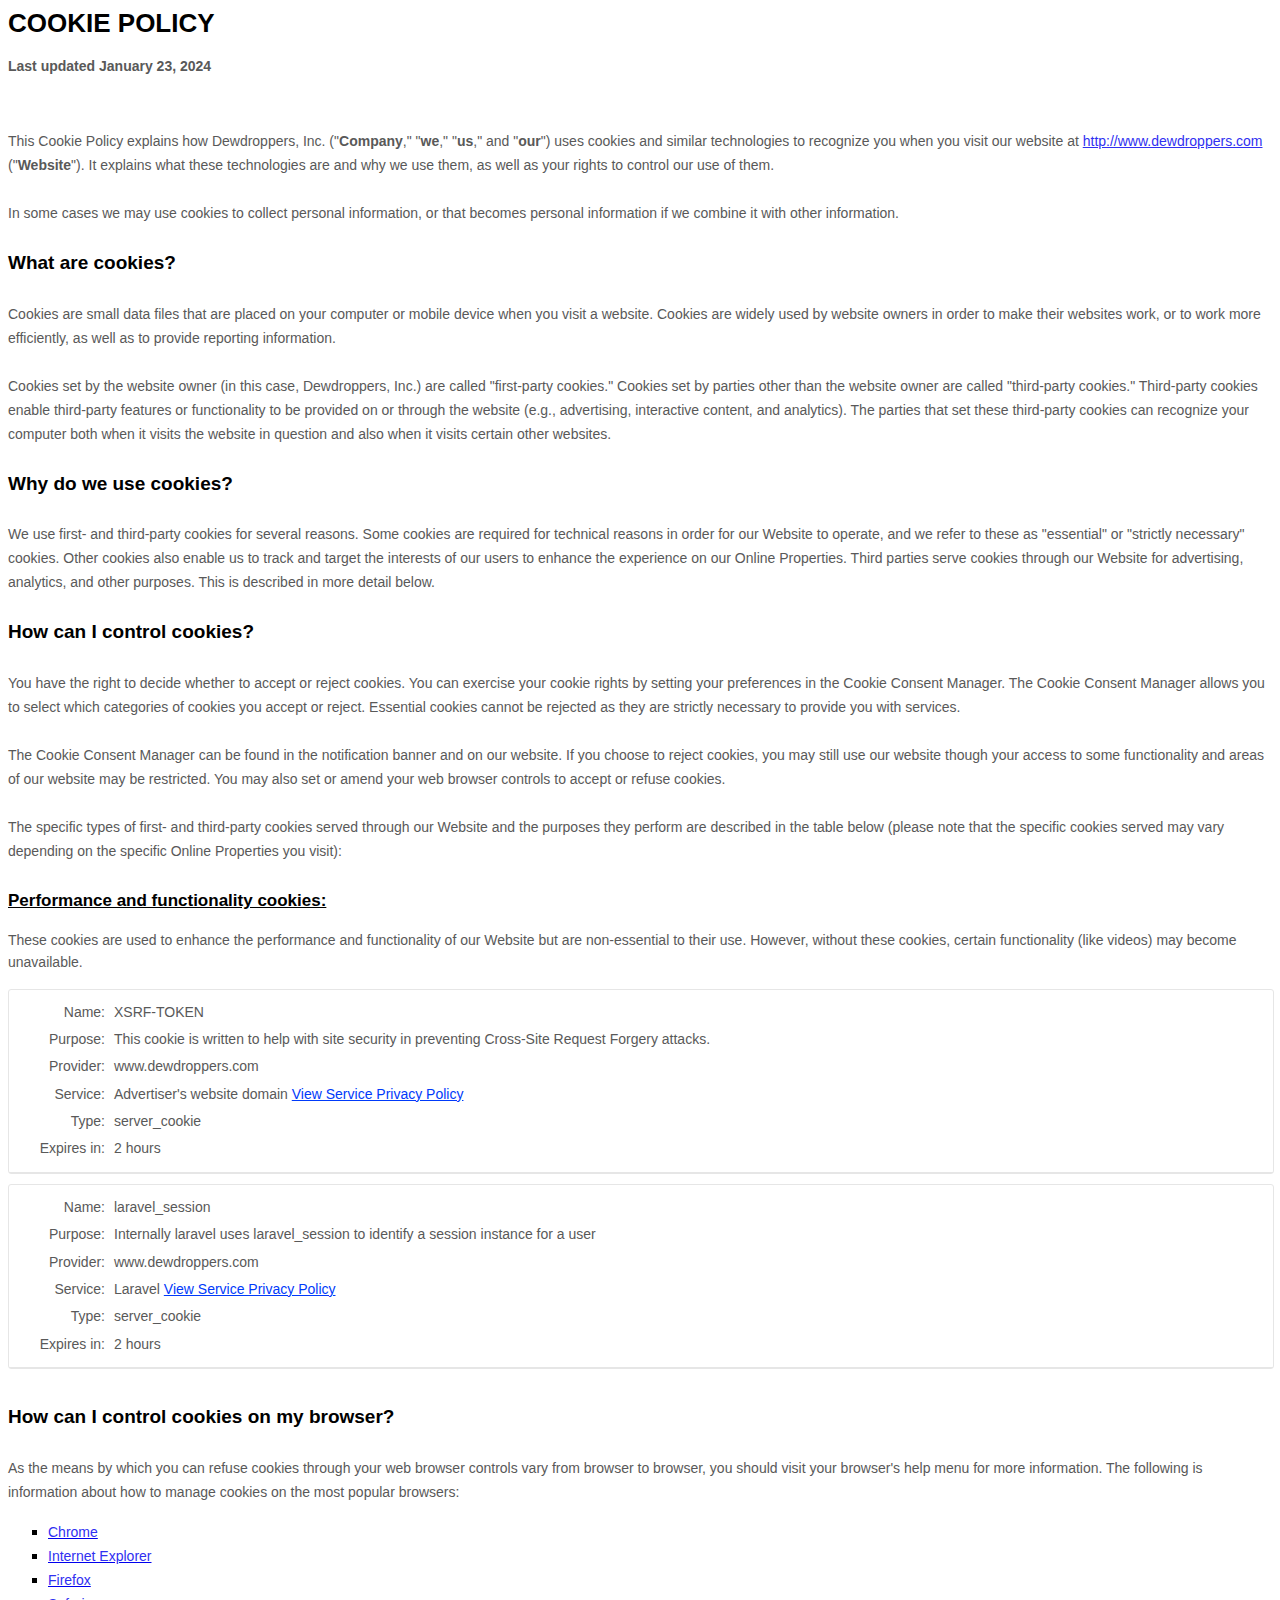
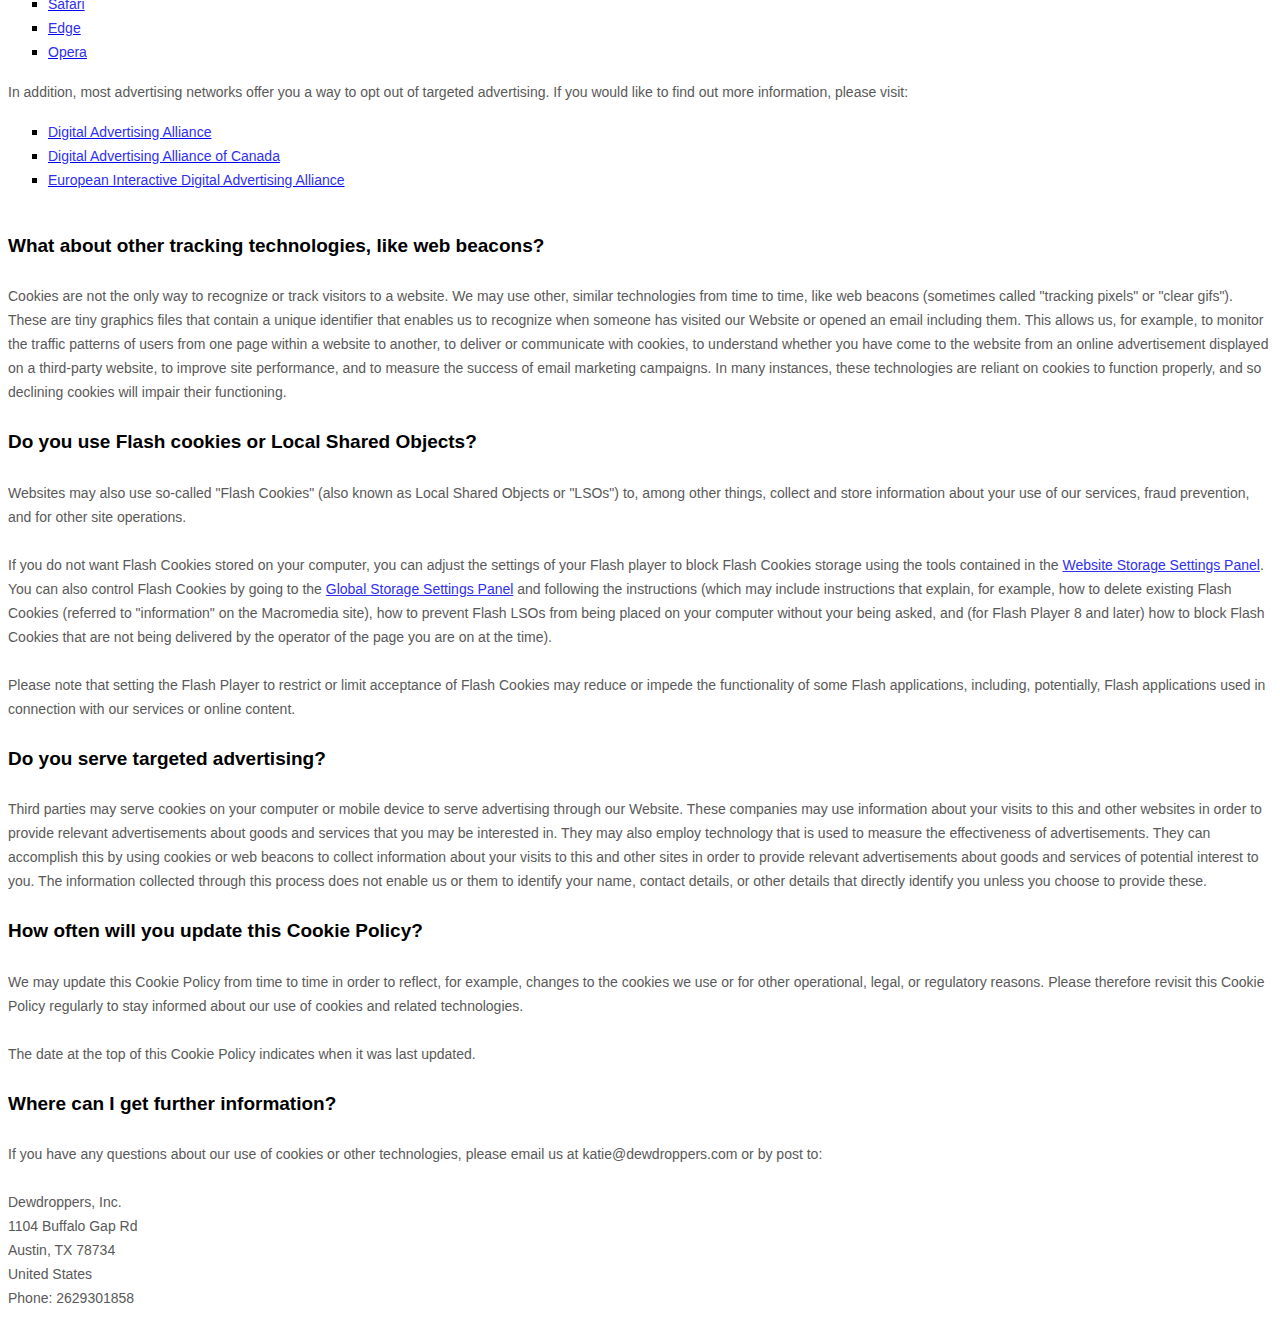
<file: cookies.html>
<!DOCTYPE html>
<html lang="en">
<head>
    <meta charset="UTF-8">
    <meta name="viewport" content="width=device-width, initial-scale=1.0">
    <title>Document</title>
</head>
<body>
    <style>
        [data-custom-class='body'], [data-custom-class='body'] * {
                background: transparent !important;
              }
      [data-custom-class='title'], [data-custom-class='title'] * {
                font-family: Arial !important;
      font-size: 26px !important;
      color: #000000 !important;
              }
      [data-custom-class='subtitle'], [data-custom-class='subtitle'] * {
                font-family: Arial !important;
      color: #595959 !important;
      font-size: 14px !important;
              }
      [data-custom-class='heading_1'], [data-custom-class='heading_1'] * {
                font-family: Arial !important;
      font-size: 19px !important;
      color: #000000 !important;
              }
      [data-custom-class='heading_2'], [data-custom-class='heading_2'] * {
                font-family: Arial !important;
      font-size: 17px !important;
      color: #000000 !important;
              }
      [data-custom-class='body_text'], [data-custom-class='body_text'] * {
                color: #595959 !important;
      font-size: 14px !important;
      font-family: Arial !important;
              }
      [data-custom-class='link'], [data-custom-class='link'] * {
                color: #3030F1 !important;
      font-size: 14px !important;
      font-family: Arial !important;
      word-break: break-word !important;
              }
      </style>
      
            <div data-custom-class="body">
            <div><strong><span style="font-size: 26px;"><span data-custom-class="title">COOKIE POLICY</span></span></strong></div><div><br></div><div><span style="color: rgb(127, 127, 127);"><strong><span style="font-size: 15px;"><span data-custom-class="subtitle">Last updated <bdt class="question">January 23, 2024</bdt></span></span></strong></span></div><div><br></div><div><br></div><div><br></div><div style="line-height: 1.5;"><span style="color: rgb(127, 127, 127);"><span style="color: rgb(89, 89, 89); font-size: 15px;"><span data-custom-class="body_text">This Cookie Policy explains how <bdt class="question">Dewdroppers, Inc.</bdt> ("<strong>Company</strong>," "<strong>we</strong>," "<strong>us</strong>," and "<strong>our</strong>") uses cookies and similar technologies to recognize you when you visit our website at  </span></span><span style="color: rgb(0, 58, 250); font-size: 15px;"><span data-custom-class="body_text"><bdt class="question"><a href="http://www.dewdroppers.com" target="_blank" data-custom-class="link">http://www.dewdroppers.com</a></bdt></span></span><span style="color: rgb(89, 89, 89); font-size: 15px;"><span data-custom-class="body_text"> ("<strong>Website</strong>"). It explains what these technologies are and why we use them, as well as your rights to control our use of them.</span></span></span></div><div style="line-height: 1.5;"><br></div><div style="line-height: 1.5;"><span style="color: rgb(127, 127, 127);"><span style="color: rgb(89, 89, 89); font-size: 15px;"><span data-custom-class="body_text">In some cases we may use cookies to collect personal information, or that becomes personal information if we combine it with other information.</span></span></span></div><div style="line-height: 1.5;"><br></div><div style="line-height: 1.5;"><span style="color: rgb(127, 127, 127);"><span style="color: rgb(0, 0, 0); font-size: 15px;"><strong><span data-custom-class="heading_1">What are cookies?</span></strong></span></span></div><div style="line-height: 1.5;"><br></div><div style="line-height: 1.5;"><span style="color: rgb(127, 127, 127);"><span style="color: rgb(89, 89, 89); font-size: 15px;"><span data-custom-class="body_text">Cookies are small data files that are placed on your computer or mobile device when you visit a website. Cookies are widely used by website owners in order to make their websites work, or to work more efficiently, as well as to provide reporting information.</span></span></span></div><div style="line-height: 1.5;"><br></div><div style="line-height: 1.5;"><span style="color: rgb(127, 127, 127);"><span style="color: rgb(89, 89, 89); font-size: 15px;"><span data-custom-class="body_text">Cookies set by the website owner (in this case, <bdt class="question">Dewdroppers, Inc.</bdt>) are called "first-party cookies." Cookies set by parties other than the website owner are called "third-party cookies." Third-party cookies enable third-party features or functionality to be provided on or through the website (e.g., advertising, interactive content, and analytics). The parties that set these third-party cookies can recognize your computer both when it visits the website in question and also when it visits certain other websites.</span></span></span></div><div style="line-height: 1.5;"><br></div><div style="line-height: 1.5;"><span style="color: rgb(127, 127, 127);"><span style="color: rgb(0, 0, 0); font-size: 15px;"><strong><span data-custom-class="heading_1">Why do we use cookies?</span></strong></span></span></div><div style="line-height: 1.5;"><br></div><div style="line-height: 1.5;"><span style="color: rgb(127, 127, 127);"><span style="color: rgb(89, 89, 89); font-size: 15px;"><span data-custom-class="body_text">We use first-<bdt class="block-component"></bdt> and third-<bdt class="statement-end-if-in-editor"></bdt>party cookies for several reasons. Some cookies are required for technical reasons in order for our Website to operate, and we refer to these as "essential" or "strictly necessary" cookies. Other cookies also enable us to track and target the interests of our users to enhance the experience on our Online Properties. <bdt class="block-component"></bdt>Third parties serve cookies through our Website for advertising, analytics, and other purposes. <bdt class="statement-end-if-in-editor"></bdt>This is described in more detail below.</span></span></span></div><div style="line-height: 1.5;"><br></div><div style="line-height: 1.5;"><span style="color: rgb(127, 127, 127);"><span style="color: rgb(89, 89, 89); font-size: 15px;"><span style="font-size: 15px; color: rgb(89, 89, 89);"><span style="font-size: 15px; color: rgb(89, 89, 89);"><span id="control" style="color: rgb(0, 0, 0);"><strong><span data-custom-class="heading_1">How can I control cookies?</span></strong></span></span></span></span></span></div><div style="line-height: 1.5;"><br></div><div style="line-height: 1.5;"><span style="font-size: 15px; color: rgb(89, 89, 89);"><span style="font-size: 15px; color: rgb(89, 89, 89);"><span data-custom-class="body_text">You have the right to decide whether to accept or reject cookies. You can exercise your cookie rights by setting your preferences in the Cookie Consent Manager. The Cookie Consent Manager allows you to select which categories of cookies you accept or reject. Essential cookies cannot be rejected as they are strictly necessary to provide you with services.</span></span></span></div><div style="line-height: 1.5;"><br></div><div style="line-height: 1.5;"><span style="font-size: 15px; color: rgb(89, 89, 89);"><span style="font-size: 15px; color: rgb(89, 89, 89);"><span data-custom-class="body_text">The Cookie Consent Manager can be found in the notification banner and on our website. If you choose to reject cookies, you may still use our website though your access to some functionality and areas of our website may be restricted. You may also set or amend your web browser controls to accept or refuse cookies.</span></span></span></div><div style="line-height: 1.5;"><br></div><div style="line-height: 1.5;"><span style="font-size: 15px; color: rgb(89, 89, 89);"><span style="font-size: 15px; color: rgb(89, 89, 89);"><span data-custom-class="body_text">The specific types of first- and third-party cookies served through our Website and the purposes they perform are described in the table below (please note that the specific </span><span data-custom-class="body_text">cookies served may vary depending on the specific Online Properties you visit):</span></span></span><span style="font-size: 15px;"></div><div style="line-height: 1.5;"><span data-custom-class="heading_2" style="color: rgb(0, 0, 0);"><span style="font-size: 15px;"><strong><u><br>Performance and functionality cookies:</u></strong></span></span></div><div><p style="font-size: 15px; line-height: 1.5;"><span style="font-size: 15px; color: rgb(89, 89, 89);"><span data-custom-class="body_text">These cookies are used to enhance the performance and functionality of our Website but are non-essential to their use. However, without these cookies, certain functionality (like videos) may become unavailable.</span></span></p><div><span style="font-size: 15px; color: rgb(89, 89, 89);"><span data-custom-class="body_text"><section data-custom-class="body_text" style="width: 100%; border: 1px solid #e6e6e6; margin: 0 0 10px; border-radius: 3px;"><div style="padding: 8px 13px; border-bottom: 1px solid #e6e6e6;"><table><tbody><tr style="font-family: Roboto, Arial; font-size: 12px; line-height: 1.67; margin: 0 0 8px; vertical-align: top;"><td style="text-align: right; color: #19243c; min-width: 80px;">Name:</td><td style="display: inline-block; margin-left: 5px;"><span style="color: #8b93a7; word-break: break-all;">XSRF-TOKEN</span></td></tr><tr style="font-family: Roboto, Arial; font-size: 12px; line-height: 1.67; margin: 0; vertical-align: top;"><td style="text-align: right; color: #19243c; min-width: 80px;">Purpose:</td><td style="display: inline-block; margin-left: 5px;"><span style="color: #8b93a7; word-break: break-all;">This cookie is written to help with site security in preventing Cross-Site Request Forgery attacks.</span></td></tr><tr style="font-family: Roboto, Arial; font-size: 12px; line-height: 1.67; margin: 0 0 8px; vertical-align: top;"><td style="text-align: right; color: #19243c; min-width: 80px;">Provider:</td><td style="display: inline-block; margin-left: 5px;"><span style="color: #8b93a7; word-break: break-all;">www.dewdroppers.com</span></td></tr><tr style="font-family: Roboto, Arial; font-size: 12px; line-height: 1.67; margin: 0 0 8px; vertical-align: top;"><td style="text-align: right; color: rgb(25, 36, 60); min-width: 80px;">Service:</td><td style="display: inline-block; margin-left: 5px;"><span style="color: #8b93a7; word-break: break-all;">Advertiser's website domain  <a href="None" style="color: #003AFA !important;" target="_blank">View Service Privacy Policy</a> </span></td></tr><tr style="font-family: Roboto, Arial; font-size: 12px; line-height: 1.67; margin: 0 0 8px; vertical-align: top;"><td style="text-align: right; color: #19243c; min-width: 80px;">Type:</td><td style="display: inline-block; margin-left: 5px;"><span style="color: #8b93a7; word-break: break-all;">server_cookie</span></td></tr><tr style="font-family: Roboto, Arial; font-size: 12px; line-height: 1.67; margin: 0 0 8px; vertical-align: top;"><td style="text-align: right; color: #19243c; min-width: 80px;">Expires in:</td><td style="display: inline-block; margin-left: 5px;"><span style="color: #8b93a7; word-break: break-all;">2 hours</span></td></tr></tbody></table></div></section><section data-custom-class="body_text" style="width: 100%; border: 1px solid #e6e6e6; margin: 0 0 10px; border-radius: 3px;"><div style="padding: 8px 13px; border-bottom: 1px solid #e6e6e6;"><table><tbody><tr style="font-family: Roboto, Arial; font-size: 12px; line-height: 1.67; margin: 0 0 8px; vertical-align: top;"><td style="text-align: right; color: #19243c; min-width: 80px;">Name:</td><td style="display: inline-block; margin-left: 5px;"><span style="color: #8b93a7; word-break: break-all;">laravel_session</span></td></tr><tr style="font-family: Roboto, Arial; font-size: 12px; line-height: 1.67; margin: 0; vertical-align: top;"><td style="text-align: right; color: #19243c; min-width: 80px;">Purpose:</td><td style="display: inline-block; margin-left: 5px;"><span style="color: #8b93a7; word-break: break-all;">Internally laravel uses laravel_session to identify a session instance for a user</span></td></tr><tr style="font-family: Roboto, Arial; font-size: 12px; line-height: 1.67; margin: 0 0 8px; vertical-align: top;"><td style="text-align: right; color: #19243c; min-width: 80px;">Provider:</td><td style="display: inline-block; margin-left: 5px;"><span style="color: #8b93a7; word-break: break-all;">www.dewdroppers.com</span></td></tr><tr style="font-family: Roboto, Arial; font-size: 12px; line-height: 1.67; margin: 0 0 8px; vertical-align: top;"><td style="text-align: right; color: rgb(25, 36, 60); min-width: 80px;">Service:</td><td style="display: inline-block; margin-left: 5px;"><span style="color: #8b93a7; word-break: break-all;">Laravel  <a href="https://www.laravel.com" style="color: #003AFA !important;" target="_blank">View Service Privacy Policy</a> </span></td></tr><tr style="font-family: Roboto, Arial; font-size: 12px; line-height: 1.67; margin: 0 0 8px; vertical-align: top;"><td style="text-align: right; color: #19243c; min-width: 80px;">Type:</td><td style="display: inline-block; margin-left: 5px;"><span style="color: #8b93a7; word-break: break-all;">server_cookie</span></td></tr><tr style="font-family: Roboto, Arial; font-size: 12px; line-height: 1.67; margin: 0 0 8px; vertical-align: top;"><td style="text-align: right; color: #19243c; min-width: 80px;">Expires in:</td><td style="display: inline-block; margin-left: 5px;"><span style="color: #8b93a7; word-break: break-all;">2 hours</span></td></tr></tbody></table></div></section></span></span></div></div><div style="line-height: 1.5;"><br></div><div style="line-height: 1.5;"><span style="color: rgb(127, 127, 127);"><span style="color: rgb(0, 0, 0); font-size: 15px;"><strong><span data-custom-class="heading_1">How can I control cookies on my browser?</span></strong></span></span></div><div style="line-height: 1.5;"><br></div><div style="line-height: 1.5;"><span data-custom-class="body_text">As the means by which you can refuse cookies through your web browser controls vary from browser to browser, you should visit your browser's help menu for more information. The following is information about how to manage cookies on the most popular browsers:</span></div><ul><li style="line-height: 1.5;"><span style="color: rgb(0, 58, 250);"><a href="https://support.google.com/chrome/answer/95647#zippy=%2Callow-or-block-cookies" rel="noopener noreferrer" target="_blank"><span data-custom-class="link">Chrome</span></a></span></li><li style="line-height: 1.5;"><span style="color: rgb(0, 58, 250);"><a href="https://support.microsoft.com/en-us/windows/delete-and-manage-cookies-168dab11-0753-043d-7c16-ede5947fc64d" rel="noopener noreferrer" target="_blank"><span data-custom-class="link">Internet Explorer</span></a></span></li><li style="line-height: 1.5;"><span style="color: rgb(0, 58, 250);"><a href="https://support.mozilla.org/en-US/kb/enhanced-tracking-protection-firefox-desktop?redirectslug=enable-and-disable-cookies-website-preferences&redirectlocale=en-US" rel="noopener noreferrer" target="_blank"><span data-custom-class="link">Firefox</span></a></span></li><li style="line-height: 1.5;"><span style="color: rgb(0, 58, 250);"><a href="https://support.apple.com/en-ie/guide/safari/sfri11471/mac" rel="noopener noreferrer" target="_blank"><span data-custom-class="link">Safari</span></a></span></li><li style="line-height: 1.5;"><span style="color: rgb(0, 58, 250);"><a href="https://support.microsoft.com/en-us/windows/microsoft-edge-browsing-data-and-privacy-bb8174ba-9d73-dcf2-9b4a-c582b4e640dd" rel="noopener noreferrer" target="_blank"><span data-custom-class="link">Edge</span></a></span></li><li style="line-height: 1.5;"><span style="color: rgb(0, 58, 250);"><a href="https://help.opera.com/en/latest/web-preferences/" rel="noopener noreferrer" target="_blank"><span data-custom-class="link">Opera</span></a></span></li></ul><div style="line-height: 1.5;"><span data-custom-class="body_text">In addition, most advertising networks offer you a way to opt out of targeted advertising. If you would like to find out more information, please visit:</span></div><ul><li style="line-height: 1.5;"><span style="color: rgb(0, 58, 250);"><a href="http://www.aboutads.info/choices/" rel="noopener noreferrer" target="_blank"><span data-custom-class="link">Digital Advertising Alliance</span></a></span></li><li style="line-height: 1.5;"><span style="color: rgb(0, 58, 250);"><a href="https://youradchoices.ca/" rel="noopener noreferrer" target="_blank"><span data-custom-class="link">Digital Advertising Alliance of Canada</span></a></span></li><li style="line-height: 1.5;"><span style="color: rgb(0, 58, 250);"><a href="http://www.youronlinechoices.com/" rel="noopener noreferrer" target="_blank"><span data-custom-class="body_text"><span data-custom-class="link">European Interactive Digital Advertising Alliance</span></span></a></span></li></ul><div style="line-height: 1.5;"><br></div><div style="line-height: 1.5;"><span style="color: rgb(127, 127, 127);"><span style="color: rgb(0, 0, 0); font-size: 15px;"><strong><span data-custom-class="heading_1">What about other tracking technologies, like web beacons?</span></strong></span></span></div><div style="line-height: 1.5;"><br></div><div style="line-height: 1.5;"><span style="color: rgb(127, 127, 127);"><span style="color: rgb(89, 89, 89); font-size: 15px;"><span data-custom-class="body_text">Cookies are not the only way </span><span style="font-size: 15px; color: rgb(89, 89, 89);"><span data-custom-class="body_text">to recognize or track visitors to a website. We may use other, similar technologies from time to time, like web beacons (sometimes called "tracking pixels" or "clear gifs"). These are tiny graphics files that contain a unique identifier that enables us to recognize when someone has visited our Website<bdt class="block-component"></bdt> or opened an email including them<bdt class="statement-end-if-in-editor"></bdt>. This allows us, for example, to monitor </span><span style="font-size: 15px; color: rgb(89, 89, 89);"><span style="color: rgb(89, 89, 89);"><span data-custom-class="body_text">the traffic patterns of users from one page within a website to another, to deliver or communicate with cookies, to understand whether you have come to the website from an online advertisement displayed on a third-party website, to improve site performance, and to measure the success of email marketing campaigns. In many instances, these technologies are reliant on cookies to function properly, and so declining cookies will impair their functioning.</span><bdt class="block-component"></bdt></span></span></span></span></span></div><div style="line-height: 1.5;"><br></div><div style="line-height: 1.5;"><span style="color: rgb(127, 127, 127);"><span style="color: rgb(89, 89, 89); font-size: 15px;"><span style="font-size: 15px; color: rgb(89, 89, 89);"><span style="font-size: 15px; color: rgb(89, 89, 89);"><span style="color: rgb(0, 0, 0);"><strong><span data-custom-class="heading_1">Do you use Flash cookies or Local Shared Objects?</span></strong></span></span></span></span></span></div><div style="line-height: 1.5;"><br></div><div style="line-height: 1.5;"><span style="font-size: 15px; color: rgb(89, 89, 89);"><span data-custom-class="body_text">Websites may also use so-called "Flash Cookies" (also known as Local Shared Objects or "LSOs") to, among other things, collect and store information about your use of our services, fraud prevention, and for other site operations.</span></span></div><div style="line-height: 1.5;"><br></div><div style="line-height: 1.5;"><span style="font-size: 15px; color: rgb(89, 89, 89);"><span data-custom-class="body_text">If you do not want Flash Cookies stored on your computer, you can adjust the settings of your Flash player to block Flash Cookies storage using the tools contained in the </span></span><span data-custom-class="body_text"><span style="color: rgb(0, 58, 250);"><a data-custom-class="link" href="http://www.macromedia.com/support/documentation/en/flashplayer/help/settings_manager07.html" target="_BLANK"><span style="font-size: 15px;">Website Storage Settings Panel</span></a></span><span style="font-size: 15px; color: rgb(89, 89, 89);">. You can also control Flash Cookies by going to the </span><span style="color: rgb(0, 58, 250);"><a data-custom-class="link" href="http://www.macromedia.com/support/documentation/en/flashplayer/help/settings_manager03.html" target="_BLANK"><span style="font-size: 15px;">Global Storage Settings Panel</span></a></span></span><span style="font-size: 15px; color: rgb(89, 89, 89);"><span data-custom-class="body_text"> and </span><span style="font-size:15px; color: rgb(89, 89, 89);"><span data-custom-class="body_text">following the instructions (which may include instructions that explain, for example, how to delete existing Flash Cookies (referred to "information" on the Macromedia site), how to prevent Flash LSOs from being placed on your computer without your being asked, and (for Flash Player 8 and later) how to block Flash Cookies that are not being delivered by the operator of the page you are on at the time).</span></span></span></div><div style="line-height: 1.5;"><br></div><div style="line-height: 1.5;"><span style="font-size: 15px; color: rgb(89, 89, 89);"><span style="font-size: 15px; color: rgb(89, 89, 89);"><span data-custom-class="body_text">Please note that setting the Flash Player to restrict or limit acceptance of Flash Cookies may reduce or impede the functionality of some Flash applications, including, potentially, Flash applications used in connection with our services or online content.</span></span></span><span style="color: rgb(127, 127, 127);"><span style="color: rgb(89, 89, 89); font-size: 15px;"><span style="font-size: 15px; color: rgb(89, 89, 89);"><span style="font-size: 15px; color: rgb(89, 89, 89);"><span style="color: rgb(89, 89, 89);"><bdt class="statement-end-if-in-editor"></bdt><bdt class="block-component"></bdt></span></span></span></span></span></div><div style="line-height: 1.5;"><br></div><div style="line-height: 1.5;"><span style="color: rgb(127, 127, 127);"><span style="color: rgb(89, 89, 89); font-size: 15px;"><span style="font-size: 15px; color: rgb(89, 89, 89);"><span style="font-size: 15px; color: rgb(89, 89, 89);"><span style="color: rgb(89, 89, 89);"><span style="font-size: 15px; color: rgb(89, 89, 89);"><span style="font-size: 15px; color: rgb(0, 0, 0);"><strong><span data-custom-class="heading_1">Do you serve targeted advertising?</span></strong></span></span></span></span></span></span></span></div><div style="line-height: 1.5;"><br></div><div style="line-height: 1.5;"><span style="font-size: 15px; color: rgb(89, 89, 89);"><span data-custom-class="body_text">Third parties may serve cookies on your computer or mobile device to serve advertising through our Website. These companies may use information about your visits to this and other websites in order to provide relevant advertisements about goods and services that you may be interested in. They may also employ technology that is used to measure the effectiveness of advertisements. They can accomplish this by using cookies or web beacons to collect information about your visits to this and other sites in order to provide relevant advertisements about goods and services of potential interest to you. The information collected through this process does not enable us or them to identify your name, contact details, or other details that directly identify you unless you choose to provide these.</span></span><span style="color: rgb(127, 127, 127);"><span style="color: rgb(89, 89, 89); font-size: 15px;"><span style="font-size: 15px; color: rgb(89, 89, 89);"><span style="font-size: 15px; color: rgb(89, 89, 89);"><span style="color: rgb(89, 89, 89);"><bdt class="statement-end-if-in-editor"></bdt></span></span></span></span></span></div><div style="line-height: 1.5;"><br></div><div style="line-height: 1.5;"><span style="font-size: 15px; color: rgb(89, 89, 89);"><span style="font-size: 15px; color: rgb(0, 0, 0);"><strong><span data-custom-class="heading_1">How often will you update this Cookie Policy?</span></strong></span></span></div><div style="line-height: 1.5;"><br></div><div style="line-height: 1.5;"><span style="font-size: 15px; color: rgb(89, 89, 89);"><span style="font-size: 15px; color: rgb(89, 89, 89);"><span data-custom-class="body_text">We may update </span><span style="font-size: 15px; color: rgb(89, 89, 89);"><span data-custom-class="body_text">this Cookie Policy from time to time in order to reflect, for example, changes to the cookies we use or for other operational, legal, or regulatory reasons. Please therefore revisit this Cookie Policy regularly to stay informed about our use of cookies and related technologies.</span></span></span></span></div><div style="line-height: 1.5;"><br></div><div style="line-height: 1.5;"><span style="font-size: 15px; color: rgb(89, 89, 89);"><span style="font-size: 15px; color: rgb(89, 89, 89);"><span style="font-size: 15px; color: rgb(89, 89, 89);"><span data-custom-class="body_text">The date at the top of this Cookie Policy indicates when it was last updated.</span></span></span></span></div><div style="line-height: 1.5;"><br></div><div style="line-height: 1.5;"><span style="font-size: 15px; color: rgb(89, 89, 89);"><span style="font-size: 15px; color: rgb(89, 89, 89);"><span style="font-size: 15px; color: rgb(0, 0, 0);"><strong><span data-custom-class="heading_1">Where can I get further information?</span></strong></span></span></span></div><div style="line-height: 1.5;"><br></div><div style="line-height: 1.5;"><span style="font-size: 15px; color: rgb(89, 89, 89);"><span style="font-size: 15px; color: rgb(89, 89, 89);"><span style="font-size: 15px; color: rgb(89, 89, 89);"><span data-custom-class="body_text">If you have any questions about our use of cookies or other technologies, please<bdt class="block-component"></bdt> email us at <bdt class="question">katie@dewdroppers.com</bdt> or by post to<bdt class="else-block"></bdt>:</span></span></span></span></div><div style="line-height: 1.5;"><span data-custom-class="body_text"><br></span></div><div style="line-height: 1.5;"><span style="font-size: 15px; color: rgb(89, 89, 89);"><span style="font-size: 15px; color: rgb(89, 89, 89);"><span data-custom-class="body_text"><bdt class="question">Dewdroppers, Inc.</bdt></span></span></span></div><div style="line-height: 1.5;"><span style="font-size: 15px; color: rgb(89, 89, 89);"><bdt class="question"><span data-custom-class="body_text">1104 Buffalo Gap Rd</span></bdt><span data-custom-class="body_text"><bdt class="block-component"></bdt></span></span></div><div style="line-height: 1.5;"><span data-custom-class="body_text"><span style="font-size: 15px; color: rgb(89, 89, 89);"><bdt class="question">Austin</bdt><bdt class="block-component"></bdt><bdt class="block-component"></bdt>, <bdt class="question">TX</bdt><bdt class="statement-end-if-in-editor"></bdt><bdt class="block-component"></bdt><bdt class="block-component"></bdt> <bdt class="question">78734</bdt><bdt class="statement-end-if-in-editor"></bdt><bdt class="block-component"></bdt><bdt class="block-component"></bdt><bdt class="block-component"></bdt></span></span></div><div style="line-height: 1.5;"><span data-custom-class="body_text"><span style="font-size: 15px; color: rgb(89, 89, 89);"><bdt class="question">United States</bdt><bdt class="statement-end-if-in-editor"></bdt><bdt class="else-block"></bdt></span></span><span data-custom-class="body_text"><span style="font-size: 15px; color: rgb(89, 89, 89);"><bdt class="statement-end-if-in-editor"><bdt class="block-component"></bdt></bdt></span></span></div><div style="line-height: 1.5;"><span data-custom-class="body_text"><span style="font-size: 15px; color: rgb(89, 89, 89);"><bdt class="statement-end-if-in-editor">Phone: <bdt class="question">2629301858</bdt></bdt></span></span><span data-custom-class="body_text"><span style="font-size: 15px; color: rgb(89, 89, 89);"><bdt class="block-component"></bdt></span></span></div><style>
            ul {
              list-style-type: square;
            }
            ul > li > ul {
              list-style-type: circle;
            }
            ul > li > ul > li > ul {
              list-style-type: square;
            }
            ol li {
              font-family: Arial ;
            }
          </style>
            </div>
            
</body>
</html>
</file>
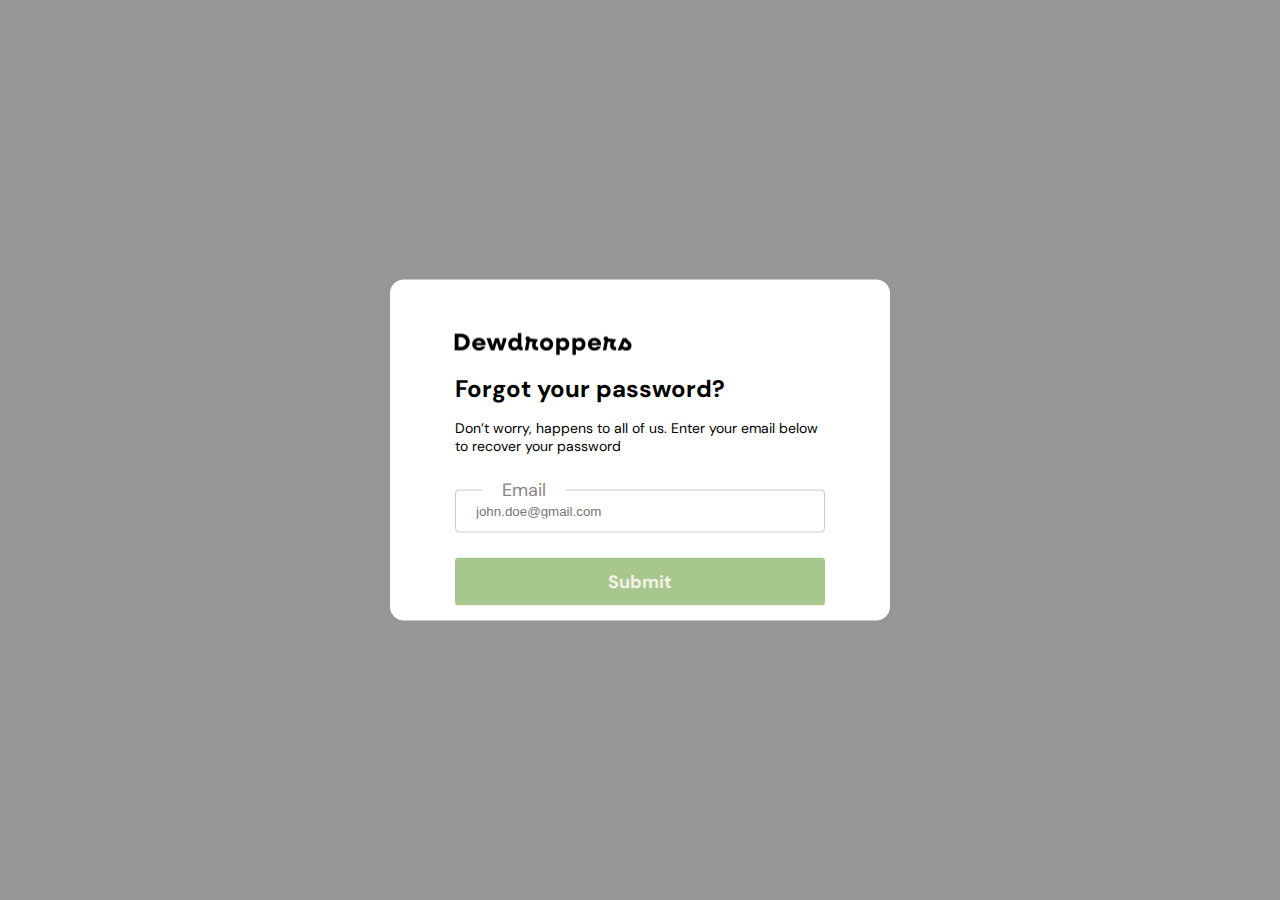
<file: forget-password.html>
<!DOCTYPE html>
<html lang="en">
  <head> 
    <meta charset="UTF-8">
    <meta name="viewport" content="width=device-width, initial-scale=1.0">
    <title>ForgetPassword</title>
    <link rel="stylesheet" href="css/main.css">
  </head>
  <body> </body>
  <div class="modalForgetPassword ">
    <div class="modalForgetPassword__content">
      <div class="modalForgetPassword__content__container">
        <div class="forget-password">
          <div class="forget-password__container ">
            <div class="forget-password__logo mtop-25 relative left-15"><img src="images/logo.png"></div>
            <div class="d-flex flex-column">
              <h2 clas="">Forgot your password?</h2>
              <p class="size-14 mtop-15 mrb-35">Don’t worry, happens to all of us. Enter your email below to recover your password</p>
              <form>
                  <div class="saveTime__estimate--formTwo--inputGroup pdt-1 pdb-1 radius-4 w-100">
                    <label class="font-dmsans weight-400 size-18 grey-4 saveTime__estimate--formTwo--inputGroup--label bkwhite">Email</label>
                    <input class=" pdt-12 pdb-12 w-100 border-none" type="text" placeholder="john.doe@gmail.com" value="">
                  </div>
                  <button class="btn customBtn  submit-password w-100 radius-4 w-100">Submit</button>
              </form>
            </div>
          </div>
        </div>
      </div>
    </div>
  </div>
</html>
</file>
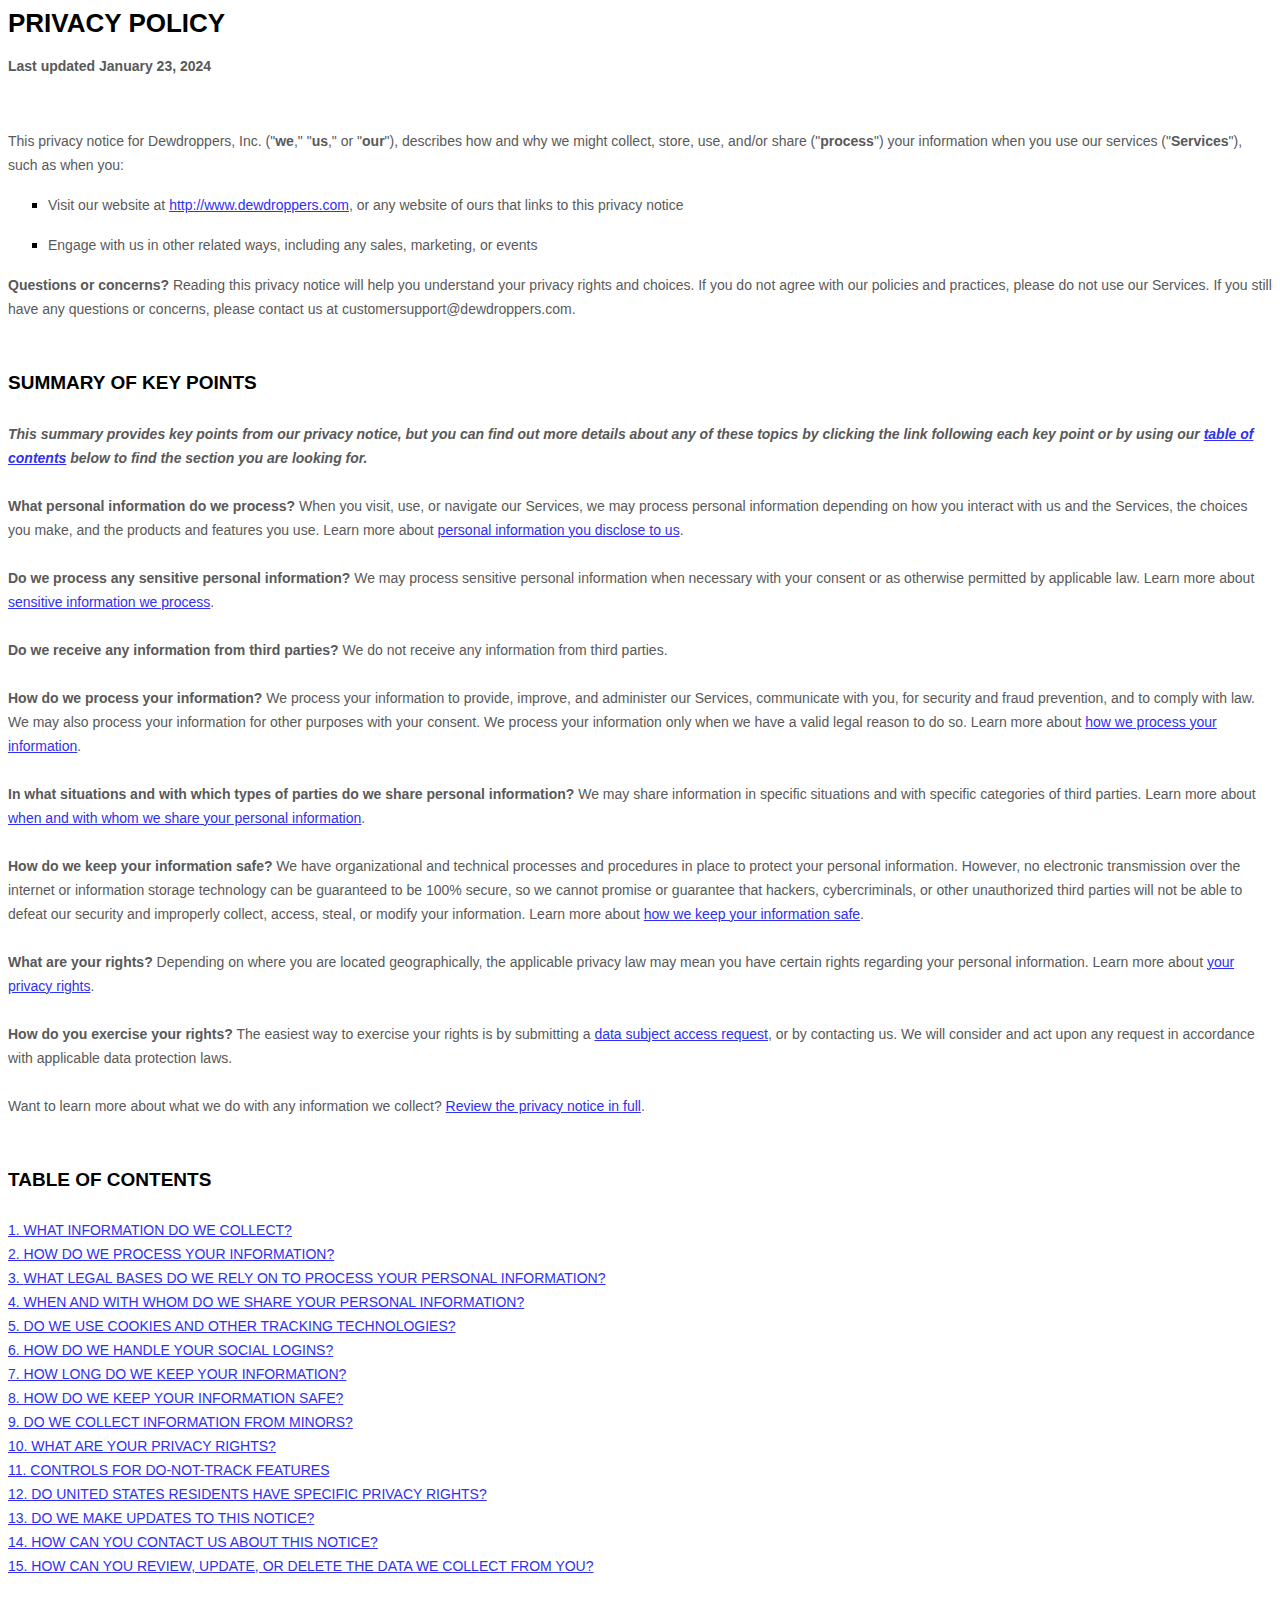
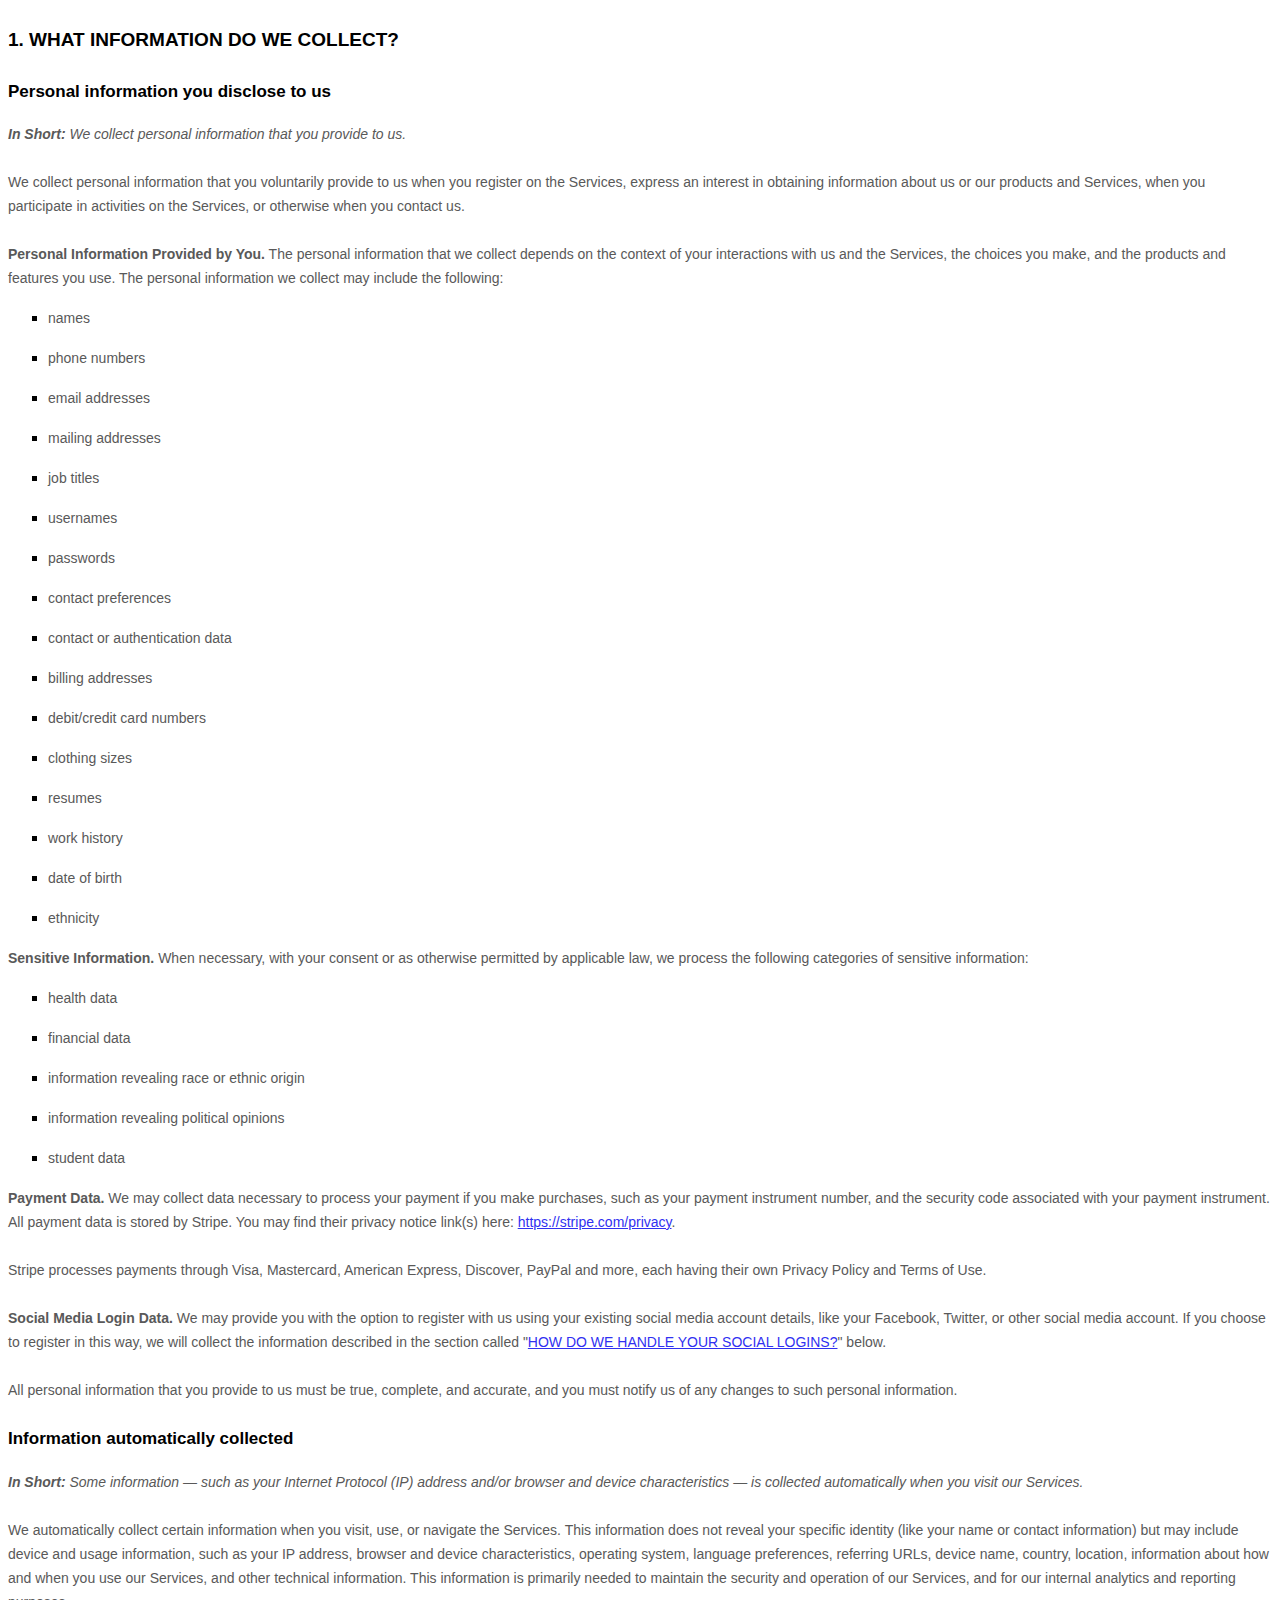
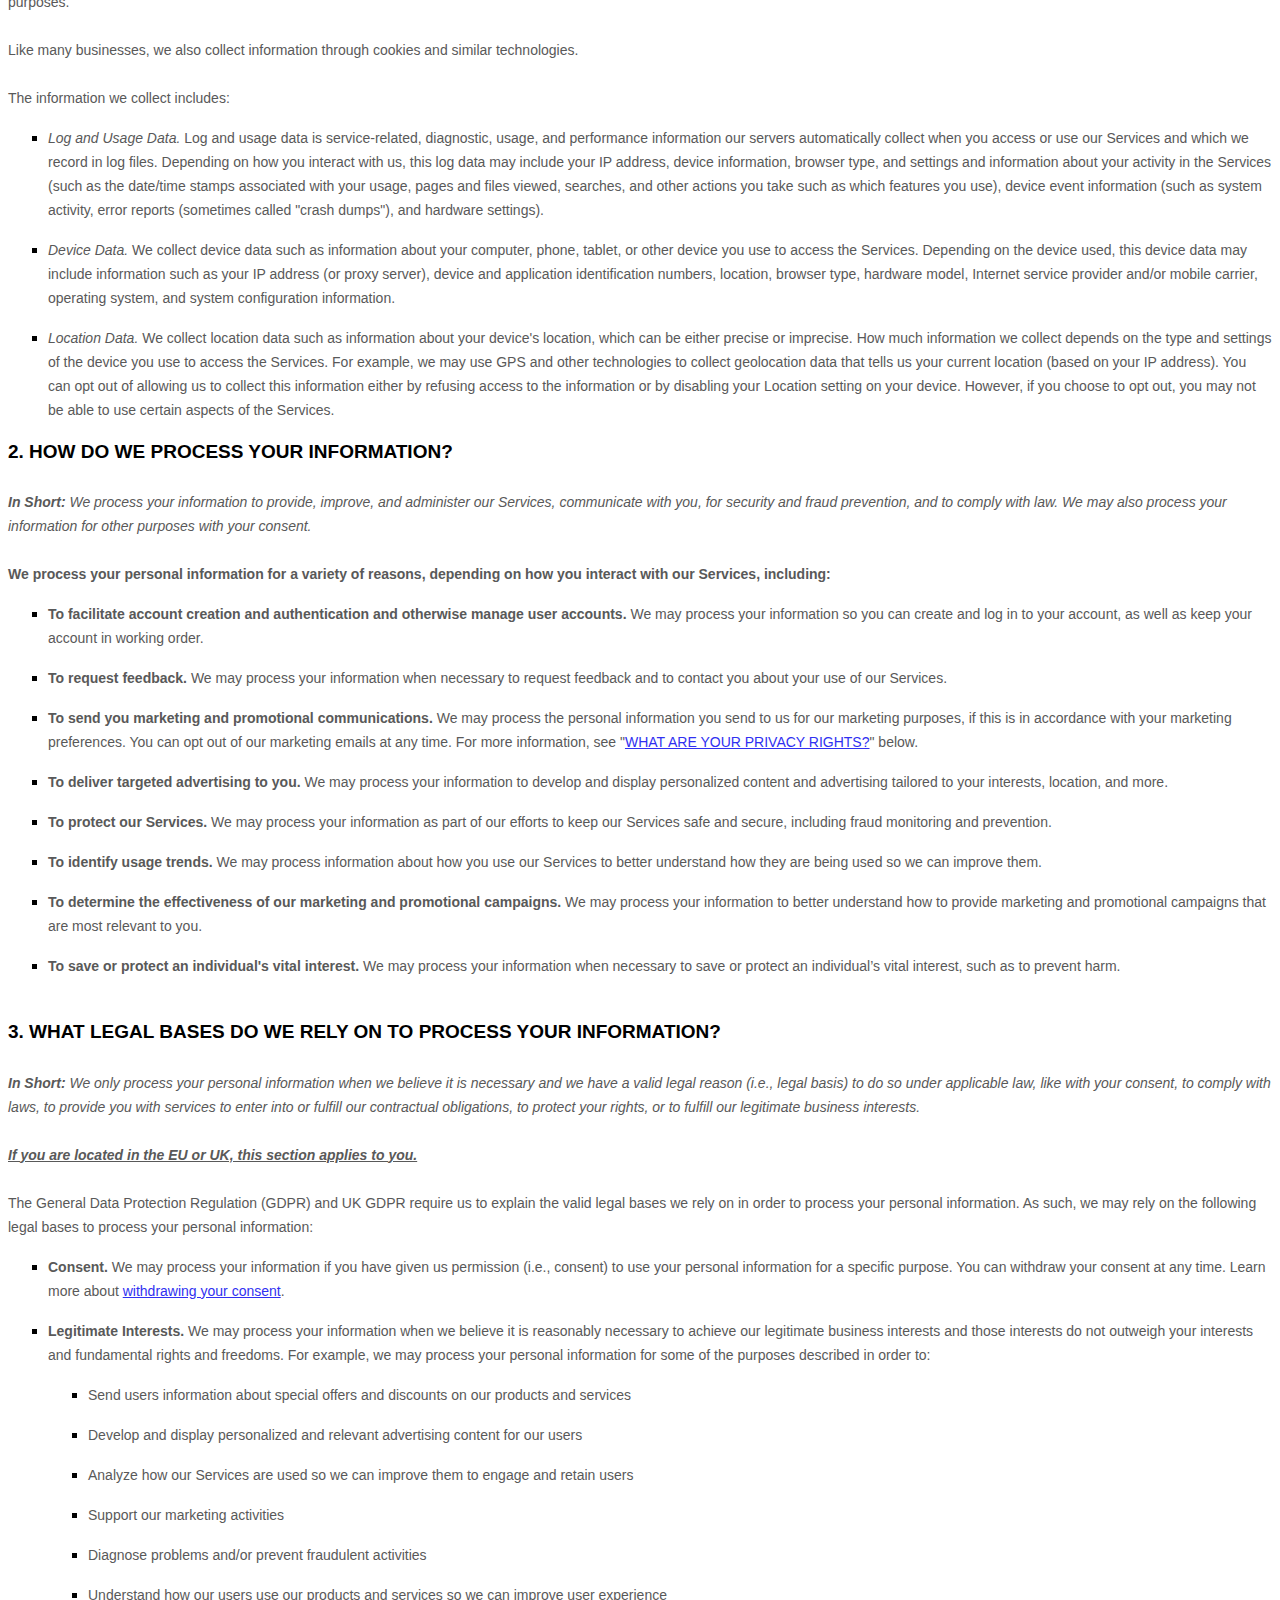
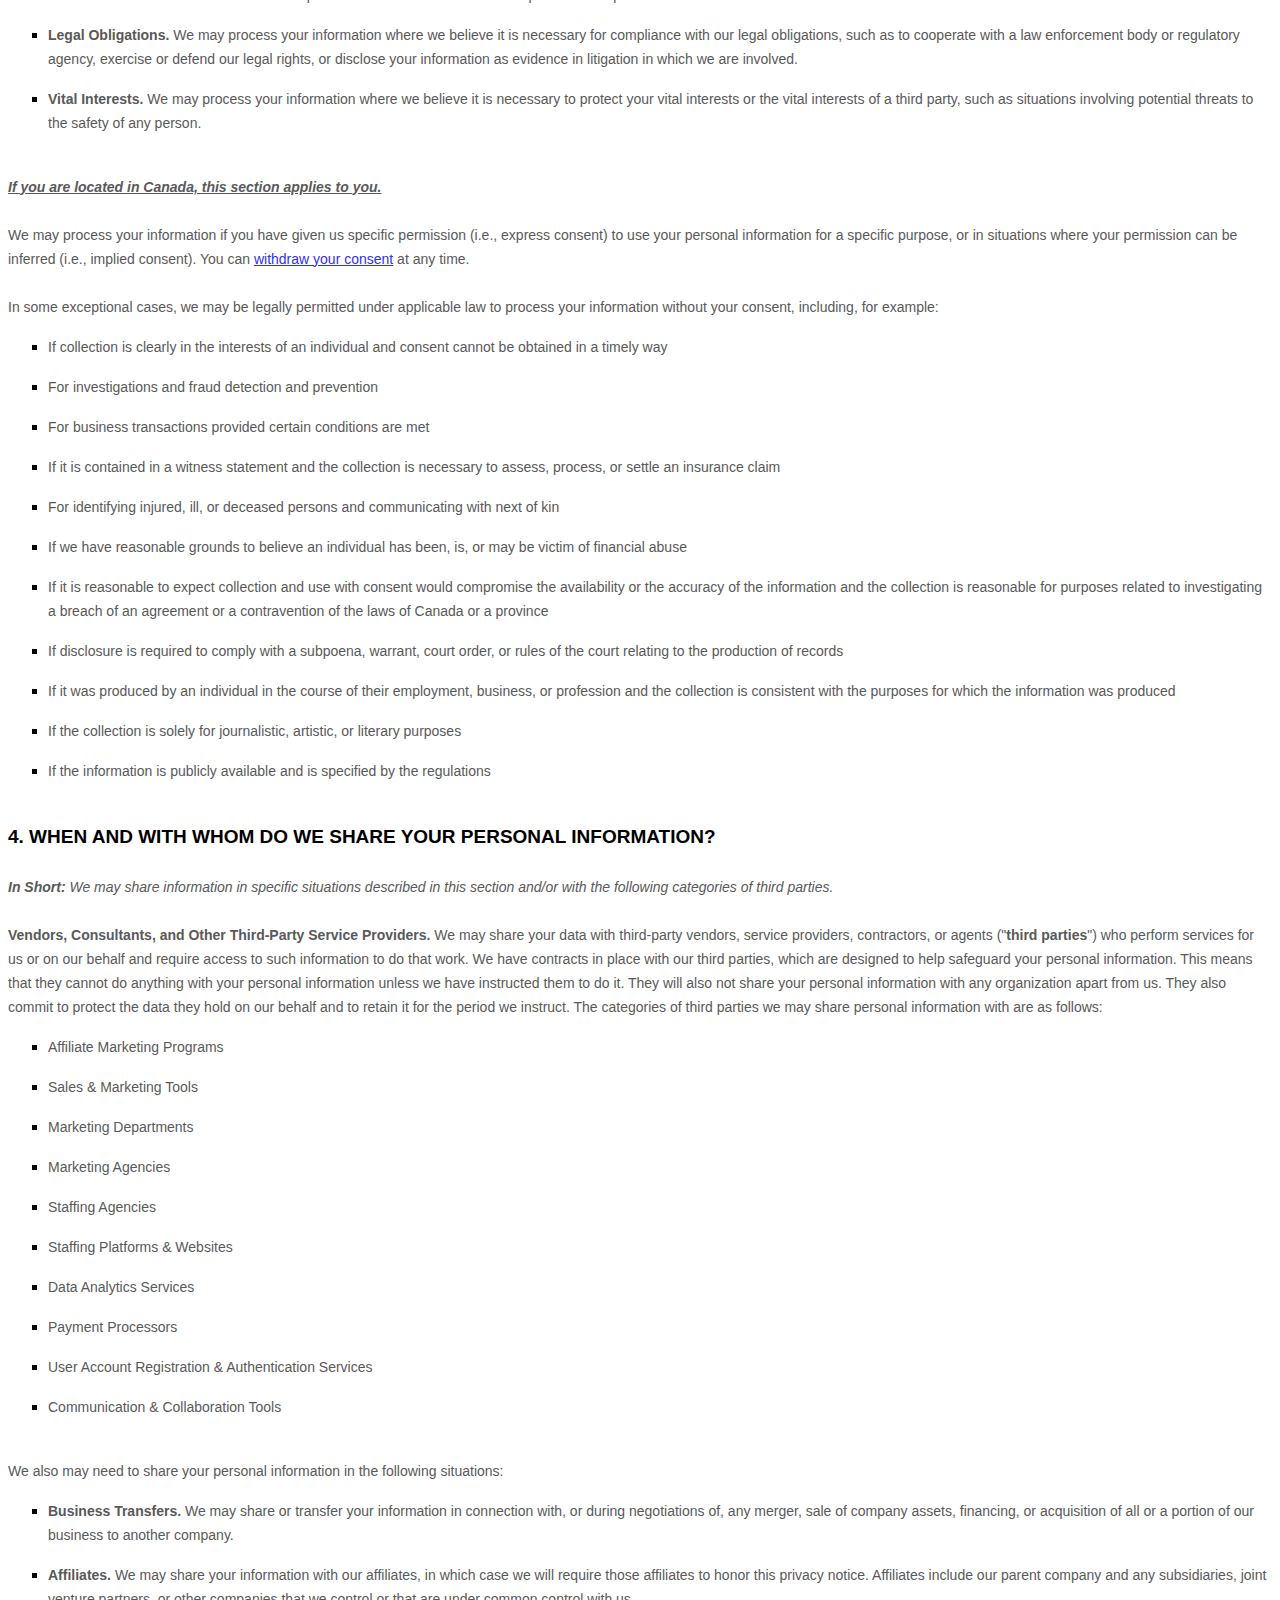
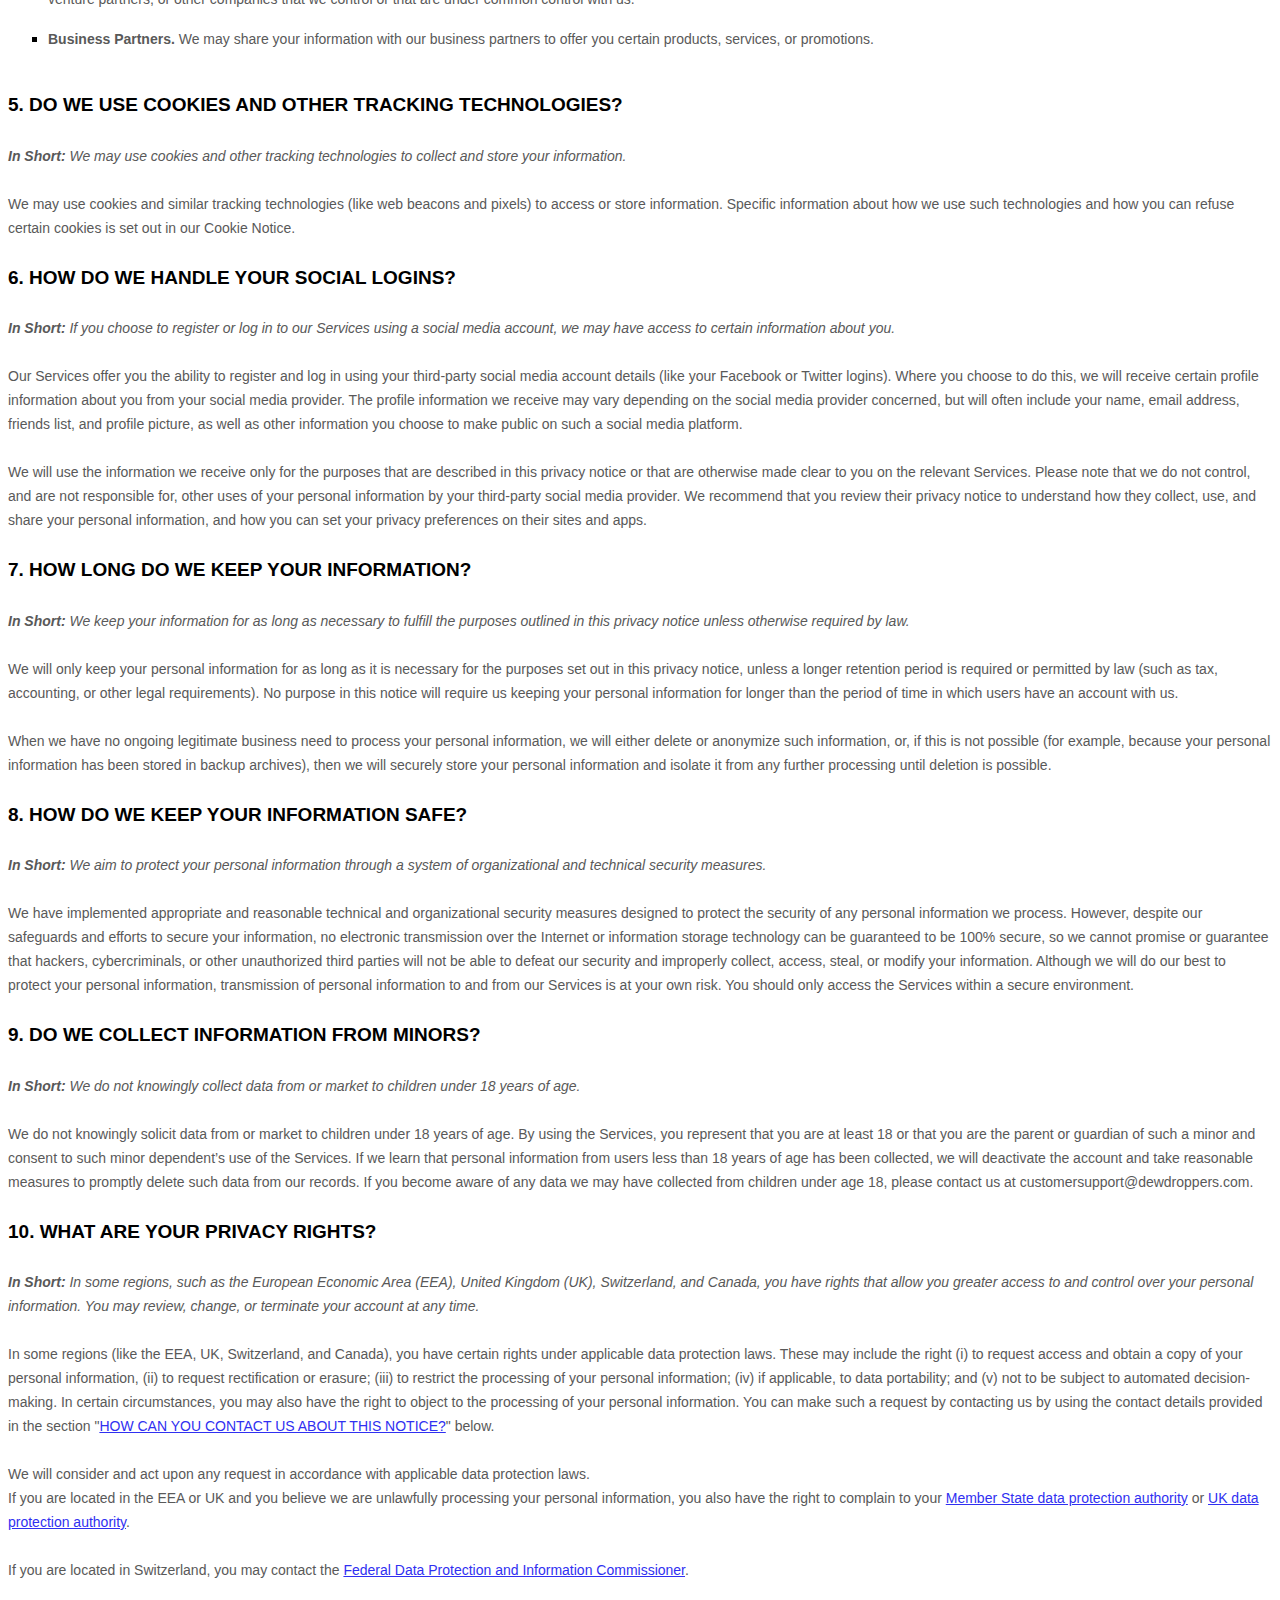
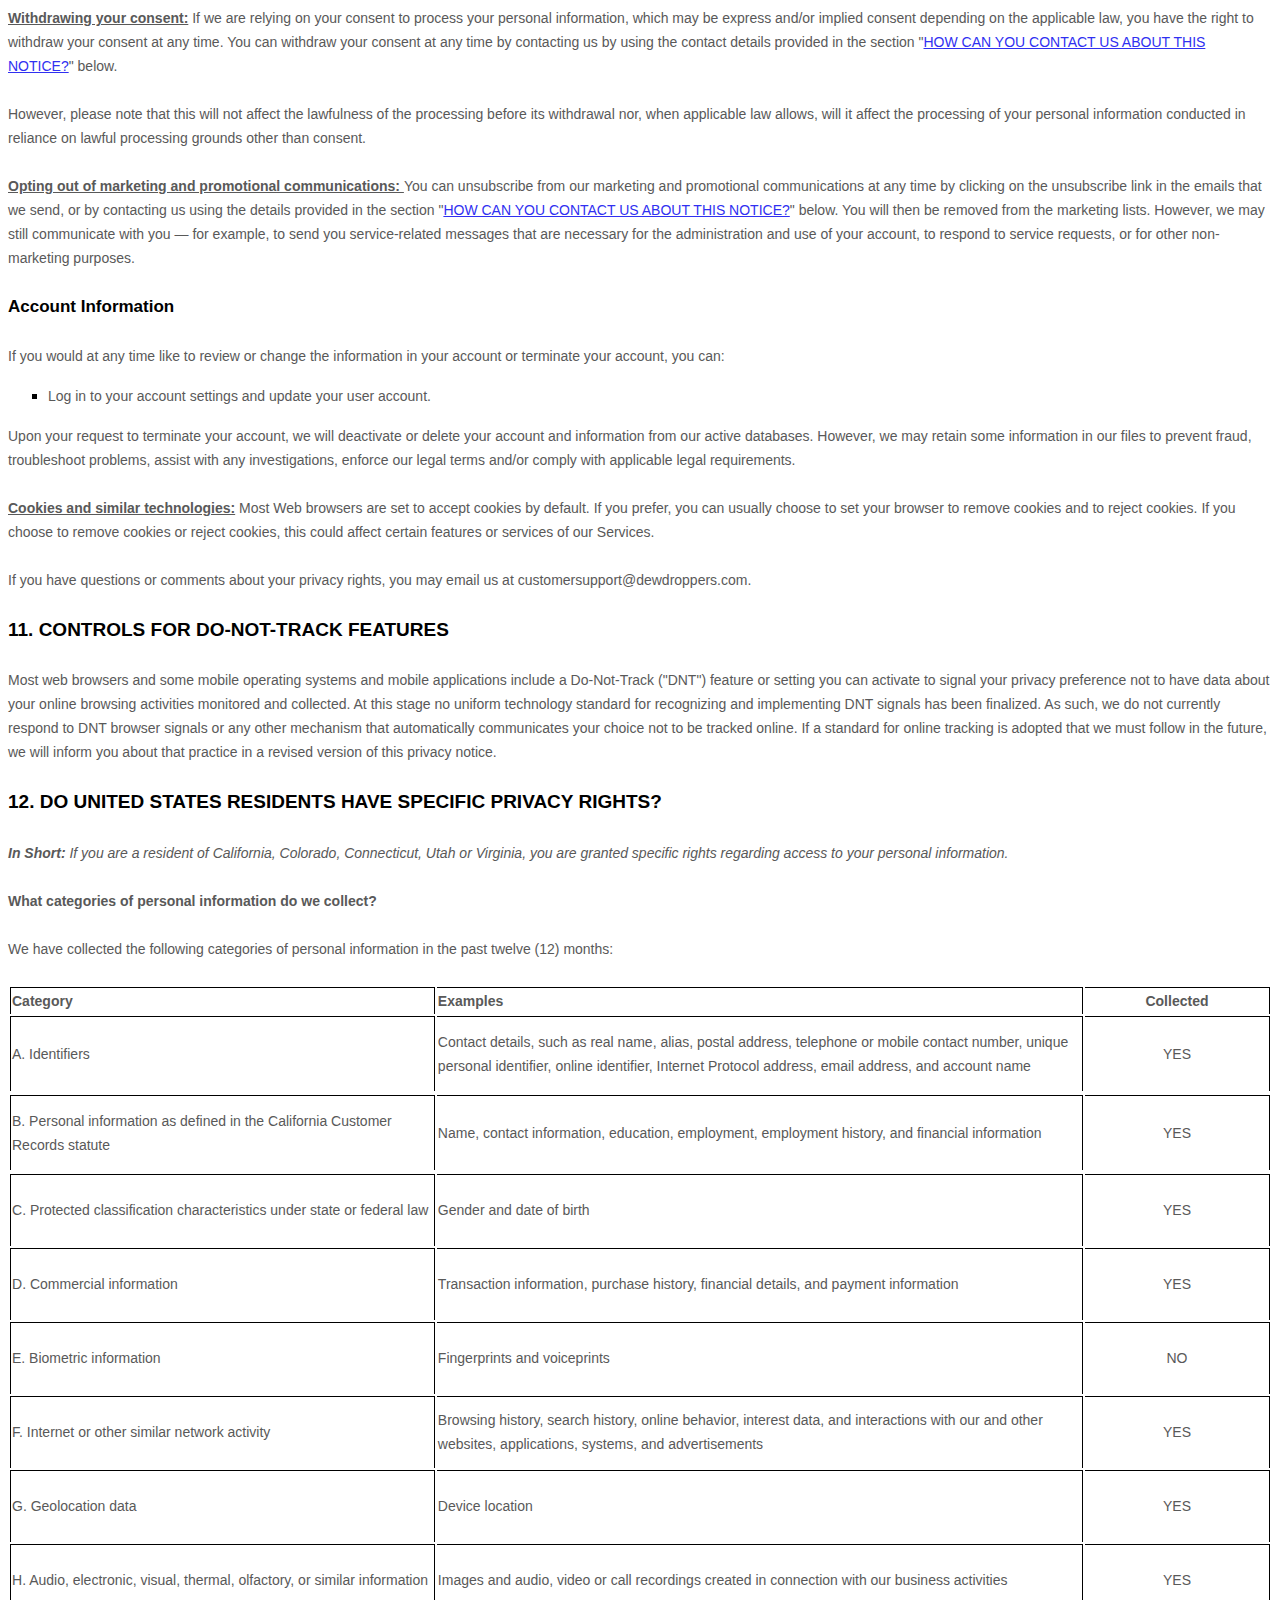
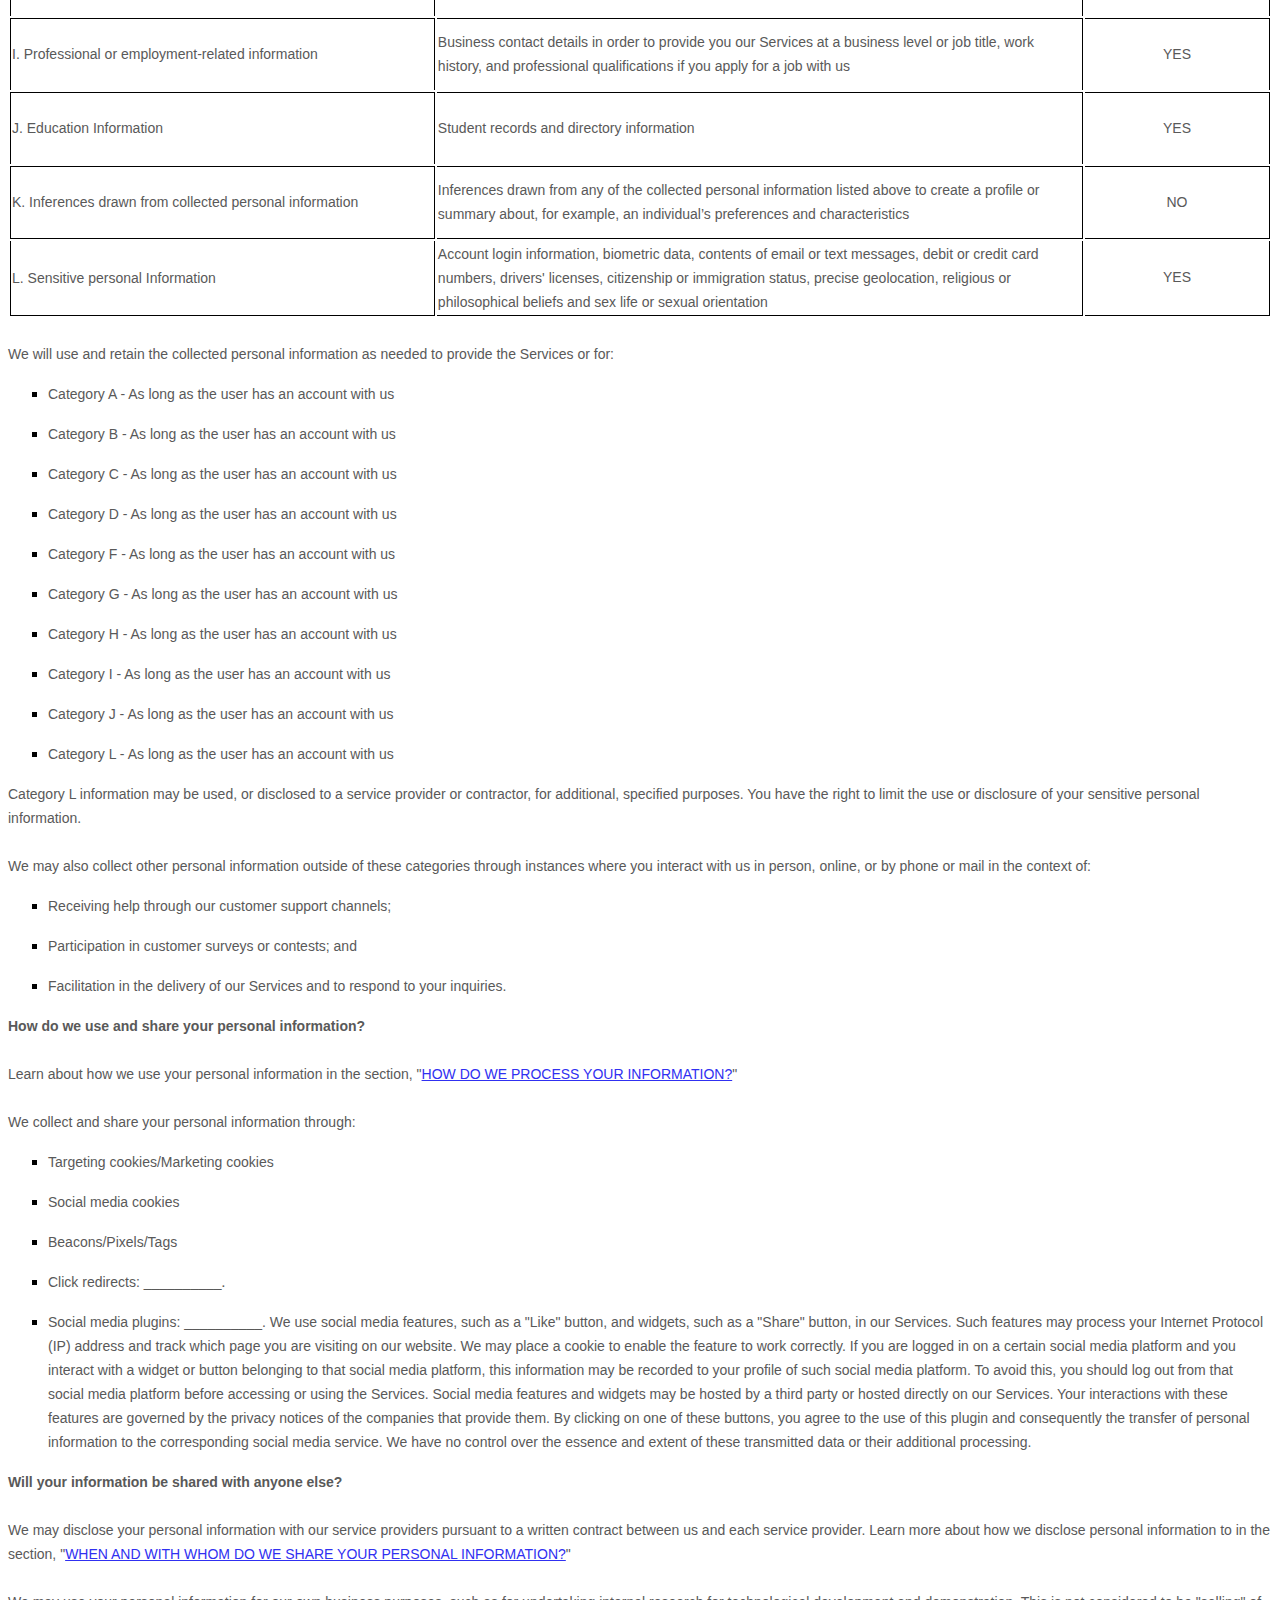
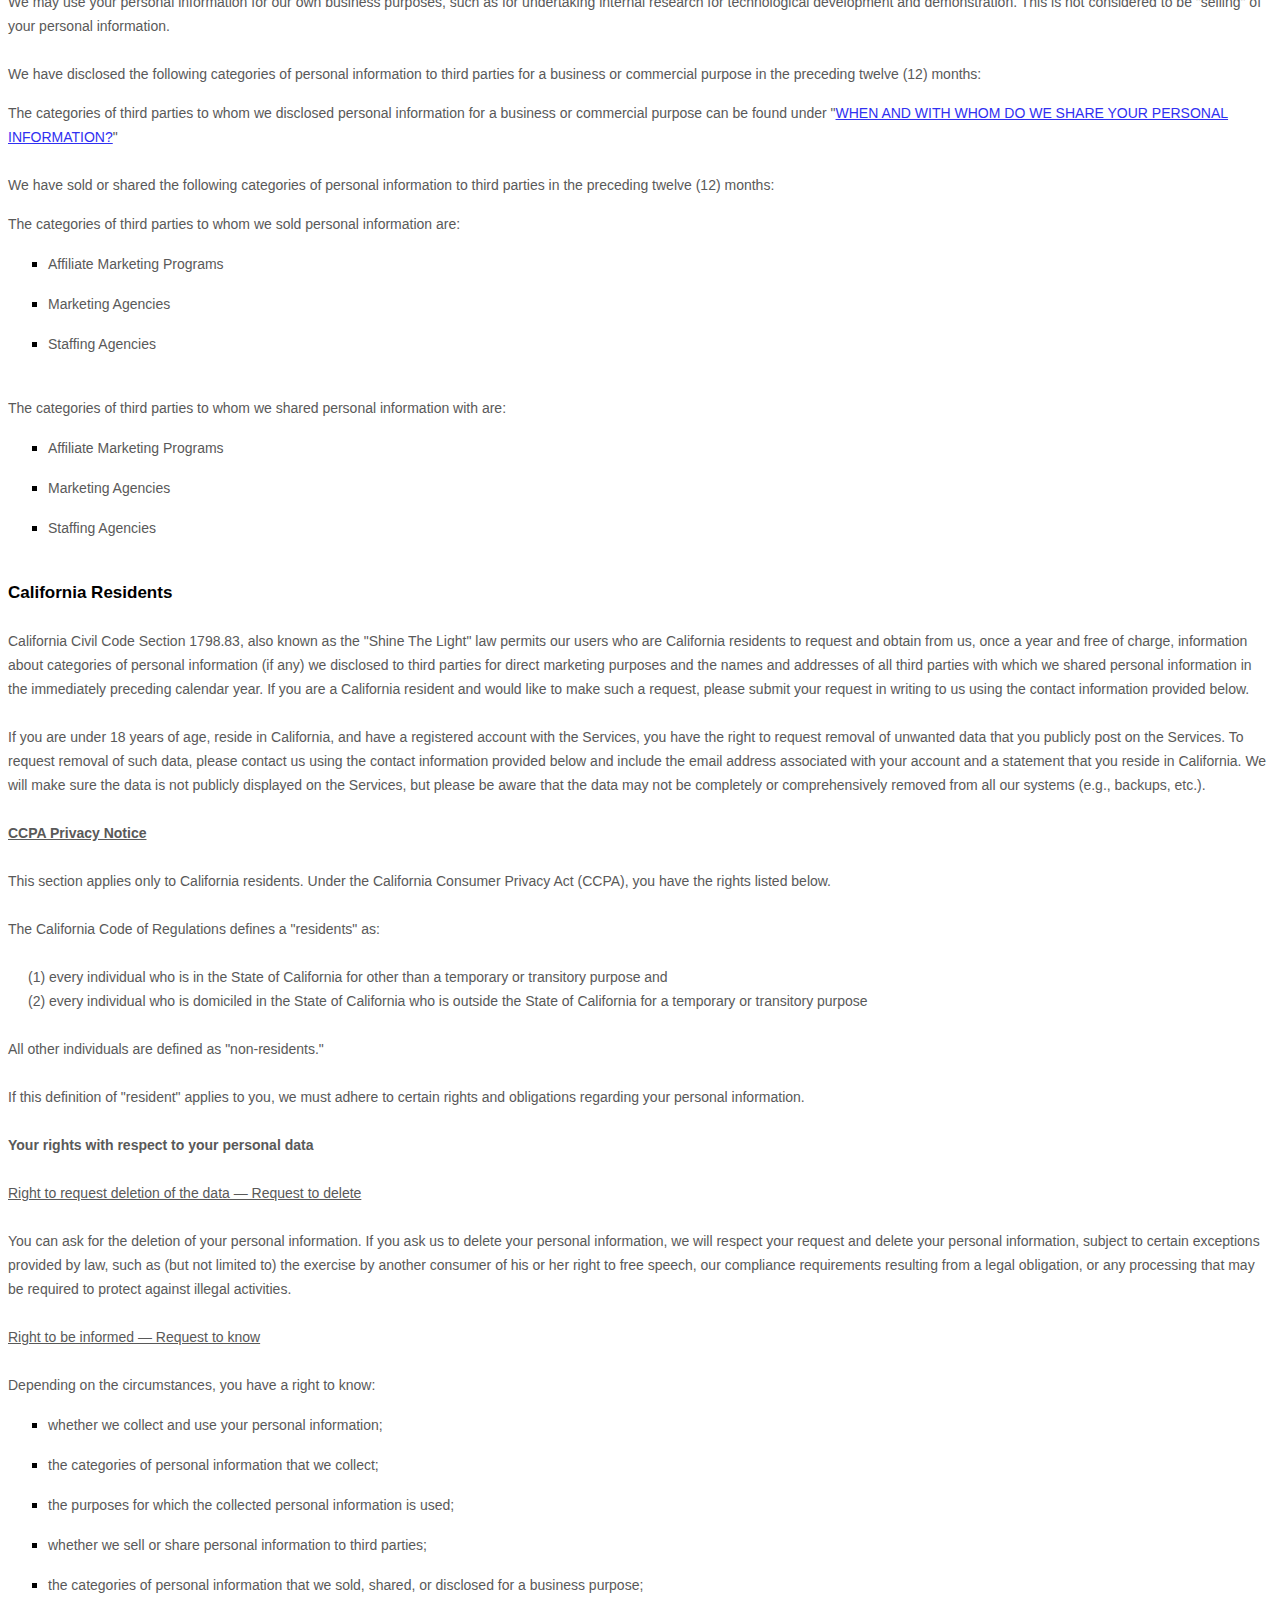
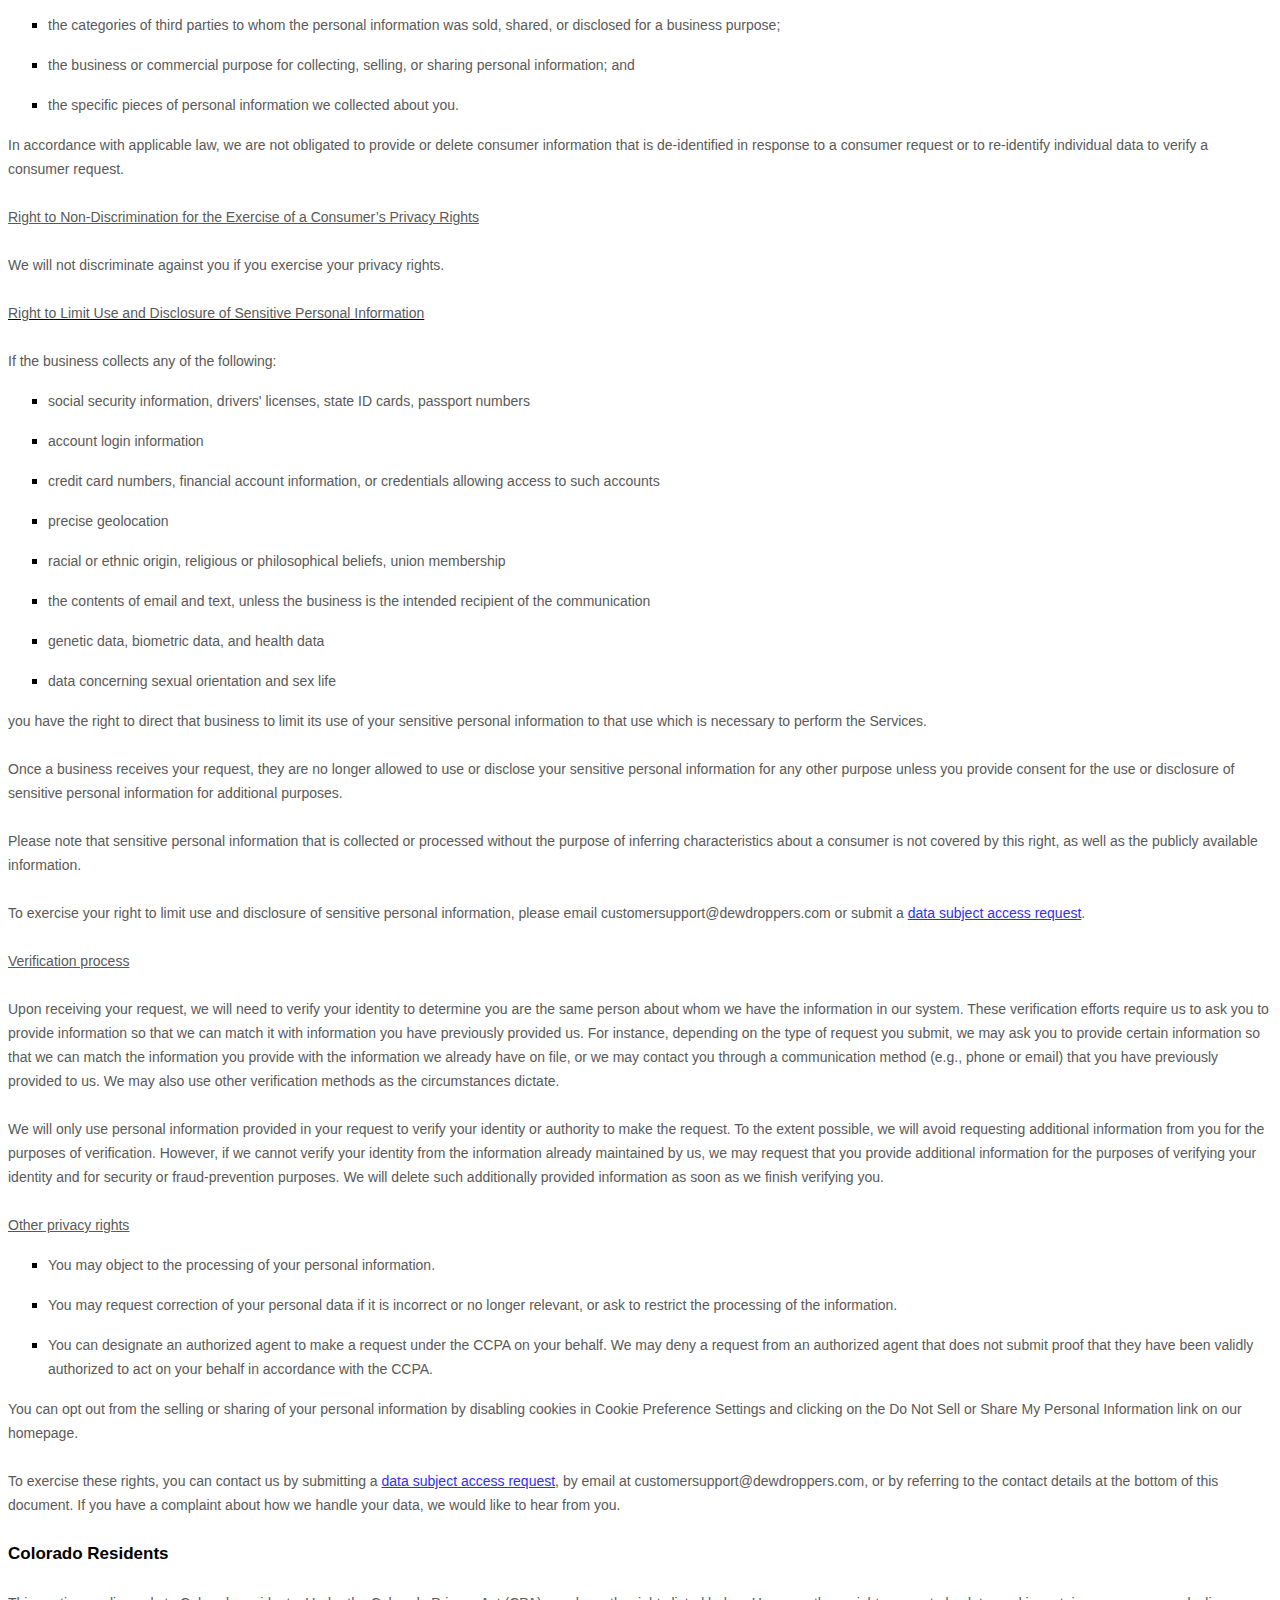
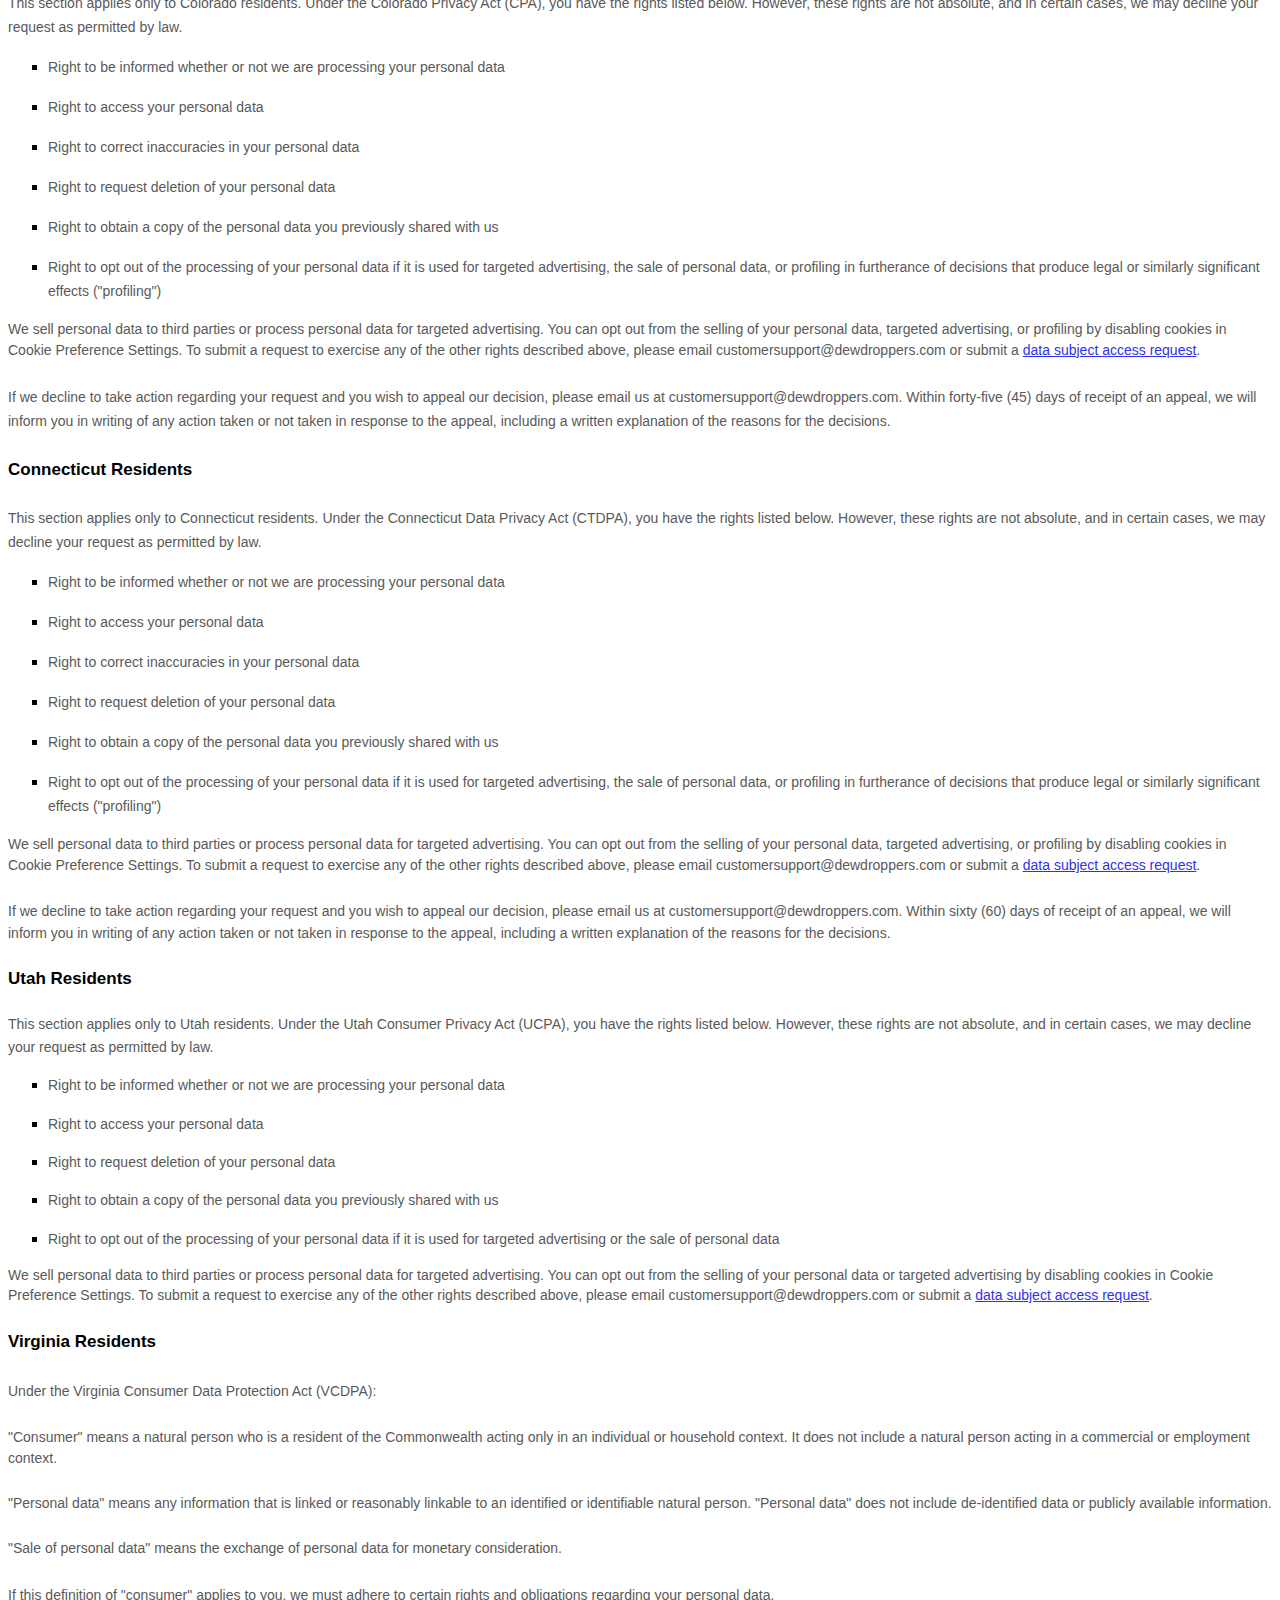
<file: privacy.html>
<!DOCTYPE html>
<html lang="en">
<head>
    <meta charset="UTF-8">
    <meta name="viewport" content="width=device-width, initial-scale=1.0">
    <title>Document</title>
</head>
<body>
    <style>
        [data-custom-class='body'], [data-custom-class='body'] * {
                background: transparent !important;
              }
      [data-custom-class='title'], [data-custom-class='title'] * {
                font-family: Arial !important;
      font-size: 26px !important;
      color: #000000 !important;
              }
      [data-custom-class='subtitle'], [data-custom-class='subtitle'] * {
                font-family: Arial !important;
      color: #595959 !important;
      font-size: 14px !important;
              }
      [data-custom-class='heading_1'], [data-custom-class='heading_1'] * {
                font-family: Arial !important;
      font-size: 19px !important;
      color: #000000 !important;
              }
      [data-custom-class='heading_2'], [data-custom-class='heading_2'] * {
                font-family: Arial !important;
      font-size: 17px !important;
      color: #000000 !important;
              }
      [data-custom-class='body_text'], [data-custom-class='body_text'] * {
                color: #595959 !important;
      font-size: 14px !important;
      font-family: Arial !important;
              }
      [data-custom-class='link'], [data-custom-class='link'] * {
                color: #3030F1 !important;
      font-size: 14px !important;
      font-family: Arial !important;
      word-break: break-word !important;
              }
      </style>
      
            <div data-custom-class="body">
            <div><strong><span style="font-size: 26px;"><span data-custom-class="title"><bdt class="block-component"></bdt><bdt class="question">PRIVACY POLICY</bdt><bdt class="statement-end-if-in-editor"></bdt></span></span></strong></div><div><br></div><div><span style="color: rgb(127, 127, 127);"><strong><span style="font-size: 15px;"><span data-custom-class="subtitle">Last updated <bdt class="question">January 23, 2024</bdt></span></span></strong></span></div><div><br></div><div><br></div><div><br></div><div style="line-height: 1.5;"><span style="color: rgb(127, 127, 127);"><span style="color: rgb(89, 89, 89); font-size: 15px;"><span data-custom-class="body_text">This privacy notice for <bdt class="question">Dewdroppers, Inc.<bdt class="block-component"></bdt></bdt> (<bdt class="block-component"></bdt>"<strong>we</strong>," "<strong>us</strong>," or "<strong>our</strong>"<bdt class="statement-end-if-in-editor"></bdt></span><span data-custom-class="body_text">), describes how and why we might collect, store, use, and/or share (<bdt class="block-component"></bdt>"<strong>process</strong>"<bdt class="statement-end-if-in-editor"></bdt>) your information when you use our services (<bdt class="block-component"></bdt>"<strong>Services</strong>"<bdt class="statement-end-if-in-editor"></bdt>), such as when you:</span></span></span><span style="font-size: 15px;"><span style="color: rgb(127, 127, 127);"><span data-custom-class="body_text"><span style="color: rgb(89, 89, 89);"><span data-custom-class="body_text"><bdt class="block-component"></bdt></span></span></span></span></span></div><ul><li style="line-height: 1.5;"><span style="font-size: 15px; color: rgb(89, 89, 89);"><span style="font-size: 15px; color: rgb(89, 89, 89);"><span data-custom-class="body_text">Visit our website<bdt class="block-component"></bdt> at <span style="color: rgb(0, 58, 250);"><bdt class="question"><a href="http://www.dewdroppers.com" target="_blank" data-custom-class="link">http://www.dewdroppers.com</a></bdt></span><span style="font-size: 15px;"><span style="color: rgb(89, 89, 89);"><span data-custom-class="body_text"><span style="font-size: 15px;"><span style="color: rgb(89, 89, 89);"><bdt class="statement-end-if-in-editor">, or any website of ours that links to this privacy notice</bdt></span></span></span></span></span></span></span></span></li></ul><div><bdt class="block-component"><span style="font-size: 15px;"><span style="font-size: 15px;"><span style="color: rgb(127, 127, 127);"><span data-custom-class="body_text"><span style="color: rgb(89, 89, 89);"><span data-custom-class="body_text"><bdt class="block-component"></bdt></bdt></span></span></span></span></span></span></span></span></li></ul><div style="line-height: 1.5;"><span style="font-size: 15px;"><span style="color: rgb(127, 127, 127);"><span data-custom-class="body_text"><span style="color: rgb(89, 89, 89);"><span data-custom-class="body_text"><bdt class="block-component"></bdt></span></span></span></span></span></div><ul><li style="line-height: 1.5;"><span style="font-size: 15px; color: rgb(89, 89, 89);"><span style="font-size: 15px; color: rgb(89, 89, 89);"><span data-custom-class="body_text">Engage with us in other related ways, including any sales, marketing, or events<span style="font-size: 15px;"><span style="color: rgb(89, 89, 89);"><span data-custom-class="body_text"><span style="font-size: 15px;"><span style="color: rgb(89, 89, 89);"><bdt class="statement-end-if-in-editor"></bdt></span></span></span></span></span></span></span></span></li></ul><div style="line-height: 1.5;"><span style="font-size: 15px;"><span style="color: rgb(127, 127, 127);"><span data-custom-class="body_text"><strong>Questions or concerns? </strong>Reading this privacy notice will help you understand your privacy rights and choices. If you do not agree with our policies and practices, please do not use our Services.<bdt class="block-component"></bdt> If you still have any questions or concerns, please contact us at <bdt class="question">customersupport@dewdroppers.com</bdt>.</span></span></span></div><div style="line-height: 1.5;"><br></div><div style="line-height: 1.5;"><br></div><div style="line-height: 1.5;"><strong><span style="font-size: 15px;"><span data-custom-class="heading_1">SUMMARY OF KEY POINTS</span></span></strong></div><div style="line-height: 1.5;"><br></div><div style="line-height: 1.5;"><span style="font-size: 15px;"><span data-custom-class="body_text"><strong><em>This summary provides key points from our privacy notice, but you can find out more details about any of these topics by clicking the link following each key point or by using our </em></strong></span></span><a data-custom-class="link" href="#toc"><span style="color: rgb(0, 58, 250); font-size: 15px;"><span data-custom-class="body_text"><strong><em>table of contents</em></strong></span></span></a><span style="font-size: 15px;"><span data-custom-class="body_text"><strong><em> below to find the section you are looking for.</em></strong></span></span></div><div style="line-height: 1.5;"><br></div><div style="line-height: 1.5;"><span style="font-size: 15px;"><span data-custom-class="body_text"><strong>What personal information do we process?</strong> When you visit, use, or navigate our Services, we may process personal information depending on how you interact with us and the Services, the choices you make, and the products and features you use. Learn more about </span></span><a data-custom-class="link" href="#personalinfo"><span style="color: rgb(0, 58, 250); font-size: 15px;"><span data-custom-class="body_text">personal information you disclose to us</span></span></a><span data-custom-class="body_text">.</span></div><div style="line-height: 1.5;"><br></div><div style="line-height: 1.5;"><span style="font-size: 15px;"><span data-custom-class="body_text"><strong>Do we process any sensitive personal information?</strong> <bdt class="block-component"></bdt>We may process sensitive personal information when necessary with your consent or as otherwise permitted by applicable law. Learn more about </span></span><a data-custom-class="link" href="#sensitiveinfo"><span style="color: rgb(0, 58, 250); font-size: 15px;"><span data-custom-class="body_text">sensitive information we process</span></span></a><span data-custom-class="body_text">.</span><span style="font-size: 15px;"><span data-custom-class="body_text"><bdt class="statement-end-if-in-editor"></bdt></span></span></div><div style="line-height: 1.5;"><br></div><div style="line-height: 1.5;"><span style="font-size: 15px;"><span data-custom-class="body_text"><strong>Do we receive any information from third parties?</strong> <bdt class="block-component"></bdt>We do not receive any information from third parties.<bdt class="else-block"></bdt></span></span></div><div style="line-height: 1.5;"><br></div><div style="line-height: 1.5;"><span style="font-size: 15px;"><span data-custom-class="body_text"><strong>How do we process your information?</strong> We process your information to provide, improve, and administer our Services, communicate with you, for security and fraud prevention, and to comply with law. We may also process your information for other purposes with your consent. We process your information only when we have a valid legal reason to do so. Learn more about </span></span><a data-custom-class="link" href="#infouse"><span style="color: rgb(0, 58, 250); font-size: 15px;"><span data-custom-class="body_text">how we process your information</span></span></a><span data-custom-class="body_text">.</span></div><div style="line-height: 1.5;"><br></div><div style="line-height: 1.5;"><span style="font-size: 15px;"><span data-custom-class="body_text"><strong>In what situations and with which <bdt class="block-component"></bdt>types of <bdt class="statement-end-if-in-editor"></bdt>parties do we share personal information?</strong> We may share information in specific situations and with specific <bdt class="block-component"></bdt>categories of <bdt class="statement-end-if-in-editor"></bdt>third parties. Learn more about </span></span><a data-custom-class="link" href="#whoshare"><span style="color: rgb(0, 58, 250); font-size: 15px;"><span data-custom-class="body_text">when and with whom we share your personal information</span></span></a><span style="font-size: 15px;"><span data-custom-class="body_text">.<bdt class="block-component"></bdt></span></span></div><div style="line-height: 1.5;"><br></div><div style="line-height: 1.5;"><span style="font-size: 15px;"><span data-custom-class="body_text"><strong>How do we keep your information safe?</strong> We have <bdt class="block-component"></bdt>organizational<bdt class="statement-end-if-in-editor"></bdt> and technical processes and procedures in place to protect your personal information. However, no electronic transmission over the internet or information storage technology can be guaranteed to be 100% secure, so we cannot promise or guarantee that hackers, cybercriminals, or other <bdt class="block-component"></bdt>unauthorized<bdt class="statement-end-if-in-editor"></bdt> third parties will not be able to defeat our security and improperly collect, access, steal, or modify your information. Learn more about </span></span><a data-custom-class="link" href="#infosafe"><span style="color: rgb(0, 58, 250); font-size: 15px;"><span data-custom-class="body_text">how we keep your information safe</span></span></a><span data-custom-class="body_text">.</span><span style="font-size: 15px;"><span data-custom-class="body_text"><bdt class="statement-end-if-in-editor"></bdt></span></span></div><div style="line-height: 1.5;"><br></div><div style="line-height: 1.5;"><span style="font-size: 15px;"><span data-custom-class="body_text"><strong>What are your rights?</strong> Depending on where you are located geographically, the applicable privacy law may mean you have certain rights regarding your personal information. Learn more about </span></span><a data-custom-class="link" href="#privacyrights"><span style="color: rgb(0, 58, 250); font-size: 15px;"><span data-custom-class="body_text">your privacy rights</span></span></a><span data-custom-class="body_text">.</span></div><div style="line-height: 1.5;"><br></div><div style="line-height: 1.5;"><span style="font-size: 15px;"><span data-custom-class="body_text"><strong>How do you exercise your rights?</strong> The easiest way to exercise your rights is by <bdt class="block-component">submitting a </bdt></span></span><a data-custom-class="link" href="https://app.termly.io/notify/0d675478-168f-4985-9a57-d8a704248404" rel="noopener noreferrer" target="_blank"><span style="color: rgb(0, 58, 250); font-size: 15px;"><span data-custom-class="body_text">data subject access request</span></span></a><span style="font-size: 15px;"><span data-custom-class="body_text"><bdt class="block-component"></bdt>, or by contacting us. We will consider and act upon any request in accordance with applicable data protection laws.</span></span></div><div style="line-height: 1.5;"><br></div><div style="line-height: 1.5;"><span style="font-size: 15px;"><span data-custom-class="body_text">Want to learn more about what we do with any information we collect? </span></span><a data-custom-class="link" href="#toc"><span style="color: rgb(0, 58, 250); font-size: 15px;"><span data-custom-class="body_text">Review the privacy notice in full</span></span></a><span style="font-size: 15px;"><span data-custom-class="body_text">.</span></span></div><div style="line-height: 1.5;"><br></div><div style="line-height: 1.5;"><br></div><div id="toc" style="line-height: 1.5;"><span style="font-size: 15px;"><span style="color: rgb(127, 127, 127);"><span style="color: rgb(0, 0, 0);"><strong><span data-custom-class="heading_1">TABLE OF CONTENTS</span></strong></span></span></span></div><div style="line-height: 1.5;"><br></div><div style="line-height: 1.5;"><span style="font-size: 15px;"><a data-custom-class="link" href="#infocollect"><span style="color: rgb(0, 58, 250);">1. WHAT INFORMATION DO WE COLLECT?</span></a></span></div><div style="line-height: 1.5;"><span style="font-size: 15px;"><a data-custom-class="link" href="#infouse"><span style="color: rgb(0, 58, 250);">2. HOW DO WE PROCESS YOUR INFORMATION?<bdt class="block-component"></bdt></span></a></span></div><div style="line-height: 1.5;"><span style="font-size: 15px;"><a data-custom-class="link" href="#legalbases"><span style="color: rgb(0, 58, 250);">3. <span style="font-size: 15px;"><span style="color: rgb(0, 58, 250);">WHAT LEGAL BASES DO WE RELY ON TO PROCESS YOUR PERSONAL INFORMATION?</span></span><bdt class="statement-end-if-in-editor"></bdt></span></a></span></div><div style="line-height: 1.5;"><span style="font-size: 15px;"><span style="color: rgb(0, 58, 250);"><a data-custom-class="link" href="#whoshare">4. WHEN AND WITH WHOM DO WE SHARE YOUR PERSONAL INFORMATION?</a></span><span data-custom-class="body_text"><bdt class="block-component"></bdt></a><span style="color: rgb(127, 127, 127);"><span style="color: rgb(89, 89, 89);"><span data-custom-class="body_text"><span style="color: rgb(89, 89, 89);"><bdt class="block-component"></bdt></span></span></span></span></span></div><div style="line-height: 1.5;"><span style="font-size: 15px;"><a data-custom-class="link" href="#cookies"><span style="color: rgb(0, 58, 250);">5. DO WE USE COOKIES AND OTHER TRACKING TECHNOLOGIES?</span></a><span style="color: rgb(127, 127, 127);"><span style="color: rgb(89, 89, 89);"><span data-custom-class="body_text"><span style="color: rgb(89, 89, 89);"><bdt class="statement-end-if-in-editor"></bdt></span></span><span data-custom-class="body_text"><span style="color: rgb(89, 89, 89);"><span style="color: rgb(89, 89, 89);"><span style="color: rgb(89, 89, 89);"><bdt class="block-component"></bdt></span></span></span></span></span></span></span></div><div style="line-height: 1.5;"><span style="font-size: 15px;"><a data-custom-class="link" href="#sociallogins"><span style="color: rgb(0, 58, 250);"><span style="color: rgb(0, 58, 250);"><span style="color: rgb(0, 58, 250);">6. HOW DO WE HANDLE YOUR SOCIAL LOGINS?</span></span></span></a><span style="color: rgb(127, 127, 127);"><span style="color: rgb(89, 89, 89);"><span data-custom-class="body_text"><span style="color: rgb(89, 89, 89);"><span style="color: rgb(89, 89, 89);"><span style="color: rgb(89, 89, 89);"><bdt class="statement-end-if-in-editor"></bdt></span></span><bdt class="block-component"></bdt></span></span></span></span></span></div><div style="line-height: 1.5;"><span style="font-size: 15px;"><a data-custom-class="link" href="#inforetain"><span style="color: rgb(0, 58, 250);">7. HOW LONG DO WE KEEP YOUR INFORMATION?</span></a><span style="color: rgb(127, 127, 127);"><span style="color: rgb(89, 89, 89);"><span data-custom-class="body_text"><span style="color: rgb(89, 89, 89);"><span style="color: rgb(89, 89, 89);"><bdt class="block-component"></bdt></span></span></span></span></span></span></div><div style="line-height: 1.5;"><span style="font-size: 15px;"><a data-custom-class="link" href="#infosafe"><span style="color: rgb(0, 58, 250);">8. HOW DO WE KEEP YOUR INFORMATION SAFE?</span></a><span style="color: rgb(127, 127, 127);"><span style="color: rgb(89, 89, 89);"><span data-custom-class="body_text"><span style="color: rgb(89, 89, 89);"><bdt class="statement-end-if-in-editor"></bdt><bdt class="block-component"></bdt></span></span></span></span></span></div><div style="line-height: 1.5;"><span style="font-size: 15px;"><a data-custom-class="link" href="#infominors"><span style="color: rgb(0, 58, 250);">9. DO WE COLLECT INFORMATION FROM MINORS?</span></a><span style="color: rgb(127, 127, 127);"><span style="color: rgb(89, 89, 89);"><span data-custom-class="body_text"><span style="color: rgb(89, 89, 89);"><bdt class="statement-end-if-in-editor"></bdt></span></span></span></span></span></div><div style="line-height: 1.5;"><span style="font-size: 15px;"><span style="color: rgb(0, 58, 250);"><a data-custom-class="link" href="#privacyrights">10. WHAT ARE YOUR PRIVACY RIGHTS?</a></span></span></div><div style="line-height: 1.5;"><span style="font-size: 15px;"><a data-custom-class="link" href="#DNT"><span style="color: rgb(0, 58, 250);">11. CONTROLS FOR DO-NOT-TRACK FEATURES<bdt class="block-component"></bdt></span></a></span></div><div style="line-height: 1.5;"><span style="font-size: 15px;"><a data-custom-class="link" href="#uslaws"><span style="color: rgb(0, 58, 250);">12. DO UNITED STATES RESIDENTS HAVE SPECIFIC PRIVACY RIGHTS?</span></a></span><bdt class="block-component"><span style="font-size: 15px;"><span data-custom-class="body_text"></span></bdt></span></div><div style="line-height: 1.5;"><bdt class="block-component"><span style="font-size: 15px;"></bdt><bdt class="block-component"></bdt><bdt class="block-component"></bdt><bdt class="block-component"></bdt><bdt class="block-component"></bdt><bdt class="block-component"></bdt><bdt class="block-component"></bdt><bdt class="block-component"></bdt><bdt class="block-component"></bdt><bdt class="block-component"></span></bdt></div><div style="line-height: 1.5;"><span style="font-size: 15px;"><a data-custom-class="link" href="#policyupdates"><span style="color: rgb(0, 58, 250);">13. DO WE MAKE UPDATES TO THIS NOTICE?</span></a></span></div><div style="line-height: 1.5;"><a data-custom-class="link" href="#contact"><span style="color: rgb(0, 58, 250); font-size: 15px;">14. HOW CAN YOU CONTACT US ABOUT THIS NOTICE?</span></a></div><div style="line-height: 1.5;"><a data-custom-class="link" href="#request"><span style="color: rgb(0, 58, 250);">15. HOW CAN YOU REVIEW, UPDATE, OR DELETE THE DATA WE COLLECT FROM YOU?</span></a></div><div style="line-height: 1.5;"><br></div><div style="line-height: 1.5;"><br></div><div id="infocollect" style="line-height: 1.5;"><span style="color: rgb(0, 0, 0);"><span style="color: rgb(0, 0, 0); font-size: 15px;"><span style="font-size: 15px; color: rgb(0, 0, 0);"><span style="font-size: 15px; color: rgb(0, 0, 0);"><span id="control" style="color: rgb(0, 0, 0);"><strong><span data-custom-class="heading_1">1. WHAT INFORMATION DO WE COLLECT?</span></strong></span></span></span></span></span></div><div style="line-height: 1.5;"><br></div><div id="personalinfo" style="line-height: 1.5;"><span data-custom-class="heading_2" style="color: rgb(0, 0, 0);"><span style="font-size: 15px;"><strong>Personal information you disclose to us</strong></span></span></div><div><div><br></div><div style="line-height: 1.5;"><span style="color: rgb(127, 127, 127);"><span style="color: rgb(89, 89, 89); font-size: 15px;"><span data-custom-class="body_text"><span style="font-size: 15px; color: rgb(89, 89, 89);"><span style="font-size: 15px; color: rgb(89, 89, 89);"><span data-custom-class="body_text"><strong><em>In Short:</em></strong></span></span></span></span><span data-custom-class="body_text"><span style="font-size: 15px; color: rgb(89, 89, 89);"><span style="font-size: 15px; color: rgb(89, 89, 89);"><span data-custom-class="body_text"><strong><em> </em></strong><em>We collect personal information that you provide to us.</em></span></span></span></span></span></span></div></div><div style="line-height: 1.5;"><br></div><div style="line-height: 1.5;"><span style="font-size: 15px; color: rgb(89, 89, 89);"><span style="font-size: 15px; color: rgb(89, 89, 89);"><span data-custom-class="body_text">We collect personal information that you voluntarily provide to us when you <span style="font-size: 15px;"><bdt class="block-component"></bdt></span>register on the Services, </span><span style="font-size: 15px;"><span data-custom-class="body_text"><span style="font-size: 15px;"><bdt class="statement-end-if-in-editor"></bdt></span></span><span data-custom-class="body_text">express an interest in obtaining information about us or our products and Services, when you participate in activities on the Services, or otherwise when you contact us.</span></span></span></span></div><div style="line-height: 1.5;"><br></div><div style="line-height: 1.5;"><span style="font-size: 15px; color: rgb(89, 89, 89);"><span style="font-size: 15px; color: rgb(89, 89, 89);"><span data-custom-class="body_text"><span style="font-size: 15px;"><bdt class="block-component"></bdt></span></span></span></span></div><div style="line-height: 1.5;"><span style="font-size: 15px; color: rgb(89, 89, 89);"><span style="font-size: 15px; color: rgb(89, 89, 89);"><span data-custom-class="body_text"><strong>Personal Information Provided by You.</strong> The personal information that we collect depends on the context of your interactions with us and the Services, the choices you make, and the products and features you use. The personal information we collect may include the following:<span style="font-size: 15px;"><span data-custom-class="body_text"><bdt class="forloop-component"></bdt></span></span></span></span></span></div><ul><li style="line-height: 1.5;"><span style="font-size: 15px; color: rgb(89, 89, 89);"><span style="font-size: 15px; color: rgb(89, 89, 89);"><span data-custom-class="body_text"><span style="font-size: 15px;"><span data-custom-class="body_text"><bdt class="question">names</bdt></span></span></span></span></span></li></ul><div style="line-height: 1.5;"><span style="font-size: 15px; color: rgb(89, 89, 89);"><span style="font-size: 15px; color: rgb(89, 89, 89);"><span data-custom-class="body_text"><span style="font-size: 15px;"><span data-custom-class="body_text"><bdt class="forloop-component"></bdt></span></span></span></span></span></div><ul><li style="line-height: 1.5;"><span style="font-size: 15px; color: rgb(89, 89, 89);"><span style="font-size: 15px; color: rgb(89, 89, 89);"><span data-custom-class="body_text"><span style="font-size: 15px;"><span data-custom-class="body_text"><bdt class="question">phone numbers</bdt></span></span></span></span></span></li></ul><div style="line-height: 1.5;"><span style="font-size: 15px; color: rgb(89, 89, 89);"><span style="font-size: 15px; color: rgb(89, 89, 89);"><span data-custom-class="body_text"><span style="font-size: 15px;"><span data-custom-class="body_text"><bdt class="forloop-component"></bdt></span></span></span></span></span></div><ul><li style="line-height: 1.5;"><span style="font-size: 15px; color: rgb(89, 89, 89);"><span style="font-size: 15px; color: rgb(89, 89, 89);"><span data-custom-class="body_text"><span style="font-size: 15px;"><span data-custom-class="body_text"><bdt class="question">email addresses</bdt></span></span></span></span></span></li></ul><div style="line-height: 1.5;"><span style="font-size: 15px; color: rgb(89, 89, 89);"><span style="font-size: 15px; color: rgb(89, 89, 89);"><span data-custom-class="body_text"><span style="font-size: 15px;"><span data-custom-class="body_text"><bdt class="forloop-component"></bdt></span></span></span></span></span></div><ul><li style="line-height: 1.5;"><span style="font-size: 15px; color: rgb(89, 89, 89);"><span style="font-size: 15px; color: rgb(89, 89, 89);"><span data-custom-class="body_text"><span style="font-size: 15px;"><span data-custom-class="body_text"><bdt class="question">mailing addresses</bdt></span></span></span></span></span></li></ul><div style="line-height: 1.5;"><span style="font-size: 15px; color: rgb(89, 89, 89);"><span style="font-size: 15px; color: rgb(89, 89, 89);"><span data-custom-class="body_text"><span style="font-size: 15px;"><span data-custom-class="body_text"><bdt class="forloop-component"></bdt></span></span></span></span></span></div><ul><li style="line-height: 1.5;"><span style="font-size: 15px; color: rgb(89, 89, 89);"><span style="font-size: 15px; color: rgb(89, 89, 89);"><span data-custom-class="body_text"><span style="font-size: 15px;"><span data-custom-class="body_text"><bdt class="question">job titles</bdt></span></span></span></span></span></li></ul><div style="line-height: 1.5;"><span style="font-size: 15px; color: rgb(89, 89, 89);"><span style="font-size: 15px; color: rgb(89, 89, 89);"><span data-custom-class="body_text"><span style="font-size: 15px;"><span data-custom-class="body_text"><bdt class="forloop-component"></bdt></span></span></span></span></span></div><ul><li style="line-height: 1.5;"><span style="font-size: 15px; color: rgb(89, 89, 89);"><span style="font-size: 15px; color: rgb(89, 89, 89);"><span data-custom-class="body_text"><span style="font-size: 15px;"><span data-custom-class="body_text"><bdt class="question">usernames</bdt></span></span></span></span></span></li></ul><div style="line-height: 1.5;"><span style="font-size: 15px; color: rgb(89, 89, 89);"><span style="font-size: 15px; color: rgb(89, 89, 89);"><span data-custom-class="body_text"><span style="font-size: 15px;"><span data-custom-class="body_text"><bdt class="forloop-component"></bdt></span></span></span></span></span></div><ul><li style="line-height: 1.5;"><span style="font-size: 15px; color: rgb(89, 89, 89);"><span style="font-size: 15px; color: rgb(89, 89, 89);"><span data-custom-class="body_text"><span style="font-size: 15px;"><span data-custom-class="body_text"><bdt class="question">passwords</bdt></span></span></span></span></span></li></ul><div style="line-height: 1.5;"><span style="font-size: 15px; color: rgb(89, 89, 89);"><span style="font-size: 15px; color: rgb(89, 89, 89);"><span data-custom-class="body_text"><span style="font-size: 15px;"><span data-custom-class="body_text"><bdt class="forloop-component"></bdt></span></span></span></span></span></div><ul><li style="line-height: 1.5;"><span style="font-size: 15px; color: rgb(89, 89, 89);"><span style="font-size: 15px; color: rgb(89, 89, 89);"><span data-custom-class="body_text"><span style="font-size: 15px;"><span data-custom-class="body_text"><bdt class="question">contact preferences</bdt></span></span></span></span></span></li></ul><div style="line-height: 1.5;"><span style="font-size: 15px; color: rgb(89, 89, 89);"><span style="font-size: 15px; color: rgb(89, 89, 89);"><span data-custom-class="body_text"><span style="font-size: 15px;"><span data-custom-class="body_text"><bdt class="forloop-component"></bdt></span></span></span></span></span></div><ul><li style="line-height: 1.5;"><span style="font-size: 15px; color: rgb(89, 89, 89);"><span style="font-size: 15px; color: rgb(89, 89, 89);"><span data-custom-class="body_text"><span style="font-size: 15px;"><span data-custom-class="body_text"><bdt class="question">contact or authentication data</bdt></span></span></span></span></span></li></ul><div style="line-height: 1.5;"><span style="font-size: 15px; color: rgb(89, 89, 89);"><span style="font-size: 15px; color: rgb(89, 89, 89);"><span data-custom-class="body_text"><span style="font-size: 15px;"><span data-custom-class="body_text"><bdt class="forloop-component"></bdt></span></span></span></span></span></div><ul><li style="line-height: 1.5;"><span style="font-size: 15px; color: rgb(89, 89, 89);"><span style="font-size: 15px; color: rgb(89, 89, 89);"><span data-custom-class="body_text"><span style="font-size: 15px;"><span data-custom-class="body_text"><bdt class="question">billing addresses</bdt></span></span></span></span></span></li></ul><div style="line-height: 1.5;"><span style="font-size: 15px; color: rgb(89, 89, 89);"><span style="font-size: 15px; color: rgb(89, 89, 89);"><span data-custom-class="body_text"><span style="font-size: 15px;"><span data-custom-class="body_text"><bdt class="forloop-component"></bdt></span></span></span></span></span></div><ul><li style="line-height: 1.5;"><span style="font-size: 15px; color: rgb(89, 89, 89);"><span style="font-size: 15px; color: rgb(89, 89, 89);"><span data-custom-class="body_text"><span style="font-size: 15px;"><span data-custom-class="body_text"><bdt class="question">debit/credit card numbers</bdt></span></span></span></span></span></li></ul><div style="line-height: 1.5;"><span style="font-size: 15px; color: rgb(89, 89, 89);"><span style="font-size: 15px; color: rgb(89, 89, 89);"><span data-custom-class="body_text"><span style="font-size: 15px;"><span data-custom-class="body_text"><bdt class="forloop-component"></bdt></span></span></span></span></span></div><ul><li style="line-height: 1.5;"><span style="font-size: 15px; color: rgb(89, 89, 89);"><span style="font-size: 15px; color: rgb(89, 89, 89);"><span data-custom-class="body_text"><span style="font-size: 15px;"><span data-custom-class="body_text"><bdt class="question">clothing sizes</bdt></span></span></span></span></span></li></ul><div style="line-height: 1.5;"><span style="font-size: 15px; color: rgb(89, 89, 89);"><span style="font-size: 15px; color: rgb(89, 89, 89);"><span data-custom-class="body_text"><span style="font-size: 15px;"><span data-custom-class="body_text"><bdt class="forloop-component"></bdt></span></span></span></span></span></div><ul><li style="line-height: 1.5;"><span style="font-size: 15px; color: rgb(89, 89, 89);"><span style="font-size: 15px; color: rgb(89, 89, 89);"><span data-custom-class="body_text"><span style="font-size: 15px;"><span data-custom-class="body_text"><bdt class="question">resumes</bdt></span></span></span></span></span></li></ul><div style="line-height: 1.5;"><span style="font-size: 15px; color: rgb(89, 89, 89);"><span style="font-size: 15px; color: rgb(89, 89, 89);"><span data-custom-class="body_text"><span style="font-size: 15px;"><span data-custom-class="body_text"><bdt class="forloop-component"></bdt></span></span></span></span></span></div><ul><li style="line-height: 1.5;"><span style="font-size: 15px; color: rgb(89, 89, 89);"><span style="font-size: 15px; color: rgb(89, 89, 89);"><span data-custom-class="body_text"><span style="font-size: 15px;"><span data-custom-class="body_text"><bdt class="question">work history</bdt></span></span></span></span></span></li></ul><div style="line-height: 1.5;"><span style="font-size: 15px; color: rgb(89, 89, 89);"><span style="font-size: 15px; color: rgb(89, 89, 89);"><span data-custom-class="body_text"><span style="font-size: 15px;"><span data-custom-class="body_text"><bdt class="forloop-component"></bdt></span></span></span></span></span></div><ul><li style="line-height: 1.5;"><span style="font-size: 15px; color: rgb(89, 89, 89);"><span style="font-size: 15px; color: rgb(89, 89, 89);"><span data-custom-class="body_text"><span style="font-size: 15px;"><span data-custom-class="body_text"><bdt class="question">date of birth</bdt></span></span></span></span></span></li></ul><div style="line-height: 1.5;"><span style="font-size: 15px; color: rgb(89, 89, 89);"><span style="font-size: 15px; color: rgb(89, 89, 89);"><span data-custom-class="body_text"><span style="font-size: 15px;"><span data-custom-class="body_text"><bdt class="forloop-component"></bdt></span></span></span></span></span></div><ul><li style="line-height: 1.5;"><span style="font-size: 15px; color: rgb(89, 89, 89);"><span style="font-size: 15px; color: rgb(89, 89, 89);"><span data-custom-class="body_text"><span style="font-size: 15px;"><span data-custom-class="body_text"><bdt class="question">ethnicity</bdt></span></span></span></span></span></li></ul><div style="line-height: 1.5;"><span style="font-size: 15px; color: rgb(89, 89, 89);"><span style="font-size: 15px; color: rgb(89, 89, 89);"><span data-custom-class="body_text"><span style="font-size: 15px;"><span data-custom-class="body_text"><bdt class="forloop-component"></bdt></span><span data-custom-class="body_text"><bdt class="statement-end-if-in-editor"></bdt></span></span></span></span></span></div><div id="sensitiveinfo" style="line-height: 1.5;"><span style="font-size: 15px;"><span data-custom-class="body_text"><strong>Sensitive Information.</strong> <bdt class="block-component"></bdt>When necessary, with your consent or as otherwise permitted by applicable law, we process the following categories of sensitive information:<bdt class="forloop-component"></bdt></span></span></div><ul><li style="line-height: 1.5;"><span style="font-size: 15px;"><span data-custom-class="body_text"><bdt class="question">health data</bdt></span></span></li></ul><div><span style="font-size: 15px;"><span data-custom-class="body_text"><bdt class="forloop-component"></bdt></span></span></div><ul><li style="line-height: 1.5;"><span style="font-size: 15px;"><span data-custom-class="body_text"><bdt class="question">financial data</bdt></span></span></li></ul><div><span style="font-size: 15px;"><span data-custom-class="body_text"><bdt class="forloop-component"></bdt></span></span></div><ul><li style="line-height: 1.5;"><span style="font-size: 15px;"><span data-custom-class="body_text"><bdt class="question">information revealing race or ethnic origin</bdt></span></span></li></ul><div><span style="font-size: 15px;"><span data-custom-class="body_text"><bdt class="forloop-component"></bdt></span></span></div><ul><li style="line-height: 1.5;"><span style="font-size: 15px;"><span data-custom-class="body_text"><bdt class="question">information revealing political opinions</bdt></span></span></li></ul><div><span style="font-size: 15px;"><span data-custom-class="body_text"><bdt class="forloop-component"></bdt></span></span></div><ul><li style="line-height: 1.5;"><span style="font-size: 15px;"><span data-custom-class="body_text"><bdt class="question">student data</bdt></span></span></li></ul><div><span style="font-size: 15px;"><span data-custom-class="body_text"><bdt class="forloop-component"></bdt></span><span data-custom-class="body_text"><bdt class="statement-end-if-in-editor"></bdt></span></span><span style="font-size: 15px; color: rgb(89, 89, 89);"><span style="font-size: 15px; color: rgb(89, 89, 89);"><span data-custom-class="body_text"><span style="font-size: 15px;"><span data-custom-class="body_text"><bdt class="block-component"></bdt></span></span></span></span></span></div><div style="line-height: 1.5;"><span style="font-size: 15px; color: rgb(89, 89, 89);"><span style="font-size: 15px; color: rgb(89, 89, 89);"><span data-custom-class="body_text"><strong>Payment Data.</strong> We may collect data necessary to process your payment if you make purchases, such as your payment instrument number, and the security code associated with your payment instrument. All payment data is stored by<bdt class="forloop-component"></bdt><span style="font-size: 15px; color: rgb(89, 89, 89);"><span style="font-size: 15px; color: rgb(89, 89, 89);"><span data-custom-class="body_text"><span style="font-size: 15px;"><span data-custom-class="body_text"><bdt class="block-component"></bdt></span></span></span></span></span> <bdt class="question">Stripe</bdt><span style="font-size: 15px; color: rgb(89, 89, 89);"><span style="font-size: 15px; color: rgb(89, 89, 89);"><span data-custom-class="body_text"><span style="font-size: 15px; color: rgb(89, 89, 89);"><span style="font-size: 15px; color: rgb(89, 89, 89);"><span data-custom-class="body_text"><span style="font-size: 15px;"><span data-custom-class="body_text"><bdt class="block-component"></bdt></span></span></span><span data-custom-class="body_text"><span style="font-size: 15px;"><span style="color: rgb(89, 89, 89);"><span data-custom-class="body_text"><span style="font-size: 15px;"><span style="color: rgb(89, 89, 89);"><span data-custom-class="body_text"><span style="color: rgb(89, 89, 89);"><span style="font-size: 15px;"><span data-custom-class="body_text"><bdt class="forloop-component"></bdt></span></span></span></span></span></span></span></span></span></span></span></span>. You may find their privacy notice link(s) here:<span style="font-size: 15px; color: rgb(89, 89, 89);"><span style="font-size: 15px; color: rgb(89, 89, 89);"><span data-custom-class="body_text"><bdt class="forloop-component"></bdt><span style="font-size: 15px; color: rgb(89, 89, 89);"><span style="font-size: 15px; color: rgb(89, 89, 89);"><span data-custom-class="body_text"><span style="font-size: 15px;"><span data-custom-class="body_text"><bdt class="block-component"></bdt></span></span></span></span></span></span></span></span> <span style="color: rgb(0, 58, 250);"><bdt class="question"><a href="https://stripe.com/privacy" target="_blank" data-custom-class="link">https://stripe.com/privacy</a></bdt></span><span style="font-size: 15px; color: rgb(89, 89, 89);"><span style="font-size: 15px; color: rgb(89, 89, 89);"><span data-custom-class="body_text"><span style="font-size: 15px; color: rgb(89, 89, 89);"><span style="font-size: 15px; color: rgb(89, 89, 89);"><span data-custom-class="body_text"><span style="font-size: 15px; color: rgb(89, 89, 89);"><span style="font-size: 15px; color: rgb(89, 89, 89);"><span data-custom-class="body_text"><span style="font-size: 15px;"><span data-custom-class="body_text"><bdt class="block-component"></bdt></span></span></span></span></span></span></span></span><bdt class="forloop-component"></bdt><span style="font-size: 15px;"><span data-custom-class="body_text">.<bdt class="block-component"></bdt></span></span></span></span></span></div><div style="line-height: 1.5;"><br></div><div style="line-height: 1.5;"><span style="font-size: 15px; color: rgb(89, 89, 89);"><span style="font-size: 15px; color: rgb(89, 89, 89);"><span data-custom-class="body_text"><span style="font-size: 15px;"><span data-custom-class="body_text"><bdt class="question">Stripe processes payments through Visa, Mastercard, American Express, Discover, PayPal and more, each having their own Privacy Policy and Terms of Use.</bdt><bdt class="statement-end-if-in-editor"></bdt></span></span></span></span></span></div><div style="line-height: 1.5;"><br></div><div style="line-height: 1.5;"><span style="font-size: 15px; color: rgb(89, 89, 89);"><span style="font-size: 15px; color: rgb(89, 89, 89);"><span data-custom-class="body_text"><span style="font-size: 15px;"><span data-custom-class="body_text"><bdt class="statement-end-if-in-editor"><bdt class="block-component"></bdt></bdt></span></span></span></span></span></div><div style="line-height: 1.5;"><span style="font-size: 15px; color: rgb(89, 89, 89);"><span style="font-size: 15px; color: rgb(89, 89, 89);"><span data-custom-class="body_text"><strong>Social Media Login Data. </strong>We may provide you with the option to register with us using your existing social media account details, like your Facebook, Twitter, or other social media account. If you choose to register in this way, we will collect the information described in the section called <bdt class="block-component"></bdt>"<bdt class="statement-end-if-in-editor"></bdt><span style="font-size: 15px;"><span data-custom-class="body_text"><span style="font-size: 15px;"><span style="color: rgb(0, 58, 250);"><a data-custom-class="link" href="#sociallogins">HOW DO WE HANDLE YOUR SOCIAL LOGINS?</a></span></span></span></span><bdt class="block-component"></bdt>"<bdt class="statement-end-if-in-editor"></bdt> below.</span></span></span></div><div style="line-height: 1.5;"><br></div><div style="line-height: 1.5;"><span style="font-size: 15px; color: rgb(89, 89, 89);"><span style="font-size: 15px; color: rgb(89, 89, 89);"><span data-custom-class="body_text"><span style="font-size: 15px;"><bdt class="statement-end-if-in-editor"><bdt class="statement-end-if-in-editor"></bdt></bdt></span></span></span></span><bdt class="block-component"></span></span></bdt></div><div style="line-height: 1.5;"><span style="font-size: 15px; color: rgb(89, 89, 89);"><span style="font-size: 15px; color: rgb(89, 89, 89);"><span data-custom-class="body_text">All personal information that you provide to us must be true, complete, and accurate, and you must notify us of any changes to such personal information.</span></span></span></div><div style="line-height: 1.5;"><br></div><div style="line-height: 1.5;"><span style="font-size: 15px; color: rgb(89, 89, 89);"><span style="font-size: 15px; color: rgb(89, 89, 89);"><span data-custom-class="body_text"><bdt class="block-component"></bdt></span></span></span></div><div style="line-height: 1.5;"><span data-custom-class="heading_2" style="color: rgb(0, 0, 0);"><span style="font-size: 15px;"><strong>Information automatically collected</strong></span></span></div><div><div><br></div><div style="line-height: 1.5;"><span style="color: rgb(127, 127, 127);"><span style="color: rgb(89, 89, 89); font-size: 15px;"><span data-custom-class="body_text"><span style="font-size: 15px; color: rgb(89, 89, 89);"><span style="font-size: 15px; color: rgb(89, 89, 89);"><span data-custom-class="body_text"><strong><em>In Short:</em></strong></span></span></span></span><span data-custom-class="body_text"><span style="font-size: 15px; color: rgb(89, 89, 89);"><span style="font-size: 15px; color: rgb(89, 89, 89);"><span data-custom-class="body_text"><strong><em> </em></strong><em>Some information — such as your Internet Protocol (IP) address and/or browser and device characteristics — is collected automatically when you visit our Services.</em></span></span></span></span></span></span></div></div><div style="line-height: 1.5;"><br></div><div style="line-height: 1.5;"><span style="font-size: 15px; color: rgb(89, 89, 89);"><span style="font-size: 15px; color: rgb(89, 89, 89);"><span data-custom-class="body_text">We automatically collect certain information when you visit, use, or navigate the Services. This information does not reveal your specific identity (like your name or contact information) but may include device and usage information, such as your IP address, browser and device characteristics, operating system, language preferences, referring URLs, device name, country, location, information about how and when you use our Services, and other technical information. This information is primarily needed to maintain the security and operation of our Services, and for our internal analytics and reporting purposes.</span></span></span></div><div style="line-height: 1.5;"><br></div><div style="line-height: 1.5;"><span style="font-size: 15px; color: rgb(89, 89, 89);"><span style="font-size: 15px; color: rgb(89, 89, 89);"><span data-custom-class="body_text"><bdt class="block-component"></bdt></span></span></span></div><div style="line-height: 1.5;"><span style="font-size: 15px; color: rgb(89, 89, 89);"><span style="font-size: 15px; color: rgb(89, 89, 89);"><span data-custom-class="body_text">Like many businesses, we also collect information through cookies and similar technologies. <bdt class="block-component"></bdt><bdt class="block-component"></bdt></span></span></span></div><div style="line-height: 1.5;"><br></div><div style="line-height: 1.5;"><span style="font-size: 15px; color: rgb(89, 89, 89);"><span style="font-size: 15px; color: rgb(89, 89, 89);"><span data-custom-class="body_text"><bdt class="statement-end-if-in-editor"><span data-custom-class="body_text"></span></bdt></span><span data-custom-class="body_text"><bdt class="block-component"></bdt></span></span></span></div><div style="line-height: 1.5;"><span style="font-size: 15px; color: rgb(89, 89, 89);"><span style="font-size: 15px; color: rgb(89, 89, 89);"><span data-custom-class="body_text">The information we collect includes:<bdt class="block-component"></bdt></span></span></span></div><ul><li style="line-height: 1.5;"><span style="font-size: 15px; color: rgb(89, 89, 89);"><span style="font-size: 15px; color: rgb(89, 89, 89);"><span data-custom-class="body_text"><em>Log and Usage Data.</em> Log and usage data is service-related, diagnostic, usage, and performance information our servers automatically collect when you access or use our Services and which we record in log files. Depending on how you interact with us, this log data may include your IP address, device information, browser type, and settings and information about your activity in the Services<span style="font-size: 15px;"> </span>(such as the date/time stamps associated with your usage, pages and files viewed, searches, and other actions you take such as which features you use), device event information (such as system activity, error reports (sometimes called <bdt class="block-component"></bdt>"crash dumps"<bdt class="statement-end-if-in-editor"></bdt>), and hardware settings).<span style="font-size: 15px;"><span style="color: rgb(89, 89, 89);"><span data-custom-class="body_text"><span style="font-size: 15px;"><span style="color: rgb(89, 89, 89);"><bdt class="statement-end-if-in-editor"></bdt></span></span></span></span></span></span></span></span></li></ul><div style="line-height: 1.5;"><bdt class="block-component"><span style="font-size: 15px;"><span data-custom-class="body_text"></span></span></bdt></div><ul><li style="line-height: 1.5;"><span style="font-size: 15px; color: rgb(89, 89, 89);"><span style="font-size: 15px; color: rgb(89, 89, 89);"><span data-custom-class="body_text"><em>Device Data.</em> We collect device data such as information about your computer, phone, tablet, or other device you use to access the Services. Depending on the device used, this device data may include information such as your IP address (or proxy server), device and application identification numbers, location, browser type, hardware model, Internet service provider and/or mobile carrier, operating system, and system configuration information.<span style="font-size: 15px;"><span style="color: rgb(89, 89, 89);"><span data-custom-class="body_text"><span style="font-size: 15px;"><span style="color: rgb(89, 89, 89);"><bdt class="statement-end-if-in-editor"></bdt></span></span></span></span></span></span></span></span></li></ul><div style="line-height: 1.5;"><bdt class="block-component"><span style="font-size: 15px;"><span data-custom-class="body_text"></span></span></bdt></div><ul><li style="line-height: 1.5;"><span style="font-size: 15px; color: rgb(89, 89, 89);"><span style="font-size: 15px; color: rgb(89, 89, 89);"><span data-custom-class="body_text"><em>Location Data.</em> We collect location data such as information about your device's location, which can be either precise or imprecise. How much information we collect depends on the type and settings of the device you use to access the Services. For example, we may use GPS and other technologies to collect geolocation data that tells us your current location (based on your IP address). You can opt out of allowing us to collect this information either by refusing access to the information or by disabling your Location setting on your device. However, if you choose to opt out, you may not be able to use certain aspects of the Services.<span style="font-size: 15px;"><span style="color: rgb(89, 89, 89);"><span data-custom-class="body_text"><span style="font-size: 15px;"><span style="color: rgb(89, 89, 89);"><bdt class="statement-end-if-in-editor"></bdt></span></span></span></span></span></span></span></span></li></ul><div><bdt class="block-component"><span style="font-size: 15px;"></bdt></bdt><bdt class="statement-end-if-in-editor"></bdt></bdt></span><span data-custom-class="body_text"><span style="color: rgb(89, 89, 89); font-size: 15px;"><span data-custom-class="body_text"><span style="color: rgb(89, 89, 89); font-size: 15px;"><span data-custom-class="body_text"><bdt class="statement-end-if-in-editor"><bdt class="block-component"></bdt></bdt></span></span></span></span></bdt></span></span></span></span></span></span></span></span><span style="font-size: 15px;"><span data-custom-class="body_text"><bdt class="block-component"></bdt></span></span></div><div id="infouse" style="line-height: 1.5;"><span style="color: rgb(127, 127, 127);"><span style="color: rgb(89, 89, 89); font-size: 15px;"><span style="font-size: 15px; color: rgb(89, 89, 89);"><span style="font-size: 15px; color: rgb(89, 89, 89);"><span id="control" style="color: rgb(0, 0, 0);"><strong><span data-custom-class="heading_1">2. HOW DO WE PROCESS YOUR INFORMATION?</span></strong></span></span></span></span></span></div><div><div style="line-height: 1.5;"><br></div><div style="line-height: 1.5;"><span style="color: rgb(127, 127, 127);"><span style="color: rgb(89, 89, 89); font-size: 15px;"><span data-custom-class="body_text"><span style="font-size: 15px; color: rgb(89, 89, 89);"><span style="font-size: 15px; color: rgb(89, 89, 89);"><span data-custom-class="body_text"><strong><em>In Short: </em></strong><em>We process your information to provide, improve, and administer our Services, communicate with you, for security and fraud prevention, and to comply with law. We may also process your information for other purposes with your consent.</em></span></span></span></span></span></span></div></div><div style="line-height: 1.5;"><br></div><div style="line-height: 1.5;"><span style="font-size: 15px; color: rgb(89, 89, 89);"><span style="font-size: 15px; color: rgb(89, 89, 89);"><span data-custom-class="body_text"><strong>We process your personal information for a variety of reasons, depending on how you interact with our Services, including:</strong><bdt class="block-component"></bdt></span></span></span></div><ul><li style="line-height: 1.5;"><span style="font-size: 15px; color: rgb(89, 89, 89);"><span style="font-size: 15px; color: rgb(89, 89, 89);"><span data-custom-class="body_text"><strong>To facilitate account creation and authentication and otherwise manage user accounts. </strong>We may process your information so you can create and log in to your account, as well as keep your account in working order.<span style="font-size: 15px; color: rgb(89, 89, 89);"><span style="font-size: 15px; color: rgb(89, 89, 89);"><span data-custom-class="body_text"><span style="font-size: 15px;"><span style="color: rgb(89, 89, 89);"><span data-custom-class="body_text"><span style="font-size: 15px;"><span style="color: rgb(89, 89, 89);"><span data-custom-class="body_text"><bdt class="statement-end-if-in-editor"></bdt></span></span></span></span></span></span></span></span></span></span></span></span></li></ul><div style="line-height: 1.5;"><span style="font-size: 15px; color: rgb(89, 89, 89);"><span style="font-size: 15px; color: rgb(89, 89, 89);"><span data-custom-class="body_text"><bdt class="block-component"></bdt></span></span></span></span></span></span></span></span></span></span></span></span></span></span></span></li></ul><div style="line-height: 1.5;"><span style="font-size: 15px; color: rgb(89, 89, 89);"><span style="font-size: 15px; color: rgb(89, 89, 89);"><span data-custom-class="body_text"><bdt class="block-component"></bdt></span></span></span></span></span></span></span></span></span></span></span></span></span></span></span></span></span></span></span></span></span></li></ul><div style="line-height: 1.5;"><span style="font-size: 15px; color: rgb(89, 89, 89);"><span style="font-size: 15px; color: rgb(89, 89, 89);"><span data-custom-class="body_text"><bdt class="block-component"></bdt></span></span></span></span></span></span></span></span></span></span></span></span></li></ul><div style="line-height: 1.5;"><span style="font-size: 15px; color: rgb(89, 89, 89);"><span style="font-size: 15px; color: rgb(89, 89, 89);"><span data-custom-class="body_text"><bdt class="block-component"></bdt></span></span></span></li></ul><div style="line-height: 1.5;"><bdt class="block-component"><span style="font-size: 15px;"></bdt></span></span></span></span></span></span></li></ul><div style="line-height: 1.5;"><bdt class="block-component"><span style="font-size: 15px;"></bdt></span></span></span></span></span></span></span></span></span></li></ul><div style="line-height: 1.5;"><bdt class="block-component"><span style="font-size: 15px;"></bdt></span></span></span></span></span></span></span></span></span></span></span></span></li></ul><div style="line-height: 1.5;"><bdt class="block-component"><span style="font-size: 15px;"><span data-custom-class="body_text"></span></span></bdt></li></ul><p style="font-size: 15px; line-height: 1.5;"><bdt class="block-component"><span style="font-size: 15px;"></bdt></span></span></span></span></span></span></span></span></span></span></span></li></ul><p style="font-size: 15px; line-height: 1.5;"><bdt class="block-component"><span style="font-size: 15px;"></bdt></span></span></span></span></span></span></span></span></span></span></span></li></ul><p style="font-size: 15px; line-height: 1.5;"><bdt class="block-component"></bdt></span></span></span></span></span></span></span></span></span></span></span></li></ul><p style="font-size: 15px; line-height: 1.5;"><bdt class="block-component"></bdt></p><ul><li style="line-height: 1.5;"><span style="font-size: 15px;"><span style="color: rgb(89, 89, 89);"><span style="color: rgb(89, 89, 89);"><span data-custom-class="body_text"><strong>To request feedback. </strong>We may process your information when necessary to request feedback and to contact you about your use of our Services.<span style="color: rgb(89, 89, 89);"><span style="color: rgb(89, 89, 89);"><span data-custom-class="body_text"><span style="color: rgb(89, 89, 89);"><span data-custom-class="body_text"><span style="color: rgb(89, 89, 89);"><span data-custom-class="body_text"><bdt class="statement-end-if-in-editor"></bdt></span></span></span></span></span></span></span></span></span></span></span></li></ul><div style="line-height: 1.5;"><bdt class="block-component"><span style="font-size: 15px;"><span data-custom-class="body_text"></span></bdt></span></li></ul><div style="line-height: 1.5;"><bdt class="block-component"><span style="font-size: 15px;"></span></bdt></div><ul><li style="line-height: 1.5;"><span style="font-size: 15px; color: rgb(89, 89, 89);"><span style="font-size: 15px; color: rgb(89, 89, 89);"><span data-custom-class="body_text"><strong>To send you marketing and promotional communications. </strong>We may process the personal information you send to us for our marketing purposes, if this is in accordance with your marketing preferences. You can opt out of our marketing emails at any time. For more information, see <bdt class="block-component"></bdt>"<bdt class="statement-end-if-in-editor"></bdt></span></span></span><a data-custom-class="link" href="#privacyrights"><span style="font-size: 15px; color: rgb(0, 58, 250);"><span style="font-size: 15px; color: rgb(0, 58, 250);"><span data-custom-class="body_text">WHAT ARE YOUR PRIVACY RIGHTS?</span></span></span></a><span style="font-size: 15px; color: rgb(89, 89, 89);"><span style="font-size: 15px; color: rgb(89, 89, 89);"><span data-custom-class="body_text"><bdt class="block-component"></bdt>"<bdt class="statement-end-if-in-editor"></bdt> below.</span><span data-custom-class="body_text"><bdt class="statement-end-if-in-editor"></bdt></span></span></span></li></ul><div style="line-height: 1.5;"><bdt class="block-component"><span style="font-size: 15px;"></bdt></span></span></span></li></ul><div style="line-height: 1.5;"><span style="font-size: 15px;"><bdt class="block-component"><span data-custom-class="body_text"></span></bdt></span></div><ul><li style="line-height: 1.5;"><span style="font-size: 15px;"><span data-custom-class="body_text"><strong>To deliver targeted advertising to you.</strong> We may process your information to develop and display <bdt class="block-component"></bdt>personalized<bdt class="statement-end-if-in-editor"></bdt> content and advertising tailored to your interests, location, and more.<bdt class="block-component"></bdt></span></span></li></ul><div style="line-height: 1.5;"><bdt class="block-component"><span style="font-size: 15px;"><span data-custom-class="body_text"></bdt></span></span></li></ul><div style="line-height: 1.5;"><bdt class="block-component"><span style="font-size: 15px;"><span data-custom-class="body_text"></span></span></bdt></li></ul><div style="line-height: 1.5;"><bdt class="block-component"><span style="font-size: 15px;"><span data-custom-class="body_text"></span></span></bdt></div><ul><li style="line-height: 1.5;"><span data-custom-class="body_text"><span style="font-size: 15px;"><strong>To protect our Services.</strong> We may process your information as part of our efforts to keep our Services safe and secure, including fraud monitoring and prevention.</span></span><bdt class="statement-end-if-in-editor"><span style="font-size: 15px;"><span data-custom-class="body_text"></span></span></bdt></li></ul><div style="line-height: 1.5;"><bdt class="block-component"><span style="font-size: 15px;"><span data-custom-class="body_text"></span></span></bdt></li></ul><div style="line-height: 1.5;"><bdt class="block-component"><span style="font-size: 15px;"><span data-custom-class="body_text"></span></span></bdt></li></ul><div style="line-height: 1.5;"><bdt class="block-component"><span style="font-size: 15px;"><span data-custom-class="body_text"></span></span></bdt></li></ul><div style="line-height: 1.5;"><bdt class="block-component"><span style="font-size: 15px;"><span data-custom-class="body_text"></span></span></bdt></div><ul><li style="line-height: 1.5;"><span data-custom-class="body_text"><span style="font-size: 15px;"><strong>To identify usage trends.</strong> We may process information about how you use our Services to better understand how they are being used so we can improve them.</span></span><bdt class="statement-end-if-in-editor"><span style="font-size: 15px;"><span data-custom-class="body_text"></span></span></bdt></li></ul><div style="line-height: 1.5;"><bdt class="block-component"><span style="font-size: 15px;"><span data-custom-class="body_text"></bdt></span></span></li></ul><div style="line-height: 1.5;"><bdt class="block-component"><span style="font-size: 15px;"><span data-custom-class="body_text"></span></span></bdt></div><ul><li style="line-height: 1.5;"><span style="font-size: 15px;"><span data-custom-class="body_text"><strong>To determine the effectiveness of our marketing and promotional campaigns.</strong> We may process your information to better understand how to provide marketing and promotional campaigns that are most relevant to you.<bdt class="statement-end-if-in-editor"></bdt></span></span></li></ul><div style="line-height: 1.5;"><bdt class="block-component"><span style="font-size: 15px;"><span data-custom-class="body_text"></bdt></span></span></li></ul><div style="line-height: 1.5;"><bdt class="block-component"><span style="font-size: 15px;"><span data-custom-class="body_text"></span></span></bdt></div><ul><li style="line-height: 1.5;"><span data-custom-class="body_text"><span style="font-size: 15px;"><strong>To save or protect an individual's vital interest.</strong> We may process your information when necessary to save or protect an individual’s vital interest, such as to prevent harm.</span></span><bdt class="statement-end-if-in-editor"><span style="font-size: 15px;"><span data-custom-class="body_text"></span></span></bdt></li></ul><div style="line-height: 1.5;"><bdt class="block-component"><span style="font-size: 15px;"><span data-custom-class="body_text"></span></span></bdt><bdt class="block-component"><span style="font-size: 15px;"><span data-custom-class="body_text"></bdt></span></span><bdt class="block-component"><span style="font-size: 15px;"><span data-custom-class="body_text"></span></span></bdt><bdt class="block-component"><span style="font-size: 15px;"><span data-custom-class="body_text"></span></span></bdt></div><div style="line-height: 1.5;"><br></div><div id="legalbases" style="line-height: 1.5;"><strong><span style="font-size: 15px;"><span data-custom-class="heading_1">3. WHAT LEGAL BASES DO WE RELY ON TO PROCESS YOUR INFORMATION?</span></span></strong></div><div style="line-height: 1.5;"><br></div><div style="line-height: 1.5;"><em><span style="font-size: 15px;"><span data-custom-class="body_text"><strong>In Short: </strong>We only process your personal information when we believe it is necessary and we have a valid legal reason (i.e.<bdt class="block-component"></bdt>,<bdt class="statement-end-if-in-editor"></bdt> legal basis) to do so under applicable law, like with your consent, to comply with laws, to provide you with services to enter into or <bdt class="block-component"></bdt>fulfill<bdt class="statement-end-if-in-editor"></bdt> our contractual obligations, to protect your rights, or to <bdt class="block-component"></bdt>fulfill<bdt class="statement-end-if-in-editor"></bdt> our legitimate business interests.</span></span></em><span style="font-size: 15px;"><span data-custom-class="body_text"><bdt class="block-component"></bdt></span><span data-custom-class="body_text"><bdt class="block-component"></bdt></span></span></div><div style="line-height: 1.5;"><br></div><div style="line-height: 1.5;"><em><span style="font-size: 15px;"><span data-custom-class="body_text"><strong><u>If you are located in the EU or UK, this section applies to you.</u></strong></span></span></em><span style="font-size: 15px;"><span data-custom-class="body_text"><bdt class="statement-end-if-in-editor"></bdt></span></span></div><div style="line-height: 1.5;"><br></div><div style="line-height: 1.5;"><span style="font-size: 15px;"><span data-custom-class="body_text">The General Data Protection Regulation (GDPR) and UK GDPR require us to explain the valid legal bases we rely on in order to process your personal information. As such, we may rely on the following legal bases to process your personal information:</span></span></div><ul><li style="line-height: 1.5;"><span style="font-size: 15px;"><span data-custom-class="body_text"><strong>Consent. </strong>We may process your information if you have given us permission (i.e.<bdt class="block-component"></bdt>,<bdt class="statement-end-if-in-editor"></bdt> consent) to use your personal information for a specific purpose. You can withdraw your consent at any time. Learn more about </span></span><a data-custom-class="link" href="#withdrawconsent"><span style="color: rgb(0, 58, 250); font-size: 15px;"><span data-custom-class="body_text">withdrawing your consent</span></span></a><span data-custom-class="body_text">.</span></li></ul><div style="line-height: 1.5;"><bdt class="block-component"><span style="font-size: 15px;"><span data-custom-class="body_text"></span></span></bdt></li></ul><div style="line-height: 1.5;"><bdt class="block-component"><span style="font-size: 15px;"><span data-custom-class="body_text"></span></span></bdt></div><ul><li style="line-height: 1.5;"><span data-custom-class="body_text"><span style="font-size: 15px;"><strong>Legitimate Interests.</strong> We may process your information when we believe it is reasonably necessary to achieve our legitimate business interests and those interests do not outweigh your interests and fundamental rights and freedoms. For example, we may process your personal information for some of the purposes described in order to:</span></span></li></ul><div style="line-height: 1.5;"><span data-custom-class="body_text"><span style="font-size: 15px;"><bdt class="block-component"></bdt></span></span></div><ul style="margin-left: 40px;"><li style="line-height: 1.5;"><span data-custom-class="body_text"><span style="font-size: 15px;">Send users information about special offers and discounts on our products and services<bdt class="statement-end-if-in-editor"></bdt></span></span></li></ul><div style="line-height: 1.5;"><span data-custom-class="body_text"><span style="font-size: 15px;"><bdt class="block-component"></bdt></span></span></div><ul style="margin-left: 40px;"><li style="line-height: 1.5;"><span data-custom-class="body_text"><span style="font-size: 15px;">Develop and display <bdt class="block-component"></bdt>personalized<bdt class="statement-end-if-in-editor"></bdt> and relevant advertising content for our users<bdt class="statement-end-if-in-editor"></bdt></span></span></li></ul><div style="line-height: 1.5;"><span data-custom-class="body_text"><span style="font-size: 15px;"><bdt class="block-component"></bdt></span></span></div><ul style="margin-left: 40px;"><li style="line-height: 1.5;"><span data-custom-class="body_text"><span style="font-size: 15px;"><bdt class="block-component"></bdt>Analyze<bdt class="statement-end-if-in-editor"></bdt> how our Services are used so we can improve them to engage and retain users<bdt class="statement-end-if-in-editor"></bdt></span></span></li></ul><div style="line-height: 1.5;"><span data-custom-class="body_text"><span style="font-size: 15px;"><bdt class="block-component"></bdt></span></span></div><ul style="margin-left: 40px;"><li style="line-height: 1.5;"><span data-custom-class="body_text"><span style="font-size: 15px;">Support our marketing activities<bdt class="statement-end-if-in-editor"></bdt></span></span></li></ul><div style="line-height: 1.5;"><span data-custom-class="body_text"><span style="font-size: 15px;"><bdt class="block-component"></bdt></span></span></div><ul style="margin-left: 40px;"><li style="line-height: 1.5;"><span data-custom-class="body_text"><span style="font-size: 15px;">Diagnose problems and/or prevent fraudulent activities<bdt class="statement-end-if-in-editor"></bdt></span></span></li></ul><div style="line-height: 1.5;"><span data-custom-class="body_text"><span style="font-size: 15px;"><bdt class="block-component"></bdt></span></span></div><ul style="margin-left: 40px;"><li style="line-height: 1.5;"><span data-custom-class="body_text"><span style="font-size: 15px;">Understand how our users use our products and services so we can improve user experience<bdt class="statement-end-if-in-editor"></bdt></span></span></li></ul><div style="line-height: 1.5;"><span data-custom-class="body_text"><span style="font-size: 15px;"><bdt class="block-component"></bdt></span></span><bdt class="statement-end-if-in-editor"><span style="font-size: 15px;"><span data-custom-class="body_text"></span></span></bdt><bdt class="block-component"><span style="font-size: 15px;"><span data-custom-class="body_text"></span></span></bdt></div><ul><li style="line-height: 1.5;"><span data-custom-class="body_text"><span style="font-size: 15px;"><strong>Legal Obligations.</strong> We may process your information where we believe it is necessary for compliance with our legal obligations, such as to cooperate with a law enforcement body or regulatory agency, exercise or defend our legal rights, or disclose your information as evidence in litigation in which we are involved.<bdt class="statement-end-if-in-editor"></bdt><br></span></span></li></ul><div style="line-height: 1.5;"><bdt class="block-component"><span style="font-size: 15px;"><span data-custom-class="body_text"></span></span></bdt></div><ul><li style="line-height: 1.5;"><span data-custom-class="body_text"><span style="font-size: 15px;"><strong>Vital Interests.</strong> We may process your information where we believe it is necessary to protect your vital interests or the vital interests of a third party, such as situations involving potential threats to the safety of any person.</span></span><bdt class="statement-end-if-in-editor"><span style="font-size: 15px;"><span data-custom-class="body_text"></span></span></bdt></li></ul><div style="line-height: 1.5;"><bdt class="block-component"><span style="font-size: 15px;"><span data-custom-class="body_text"></span></span></bdt><span data-custom-class="body_text"><span style="font-size: 15px;"><bdt class="block-component"><bdt class="block-component"></bdt></bdt></span></span></div><div style="line-height: 1.5;"><br></div><div style="line-height: 1.5;"><span data-custom-class="body_text"><span style="font-size: 15px;"><strong><u><em>If you are located in Canada, this section applies to you.</em></u></strong><bdt class="statement-end-if-in-editor"></bdt></span></span></div><div style="line-height: 1.5;"><br></div><div style="line-height: 1.5;"><span data-custom-class="body_text"><span style="font-size: 15px;">We may process your information if you have given us specific permission (i.e.<bdt class="block-component"></bdt>,<bdt class="statement-end-if-in-editor"></bdt> express consent) to use your personal information for a specific purpose, or in situations where your permission can be inferred (i.e.<bdt class="block-component"></bdt>,<bdt class="statement-end-if-in-editor"></bdt> implied consent). You can </span></span><a data-custom-class="link" href="#withdrawconsent"><span data-custom-class="body_text"><span style="color: rgb(0, 58, 250); font-size: 15px;">withdraw your consent</span></span></a><span data-custom-class="body_text"><span style="font-size: 15px;"> at any time.</span></span></div><div style="line-height: 1.5;"><br></div><div style="line-height: 1.5;"><span data-custom-class="body_text"><span style="font-size: 15px;">In some exceptional cases, we may be legally permitted under applicable law to process your information without your consent, including, for example:</span></span></div><ul><li style="line-height: 1.5;"><span data-custom-class="body_text"><span style="font-size: 15px;">If collection is clearly in the interests of an individual and consent cannot be obtained in a timely way</span></span></li></ul><div style="line-height: 1.5;"><span data-custom-class="body_text"><span style="font-size: 15px;"><bdt class="block-component"></bdt></span></span></div><ul><li style="line-height: 1.5;"><span data-custom-class="body_text"><span style="font-size: 15px;">For investigations and fraud detection and prevention<bdt class="statement-end-if-in-editor"></bdt></span></span></li></ul><div style="line-height: 1.5;"><bdt class="block-component"><span style="font-size: 15px;"><span data-custom-class="body_text"></span></span></bdt></div><ul><li style="line-height: 1.5;"><span data-custom-class="body_text"><span style="font-size: 15px;">For business transactions provided certain conditions are met</span></span><bdt class="statement-end-if-in-editor"><span style="font-size: 15px;"><span data-custom-class="body_text"></span></span></bdt></li></ul><div style="line-height: 1.5;"><bdt class="block-component"><span style="font-size: 15px;"><span data-custom-class="body_text"></span></span></bdt></div><ul><li style="line-height: 1.5;"><span data-custom-class="body_text"><span style="font-size: 15px;">If it is contained in a witness statement and the collection is necessary to assess, process, or settle an insurance claim</span></span><bdt class="statement-end-if-in-editor"><span style="font-size: 15px;"><span data-custom-class="body_text"></span></span></bdt></li></ul><div style="line-height: 1.5;"><bdt class="block-component"><span style="font-size: 15px;"><span data-custom-class="body_text"></span></span></bdt></div><ul><li style="line-height: 1.5;"><span data-custom-class="body_text"><span style="font-size: 15px;">For identifying injured, ill, or deceased persons and communicating with next of kin</span></span><bdt class="statement-end-if-in-editor"><span style="font-size: 15px;"><span data-custom-class="body_text"></span></span></bdt></li></ul><div style="line-height: 1.5;"><span data-custom-class="body_text"><span style="font-size: 15px;"><bdt class="block-component"></bdt></span></span></div><ul><li style="line-height: 1.5;"><span data-custom-class="body_text"><span style="font-size: 15px;">If we have reasonable grounds to believe an individual has been, is, or may be victim of financial abuse<bdt class="statement-end-if-in-editor"></bdt></span></span></li></ul><div style="line-height: 1.5;"><span data-custom-class="body_text"><span style="font-size: 15px;"><bdt class="block-component"></bdt></span></span></div><ul><li style="line-height: 1.5;"><span data-custom-class="body_text"><span style="font-size: 15px;">If it is reasonable to expect collection and use with consent would compromise the availability or the accuracy of the information and the collection is reasonable for purposes related to investigating a breach of an agreement or a contravention of the laws of Canada or a province<bdt class="statement-end-if-in-editor"></bdt></span></span></li></ul><div style="line-height: 1.5;"><span data-custom-class="body_text"><span style="font-size: 15px;"><bdt class="block-component"></bdt></span></span></div><ul><li style="line-height: 1.5;"><span data-custom-class="body_text"><span style="font-size: 15px;">If disclosure is required to comply with a subpoena, warrant, court order, or rules of the court relating to the production of records<bdt class="statement-end-if-in-editor"></bdt></span></span></li></ul><div style="line-height: 1.5;"><bdt class="block-component"><span style="font-size: 15px;"><span data-custom-class="body_text"></span></span></bdt></div><ul><li style="line-height: 1.5;"><span style="font-size: 15px;"><span data-custom-class="body_text">If it was produced by an individual in the course of their employment, business, or profession and the collection is consistent with the purposes for which the information was produced<bdt class="statement-end-if-in-editor"></bdt></span></span></li></ul><div style="line-height: 1.5;"><span style="font-size: 15px;"><span data-custom-class="body_text"><bdt class="block-component"></bdt></span></span></div><ul><li style="line-height: 1.5;"><span style="font-size: 15px;"><span data-custom-class="body_text">If the collection is solely for journalistic, artistic, or literary purposes<bdt class="statement-end-if-in-editor"></bdt></span></span></li></ul><div style="line-height: 1.5;"><span style="font-size: 15px;"><span data-custom-class="body_text"><bdt class="block-component"></bdt></span></span></div><ul><li style="line-height: 1.5;"><span style="font-size: 15px;"><span data-custom-class="body_text">If the information is publicly available and is specified by the regulations</span><bdt class="statement-end-if-in-editor"><span data-custom-class="body_text"></span></bdt></span></li></ul><div style="line-height: 1.5;"><bdt class="statement-end-if-in-editor"><span style="font-size: 15px;"><span data-custom-class="body_text"></span></span></bdt><bdt class="statement-end-if-in-editor"><span style="font-size: 15px;"><span data-custom-class="body_text"></span></span></bdt></div><div style="line-height: 1.5;"><br></div><div id="whoshare" style="line-height: 1.5;"><span style="color: rgb(127, 127, 127);"><span style="color: rgb(89, 89, 89); font-size: 15px;"><span style="font-size: 15px; color: rgb(89, 89, 89);"><span style="font-size: 15px; color: rgb(89, 89, 89);"><span id="control" style="color: rgb(0, 0, 0);"><strong><span data-custom-class="heading_1">4. WHEN AND WITH WHOM DO WE SHARE YOUR PERSONAL INFORMATION?</span></strong></span></span></span></span></span></div><div style="line-height: 1.5;"><br></div><div style="line-height: 1.5;"><span style="font-size: 15px; color: rgb(89, 89, 89);"><span style="font-size: 15px; color: rgb(89, 89, 89);"><span data-custom-class="body_text"><strong><em>In Short:</em></strong><em> We may share information in specific situations described in this section and/or with the following <bdt class="block-component"></bdt>categories of <bdt class="statement-end-if-in-editor"></bdt>third parties.</em></span></span></span></div><div style="line-height: 1.5;"><span style="font-size: 15px; color: rgb(89, 89, 89);"><span style="font-size: 15px; color: rgb(89, 89, 89);"><span data-custom-class="body_text"><bdt class="block-component"></bdt></span></span></span></div><div style="line-height: 1.5;"><br></div><div style="line-height: 1.5;"><span style="font-size: 15px;"><span data-custom-class="body_text"><strong>Vendors, Consultants, and Other Third-Party Service Providers.</strong> We may share your data with third-party vendors, service providers, contractors, or agents (<bdt class="block-component"></bdt>"<strong>third parties</strong>"<bdt class="statement-end-if-in-editor"></bdt>) who perform services for us or on our behalf and require access to such information to do that work. <bdt class="block-component"></bdt>We have contracts in place with our third parties, which are designed to help safeguard your personal information. This means that they cannot do anything with your personal information unless we have instructed them to do it. They will also not share your personal information with any <bdt class="block-component"></bdt>organization<bdt class="statement-end-if-in-editor"></bdt> apart from us. They also commit to protect the data they hold on our behalf and to retain it for the period we instruct. <bdt class="statement-end-if-in-editor"></bdt>The <bdt class="block-component"></bdt>categories of <bdt class="statement-end-if-in-editor"></bdt>third parties we may share personal information with are as follows:</span></span><span style="font-size: 15px; color: rgb(89, 89, 89);"><span style="font-size: 15px; color: rgb(89, 89, 89);"><span data-custom-class="body_text"><bdt class="block-component"></bdt><bdt class="forloop-component"></bdt></span></div><ul><li style="line-height: 1.5;"><span style="font-size: 15px; color: rgb(89, 89, 89);"><span style="font-size: 15px; color: rgb(89, 89, 89);"><span data-custom-class="body_text"><bdt class="question">Affiliate Marketing Programs</bdt></span></span></span></li></ul><div><span style="font-size: 15px; color: rgb(89, 89, 89);"><span style="font-size: 15px; color: rgb(89, 89, 89);"><span data-custom-class="body_text"><span style="font-size: 15px;"><span style="color: rgb(89, 89, 89);"><span data-custom-class="body_text"><span style="font-size: 15px;"><span style="color: rgb(89, 89, 89);"><bdt class="block-component"><span style="font-size: 15px; color: rgb(89, 89, 89);"><span style="font-size: 15px; color: rgb(89, 89, 89);"><span data-custom-class="body_text"><bdt class="forloop-component"></bdt></span></div><ul><li style="line-height: 1.5;"><span style="font-size: 15px; color: rgb(89, 89, 89);"><span style="font-size: 15px; color: rgb(89, 89, 89);"><span data-custom-class="body_text"><bdt class="question">Sales & Marketing Tools</bdt></span></span></span></li></ul><div><span style="font-size: 15px; color: rgb(89, 89, 89);"><span style="font-size: 15px; color: rgb(89, 89, 89);"><span data-custom-class="body_text"><span style="font-size: 15px;"><span style="color: rgb(89, 89, 89);"><span data-custom-class="body_text"><span style="font-size: 15px;"><span style="color: rgb(89, 89, 89);"><bdt class="block-component"><span style="font-size: 15px; color: rgb(89, 89, 89);"><span style="font-size: 15px; color: rgb(89, 89, 89);"><span data-custom-class="body_text"><bdt class="forloop-component"></bdt></span></div><ul><li style="line-height: 1.5;"><span style="font-size: 15px; color: rgb(89, 89, 89);"><span style="font-size: 15px; color: rgb(89, 89, 89);"><span data-custom-class="body_text"><bdt class="question">Marketing Departments</bdt></span></span></span></li></ul><div><span style="font-size: 15px; color: rgb(89, 89, 89);"><span style="font-size: 15px; color: rgb(89, 89, 89);"><span data-custom-class="body_text"><span style="font-size: 15px;"><span style="color: rgb(89, 89, 89);"><span data-custom-class="body_text"><span style="font-size: 15px;"><span style="color: rgb(89, 89, 89);"><bdt class="block-component"><span style="font-size: 15px; color: rgb(89, 89, 89);"><span style="font-size: 15px; color: rgb(89, 89, 89);"><span data-custom-class="body_text"><bdt class="forloop-component"></bdt></span></div><ul><li style="line-height: 1.5;"><span style="font-size: 15px; color: rgb(89, 89, 89);"><span style="font-size: 15px; color: rgb(89, 89, 89);"><span data-custom-class="body_text"><bdt class="question">Marketing Agencies</bdt></span></span></span></li></ul><div><span style="font-size: 15px; color: rgb(89, 89, 89);"><span style="font-size: 15px; color: rgb(89, 89, 89);"><span data-custom-class="body_text"><span style="font-size: 15px;"><span style="color: rgb(89, 89, 89);"><span data-custom-class="body_text"><span style="font-size: 15px;"><span style="color: rgb(89, 89, 89);"><bdt class="block-component"><span style="font-size: 15px; color: rgb(89, 89, 89);"><span style="font-size: 15px; color: rgb(89, 89, 89);"><span data-custom-class="body_text"><bdt class="forloop-component"></bdt></span></div><ul><li style="line-height: 1.5;"><span style="font-size: 15px; color: rgb(89, 89, 89);"><span style="font-size: 15px; color: rgb(89, 89, 89);"><span data-custom-class="body_text"><bdt class="question">Staffing Agencies</bdt></span></span></span></li></ul><div><span style="font-size: 15px; color: rgb(89, 89, 89);"><span style="font-size: 15px; color: rgb(89, 89, 89);"><span data-custom-class="body_text"><span style="font-size: 15px;"><span style="color: rgb(89, 89, 89);"><span data-custom-class="body_text"><span style="font-size: 15px;"><span style="color: rgb(89, 89, 89);"><bdt class="block-component"><span style="font-size: 15px; color: rgb(89, 89, 89);"><span style="font-size: 15px; color: rgb(89, 89, 89);"><span data-custom-class="body_text"><bdt class="forloop-component"></bdt></span></div><ul><li style="line-height: 1.5;"><span style="font-size: 15px; color: rgb(89, 89, 89);"><span style="font-size: 15px; color: rgb(89, 89, 89);"><span data-custom-class="body_text"><bdt class="question">Staffing Platforms & Websites</bdt></span></span></span></li></ul><div><span style="font-size: 15px; color: rgb(89, 89, 89);"><span style="font-size: 15px; color: rgb(89, 89, 89);"><span data-custom-class="body_text"><span style="font-size: 15px;"><span style="color: rgb(89, 89, 89);"><span data-custom-class="body_text"><span style="font-size: 15px;"><span style="color: rgb(89, 89, 89);"><bdt class="block-component"><span style="font-size: 15px; color: rgb(89, 89, 89);"><span style="font-size: 15px; color: rgb(89, 89, 89);"><span data-custom-class="body_text"><bdt class="forloop-component"></bdt></span></div><ul><li style="line-height: 1.5;"><span style="font-size: 15px; color: rgb(89, 89, 89);"><span style="font-size: 15px; color: rgb(89, 89, 89);"><span data-custom-class="body_text"><bdt class="question">Data Analytics Services</bdt></span></span></span></li></ul><div><span style="font-size: 15px; color: rgb(89, 89, 89);"><span style="font-size: 15px; color: rgb(89, 89, 89);"><span data-custom-class="body_text"><span style="font-size: 15px;"><span style="color: rgb(89, 89, 89);"><span data-custom-class="body_text"><span style="font-size: 15px;"><span style="color: rgb(89, 89, 89);"><bdt class="block-component"><span style="font-size: 15px; color: rgb(89, 89, 89);"><span style="font-size: 15px; color: rgb(89, 89, 89);"><span data-custom-class="body_text"><bdt class="forloop-component"></bdt></span></div><ul><li style="line-height: 1.5;"><span style="font-size: 15px; color: rgb(89, 89, 89);"><span style="font-size: 15px; color: rgb(89, 89, 89);"><span data-custom-class="body_text"><bdt class="question">Payment Processors</bdt></span></span></span></li></ul><div><span style="font-size: 15px; color: rgb(89, 89, 89);"><span style="font-size: 15px; color: rgb(89, 89, 89);"><span data-custom-class="body_text"><span style="font-size: 15px;"><span style="color: rgb(89, 89, 89);"><span data-custom-class="body_text"><span style="font-size: 15px;"><span style="color: rgb(89, 89, 89);"><bdt class="block-component"><span style="font-size: 15px; color: rgb(89, 89, 89);"><span style="font-size: 15px; color: rgb(89, 89, 89);"><span data-custom-class="body_text"><bdt class="forloop-component"></bdt></span></div><ul><li style="line-height: 1.5;"><span style="font-size: 15px; color: rgb(89, 89, 89);"><span style="font-size: 15px; color: rgb(89, 89, 89);"><span data-custom-class="body_text"><bdt class="question">User Account Registration & Authentication Services</bdt></span></span></span></li></ul><div><span style="font-size: 15px; color: rgb(89, 89, 89);"><span style="font-size: 15px; color: rgb(89, 89, 89);"><span data-custom-class="body_text"><span style="font-size: 15px;"><span style="color: rgb(89, 89, 89);"><span data-custom-class="body_text"><span style="font-size: 15px;"><span style="color: rgb(89, 89, 89);"><bdt class="block-component"><span style="font-size: 15px; color: rgb(89, 89, 89);"><span style="font-size: 15px; color: rgb(89, 89, 89);"><span data-custom-class="body_text"><bdt class="forloop-component"></bdt></span></div><ul><li style="line-height: 1.5;"><span style="font-size: 15px; color: rgb(89, 89, 89);"><span style="font-size: 15px; color: rgb(89, 89, 89);"><span data-custom-class="body_text"><bdt class="question">Communication & Collaboration Tools</bdt></span></span></span></li></ul><div><span style="font-size: 15px; color: rgb(89, 89, 89);"><span style="font-size: 15px; color: rgb(89, 89, 89);"><span data-custom-class="body_text"><span style="font-size: 15px;"><span style="color: rgb(89, 89, 89);"><span data-custom-class="body_text"><span style="font-size: 15px;"><span style="color: rgb(89, 89, 89);"><bdt class="block-component"><span style="font-size: 15px; color: rgb(89, 89, 89);"><span style="font-size: 15px; color: rgb(89, 89, 89);"><span data-custom-class="body_text"><bdt class="forloop-component"><span style="font-size: 15px; color: rgb(89, 89, 89);"><span style="font-size: 15px; color: rgb(89, 89, 89);"><span data-custom-class="body_text"><span style="font-size: 15px;"><span style="color: rgb(89, 89, 89);"><span data-custom-class="body_text"><span style="font-size: 15px;"><span style="color: rgb(89, 89, 89);"><span style="font-size: 15px;"><span style="color: rgb(89, 89, 89);"><span style="font-size: 15px;"><span style="color: rgb(89, 89, 89);"><bdt class="statement-end-if-in-editor"></bdt></span></span></span></span></span></span></span></span></span></span></span></span></bdt></span></span></span></bdt></span></span></span></span></span></span><span data-custom-class="body_text"><bdt class="block-component"></bdt></span></span></span></span></span></span></span></span><bdt class="block-component"></bdt></span></span></span></span></span></span></span></span><bdt class="block-component"></bdt></span></span></span></span></span></span></span></span><bdt class="block-component"></bdt></span></span></span></span></span></span></span></span><bdt class="block-component"></bdt></span></span></span></span></span></span></span></span><bdt class="block-component"></bdt></span></span></span></span></span></span></span></span><bdt class="block-component"></bdt></span></span></span></span></span></span></span></span><bdt class="block-component"></bdt></span></span></span></span></span></span></span></span><bdt class="block-component"></bdt></span></span></span></span></span></span></span></span><bdt class="block-component"></bdt></span></span></span></span></span></span></span></span><bdt class="block-component"></bdt></span></span></span></span></span></span></span></span><bdt class="block-component"></bdt></span></span></span></span></span></span></span></span><bdt class="block-component"></bdt></span></span></span></span></span></span></span></span><bdt class="block-component"></bdt></span></span></span></span></span></span></span></span><bdt class="block-component"></bdt></span></span></span></span></span></span></span></span><bdt class="block-component"></bdt></span></span></span></span></span></span></span></span><bdt class="block-component"></bdt></span></span></span></span></span></span></span></span><span data-custom-class="body_text"></span><span data-custom-class="body_text"></span><span data-custom-class="body_text"></span><span data-custom-class="body_text"></span></div><div style="line-height: 1.5;"><br></div><div style="line-height: 1.5;"><span style="font-size: 15px;"><span data-custom-class="body_text">We <bdt class="block-component"></bdt>also <bdt class="statement-end-if-in-editor"></bdt>may need to share your personal information in the following situations:</span></span></div><ul><li style="line-height: 1.5;"><span style="font-size: 15px;"><span data-custom-class="body_text"><strong>Business Transfers.</strong> We may share or transfer your information in connection with, or during negotiations of, any merger, sale of company assets, financing, or acquisition of all or a portion of our business to another company.</span></span></li></ul><div style="line-height: 1.5;"><span style="font-size: 15px;"><span data-custom-class="body_text"><bdt class="block-component"></bdt></span></span></li></ul><div style="line-height: 1.5;"><span style="font-size: 15px;"><bdt class="block-component"><span data-custom-class="body_text"></span></bdt></span></div><ul><li style="line-height: 1.5;"><span style="font-size: 15px;"><span data-custom-class="body_text"><strong>Affiliates. </strong>We may share your information with our affiliates, in which case we will require those affiliates to <bdt class="block-component"></bdt>honor<bdt class="statement-end-if-in-editor"></bdt> this privacy notice. Affiliates include our parent company and any subsidiaries, joint venture partners, or other companies that we control or that are under common control with us.</span><bdt class="statement-end-if-in-editor"><span data-custom-class="body_text"></span></bdt></span></li></ul><div style="line-height: 1.5;"><bdt class="block-component"><span style="font-size: 15px;"><span data-custom-class="body_text"></span></span></bdt></div><ul><li style="line-height: 1.5;"><span data-custom-class="body_text"><span style="font-size: 15px;"><strong>Business Partners.</strong> We may share your information with our business partners to offer you certain products, services, or promotions.</span></span><bdt class="statement-end-if-in-editor"><span style="font-size: 15px;"><span data-custom-class="body_text"></span></span></bdt></li></ul><div style="line-height: 1.5;"><bdt class="block-component"><span style="font-size: 15px;"><span data-custom-class="body_text"></bdt></span></span></li></ul><div style="line-height: 1.5;"><bdt class="block-component"><span style="font-size: 15px;"><span data-custom-class="body_text"></span></span></bdt></li></ul><div style="line-height: 1.5;"><bdt class="block-component"><span style="font-size: 15px;"><span data-custom-class="body_text"></span></span></bdt><span style="color: rgb(89, 89, 89); font-size: 15px;"><span style="font-size: 15px;"><span style="color: rgb(89, 89, 89);"><span style="font-size: 15px;"><span style="color: rgb(89, 89, 89);"><bdt class="block-component"><span data-custom-class="heading_1"></span></bdt></span></span></span></span></span></div><div style="line-height: 1.5;"><br></div><div id="cookies" style="line-height: 1.5;"><span style="color: rgb(127, 127, 127);"><span style="color: rgb(89, 89, 89); font-size: 15px;"><span style="font-size: 15px; color: rgb(89, 89, 89);"><span style="font-size: 15px; color: rgb(89, 89, 89);"><span id="control" style="color: rgb(0, 0, 0);"><strong><span data-custom-class="heading_1">5. DO WE USE COOKIES AND OTHER TRACKING TECHNOLOGIES?</span></strong></span></span></span></span></span></div><div style="line-height: 1.5;"><br></div><div style="line-height: 1.5;"><span style="font-size: 15px; color: rgb(89, 89, 89);"><span style="font-size: 15px; color: rgb(89, 89, 89);"><span data-custom-class="body_text"><strong><em>In Short:</em></strong><em> We may use cookies and other tracking technologies to collect and store your information.</em></span></span></span></div><div style="line-height: 1.5;"><br></div><div style="line-height: 1.5;"><span style="font-size: 15px; color: rgb(89, 89, 89);"><span style="font-size: 15px; color: rgb(89, 89, 89);"><span data-custom-class="body_text">We may use cookies and similar tracking technologies (like web beacons and pixels) to access or store information. Specific information about how we use such technologies and how you can refuse certain cookies is set out in our Cookie Notice<span style="color: rgb(89, 89, 89); font-size: 15px;"><span data-custom-class="body_text"><bdt class="block-component"></bdt>.</span><span style="color: rgb(89, 89, 89); font-size: 15px;"><span style="font-size: 15px;"><span style="color: rgb(89, 89, 89);"><span style="font-size: 15px;"><span style="color: rgb(89, 89, 89);"><span data-custom-class="body_text"><bdt class="statement-end-if-in-editor"></bdt></span></span></span></span></span></span></span></span><span data-custom-class="body_text"><span style="color: rgb(89, 89, 89); font-size: 15px;"><span style="color: rgb(89, 89, 89); font-size: 15px;"><span style="color: rgb(89, 89, 89); font-size: 15px;"><span style="font-size: 15px;"><span style="color: rgb(89, 89, 89);"><span style="font-size: 15px;"><span style="color: rgb(89, 89, 89);"><span data-custom-class="body_text"><bdt class="block-component"></bdt></span></span></span></span></span></span></span></span></span></span></span></div><div style="line-height: 1.5;"><br></div><div id="sociallogins" style="line-height: 1.5;"><span style="color: rgb(127, 127, 127);"><span style="color: rgb(89, 89, 89); font-size: 15px;"><span style="font-size: 15px; color: rgb(89, 89, 89);"><span style="font-size: 15px; color: rgb(89, 89, 89);"><span id="control" style="color: rgb(0, 0, 0);"><strong><span data-custom-class="heading_1">6. HOW DO WE HANDLE YOUR SOCIAL LOGINS?</span></strong></span></span></span></span></span></div><div style="line-height: 1.5;"><br></div><div style="line-height: 1.5;"><span style="font-size: 15px; color: rgb(89, 89, 89);"><span style="font-size: 15px; color: rgb(89, 89, 89);"><span data-custom-class="body_text"><strong><em>In Short: </em></strong><em>If you choose to register or log in to our Services using a social media account, we may have access to certain information about you.</em></span></span></span></div><div style="line-height: 1.5;"><br></div><div style="line-height: 1.5;"><span style="font-size: 15px; color: rgb(89, 89, 89);"><span style="font-size: 15px; color: rgb(89, 89, 89);"><span data-custom-class="body_text">Our Services offer you the ability to register and log in using your third-party social media account details (like your Facebook or Twitter logins). Where you choose to do this, we will receive certain profile information about you from your social media provider. The profile information we receive may vary depending on the social media provider concerned, but will often include your name, email address, friends list, and profile picture, as well as other information you choose to make public on such a social media platform.<span style="font-size: 15px;"><span style="color: rgb(89, 89, 89);"><span data-custom-class="body_text"><bdt class="block-component"></bdt></span></span></span></span></span></span></span></span></span></span></div><div style="line-height: 1.5;"><br></div><div style="line-height: 1.5;"><span style="font-size: 15px; color: rgb(89, 89, 89);"><span style="font-size: 15px; color: rgb(89, 89, 89);"><span data-custom-class="body_text">We will use the information we receive only for the purposes that are described in this privacy notice or that are otherwise made clear to you on the relevant Services. Please note that we do not control, and are not responsible for, other uses of your personal information by your third-party social media provider. We recommend that you review their privacy notice to understand how they collect, use, and share your personal information, and how you can set your privacy preferences on their sites and apps.<span style="color: rgb(89, 89, 89); font-size: 15px;"><span style="color: rgb(89, 89, 89); font-size: 15px;"><span style="color: rgb(89, 89, 89); font-size: 15px;"><span style="color: rgb(89, 89, 89); font-size: 15px;"><span style="font-size: 15px;"><span style="color: rgb(89, 89, 89);"><span style="font-size: 15px;"><span style="color: rgb(89, 89, 89);"><span data-custom-class="body_text"><bdt class="statement-end-if-in-editor"></bdt></span><bdt class="block-component"><span data-custom-class="body_text"><bdt class="block-component"></bdt></span></span></span></span></span></span></span></span></span></span></span></span></span></div><div style="line-height: 1.5;"><br></div><div id="inforetain" style="line-height: 1.5;"><span style="color: rgb(127, 127, 127);"><span style="color: rgb(89, 89, 89); font-size: 15px;"><span style="font-size: 15px; color: rgb(89, 89, 89);"><span style="font-size: 15px; color: rgb(89, 89, 89);"><span id="control" style="color: rgb(0, 0, 0);"><strong><span data-custom-class="heading_1">7. HOW LONG DO WE KEEP YOUR INFORMATION?</span></strong></span></span></span></span></span></div><div style="line-height: 1.5;"><br></div><div style="line-height: 1.5;"><span style="font-size: 15px; color: rgb(89, 89, 89);"><span style="font-size: 15px; color: rgb(89, 89, 89);"><span data-custom-class="body_text"><strong><em>In Short: </em></strong><em>We keep your information for as long as necessary to <bdt class="block-component"></bdt>fulfill<bdt class="statement-end-if-in-editor"></bdt> the purposes outlined in this privacy notice unless otherwise required by law.</em></span></span></span></div><div style="line-height: 1.5;"><br></div><div style="line-height: 1.5;"><span style="font-size: 15px; color: rgb(89, 89, 89);"><span style="font-size: 15px; color: rgb(89, 89, 89);"><span data-custom-class="body_text">We will only keep your personal information for as long as it is necessary for the purposes set out in this privacy notice, unless a longer retention period is required or permitted by law (such as tax, accounting, or other legal requirements).<bdt class="block-component"></bdt> No purpose in this notice will require us keeping your personal information for longer than <span style="font-size: 15px;"><span style="color: rgb(89, 89, 89);"><span data-custom-class="body_text"><bdt class="block-component"></bdt></span></span> </span> <bdt class="block-component"></bdt>the period of time in which users have an account with us<bdt class="block-component"></bdt><span style="font-size: 15px;"><span style="color: rgb(89, 89, 89);"><span data-custom-class="body_text"><bdt class="else-block"></bdt></span></span></span>.</span></span></span></div><div style="line-height: 1.5;"><br></div><div style="line-height: 1.5;"><span style="font-size: 15px; color: rgb(89, 89, 89);"><span style="font-size: 15px; color: rgb(89, 89, 89);"><span data-custom-class="body_text">When we have no ongoing legitimate business need to process your personal information, we will either delete or <bdt class="block-component"></bdt>anonymize<bdt class="statement-end-if-in-editor"></bdt> such information, or, if this is not possible (for example, because your personal information has been stored in backup archives), then we will securely store your personal information and isolate it from any further processing until deletion is possible.<span style="color: rgb(89, 89, 89);"><bdt class="block-component"></bdt></span></span></span></span></div><div style="line-height: 1.5;"><br></div><div id="infosafe" style="line-height: 1.5;"><span style="color: rgb(127, 127, 127);"><span style="color: rgb(89, 89, 89); font-size: 15px;"><span style="font-size: 15px; color: rgb(89, 89, 89);"><span style="font-size: 15px; color: rgb(89, 89, 89);"><span id="control" style="color: rgb(0, 0, 0);"><strong><span data-custom-class="heading_1">8. HOW DO WE KEEP YOUR INFORMATION SAFE?</span></strong></span></span></span></span></span></div><div style="line-height: 1.5;"><br></div><div style="line-height: 1.5;"><span style="font-size: 15px; color: rgb(89, 89, 89);"><span style="font-size: 15px; color: rgb(89, 89, 89);"><span data-custom-class="body_text"><strong><em>In Short: </em></strong><em>We aim to protect your personal information through a system of <bdt class="block-component"></bdt>organizational<bdt class="statement-end-if-in-editor"></bdt> and technical security measures.</em></span></span></span></div><div style="line-height: 1.5;"><br></div><div style="line-height: 1.5;"><span style="font-size: 15px; color: rgb(89, 89, 89);"><span style="font-size: 15px; color: rgb(89, 89, 89);"><span data-custom-class="body_text">We have implemented appropriate and reasonable technical and <bdt class="block-component"></bdt>organizational<bdt class="statement-end-if-in-editor"></bdt> security measures designed to protect the security of any personal information we process. However, despite our safeguards and efforts to secure your information, no electronic transmission over the Internet or information storage technology can be guaranteed to be 100% secure, so we cannot promise or guarantee that hackers, cybercriminals, or other <bdt class="block-component"></bdt>unauthorized<bdt class="statement-end-if-in-editor"></bdt> third parties will not be able to defeat our security and improperly collect, access, steal, or modify your information. Although we will do our best to protect your personal information, transmission of personal information to and from our Services is at your own risk. You should only access the Services within a secure environment.<span style="color: rgb(89, 89, 89);"><bdt class="statement-end-if-in-editor"></bdt></span><span style="color: rgb(89, 89, 89); font-size: 15px;"><span data-custom-class="body_text"><bdt class="block-component"></bdt></span></span></span></span></span></div><div style="line-height: 1.5;"><br></div><div id="infominors" style="line-height: 1.5;"><span style="color: rgb(127, 127, 127);"><span style="color: rgb(89, 89, 89); font-size: 15px;"><span style="font-size: 15px; color: rgb(89, 89, 89);"><span style="font-size: 15px; color: rgb(89, 89, 89);"><span id="control" style="color: rgb(0, 0, 0);"><strong><span data-custom-class="heading_1">9. DO WE COLLECT INFORMATION FROM MINORS?</span></strong></span></span></span></span></span></div><div style="line-height: 1.5;"><br></div><div style="line-height: 1.5;"><span style="font-size: 15px; color: rgb(89, 89, 89);"><span style="font-size: 15px; color: rgb(89, 89, 89);"><span data-custom-class="body_text"><strong><em>In Short:</em></strong><em> We do not knowingly collect data from or market to <bdt class="block-component"></bdt>children under 18 years of age<bdt class="else-block"></bdt>.</em><bdt class="block-component"></bdt></span></span></span></div><div style="line-height: 1.5;"><br></div><div style="line-height: 1.5;"><span style="font-size: 15px; color: rgb(89, 89, 89);"><span style="font-size: 15px; color: rgb(89, 89, 89);"><span data-custom-class="body_text">We do not knowingly solicit data from or market to children under 18 years of age. By using the Services, you represent that you are at least 18 or that you are the parent or guardian of such a minor and consent to such minor dependent’s use of the Services. If we learn that personal information from users less than 18 years of age has been collected, we will deactivate the account and take reasonable measures to promptly delete such data from our records. If you become aware of any data we may have collected from children under age 18, please contact us at <span style="color: rgb(89, 89, 89); font-size: 15px;"><span data-custom-class="body_text"><bdt class="block-component"></bdt><bdt class="question">customersupport@dewdroppers.com</bdt><bdt class="else-block"></bdt></span></span>.</span><span data-custom-class="body_text"><bdt class="else-block"><bdt class="block-component"></bdt></span></span></span></span></span></span></div><div style="line-height: 1.5;"><br></div><div id="privacyrights" style="line-height: 1.5;"><span style="color: rgb(127, 127, 127);"><span style="color: rgb(89, 89, 89); font-size: 15px;"><span style="font-size: 15px; color: rgb(89, 89, 89);"><span style="font-size: 15px; color: rgb(89, 89, 89);"><span id="control" style="color: rgb(0, 0, 0);"><strong><span data-custom-class="heading_1">10. WHAT ARE YOUR PRIVACY RIGHTS?</span></strong></span></span></span></span></span></div><div style="line-height: 1.5;"><br></div><div style="line-height: 1.5;"><span style="font-size: 15px; color: rgb(89, 89, 89);"><span style="font-size: 15px; color: rgb(89, 89, 89);"><span data-custom-class="body_text"><strong><em>In Short:</em></strong><em> <span style="color: rgb(89, 89, 89);"><span style="font-size: 15px;"><span data-custom-class="body_text"><em><bdt class="block-component"></bdt></em></span></span></span>In some regions, such as <bdt class="block-component"></bdt>the European Economic Area (EEA), United Kingdom (UK), Switzerland, and Canada<bdt class="block-component"></bdt>, you have rights that allow you greater access to and control over your personal information.<span style="color: rgb(89, 89, 89);"><span style="font-size: 15px;"><span data-custom-class="body_text"><em><bdt class="statement-end-if-in-editor"></bdt></em></span></span> </span>You may review, change, or terminate your account at any time.</em><span style="color: rgb(89, 89, 89);"><span style="font-size: 15px;"><bdt class="block-component"></bdt></span></span></span></span></span></div><div style="line-height: 1.5;"><br></div><div style="line-height: 1.5;"><span style="font-size: 15px; color: rgb(89, 89, 89);"><span style="font-size: 15px; color: rgb(89, 89, 89);"><span data-custom-class="body_text">In some regions (like <bdt class="block-component"></bdt>the EEA, UK, Switzerland, and Canada<bdt class="block-component"></bdt>), you have certain rights under applicable data protection laws. These may include the right (i) to request access and obtain a copy of your personal information, (ii) to request rectification or erasure; (iii) to restrict the processing of your personal information; (iv) if applicable, to data portability; and (v) not to be subject to automated decision-making. In certain circumstances, you may also have the right to object to the processing of your personal information. You can make such a request by contacting us by using the contact details provided in the section <bdt class="block-component"></bdt>"<bdt class="statement-end-if-in-editor"></bdt></span></span></span><a data-custom-class="link" href="#contact"><span style="font-size: 15px; color: rgb(0, 58, 250);"><span style="font-size: 15px; color: rgb(0, 58, 250);"><span data-custom-class="body_text">HOW CAN YOU CONTACT US ABOUT THIS NOTICE?</span></span></span></a><span style="font-size: 15px; color: rgb(89, 89, 89);"><span style="font-size: 15px; color: rgb(89, 89, 89);"><span data-custom-class="body_text"><bdt class="block-component"></bdt>"<bdt class="statement-end-if-in-editor"></bdt> below.</span></span></span></div><div style="line-height: 1.5;"><br></div><div style="line-height: 1.5;"><span style="font-size: 15px; color: rgb(89, 89, 89);"><span style="font-size: 15px; color: rgb(89, 89, 89);"><span data-custom-class="body_text">We will consider and act upon any request in accordance with applicable data protection laws.<bdt class="block-component"></bdt></span></span></span></div><div style="line-height: 1.5;"><span style="font-size: 15px; color: rgb(89, 89, 89);"> </span></div><div style="line-height: 1.5;"><span style="font-size: 15px; color: rgb(89, 89, 89);"><span style="font-size: 15px; color: rgb(89, 89, 89);"><span data-custom-class="body_text">If you are located in the EEA or UK and you believe we are unlawfully processing your personal information, you also have the right to complain to your <span style="font-size: 15px;"><span style="color: rgb(0, 58, 250);"><span data-custom-class="body_text"><span style="color: rgb(0, 58, 250);"><span data-custom-class="body_text"><a data-custom-class="link" href="https://ec.europa.eu/justice/data-protection/bodies/authorities/index_en.htm" rel="noopener noreferrer" target="_blank"><span style="font-size: 15px;">Member State data protection authority</span></a></span></span></span></span></span> or </span></span></span><a data-custom-class="link" href="https://ico.org.uk/make-a-complaint/data-protection-complaints/data-protection-complaints/" rel="noopener noreferrer" target="_blank"><span style="font-size: 15px; color: rgb(0, 58, 250);"><span style="font-size: 15px; color: rgb(0, 58, 250);"><span data-custom-class="body_text">UK data protection authority</span></span></span></a><span style="font-size: 15px; color: rgb(89, 89, 89);"><span style="font-size: 15px; color: rgb(89, 89, 89);"><span data-custom-class="body_text">.</span></span></span></div><div style="line-height: 1.5;"><br></div><div style="line-height: 1.5;"><span style="font-size: 15px; color: rgb(89, 89, 89);"><span style="font-size: 15px; color: rgb(89, 89, 89);"><span data-custom-class="body_text">If you are located in Switzerland, you may contact the <span style="font-size: 15px;"><span style="color: rgb(0, 58, 250);"><span data-custom-class="body_text"><span style="color: rgb(0, 58, 250);"><span data-custom-class="body_text"><span style="color: rgb(0, 58, 250); font-size: 15px;"><a data-custom-class="link" href="https://www.edoeb.admin.ch/edoeb/en/home.html" rel="noopener noreferrer" target="_blank">Federal Data Protection and Information Commissioner</a></span></span></span></span></span></span>.</span></span></span></div><div style="line-height: 1.5;"><br></div><div id="withdrawconsent" style="line-height: 1.5;"><span style="font-size: 15px; color: rgb(89, 89, 89);"><span style="font-size: 15px; color: rgb(89, 89, 89);"><span data-custom-class="body_text"><strong><u>Withdrawing your consent:</u></strong> If we are relying on your consent to process your personal information,<bdt class="block-component"></bdt> which may be express and/or implied consent depending on the applicable law,<bdt class="statement-end-if-in-editor"></bdt> you have the right to withdraw your consent at any time. You can withdraw your consent at any time by contacting us by using the contact details provided in the section <bdt class="block-component"></bdt>"<bdt class="statement-end-if-in-editor"></bdt></span></span></span><a data-custom-class="link" href="#contact"><span style="font-size: 15px; color: rgb(0, 58, 250);"><span style="font-size: 15px; color: rgb(0, 58, 250);"><span data-custom-class="body_text">HOW CAN YOU CONTACT US ABOUT THIS NOTICE?</span></span></span></a><span style="font-size: 15px; color: rgb(89, 89, 89);"><span style="font-size: 15px; color: rgb(89, 89, 89);"><span data-custom-class="body_text"><bdt class="block-component"></bdt>"<bdt class="statement-end-if-in-editor"></bdt> below<bdt class="block-component"></bdt>.</span></span></span></div><div style="line-height: 1.5;"><br></div><div style="line-height: 1.5;"><span style="font-size: 15px;"><span data-custom-class="body_text">However, please note that this will not affect the lawfulness of the processing before its withdrawal nor,<bdt class="block-component"></bdt> when applicable law allows,<bdt class="statement-end-if-in-editor"></bdt> will it affect the processing of your personal information conducted in reliance on lawful processing grounds other than consent.<bdt class="block-component"></bdt></span></span></div><div style="line-height: 1.5;"><br></div><div style="line-height: 1.5;"><span style="font-size: 15px;"><span data-custom-class="body_text"><strong><u>Opting out of marketing and promotional communications:</u></strong><strong><u> </u></strong>You can unsubscribe from our marketing and promotional communications at any time by<bdt class="block-component"></bdt> clicking on the unsubscribe link in the emails that we send,<bdt class="statement-end-if-in-editor"></bdt><bdt class="block-component"></bdt><bdt class="block-component"></bdt> or by contacting us using the details provided in the section <bdt class="block-component"></bdt>"<bdt class="statement-end-if-in-editor"></bdt></span></span><a data-custom-class="link" href="#contact"><span style="color: rgb(0, 58, 250); font-size: 15px;"><span data-custom-class="body_text">HOW CAN YOU CONTACT US ABOUT THIS NOTICE?</span></span></a><span style="font-size: 15px;"><span data-custom-class="body_text"><bdt class="block-component"></bdt>"<bdt class="statement-end-if-in-editor"></bdt> below. You will then be removed from the marketing lists. However, we may still communicate with you — for example, to send you service-related messages that are necessary for the administration and use of your account, to respond to service requests, or for other non-marketing purposes.</span><span data-custom-class="body_text"><bdt class="statement-end-if-in-editor"></bdt></span></span><bdt class="block-component"><span style="font-size: 15px;"><span data-custom-class="body_text"></span></span></bdt></div><div style="line-height: 1.5;"><br></div><div style="line-height: 1.5;"><span style="font-size: 15px;"><span data-custom-class="heading_2"><strong>Account Information</strong></span></span></div><div style="line-height: 1.5;"><br></div><div style="line-height: 1.5;"><span data-custom-class="body_text"><span style="font-size: 15px;">If you would at any time like to review or change the information in your account or terminate your account, you can:<bdt class="forloop-component"></bdt></span></span></div><ul><li style="line-height: 1.5;"><span data-custom-class="body_text"><span style="font-size: 15px;"><bdt class="question">Log in to your account settings and update your user account.</bdt></span></span></li></ul><div style="line-height: 1.5;"><span data-custom-class="body_text"><span style="font-size: 15px;"><bdt class="forloop-component"></bdt></span></span></div><div style="line-height: 1.5;"><span style="font-size: 15px;"><span data-custom-class="body_text">Upon your request to terminate your account, we will deactivate or delete your account and information from our active databases. However, we may retain some information in our files to prevent fraud, troubleshoot problems, assist with any investigations, enforce our legal terms and/or comply with applicable legal requirements.</span></span><bdt class="statement-end-if-in-editor"><span style="font-size: 15px;"><span data-custom-class="body_text"></span></span></bdt><span style="font-size: 15px; color: rgb(89, 89, 89);"><span style="font-size: 15px; color: rgb(89, 89, 89);"><span data-custom-class="body_text"><span style="font-size: 15px;"><span style="color: rgb(89, 89, 89);"><span style="font-size: 15px;"><span style="color: rgb(89, 89, 89);"><span data-custom-class="body_text"><span style="font-size: 15px;"><span style="color: rgb(89, 89, 89);"><bdt class="block-component"></bdt></span></span></span></span></span></span></span></span></span></span></div><div style="line-height: 1.5;"><br></div><div style="line-height: 1.5;"><span style="font-size: 15px; color: rgb(89, 89, 89);"><span style="font-size: 15px; color: rgb(89, 89, 89);"><span data-custom-class="body_text"><strong><u>Cookies and similar technologies:</u></strong> Most Web browsers are set to accept cookies by default. If you prefer, you can usually choose to set your browser to remove cookies and to reject cookies. If you choose to remove cookies or reject cookies, this could affect certain features or services of our Services. <bdt class="block-component"><span style="font-size: 15px;"><span style="color: rgb(89, 89, 89);"><span data-custom-class="body_text"><bdt class="block-component"></bdt><span style="font-size: 15px;"><span style="color: rgb(89, 89, 89);"><span style="font-size: 15px;"><span style="color: rgb(89, 89, 89);"><span style="font-size: 15px;"><span style="color: rgb(89, 89, 89);"><bdt class="statement-end-if-in-editor"></bdt></span></span></span></span></span></span></span></span></span></span></span></span><bdt class="block-component"><span style="font-size: 15px;"><span data-custom-class="body_text"></span></span></bdt></div><div style="line-height: 1.5;"><br></div><div style="line-height: 1.5;"><span data-custom-class="body_text"><span style="font-size: 15px;">If you have questions or comments about your privacy rights, you may email us at <bdt class="question">customersupport@dewdroppers.com</bdt>.</span></span><bdt class="statement-end-if-in-editor"><span style="font-size: 15px;"><span data-custom-class="body_text"></span></span></bdt></div><div style="line-height: 1.5;"><br></div><div id="DNT" style="line-height: 1.5;"><span style="color: rgb(127, 127, 127);"><span style="color: rgb(89, 89, 89); font-size: 15px;"><span style="font-size: 15px; color: rgb(89, 89, 89);"><span style="font-size: 15px; color: rgb(89, 89, 89);"><span id="control" style="color: rgb(0, 0, 0);"><strong><span data-custom-class="heading_1">11. CONTROLS FOR DO-NOT-TRACK FEATURES</span></strong></span></span></span></span></span></div><div style="line-height: 1.5;"><br></div><div style="line-height: 1.5;"><span style="font-size: 15px; color: rgb(89, 89, 89);"><span style="font-size: 15px; color: rgb(89, 89, 89);"><span data-custom-class="body_text">Most web browsers and some mobile operating systems and mobile applications include a Do-Not-Track (<bdt class="block-component"></bdt>"DNT"<bdt class="statement-end-if-in-editor"></bdt>) feature or setting you can activate to signal your privacy preference not to have data about your online browsing activities monitored and collected. At this stage no uniform technology standard for <bdt class="block-component"></bdt>recognizing<bdt class="statement-end-if-in-editor"></bdt> and implementing DNT signals has been <bdt class="block-component"></bdt>finalized<bdt class="statement-end-if-in-editor"></bdt>. As such, we do not currently respond to DNT browser signals or any other mechanism that automatically communicates your choice not to be tracked online. If a standard for online tracking is adopted that we must follow in the future, we will inform you about that practice in a revised version of this privacy notice.<bdt class="block-component"></bdt></span></span></span></div><div style="line-height: 1.5;"><br></div><div id="uslaws" style="line-height: 1.5;"><span style="color: rgb(127, 127, 127);"><span style="color: rgb(89, 89, 89); font-size: 15px;"><span style="font-size: 15px; color: rgb(89, 89, 89);"><span style="font-size: 15px; color: rgb(89, 89, 89);"><span id="control" style="color: rgb(0, 0, 0);"><strong><span data-custom-class="heading_1">12. DO UNITED STATES RESIDENTS HAVE SPECIFIC PRIVACY RIGHTS?</span></strong></span></span></span></span></span></div><div style="line-height: 1.5;"><br></div><div style="line-height: 1.5;"><span style="font-size: 15px; color: rgb(89, 89, 89);"><span style="font-size: 15px; color: rgb(89, 89, 89);"><span data-custom-class="body_text"><strong><em>In Short: </em></strong><em>If you are a resident of <bdt class="forloop-component"></bdt><bdt class="block-component"></bdt><bdt class="forloop-component"></bdt> California<bdt class="forloop-component"></bdt><bdt class="forloop-component"></bdt><bdt class="forloop-component"></bdt><bdt class="forloop-component"></bdt><bdt class="block-component"></bdt><bdt class="forloop-component"></bdt><bdt class="block-component"></bdt><bdt class="forloop-component"></bdt><bdt class="forloop-component"></bdt>, Colorado<bdt class="forloop-component"></bdt><bdt class="forloop-component"></bdt><bdt class="statement-end-if-in-editor"></bdt><bdt class="forloop-component"></bdt><bdt class="block-component"></bdt><bdt class="forloop-component"></bdt><bdt class="forloop-component">, Connecticut</bdt><bdt class="forloop-component"></bdt><bdt class="statement-end-if-in-editor"></bdt><bdt class="forloop-component"></bdt><bdt class="block-component"></bdt><bdt class="forloop-component"></bdt><bdt class="forloop-component">, Utah</bdt><bdt class="forloop-component"></bdt><bdt class="statement-end-if-in-editor"></bdt><bdt class="forloop-component"></bdt><bdt class="block-component"></bdt><bdt class="forloop-component"></bdt><bdt class="forloop-component"></bdt><bdt class="forloop-component"></bdt><bdt class="forloop-component"></bdt> or Virginia<bdt class="forloop-component"></bdt><bdt class="else-block"></bdt><bdt class="forloop-component"></bdt>, you are granted specific rights regarding access to your personal information.</em></span></span></span></div><div style="line-height: 1.5;"><br></div><div style="line-height: 1.5;"><span style="font-size: 15px; color: rgb(89, 89, 89);"><span style="font-size: 15px; color: rgb(89, 89, 89);"><span data-custom-class="body_text"><strong>What categories of personal information do we collect?</strong></span></span></span></div><div style="line-height: 1.5;"><br></div><div style="line-height: 1.5;"><span style="font-size: 15px; color: rgb(89, 89, 89);"><span style="font-size: 15px; color: rgb(89, 89, 89);"><span data-custom-class="body_text">We have collected the following categories of personal information in the past twelve (12) months:</span></span></span></div><div style="line-height: 1.5;"><br></div><table style="width: 100%;"><tbody><tr><td style="width: 33.8274%; border-left: 1px solid black; border-right: 1px solid black; border-top: 1px solid black;"><span style="font-size: 15px; color: rgb(89, 89, 89);"><span style="font-size: 15px; color: rgb(89, 89, 89);"><span data-custom-class="body_text"><strong>Category</strong></span></span></span></td><td style="width: 51.4385%; border-top: 1px solid black; border-right: 1px solid black;"><span style="font-size: 15px; color: rgb(89, 89, 89);"><span style="font-size: 15px; color: rgb(89, 89, 89);"><span data-custom-class="body_text"><strong>Examples</strong></span></span></span></td><td style="width: 14.9084%; border-right: 1px solid black; border-top: 1px solid black; text-align: center;"><span style="font-size: 15px; color: rgb(89, 89, 89);"><span style="font-size: 15px; color: rgb(89, 89, 89);"><span data-custom-class="body_text"><strong>Collected</strong></span></span></span></td></tr><tr><td style="width: 33.8274%; border-left: 1px solid black; border-right: 1px solid black; border-top: 1px solid black;"><div style="line-height: 1.5;"><span style="font-size: 15px; color: rgb(89, 89, 89);"><span style="font-size: 15px; color: rgb(89, 89, 89);"><span data-custom-class="body_text">A. Identifiers</span></span></span></div></td><td style="width: 51.4385%; border-top: 1px solid black; border-right: 1px solid black;"><div style="line-height: 1.5;"><span style="font-size: 15px; color: rgb(89, 89, 89);"><span style="font-size: 15px; color: rgb(89, 89, 89);"><span data-custom-class="body_text">Contact details, such as real name, alias, postal address, telephone or mobile contact number, unique personal identifier, online identifier, Internet Protocol address, email address, and account name</span></span></span></div></td><td style="width: 14.9084%; text-align: center; vertical-align: middle; border-right: 1px solid black; border-top: 1px solid black;"><div style="line-height: 1.5;"><br></div><div style="line-height: 1.5;"><span style="font-size: 15px; color: rgb(89, 89, 89);"><span style="font-size: 15px; color: rgb(89, 89, 89);"><span data-custom-class="body_text"><bdt class="block-component"><bdt class="block-component"></bdt><bdt class="forloop-component"></bdt>YES<bdt class="forloop-component"></bdt><bdt class="block-component"></bdt><bdt class="statement-end-if-in-editor"><bdt class="block-component"></bdt></span></span></span></div><div style="line-height: 1.5;"><br></div></td></tr></tbody></table><div style="line-height: 1.5;"><bdt class="block-component"></bdt></div><table style="width: 100%;"><tbody><tr><td style="width: 33.8274%; border-left: 1px solid black; border-right: 1px solid black; border-top: 1px solid black;"><div style="line-height: 1.5;"><span style="font-size: 15px; color: rgb(89, 89, 89);"><span style="font-size: 15px; color: rgb(89, 89, 89);"><span data-custom-class="body_text">B. Personal information as defined in the California Customer Records statute</span></span></span></div></td><td style="width: 51.4385%; border-right: 1px solid black; border-top: 1px solid black;"><div style="line-height: 1.5;"><span style="font-size: 15px; color: rgb(89, 89, 89);"><span style="font-size: 15px; color: rgb(89, 89, 89);"><span data-custom-class="body_text">Name, contact information, education, employment, employment history, and financial information</span></span></span></div></td><td style="width: 14.9084%; text-align: center; border-right: 1px solid black; border-top: 1px solid black;"><div style="line-height: 1.5;"><br></div><div style="line-height: 1.5;"><span style="font-size: 15px; color: rgb(89, 89, 89);"><span style="font-size: 15px; color: rgb(89, 89, 89);"><span data-custom-class="body_text"><bdt class="forloop-component"><bdt class="block-component"></bdt></bdt></bdt></bdt><bdt class="block-component"></bdt>YES<bdt class="statement-end-if-in-editor"></bdt><bdt class="forloop-component"></bdt><bdt class="block-component"></bdt><bdt class="statement-end-if-in-editor"></bdt><bdt class="block-component"><bdt class="block-component"></bdt></bdt></span></span></span></div><div style="line-height: 1.5;"><br></div></td></tr></tbody></table><div style="line-height: 1.5;"><bdt class="block-component"></bdt></div><table style="width: 100%;"><tbody><tr><td style="width: 33.8274%; border-left: 1px solid black; border-right: 1px solid black; border-top: 1px solid black;"><div style="line-height: 1.5;"><span style="font-size: 15px; color: rgb(89, 89, 89);"><span style="font-size: 15px; color: rgb(89, 89, 89);"><span data-custom-class="body_text"><bdt class="block-component"></bdt>C<bdt class="else-block"></bdt>. Protected classification characteristics under state or federal law</span></span></span></div></td><td style="width: 51.4385%; border-right: 1px solid black; border-top: 1px solid black;"><div style="line-height: 1.5;"><span style="font-size: 15px; color: rgb(89, 89, 89);"><span style="font-size: 15px; color: rgb(89, 89, 89);"><span data-custom-class="body_text">Gender and date of birth</span></span></span></div></td><td style="width: 14.9084%; text-align: center; border-right: 1px solid black; border-top: 1px solid black;"><div style="line-height: 1.5;"><br></div><div data-custom-class="body_text" style="line-height: 1.5;"><bdt class="forloop-component"><span data-custom-class="body_text"><bdt class="block-component"></bdt><bdt class="forloop-component"></bdt><bdt class="block-component"></bdt>YES<bdt class="statement-end-if-in-editor"></bdt><bdt class="forloop-component"></bdt><bdt class="block-component"><bdt class="block-component"></bdt></bdt><bdt class="block-component"></span></bdt></div><div style="line-height: 1.5;"><br></div></td></tr><tr><td style="width: 33.8274%; border-left: 1px solid black; border-right: 1px solid black; border-top: 1px solid black;"><div style="line-height: 1.5;"><span style="font-size: 15px; color: rgb(89, 89, 89);"><span style="font-size: 15px; color: rgb(89, 89, 89);"><span data-custom-class="body_text"><bdt class="block-component"></bdt>D<bdt class="else-block"></bdt>. Commercial information</span></span></span></div></td><td style="width: 51.4385%; border-right: 1px solid black; border-top: 1px solid black;"><div style="line-height: 1.5;"><span style="font-size: 15px; color: rgb(89, 89, 89);"><span style="font-size: 15px; color: rgb(89, 89, 89);"><span data-custom-class="body_text">Transaction information, purchase history, financial details, and payment information</span></span></span></div></td><td style="width: 14.9084%; text-align: center; border-right: 1px solid black; border-top: 1px solid black;"><div style="line-height: 1.5;"><br></div><div data-custom-class="body_text" style="line-height: 1.5;"><bdt class="forloop-component"><span data-custom-class="body_text"><bdt class="block-component"></bdt></bdt><bdt class="forloop-component"></bdt><bdt class="block-component"></bdt>YES<bdt class="statement-end-if-in-editor"></bdt><bdt class="forloop-component"></bdt><bdt class="block-component"></bdt><bdt class="statement-end-if-in-editor"><bdt class="block-component"></span></bdt></div><div style="line-height: 1.5;"><br></div></td></tr><tr><td style="width: 33.8274%; border-left: 1px solid black; border-right: 1px solid black; border-top: 1px solid black;"><div style="line-height: 1.5;"><span style="font-size: 15px; color: rgb(89, 89, 89);"><span style="font-size: 15px; color: rgb(89, 89, 89);"><span data-custom-class="body_text"><bdt class="block-component"></bdt>E<bdt class="else-block"></bdt>. Biometric information</span></span></span></div></td><td style="width: 51.4385%; border-right: 1px solid black; border-top: 1px solid black;"><div style="line-height: 1.5;"><span style="font-size: 15px; color: rgb(89, 89, 89);"><span style="font-size: 15px; color: rgb(89, 89, 89);"><span data-custom-class="body_text">Fingerprints and voiceprints</span></span></span></div></td><td style="width: 14.9084%; text-align: center; border-right: 1px solid black; border-top: 1px solid black;"><div style="line-height: 1.5;"><br></div><div data-custom-class="body_text" style="line-height: 1.5;"><bdt class="forloop-component"><span data-custom-class="body_text"><bdt class="block-component"><bdt class="forloop-component"></bdt><bdt class="block-component"></bdt>NO<bdt class="statement-end-if-in-editor"></bdt></bdt><bdt class="block-component"></span></bdt></div><div style="line-height: 1.5;"><br></div></td></tr><tr><td style="width: 33.8274%; border-left: 1px solid black; border-right: 1px solid black; border-top: 1px solid black;"><div style="line-height: 1.5;"><span style="font-size: 15px; color: rgb(89, 89, 89);"><span style="font-size: 15px; color: rgb(89, 89, 89);"><span data-custom-class="body_text"><bdt class="block-component"></bdt>F<bdt class="else-block"></bdt>. Internet or other similar network activity</span></span></span></div></td><td style="width: 51.4385%; border-right: 1px solid black; border-top: 1px solid black;"><div style="line-height: 1.5;"><span style="font-size: 15px; color: rgb(89, 89, 89);"><span style="font-size: 15px; color: rgb(89, 89, 89);"><span data-custom-class="body_text">Browsing history, search history, online <bdt class="block-component"></bdt>behavior<bdt class="statement-end-if-in-editor"></bdt>, interest data, and interactions with our and other websites, applications, systems, and advertisements</span></span></span></div></td><td style="width: 14.9084%; text-align: center; border-right: 1px solid black; border-top: 1px solid black;"><div style="line-height: 1.5;"><br></div><div data-custom-class="body_text" style="line-height: 1.5;"><bdt class="forloop-component"><span data-custom-class="body_text"><bdt class="block-component"></bdt><bdt class="forloop-component"></bdt><bdt class="block-component"></bdt>YES<bdt class="statement-end-if-in-editor"></bdt><bdt class="forloop-component"></bdt><bdt class="block-component"><bdt class="block-component"></bdt><bdt class="block-component"></span></bdt></div><div style="line-height: 1.5;"><br></div></td></tr><tr><td style="width: 33.8274%; border-left: 1px solid black; border-right: 1px solid black; border-top: 1px solid black;"><div style="line-height: 1.5;"><span style="font-size: 15px; color: rgb(89, 89, 89);"><span style="font-size: 15px; color: rgb(89, 89, 89);"><span data-custom-class="body_text"><bdt class="block-component"></bdt>G<bdt class="else-block"></bdt>. Geolocation data</span></span></span></div></td><td style="width: 51.4385%; border-right: 1px solid black; border-top: 1px solid black;"><div style="line-height: 1.5;"><span style="font-size: 15px; color: rgb(89, 89, 89);"><span style="font-size: 15px; color: rgb(89, 89, 89);"><span data-custom-class="body_text">Device location</span></span></span></div></td><td style="width: 14.9084%; text-align: center; border-right: 1px solid black; border-top: 1px solid black;"><div style="line-height: 1.5;"><br></div><div data-custom-class="body_text" style="line-height: 1.5;"><bdt class="forloop-component"><span data-custom-class="body_text"><bdt class="block-component"></bdt><bdt class="forloop-component"></bdt><bdt class="block-component"></bdt>YES<bdt class="statement-end-if-in-editor"></bdt><bdt class="forloop-component"></bdt><bdt class="block-component"><bdt class="block-component"></bdt><bdt class="block-component"></span></bdt></div><div style="line-height: 1.5;"><br></div></td></tr><tr><td style="width: 33.8274%; border-left: 1px solid black; border-right: 1px solid black; border-top: 1px solid black;"><div style="line-height: 1.5;"><span style="font-size: 15px; color: rgb(89, 89, 89);"><span style="font-size: 15px; color: rgb(89, 89, 89);"><span data-custom-class="body_text"><bdt class="block-component"></bdt>H<bdt class="else-block"></bdt>. Audio, electronic, visual, thermal, olfactory, or similar information</span></span></span></div></td><td style="width: 51.4385%; border-right: 1px solid black; border-top: 1px solid black;"><div style="line-height: 1.5;"><span style="font-size: 15px; color: rgb(89, 89, 89);"><span style="font-size: 15px; color: rgb(89, 89, 89);"><span data-custom-class="body_text">Images and audio, video or call recordings created in connection with our business activities</span></span></span></div></td><td style="width: 14.9084%; text-align: center; border-right: 1px solid black; border-top: 1px solid black;"><div style="line-height: 1.5;"><br></div><div data-custom-class="body_text" style="line-height: 1.5;"><bdt class="forloop-component"><span data-custom-class="body_text"><bdt class="block-component"></bdt><bdt class="forloop-component"></bdt><bdt class="block-component"></bdt>YES<bdt class="statement-end-if-in-editor"></bdt><bdt class="forloop-component"></bdt><bdt class="block-component"></bdt><bdt class="statement-end-if-in-editor"><bdt class="block-component"><bdt class="block-component"></span></bdt></div><div style="line-height: 1.5;"><br></div></td></tr><tr><td style="width: 33.8274%; border-left: 1px solid black; border-right: 1px solid black; border-top: 1px solid black;"><div style="line-height: 1.5;"><span style="font-size: 15px; color: rgb(89, 89, 89);"><span style="font-size: 15px; color: rgb(89, 89, 89);"><span data-custom-class="body_text"><bdt class="block-component"></bdt>I<bdt class="else-block"></bdt>. Professional or employment-related information</span></span></span></div></td><td style="width: 51.4385%; border-right: 1px solid black; border-top: 1px solid black;"><div style="line-height: 1.5;"><span style="font-size: 15px; color: rgb(89, 89, 89);"><span style="font-size: 15px; color: rgb(89, 89, 89);"><span data-custom-class="body_text">Business contact details in order to provide you our Services at a business level or job title, work history, and professional qualifications if you apply for a job with us</span></span></span></div></td><td style="width: 14.9084%; text-align: center; border-right: 1px solid black; border-top: 1px solid black;"><div style="line-height: 1.5;"><br></div><div data-custom-class="body_text" style="line-height: 1.5;"><bdt class="forloop-component"><span data-custom-class="body_text"><bdt class="block-component"></bdt><bdt class="forloop-component"></bdt><bdt class="block-component"></bdt>YES<bdt class="statement-end-if-in-editor"></bdt><bdt class="forloop-component"></bdt><bdt class="block-component"></bdt><bdt class="block-component"></bdt><bdt class="block-component"></span></bdt></div><div style="line-height: 1.5;"><br></div></td></tr><tr><td style="border-left: 1px solid black; border-right: 1px solid black; border-top: 1px solid black; width: 33.8274%;"><div style="line-height: 1.5;"><span style="font-size: 15px; color: rgb(89, 89, 89);"><span style="font-size: 15px; color: rgb(89, 89, 89);"><span data-custom-class="body_text"><bdt class="block-component"></bdt>J<bdt class="else-block"></bdt>. Education Information</span></span></span></div></td><td style="border-right: 1px solid black; border-top: 1px solid black; width: 51.4385%;"><div style="line-height: 1.5;"><span style="font-size: 15px; color: rgb(89, 89, 89);"><span style="font-size: 15px; color: rgb(89, 89, 89);"><span data-custom-class="body_text">Student records and directory information</span></span></span></div></td><td style="text-align: center; border-right: 1px solid black; border-top: 1px solid black; width: 14.9084%;"><div style="line-height: 1.5;"><br></div><div data-custom-class="body_text" style="line-height: 1.5;"><bdt class="forloop-component"><span data-custom-class="body_text"><bdt class="block-component"></bdt><bdt class="forloop-component"></bdt><bdt class="block-component"></bdt>YES<bdt class="statement-end-if-in-editor"></bdt><bdt class="forloop-component"></bdt><bdt class="block-component"><bdt class="block-component"></bdt><bdt class="block-component"></span></bdt></div><div style="line-height: 1.5;"><br></div></td></tr><tr><td style="border-width: 1px; border-color: black; border-style: solid; width: 33.8274%;"><div style="line-height: 1.5;"><span style="font-size: 15px; color: rgb(89, 89, 89);"><span style="font-size: 15px; color: rgb(89, 89, 89);"><span data-custom-class="body_text"><bdt class="block-component"></bdt>K<bdt class="else-block"></bdt>. Inferences drawn from collected personal information</span></span></span></div></td><td style="border-bottom: 1px solid black; border-top: 1px solid black; border-right: 1px solid black; width: 51.4385%;"><div style="line-height: 1.5;"><span style="font-size: 15px; color: rgb(89, 89, 89);"><span style="font-size: 15px; color: rgb(89, 89, 89);"><span data-custom-class="body_text">Inferences drawn from any of the collected personal information listed above to create a profile or summary about, for example, an individual’s preferences and characteristics</span></span></span></div></td><td style="text-align: center; border-right: 1px solid black; border-bottom: 1px solid black; border-top: 1px solid black; width: 14.9084%;"><div style="line-height: 1.5;"><br></div><div data-custom-class="body_text" style="line-height: 1.5;"><span data-custom-class="body_text"><bdt class="block-component"></bdt>NO<span style="font-size: 15px; color: rgb(89, 89, 89);"><span style="font-size: 15px; color: rgb(89, 89, 89);"><span data-custom-class="body_text"><span style="color: rgb(89, 89, 89);"><span data-custom-class="body_text"><bdt class="statement-end-if-in-editor"></bdt></span></span></span></span></span></span></span></span></div><div style="line-height: 1.5;"><br></div></td></tr><tr><td style="border-left: 1px solid black; border-right: 1px solid black; border-bottom: 1px solid black; line-height: 1.5;"><span data-custom-class="body_text"><bdt class="block-component"></bdt>L<bdt class="else-block"></bdt>. Sensitive personal Information</span></td><td style="border-right: 1px solid black; border-bottom: 1px solid black; line-height: 1.5;"><bdt class="block-component"><span data-custom-class="body_text"></span></bdt><span data-custom-class="body_text"><bdt class="forloop-component"></bdt><bdt class="block-component"></bdt><bdt class="question">Account login information</bdt><bdt class="else-block"></bdt><bdt class="forloop-component"></bdt><bdt class="block-component"></bdt>, <bdt class="question">biometric data</bdt><bdt class="else-block"></bdt><bdt class="forloop-component"></bdt><bdt class="block-component"></bdt>, <bdt class="question">contents of email or text messages</bdt><bdt class="else-block"></bdt><bdt class="forloop-component"></bdt><bdt class="block-component"></bdt>, <bdt class="question">debit or credit card numbers</bdt><bdt class="else-block"></bdt><bdt class="forloop-component"></bdt><bdt class="block-component"></bdt>, <bdt class="question">drivers' licenses</bdt><bdt class="else-block"></bdt><bdt class="forloop-component"></bdt><bdt class="block-component"></bdt>, <bdt class="question">citizenship or immigration status</bdt><bdt class="else-block"></bdt><bdt class="forloop-component"></bdt><bdt class="block-component"></bdt>, <bdt class="question">precise geolocation</bdt><bdt class="else-block"></bdt><bdt class="forloop-component"></bdt><bdt class="block-component"></bdt>, <bdt class="question">religious or philosophical beliefs</bdt><bdt class="else-block"></bdt><bdt class="forloop-component"></bdt><bdt class="block-component"></bdt> and <bdt class="question">sex life or sexual orientation</bdt><bdt class="statement-end-if-in-editor"></bdt><bdt class="forloop-component"></bdt></span><bdt class="statement-end-if-in-editor"><span data-custom-class="body_text"></span></bdt></td><td style="border-right: 1px solid black; border-bottom: 1px solid black;"><div data-empty="true" style="text-align: center;"><br></div><div data-custom-class="body_text" data-empty="true" style="text-align: center; line-height: 1.5;"><bdt class="block-component"><span data-custom-class="body_text"></span></bdt><span data-custom-class="body_text">YES<bdt class="else-block"></span></bdt></div><div data-empty="true" style="text-align: center;"><br></div></td></tr></tbody></table><div style="line-height: 1.5;"><br></div><div style="line-height: 1.5;"><bdt class="block-component"><span data-custom-class="body_text"></span></bdt><span data-custom-class="body_text">We will use and retain the collected personal information as needed to provide the Services or for:<bdt class="block-component"></bdt></span></div><ul><li style="line-height: 1.5;"><span data-custom-class="body_text">Category A - <bdt class="question">As long as the user has an account with us</bdt><bdt class="statement-end-if-in-editor"></bdt></span></li></ul><div style="line-height: 1.5;"><span data-custom-class="body_text"><bdt class="block-component"></bdt></span></div><ul><li style="line-height: 1.5;"><span data-custom-class="body_text">Category B - <bdt class="question">As long as the user has an account with us</bdt><bdt class="statement-end-if-in-editor"></bdt></span></li></ul><div style="line-height: 1.5;"><span data-custom-class="body_text"><bdt class="block-component"></bdt></span></div><ul><li style="line-height: 1.5;"><span data-custom-class="body_text">Category <bdt class="block-component"></bdt>C<bdt class="else-block"></bdt> - <bdt class="question">As long as the user has an account with us</bdt><bdt class="statement-end-if-in-editor"></bdt></span></li></ul><div style="line-height: 1.5;"><span data-custom-class="body_text"><bdt class="block-component"></bdt></span></div><ul><li style="line-height: 1.5;"><span data-custom-class="body_text">Category <bdt class="block-component"></bdt>D<bdt class="else-block"></bdt> - <bdt class="question">As long as the user has an account with us</bdt><bdt class="statement-end-if-in-editor"></bdt></span></li></ul><div style="line-height: 1.5;"><span data-custom-class="body_text"><bdt class="block-component"></bdt></span></li></ul><div style="line-height: 1.5;"><span data-custom-class="body_text"><bdt class="block-component"></bdt></span></div><ul><li style="line-height: 1.5;"><span data-custom-class="body_text">Category <bdt class="block-component"></bdt>F<bdt class="else-block"></bdt> - <bdt class="question">As long as the user has an account with us</bdt><bdt class="statement-end-if-in-editor"></bdt></span></li></ul><div style="line-height: 1.5;"><span data-custom-class="body_text"><bdt class="block-component"></bdt></span></div><ul><li style="line-height: 1.5;"><span data-custom-class="body_text">Category <bdt class="block-component"></bdt>G<bdt class="else-block"></bdt> - <bdt class="question">As long as the user has an account with us</bdt><bdt class="statement-end-if-in-editor"></bdt></span></li></ul><div style="line-height: 1.5;"><span data-custom-class="body_text"><bdt class="block-component"></bdt></span></div><ul><li style="line-height: 1.5;"><span data-custom-class="body_text">Category <bdt class="block-component"></bdt>H<bdt class="else-block"></bdt> - <bdt class="question">As long as the user has an account with us</bdt><bdt class="statement-end-if-in-editor"></bdt></span></li></ul><div style="line-height: 1.5;"><span data-custom-class="body_text"><bdt class="block-component"></bdt></span></div><ul><li style="line-height: 1.5;"><span data-custom-class="body_text">Category <bdt class="block-component"></bdt>I<bdt class="else-block"></bdt> - <bdt class="question">As long as the user has an account with us</bdt><bdt class="statement-end-if-in-editor"></bdt></span></li></ul><div style="line-height: 1.5;"><span data-custom-class="body_text"><bdt class="block-component"></bdt></span></div><ul><li style="line-height: 1.5;"><span data-custom-class="body_text">Category <bdt class="block-component"></bdt>J<bdt class="else-block"></bdt> - <bdt class="question">As long as the user has an account with us</bdt><bdt class="statement-end-if-in-editor"></bdt></span></li></ul><div style="line-height: 1.5;"><span data-custom-class="body_text"><bdt class="block-component"></bdt></span></li></ul><div style="line-height: 1.5;"><span data-custom-class="body_text"><bdt class="block-component"></bdt></span></div><ul><li style="line-height: 1.5;"><span data-custom-class="body_text">Category <bdt class="block-component"></bdt>L<bdt class="else-block"></bdt> - <bdt class="question">As long as the user has an account with us</bdt><bdt class="statement-end-if-in-editor"></bdt></span><bdt class="statement-end-if-in-editor"><span data-custom-class="body_text"></span></bdt></li></ul><div style="line-height: 1.5;"><span style="font-size: 15px; color: rgb(89, 89, 89);"><span style="font-size: 15px; color: rgb(89, 89, 89);"><span data-custom-class="body_text"><bdt class="block-component"></bdt>Category <bdt class="block-component"></bdt>L<bdt class="else-block"></bdt> information may be used, or disclosed to a service provider or contractor, for additional, specified purposes. You have the right to limit the use or disclosure of your sensitive personal information.</span></span></span></div><div style="line-height: 1.5;"><br></div><div style="line-height: 1.5;"><span style="font-size: 15px; color: rgb(89, 89, 89);"><span style="font-size: 15px; color: rgb(89, 89, 89);"><span data-custom-class="body_text"><bdt class="statement-end-if-in-editor"></bdt></span></span></span></div><div style="line-height: 1.5;"><span style="font-size: 15px; color: rgb(89, 89, 89);"><span style="font-size: 15px; color: rgb(89, 89, 89);"><span data-custom-class="body_text">We may also collect other personal information outside of these categories through instances where you interact with us in person, online, or by phone or mail in the context of:<span style="font-size: 15px; color: rgb(89, 89, 89);"><span style="font-size: 15px; color: rgb(89, 89, 89);"><span data-custom-class="body_text"><span style="color: rgb(89, 89, 89); font-size: 15px;"><span data-custom-class="body_text"><bdt class="block-component"></bdt></span></span></span></span></span></span></span></span></div><ul><li style="line-height: 1.5;"><span style="font-size: 15px; color: rgb(89, 89, 89);"><span style="font-size: 15px; color: rgb(89, 89, 89);"><span data-custom-class="body_text">Receiving help through our customer support channels;</span><span data-custom-class="body_text"><span style="font-size: 15px; color: rgb(89, 89, 89);"><span style="font-size: 15px; color: rgb(89, 89, 89);"><span data-custom-class="body_text"><span style="color: rgb(89, 89, 89); font-size: 15px;"><span data-custom-class="body_text"><span style="color: rgb(89, 89, 89); font-size: 15px;"><span data-custom-class="body_text"><span style="font-size: 15px;"><span style="color: rgb(89, 89, 89);"><span data-custom-class="body_text"><bdt class="statement-end-if-in-editor"></bdt></span></span></span></span></span></span></span></span></span></span></span></span></span></li></ul><div><span style="font-size: 15px; color: rgb(89, 89, 89);"><span style="font-size: 15px; color: rgb(89, 89, 89);"><span data-custom-class="body_text"><span style="font-size: 15px; color: rgb(89, 89, 89);"><span style="font-size: 15px; color: rgb(89, 89, 89);"><span data-custom-class="body_text"><span style="color: rgb(89, 89, 89); font-size: 15px;"><span data-custom-class="body_text"><bdt class="block-component"></bdt></span></span></span></span></span></span></span></span></div><ul><li style="line-height: 1.5;"><span style="font-size: 15px; color: rgb(89, 89, 89);"><span style="font-size: 15px; color: rgb(89, 89, 89);"><span data-custom-class="body_text">Participation in customer surveys or contests; and</span><span data-custom-class="body_text"><span style="font-size: 15px; color: rgb(89, 89, 89);"><span style="font-size: 15px; color: rgb(89, 89, 89);"><span data-custom-class="body_text"><span style="color: rgb(89, 89, 89); font-size: 15px;"><span data-custom-class="body_text"><span style="color: rgb(89, 89, 89); font-size: 15px;"><span data-custom-class="body_text"><span style="font-size: 15px;"><span style="color: rgb(89, 89, 89);"><span data-custom-class="body_text"><bdt class="statement-end-if-in-editor"></bdt></span></span></span></span></span></span></span></span></span></span></span></span></span></li></ul><div><span style="font-size: 15px; color: rgb(89, 89, 89);"><span style="font-size: 15px; color: rgb(89, 89, 89);"><span data-custom-class="body_text"><span style="font-size: 15px; color: rgb(89, 89, 89);"><span style="font-size: 15px; color: rgb(89, 89, 89);"><span data-custom-class="body_text"><span style="color: rgb(89, 89, 89); font-size: 15px;"><span data-custom-class="body_text"><bdt class="block-component"></bdt></span></span></span></span></span></span></span></span></div><ul><li style="line-height: 1.5;"><span style="font-size: 15px; color: rgb(89, 89, 89);"><span style="font-size: 15px; color: rgb(89, 89, 89);"><span data-custom-class="body_text">Facilitation in the delivery of our Services and to respond to your inquiries.</span><span data-custom-class="body_text"><span style="font-size: 15px; color: rgb(89, 89, 89);"><span style="font-size: 15px; color: rgb(89, 89, 89);"><span data-custom-class="body_text"><span style="color: rgb(89, 89, 89); font-size: 15px;"><span data-custom-class="body_text"><span style="color: rgb(89, 89, 89); font-size: 15px;"><span data-custom-class="body_text"><span style="font-size: 15px;"><span style="color: rgb(89, 89, 89);"><span data-custom-class="body_text"><bdt class="statement-end-if-in-editor"></bdt></span></span></span></span></span></span></span></span></span></span></span></span></span></li></ul><div style="line-height: 1.5;"><span style="font-size: 15px; color: rgb(89, 89, 89);"><span style="font-size: 15px; color: rgb(89, 89, 89);"><span data-custom-class="body_text"><strong>How do we use and share your personal information?</strong></span></span></span></div><div style="line-height: 1.5;"><br></div><div style="line-height: 1.5;"><span data-custom-class="body_text" style="font-size: 15px;">Learn about how we use your personal information in the section, <bdt class="block-component"></bdt>"<bdt class="statement-end-if-in-editor"></bdt></span><a data-custom-class="link" href="#infouse"><span style="color: rgb(0, 58, 250); font-size: 15px;">HOW DO WE PROCESS YOUR INFORMATION?</span></a><span data-custom-class="body_text" style="font-size: 15px;"><bdt class="block-component"></bdt>"</span><bdt class="statement-end-if-in-editor"><span data-custom-class="body_text" style="font-size: 15px;"></span></bdt></div><div style="line-height: 1.5;"><br></div><div style="line-height: 1.5;"><span style="font-size: 15px; color: rgb(89, 89, 89);"><span style="font-size: 15px; color: rgb(89, 89, 89);"><span data-custom-class="body_text"><span style="color: rgb(89, 89, 89); font-size: 15px;"><span data-custom-class="body_text"><bdt class="block-component"></bdt><bdt class="block-component"></bdt></span></span></span></span></span></div><div style="line-height: 1.5;"><span style="font-size: 15px; color: rgb(89, 89, 89);"><span style="font-size: 15px; color: rgb(89, 89, 89);"><span data-custom-class="body_text">We collect and share your personal information through:<span style="color: rgb(89, 89, 89); font-size: 15px;"><span data-custom-class="body_text"><bdt class="block-component"></bdt></span></span></span></span></span></div><ul><li style="line-height: 1.5;"><span style="font-size: 15px; color: rgb(89, 89, 89);"><span style="font-size: 15px; color: rgb(89, 89, 89);"><span data-custom-class="body_text">Targeting cookies/Marketing cookies<span style="font-size: 15px;"><span style="color: rgb(89, 89, 89);"><span style="font-size: 15px;"><span style="color: rgb(89, 89, 89);"><span data-custom-class="body_text"><bdt class="statement-end-if-in-editor"></bdt></span></span></span></span></span></span></span></span></li></ul><div><span style="font-size: 15px;"><span style="color: rgb(89, 89, 89);"><span style="font-size: 15px;"><span style="color: rgb(89, 89, 89);"><span data-custom-class="body_text"><bdt class="statement-end-if-in-editor"><bdt class="block-component"></bdt></bdt></span></span></span></span></span></div><ul><li style="line-height: 1.5;"><span style="font-size: 15px; color: rgb(89, 89, 89);"><span style="font-size: 15px; color: rgb(89, 89, 89);"><span data-custom-class="body_text">Social media cookies<span style="font-size: 15px;"><span style="color: rgb(89, 89, 89);"><span style="font-size: 15px;"><span style="color: rgb(89, 89, 89);"><span style="font-size: 15px;"><span style="color: rgb(89, 89, 89);"><span data-custom-class="body_text"><bdt class="statement-end-if-in-editor"></bdt></span></span></span></span></span></span></span></span></span></span></li></ul><div><span style="font-size: 15px;"><span style="color: rgb(89, 89, 89);"><span style="font-size: 15px;"><span style="color: rgb(89, 89, 89);"><span style="font-size: 15px;"><span style="color: rgb(89, 89, 89);"><span data-custom-class="body_text"><bdt class="block-component"></bdt></span></span></span></span></span></span></span></div><ul><li><span style="font-size: 15px; color: rgb(89, 89, 89);"><span style="font-size: 15px; color: rgb(89, 89, 89);"><span data-custom-class="body_text">Beacons/Pixels/Tags<span style="font-size: 15px;"><span style="color: rgb(89, 89, 89);"><span style="font-size: 15px;"><span style="color: rgb(89, 89, 89);"><span style="font-size: 15px;"><span style="color: rgb(89, 89, 89);"><span style="font-size: 15px;"><span style="color: rgb(89, 89, 89);"><span data-custom-class="body_text"><bdt class="statement-end-if-in-editor"></bdt></span></span></span></span></span></span></span></span></span></span></span></span></li></ul><div><span style="font-size: 15px;"><span style="color: rgb(89, 89, 89);"><span style="font-size: 15px;"><span style="color: rgb(89, 89, 89);"><span style="font-size: 15px;"><span style="color: rgb(89, 89, 89);"><span style="font-size: 15px;"><span style="color: rgb(89, 89, 89);"><span data-custom-class="body_text"><bdt class="block-component"></bdt></span></span></span></span></span></span></span></span></span></div><ul><li style="line-height: 1.5;"><span style="font-size: 15px; color: rgb(89, 89, 89);"><span style="font-size: 15px; color: rgb(89, 89, 89);"><span data-custom-class="body_text">Click redirects: <span style="font-size: 15px;"><span style="color: rgb(89, 89, 89);"><span data-custom-class="body_text"><span style="font-size: 15px;"><span style="color: rgb(89, 89, 89);"><bdt class="forloop-component"><span data-custom-class="body_text"></span></bdt><span data-custom-class="body_text"><span style="font-size: 15px;"><span style="color: rgb(89, 89, 89);"><bdt class="block-component"></bdt><bdt class="question">__________</bdt><bdt class="block-component"></bdt></span></span></span></span><bdt class="forloop-component"></bdt></span></span></span></span></span>.</span><span style="font-size: 15px;"><span style="color: rgb(89, 89, 89);"><span style="font-size: 15px;"><span style="color: rgb(89, 89, 89);"><span style="font-size: 15px;"><span style="color: rgb(89, 89, 89);"><span style="font-size: 15px;"><span style="color: rgb(89, 89, 89);"><span data-custom-class="body_text"><bdt class="statement-end-if-in-editor"></bdt></span></span></span></span></span></span></span></span></span></span></span></span></span></span></li></ul><div><span style="font-size: 15px;"><span style="color: rgb(89, 89, 89);"><span style="font-size: 15px;"><span style="color: rgb(89, 89, 89);"><span style="font-size: 15px;"><span style="color: rgb(89, 89, 89);"><span style="font-size: 15px;"><span style="color: rgb(89, 89, 89);"><span style="font-size: 15px;"><span style="color: rgb(89, 89, 89);"><span data-custom-class="body_text"><bdt class="block-component"></bdt></span></span></span></span></span></span></span></span></span></span></span></div><ul><li style="line-height: 1.5;"><span style="font-size: 15px; color: rgb(89, 89, 89);"><span style="font-size: 15px; color: rgb(89, 89, 89);"><span data-custom-class="body_text">Social media plugins: <bdt class="forloop-component"></bdt><span style="font-size: 15px;"><span style="color: rgb(89, 89, 89);"><span data-custom-class="body_text"><span style="font-size: 15px;"><span style="color: rgb(89, 89, 89);"><span data-custom-class="body_text"><span style="font-size: 15px;"><span style="color: rgb(89, 89, 89);"><span data-custom-class="body_text"><span style="font-size: 15px;"><bdt class="block-component"></bdt></span></span></span></span></span></span></span></span></span></span><bdt class="question">__________</bdt><span style="font-size: 15px;"><span style="color: rgb(89, 89, 89);"><span data-custom-class="body_text"><span style="font-size: 15px;"><span style="color: rgb(89, 89, 89);"><span data-custom-class="body_text"><span style="font-size: 15px;"><span style="color: rgb(89, 89, 89);"><span data-custom-class="body_text"><span style="font-size: 15px;"><bdt class="block-component"></bdt></span></span></span></span></span></span></span></span></span></span></span></span></span></span></span></span><bdt class="forloop-component"></bdt><span style="font-size: 15px; color: rgb(89, 89, 89);"><span style="font-size: 15px; color: rgb(89, 89, 89);"><span data-custom-class="body_text"><span style="font-size: 15px; color: rgb(89, 89, 89);"><span style="font-size: 15px; color: rgb(89, 89, 89);"><span data-custom-class="body_text">. We use social media features, such as a <bdt class="block-component"></bdt>"Like"<bdt class="statement-end-if-in-editor"></bdt> button, and widgets, such as a <bdt class="block-component"></bdt>"Share"<bdt class="statement-end-if-in-editor"></bdt> button, in our Services. Such features may process your Internet Protocol (IP) address and track which page you are visiting on our website. We may place a cookie to enable the feature to work correctly. If you are logged in on a certain social media platform and you interact with a widget or button belonging to that social media platform, this information may be recorded to your profile of such social media platform. To avoid this, you should log out from that social media platform before accessing or using the Services. Social media features and widgets may be hosted by a third party or hosted directly on our Services. Your interactions with these features are governed by the privacy notices of the companies that provide them. By clicking on one of these buttons, you agree to the use of this plugin and consequently the transfer of personal information to the corresponding social media service. We have no control over the essence and extent of these transmitted data or their additional processing.<span style="font-size: 15px;"><span style="color: rgb(89, 89, 89);"><span style="font-size: 15px;"><span style="color: rgb(89, 89, 89);"><span style="font-size: 15px;"><span style="color: rgb(89, 89, 89);"><span style="font-size: 15px;"><span style="color: rgb(89, 89, 89);"><span style="font-size: 15px;"><span style="color: rgb(89, 89, 89);"><span style="font-size: 15px;"><span style="color: rgb(89, 89, 89);"><span data-custom-class="body_text"><bdt class="statement-end-if-in-editor"></bdt></span></span></span></span></span></span></span></span></span></span></span></span></span></span></span></span></span></span></span></span></span></span></li></ul><div><span style="font-size: 15px;"><span style="color: rgb(89, 89, 89);"><span style="font-size: 15px;"><span style="color: rgb(89, 89, 89);"><span style="font-size: 15px;"><span style="color: rgb(89, 89, 89);"><span style="font-size: 15px;"><span style="color: rgb(89, 89, 89);"><span style="font-size: 15px;"><span style="color: rgb(89, 89, 89);"><span style="font-size: 15px;"><span style="color: rgb(89, 89, 89);"><span data-custom-class="body_text"><bdt class="statement-end-if-in-editor"><bdt class="block-component"></bdt></span></span></span></span></span></span></span></span></span></span></span></span></span></span><span data-custom-class="body_text"><span style="font-size: 15px;"><span style="color: rgb(89, 89, 89);"><span style="font-size: 15px;"><span style="color: rgb(89, 89, 89);"><span style="font-size: 15px;"><span style="color: rgb(89, 89, 89);"><span style="font-size: 15px;"><span style="color: rgb(89, 89, 89);"><span style="font-size: 15px;"><span style="color: rgb(89, 89, 89);"><span style="font-size: 15px;"><span style="color: rgb(89, 89, 89);"><span data-custom-class="body_text"><bdt class="statement-end-if-in-editor"></bdt></span></span></span></span></span></span></span></span></span></span></span></span></span></span><span data-custom-class="body_text"><span style="font-size: 15px;"><span style="color: rgb(89, 89, 89);"><span style="font-size: 15px;"><span style="color: rgb(89, 89, 89);"><span style="font-size: 15px;"><span style="color: rgb(89, 89, 89);"><span style="font-size: 15px;"><span style="color: rgb(89, 89, 89);"><span style="font-size: 15px;"><span style="color: rgb(89, 89, 89);"><span style="font-size: 15px;"><span style="color: rgb(89, 89, 89);"><span data-custom-class="body_text"><bdt class="statement-end-if-in-editor"></bdt></span></span></span></span></span></span></span></span></span></span></span></span></span></span></span></span></bdt></bdt></span></span></div><div style="line-height: 1.5;"><span style="font-size: 15px; color: rgb(89, 89, 89);"><span style="font-size: 15px; color: rgb(89, 89, 89);"><span data-custom-class="body_text"><strong>Will your information be shared with anyone else?</strong></span></span></span></div><div style="line-height: 1.5;"><br></div><div style="line-height: 1.5;"><span style="font-size: 15px; color: rgb(89, 89, 89);"><span style="font-size: 15px; color: rgb(89, 89, 89);"><span data-custom-class="body_text">We may disclose your personal information with our service providers pursuant to a written contract between us and each service provider. Learn more about how we disclose personal information to in the section, <bdt class="block-component"></bdt>"<bdt class="statement-end-if-in-editor"></bdt></span></span></span><a data-custom-class="link" href="#whoshare"><span style="font-size: 15px; color: rgb(0, 58, 250);"><span style="font-size: 15px; color: rgb(0, 58, 250);">WHEN AND WITH WHOM DO WE SHARE YOUR PERSONAL INFORMATION?</span></span></a><span style="font-size: 15px; color: rgb(89, 89, 89);"><span style="font-size: 15px; color: rgb(89, 89, 89);"><span data-custom-class="body_text"><bdt class="block-component"></bdt>"<bdt class="statement-end-if-in-editor"></bdt></span></span></span></div><div style="line-height: 1.5;"><br></div><div style="line-height: 1.5;"><span style="font-size: 15px; color: rgb(89, 89, 89);"><span style="font-size: 15px; color: rgb(89, 89, 89);"><span data-custom-class="body_text">We may use your personal information for our own business purposes, such as for undertaking internal research for technological development and demonstration. This is not considered to be <bdt class="block-component"></bdt>"selling"<bdt class="statement-end-if-in-editor"></bdt> of your personal information.<span style="color: rgb(89, 89, 89); font-size: 15px;"><span data-custom-class="body_text"><bdt class="block-component"></bdt></span></span></span></span><bdt class="block-component"></bdt></span></span></span></span></span></div><div style="line-height: 1.5;"><br></div><div style="line-height: 1.5;"><bdt class="block-component"><span style="font-size: 15px;"><span data-custom-class="body_text"></span></span></bdt><span style="font-size: 15px;"><span style="color: rgb(89, 89, 89);"><span style="color: rgb(89, 89, 89);"><span data-custom-class="body_text">We have disclosed the following categories of personal information to third parties for a business or commercial purpose in the preceding twelve (12) months:<bdt class="forloop-component"></bdt><bdt class="block-component"></bdt></span></span></span><span data-custom-class="body_text"><span style="color: rgb(89, 89, 89);"><bdt class="forloop-component"></bdt></span></span></span></span></span></span></span></li></ul><p style="font-size: 15px;"><span style="font-size: 15px;"><bdt class="forloop-component"></bdt></span></span></span></span></span></span></span></li></ul><p style="font-size: 15px; line-height: 1.5;"><bdt class="forloop-component"><span data-custom-class="body_text"><bdt class="block-component"></bdt></span></bdt><span data-custom-class="body_text"><bdt class="block-component"></bdt></span><bdt class="forloop-component"><span data-custom-class="body_text"></span></bdt></p></li></ul><p style="font-size: 15px; line-height: 1.5;"><bdt class="forloop-component"><span data-custom-class="body_text"></span></bdt></p></li></ul><p style="font-size: 15px;"><span style="font-size: 15px;"><bdt class="forloop-component"></bdt><bdt class="block-component"></bdt></span></span></span><span data-custom-class="body_text"><span style="color: rgb(89, 89, 89);"><bdt class="forloop-component"></bdt></span></span></span></span></span></span></span></li></ul><p style="font-size: 15px;"><span style="font-size: 15px;"><bdt class="forloop-component"></bdt></span></span></span></span></span></span></span></li></ul><p style="font-size: 15px;"><span style="font-size: 15px;"><bdt class="forloop-component"></bdt><bdt class="block-component"></bdt></span></span></span><span data-custom-class="body_text"><span style="color: rgb(89, 89, 89);"><bdt class="forloop-component"></bdt></span></span></span></span></span></span></span></li></ul><p style="font-size: 15px;"><span style="font-size: 15px;"><bdt class="forloop-component"></bdt></span></span></span></span></span></span></span></li></ul><p style="font-size: 15px;"><span style="font-size: 15px;"><bdt class="forloop-component"></bdt></span></span></span></span></span></span></span></li></ul><p style="font-size: 15px;"><span style="font-size: 15px;"><bdt class="forloop-component"></bdt></span></span></span></span></span></span></span></li></ul><p style="font-size: 15px;"><span style="font-size: 15px;"><bdt class="forloop-component"></bdt><bdt class="block-component"></bdt></span></span></span></span><span data-custom-class="body_text"><span style="color: rgb(89, 89, 89);"><bdt class="forloop-component"></bdt></span></span></span></span></span></span></span></li></ul><div style="line-height: 1.5;"><span style="font-size: 15px;"><bdt class="forloop-component"></bdt></span></span></span></span></span></span></span></li></ul><p style="font-size: 15px;"><bdt class="forloop-component"></bdt><bdt class="block-component"></bdt></span></span></span></span></span></span><span data-custom-class="body_text"><span style="font-size: 15px;"><span style="color: rgb(89, 89, 89);"><bdt class="forloop-component"></bdt></span></span></span></span></span></span></span></span></li></ul><p style="font-size: 15px;"><bdt class="forloop-component"></bdt></span></span></span></span></span></span></span></span></li></ul><p style="font-size: 15px;"><bdt class="forloop-component"><span style="font-size: 15px;"></span></bdt><span style="font-size: 15px;"><bdt class="block-component"></bdt></span></span></span></span><span data-custom-class="body_text"><span style="color: rgb(89, 89, 89);"><bdt class="forloop-component"></bdt></span></span></span></span></span></span></span></li></ul><p style="font-size: 15px;"><span style="font-size: 15px;"><bdt class="forloop-component"></bdt></span></span></span></span></span></span></span></li></ul><div><span style="font-size: 15px;"><bdt class="forloop-component"></bdt></span><bdt class="block-component"><span style="font-size: 15px;"></bdt></span></span></span></span><bdt class="forloop-component"></bdt></span></span></span></span></span></span></span></span></li></ul><div><bdt class="forloop-component"><span style="font-size: 15px;"></bdt></span></span></span></span></span></span></span></span></li></ul><div><bdt class="forloop-component"><span style="font-size: 15px;"></span></bdt><bdt class="block-component"><span style="font-size: 15px;"></bdt></span></span></span></span></span></span><span data-custom-class="body_text"><span style="font-size: 15px;"><span style="color: rgb(89, 89, 89);"><bdt class="forloop-component"></bdt></span></span></span></span></span></span></span></span></li></ul><div><bdt class="forloop-component"><span style="font-size: 15px;"></bdt></span></span></span></span></span></span></span></span></li></ul><div><bdt class="block-component"><span style="font-size: 15px;"></bdt></span></span></span></span></span></span></span></span></span></span></span></li></ul><div><bdt class="block-component"></span></bdt></li></ul><div style="line-height: 1.5;"><span style="font-size: 15px; color: rgb(89, 89, 89);"><span style="font-size: 15px; color: rgb(89, 89, 89);"><span data-custom-class="body_text">The categories of third parties to whom we disclosed personal information for a business or commercial purpose can be found under <bdt class="block-component"></bdt>"<bdt class="statement-end-if-in-editor"></bdt><span style="font-size: 15px;"><span style="color: rgb(89, 89, 89);"><span style="color: rgb(0, 58, 250);"><a data-custom-class="link" href="#whoshare">WHEN AND WITH WHOM DO WE SHARE YOUR PERSONAL INFORMATION?</a></span><span style="font-size: 15px;"><span style="color: rgb(89, 89, 89);"><span style="font-size: 15px;"><span style="color: rgb(89, 89, 89);"><span style="font-size: 15px;"><span style="color: rgb(89, 89, 89);"><span data-custom-class="body_text"><span style="color: rgb(89, 89, 89);"><bdt class="block-component"></bdt>"<bdt class="statement-end-if-in-editor"></bdt></span></span></span></span></span></span></span></span></span></span></span><span data-custom-class="body_text"><span style="font-size: 15px;"><span style="color: rgb(89, 89, 89);"><span style="font-size: 15px;"><span style="color: rgb(89, 89, 89);"><span style="font-size: 15px;"><span style="color: rgb(89, 89, 89);"><span style="font-size: 15px;"><span style="color: rgb(89, 89, 89);"><span data-custom-class="body_text"><span style="color: rgb(89, 89, 89);"><span style="font-size: 15px;"><span style="color: rgb(89, 89, 89);"><span style="font-size: 15px;"><span style="color: rgb(89, 89, 89);"><span style="font-size: 15px;"><span style="color: rgb(89, 89, 89);"><span style="font-size: 15px;"><span style="color: rgb(89, 89, 89);"><span data-custom-class="body_text"><bdt class="statement-end-if-in-editor"><span style="font-size: 15px;"><span style="color: rgb(89, 89, 89);"><span style="font-size: 15px;"><span style="color: rgb(89, 89, 89);"><span style="font-size: 15px;"><span style="color: rgb(89, 89, 89);"><span style="font-size: 15px;"><span style="color: rgb(89, 89, 89);"><span data-custom-class="body_text"><bdt class="statement-end-if-in-editor"></bdt></span></span></span></span></span></span></span></span></span></bdt></span></span></span></span></span></span></span></span></span></span></span></span></span></span></span></span></span></span></span></span><span data-custom-class="body_text"><span style="color: rgb(0, 0, 0);"><span data-custom-class="body_text"><bdt class="block-component"></bdt></span></span></span></span></span></div><div style="line-height: 1.5;"><br></div><div style="line-height: 1.5;"><span style="font-size: 15px;"><span style="color: rgb(89, 89, 89);"><span style="color: rgb(89, 89, 89);"><span data-custom-class="body_text">We have sold or shared the following categories of personal information to third parties in the preceding twelve (12) months:<bdt class="forloop-component"></bdt><bdt class="block-component"></bdt></span></span></span><span data-custom-class="body_text"><span style="color: rgb(89, 89, 89);"><bdt class="forloop-component"></bdt></span></span></span></span></span></span></span></li></ul><div style="line-height: 1.5;"><bdt class="forloop-component"><span data-custom-class="body_text"></span></bdt><span data-custom-class="body_text"><bdt class="block-component"></bdt></span><bdt class="forloop-component"><span data-custom-class="body_text"></span></bdt></li></ul><p style="font-size: 15px;"><bdt class="forloop-component"></bdt><bdt class="block-component"></bdt></span></span></span><span data-custom-class="body_text"><span style="color: rgb(89, 89, 89);"><bdt class="forloop-component"></bdt></span></span></span></span></span></span></span></li></ul><p style="font-size: 15px;"><bdt class="forloop-component"></bdt><bdt class="block-component"></bdt></span></span></span><span data-custom-class="body_text"><span style="color: rgb(89, 89, 89);"><bdt class="forloop-component"></bdt></span></span></span></span></span></span></span></li></ul><p style="font-size: 15px;"><bdt class="forloop-component"></bdt></span></span></span></span></span></span></span></li></ul><p style="font-size: 15px;"><bdt class="forloop-component"></bdt><bdt class="block-component"></bdt></span></span></span></span><span data-custom-class="body_text"><span style="color: rgb(89, 89, 89);"><bdt class="forloop-component"></bdt></span></span></span></span></span></span></span></li></ul><p style="font-size: 15px;"><bdt class="forloop-component"></bdt><bdt class="block-component"></bdt></span></span></span></span></span></span><span data-custom-class="body_text"><span style="font-size: 15px;"><span style="color: rgb(89, 89, 89);"><bdt class="forloop-component"></bdt></span></span></span></span></span></span></span></span></li></ul><p style="font-size: 15px;"><bdt class="forloop-component"></bdt><bdt class="block-component"></bdt></span></span></span></span><span data-custom-class="body_text"><span style="color: rgb(89, 89, 89);"><bdt class="forloop-component"></bdt></span></span></span></span></span></span></span></li></ul><p style="font-size: 15px;"><bdt class="forloop-component"></bdt><bdt class="block-component"></bdt></span></span></span></span><bdt class="forloop-component"></bdt></span></span></span></span></span></span></span></span></li></ul><p style="font-size: 15px;"><bdt class="forloop-component"></bdt><bdt class="block-component"></bdt></span></span></span></span></span></span><span data-custom-class="body_text"><span style="font-size: 15px;"><span style="color: rgb(89, 89, 89);"><bdt class="forloop-component"></bdt></span></span></span></span></span></span></span></span></li></ul><p style="font-size: 15px;"><bdt class="block-component"></bdt></span></span></span></span></span></span></span></span></span></span></span></li></ul><div style="line-height: 1.5;"><bdt class="block-component"></span></bdt></li></ul><div style="line-height: 1.5;"><span style="font-size: 15px; color: rgb(89, 89, 89);"><span style="font-size: 15px; color: rgb(89, 89, 89);"><span data-custom-class="body_text">The categories of third parties to whom we sold personal information are:<bdt class="block-component"></bdt><bdt class="forloop-component"></bdt></span></span></span></div><ul><li style="line-height: 1.5;"><span style="color: rgb(0, 0, 0);"><span style="font-size: 15px;"><span data-custom-class="body_text"><span style="font-size: 15px;"><bdt class="question">Affiliate Marketing Programs</bdt></span></span></span></span></li></ul><div style="line-height: 1.5;"><span style="font-size: 15px; color: rgb(89, 89, 89);"><span style="font-size: 15px; color: rgb(89, 89, 89);"><span data-custom-class="body_text"><span style="font-size: 15px; color: rgb(89, 89, 89);"><span style="font-size: 15px; color: rgb(89, 89, 89);"><span data-custom-class="body_text"><bdt class="statement-end-if-in-editor"><span style="font-size: 15px; color: rgb(89, 89, 89);"><span style="font-size: 15px; color: rgb(89, 89, 89);"><span data-custom-class="body_text"><bdt class="forloop-component"></bdt></span></span></span></div><ul><li style="line-height: 1.5;"><span style="color: rgb(0, 0, 0);"><span style="font-size: 15px;"><span data-custom-class="body_text"><span style="font-size: 15px;"><bdt class="question">Marketing Agencies</bdt></span></span></span></span></li></ul><div style="line-height: 1.5;"><span style="font-size: 15px; color: rgb(89, 89, 89);"><span style="font-size: 15px; color: rgb(89, 89, 89);"><span data-custom-class="body_text"><span style="font-size: 15px; color: rgb(89, 89, 89);"><span style="font-size: 15px; color: rgb(89, 89, 89);"><span data-custom-class="body_text"><bdt class="statement-end-if-in-editor"><span style="font-size: 15px; color: rgb(89, 89, 89);"><span style="font-size: 15px; color: rgb(89, 89, 89);"><span data-custom-class="body_text"><bdt class="forloop-component"></bdt></span></span></span></div><ul><li style="line-height: 1.5;"><span style="color: rgb(0, 0, 0);"><span style="font-size: 15px;"><span data-custom-class="body_text"><span style="font-size: 15px;"><bdt class="question">Staffing Agencies</bdt></span></span></span></span></li></ul><div style="line-height: 1.5;"><span style="font-size: 15px; color: rgb(89, 89, 89);"><span style="font-size: 15px; color: rgb(89, 89, 89);"><span data-custom-class="body_text"><span style="font-size: 15px; color: rgb(89, 89, 89);"><span style="font-size: 15px; color: rgb(89, 89, 89);"><span data-custom-class="body_text"><bdt class="statement-end-if-in-editor"><span style="font-size: 15px; color: rgb(89, 89, 89);"><span style="font-size: 15px; color: rgb(89, 89, 89);"><span data-custom-class="body_text"><bdt class="forloop-component"></bdt></span></span></span></bdt></span></span></span><span style="color: rgb(0, 0, 0);"><bdt class="block-component"><span data-custom-class="body_text"><bdt class="block-component"></bdt></span></span></span><bdt class="block-component"><span data-custom-class="body_text"><bdt class="block-component"></bdt></span></span></span><bdt class="block-component"><span data-custom-class="body_text"><bdt class="block-component"></bdt></span></span></span><bdt class="block-component"><span data-custom-class="body_text"><bdt class="block-component"></bdt></span></span></span><bdt class="block-component"><span data-custom-class="body_text"><bdt class="block-component"></bdt></span></span></span><span data-custom-class="body_text"></span><span data-custom-class="body_text"></span><span data-custom-class="body_text"></span><bdt class="block-component"><span data-custom-class="body_text"></span></bdt></div><div style="line-height: 1.5;"><br></div><div style="line-height: 1.5;"><span data-custom-class="body_text">The categories of third parties to whom we shared personal information with are:<bdt class="block-component"></bdt><bdt class="block-component"></bdt><bdt class="forloop-component"></bdt></span></div><ul><li style="line-height: 1.5;"><span data-custom-class="body_text"><bdt class="question">Affiliate Marketing Programs</bdt></span></li></ul><div style="line-height: 1.5;"><span data-custom-class="body_text"><bdt class="forloop-component"></bdt></span></div><ul><li style="line-height: 1.5;"><span data-custom-class="body_text"><bdt class="question">Marketing Agencies</bdt></span></li></ul><div style="line-height: 1.5;"><span data-custom-class="body_text"><bdt class="forloop-component"></bdt></span></div><ul><li style="line-height: 1.5;"><span data-custom-class="body_text"><bdt class="question">Staffing Agencies</bdt></span></li></ul><div style="line-height: 1.5;"><span data-custom-class="body_text"><bdt class="forloop-component"></bdt><bdt class="statement-end-if-in-editor"></bdt><bdt class="block-component"></bdt><bdt class="block-component"></bdt><bdt class="block-component"></bdt><bdt class="block-component"></bdt><bdt class="block-component"></bdt><bdt class="block-component"></span><bdt class="statement-end-if-in-editor"><span data-custom-class="body_text"></span></bdt><span data-custom-class="body_text"><span style="color: rgb(0, 0, 0);"><span style="font-size: 15px;"><span data-custom-class="body_text"><span style="font-size: 15px;"><bdt class="statement-end-if-in-editor"></bdt></span></span></span></span></span><bdt class="block-component"></bdt></div><div style="line-height: 1.5;"><br></div><div style="line-height: 1.5;"><strong><span data-custom-class="heading_2" style="font-size: 15px;">California Residents</span></strong></div><div style="line-height: 1.5;"><br></div><div style="line-height: 1.5;"><span data-custom-class="body_text" style="font-size: 15px;">California Civil Code Section 1798.83, also known as the <bdt class="block-component"></bdt>"Shine The Light"<bdt class="statement-end-if-in-editor"></bdt> law permits our users who are California residents to request and obtain from us, once a year and free of charge, information about categories of personal information (if any) we disclosed to third parties for direct marketing purposes and the names and addresses of all third parties with which we shared personal information in the immediately preceding calendar year. If you are a California resident and would like to make such a request, please submit your request in writing to us using the contact information provided below.</span></div><div style="line-height: 1.5;"><span style="font-size: 15px;"><span data-custom-class="body_text"><br></span></span></div><div style="line-height: 1.5;"><span data-custom-class="body_text" style="font-size: 15px;">If you are under 18 years of age, reside in California, and have a registered account with the Services, you have the right to request removal of unwanted data that you publicly post on the Services. To request removal of such data, please contact us using the contact information provided below and include the email address associated with your account and a statement that you reside in California. We will make sure the data is not publicly displayed on the Services, but please be aware that the data may not be completely or comprehensively removed from all our systems (e.g.<bdt class="block-component"></bdt>,<bdt class="statement-end-if-in-editor"></bdt> backups, etc.).</span></div><div style="line-height: 1.5;"><span style="font-size: 15px;"><br></span></div><div style="line-height: 1.5;"><span style="font-size: 15px;"><span data-custom-class="body_text"><strong><u>CCPA Privacy Notice</u></strong></span></span></div><div style="line-height: 1.5;"><span style="font-size: 15px;"><span data-custom-class="body_text"><br></span></span></div><div style="line-height: 1.5;"><span style="font-size: 15px;"><span data-custom-class="body_text">This section applies only to California residents. Under the California Consumer Privacy Act (CCPA), you have the rights listed below.</span></span></div><div style="line-height: 1.5;"><span style="font-size: 15px;"><span data-custom-class="body_text"><br></span></span></div><div style="line-height: 1.5;"><span style="font-size: 15px;"><span data-custom-class="body_text">The California Code of Regulations defines a <bdt class="block-component"></bdt>"residents"<bdt class="statement-end-if-in-editor"></bdt> as:</span></span></div><div style="line-height: 1.5;"><span style="font-size: 15px;"><span data-custom-class="body_text"><br></span></span></div><div style="margin-left: 20px; line-height: 1.5;"><span style="font-size: 15px;"><span data-custom-class="body_text">(1) every individual who is in the State of California for other than a temporary or transitory purpose and</span></span></div><div style="margin-left: 20px; line-height: 1.5;"><span style="font-size: 15px;"><span data-custom-class="body_text">(2) every individual who is domiciled in the State of California who is outside the State of California for a temporary or transitory purpose</span></span></div><div style="line-height: 1.5;"><span style="font-size: 15px;"><span data-custom-class="body_text"><br></span></span></div><div style="line-height: 1.5;"><span style="font-size: 15px;"><span data-custom-class="body_text">All other individuals are defined as <bdt class="block-component"></bdt>"non-residents."<bdt class="statement-end-if-in-editor"></bdt></span></span></div><div style="line-height: 1.5;"><span style="font-size: 15px;"><span data-custom-class="body_text"><br></span></span></div><div style="line-height: 1.5;"><span style="font-size: 15px;"><span data-custom-class="body_text">If this definition of <bdt class="block-component"></bdt>"resident"<bdt class="statement-end-if-in-editor"></bdt> applies to you, we must adhere to certain rights and obligations regarding your personal information.</span></span></div><div style="line-height: 1.5;"><br></div><div style="line-height: 1.5;"><span style="font-size: 15px; color: rgb(89, 89, 89);"><span style="font-size: 15px; color: rgb(89, 89, 89);"><span data-custom-class="body_text"><strong>Your rights with respect to your personal data</strong></span></span></span></div><div style="line-height: 1.5;"><br></div><div style="line-height: 1.5;"><span style="font-size: 15px; color: rgb(89, 89, 89);"><span style="font-size: 15px; color: rgb(89, 89, 89);"><span data-custom-class="body_text"><u>Right to request deletion of the data — Request to delete</u></span></span></span></div><div style="line-height: 1.5;"><br></div><div style="line-height: 1.5;"><span style="font-size: 15px; color: rgb(89, 89, 89);"><span style="font-size: 15px; color: rgb(89, 89, 89);"><span data-custom-class="body_text">You can ask for the deletion of your personal information. If you ask us to delete your personal information, we will respect your request and delete your personal information, subject to certain exceptions provided by law, such as (but not limited to) the exercise by another consumer of his or her right to free speech, our compliance requirements resulting from a legal obligation, or any processing that may be required to protect against illegal activities.</span></span></span></div><div style="line-height: 1.5;"><br></div><div style="line-height: 1.5;"><span style="font-size: 15px; color: rgb(89, 89, 89);"><span style="font-size: 15px; color: rgb(89, 89, 89);"><span data-custom-class="body_text"><u>Right to be informed — Request to know</u></span></span></span></div><div style="line-height: 1.5;"><br></div><div style="line-height: 1.5;"><span style="font-size: 15px; color: rgb(89, 89, 89);"><span style="font-size: 15px; color: rgb(89, 89, 89);"><span data-custom-class="body_text">Depending on the circumstances, you have a right to know:<span style="font-size: 15px; color: rgb(89, 89, 89);"><span style="font-size: 15px; color: rgb(89, 89, 89);"><span data-custom-class="body_text"><span style="font-size: 15px; color: rgb(89, 89, 89);"><span style="font-size: 15px; color: rgb(89, 89, 89);"><span data-custom-class="body_text"><span style="color: rgb(89, 89, 89); font-size: 15px;"><span data-custom-class="body_text"><bdt class="block-component"></bdt></span></span></span></span></span></span></span></span></span></span></span></div><ul><li style="line-height: 1.5;"><span style="font-size: 15px; color: rgb(89, 89, 89);"><span style="font-size: 15px; color: rgb(89, 89, 89);"><span data-custom-class="body_text">whether we collect and use your personal information;<span style="color: rgb(0, 0, 0);"><span style="font-size: 15px;"><span data-custom-class="body_text"><span style="color: rgb(0, 0, 0);"><span style="font-size: 15px;"><span data-custom-class="body_text"><bdt class="statement-end-if-in-editor"></bdt></span></span></span></span></span></span></span></span></span></li></ul><div><span style="font-size: 15px; color: rgb(89, 89, 89);"><span style="font-size: 15px; color: rgb(89, 89, 89);"><span data-custom-class="body_text"><span style="font-size: 15px; color: rgb(89, 89, 89);"><span style="font-size: 15px; color: rgb(89, 89, 89);"><span data-custom-class="body_text"><span style="font-size: 15px; color: rgb(89, 89, 89);"><span style="font-size: 15px; color: rgb(89, 89, 89);"><span data-custom-class="body_text"><span style="color: rgb(89, 89, 89); font-size: 15px;"><span data-custom-class="body_text"><bdt class="block-component"></bdt></span></span></span></span></span></span></span></span></span></span></span></div><ul><li style="line-height: 1.5;"><span style="font-size: 15px; color: rgb(89, 89, 89);"><span style="font-size: 15px; color: rgb(89, 89, 89);"><span data-custom-class="body_text">the categories of personal information that we collect;<span style="color: rgb(0, 0, 0);"><span style="font-size: 15px;"><span data-custom-class="body_text"><span style="color: rgb(0, 0, 0);"><span style="font-size: 15px;"><span data-custom-class="body_text"><bdt class="statement-end-if-in-editor"></bdt></span></span></span></span></span></span></span></span></span></li></ul><div><span style="font-size: 15px; color: rgb(89, 89, 89);"><span style="font-size: 15px; color: rgb(89, 89, 89);"><span data-custom-class="body_text"><span style="font-size: 15px; color: rgb(89, 89, 89);"><span style="font-size: 15px; color: rgb(89, 89, 89);"><span data-custom-class="body_text"><span style="font-size: 15px; color: rgb(89, 89, 89);"><span style="font-size: 15px; color: rgb(89, 89, 89);"><span data-custom-class="body_text"><span style="color: rgb(89, 89, 89); font-size: 15px;"><span data-custom-class="body_text"><bdt class="block-component"></bdt></span></span></span></span></span></span></span></span></span></span></span></div><ul><li style="line-height: 1.5;"><span style="font-size: 15px; color: rgb(89, 89, 89);"><span style="font-size: 15px; color: rgb(89, 89, 89);"><span data-custom-class="body_text">the purposes for which the collected personal information is used;<span style="color: rgb(0, 0, 0);"><span style="font-size: 15px;"><span data-custom-class="body_text"><span style="color: rgb(0, 0, 0);"><span style="font-size: 15px;"><span data-custom-class="body_text"><bdt class="statement-end-if-in-editor"></bdt></span></span></span></span></span></span></span></span></span></li></ul><div><span style="font-size: 15px; color: rgb(89, 89, 89);"><span style="font-size: 15px; color: rgb(89, 89, 89);"><span data-custom-class="body_text"><span style="font-size: 15px; color: rgb(89, 89, 89);"><span style="font-size: 15px; color: rgb(89, 89, 89);"><span data-custom-class="body_text"><span style="font-size: 15px; color: rgb(89, 89, 89);"><span style="font-size: 15px; color: rgb(89, 89, 89);"><span data-custom-class="body_text"><span style="color: rgb(89, 89, 89); font-size: 15px;"><span data-custom-class="body_text"><bdt class="block-component"></bdt></span></span></span></span></span></span></span></span></span></span></span></div><ul><li style="line-height: 1.5;"><span style="font-size: 15px; color: rgb(89, 89, 89);"><span style="font-size: 15px; color: rgb(89, 89, 89);"><span data-custom-class="body_text">whether we sell or share personal information to third parties;<span style="color: rgb(0, 0, 0);"><span style="font-size: 15px;"><span data-custom-class="body_text"><span style="color: rgb(0, 0, 0);"><span style="font-size: 15px;"><span data-custom-class="body_text"><bdt class="statement-end-if-in-editor"></bdt></span></span></span></span></span></span></span></span></span></li></ul><div><span style="font-size: 15px; color: rgb(89, 89, 89);"><span style="font-size: 15px; color: rgb(89, 89, 89);"><span data-custom-class="body_text"><span style="font-size: 15px; color: rgb(89, 89, 89);"><span style="font-size: 15px; color: rgb(89, 89, 89);"><span data-custom-class="body_text"><span style="font-size: 15px; color: rgb(89, 89, 89);"><span style="font-size: 15px; color: rgb(89, 89, 89);"><span data-custom-class="body_text"><span style="color: rgb(89, 89, 89); font-size: 15px;"><span data-custom-class="body_text"><bdt class="block-component"></bdt></span></span></span></span></span></span></span></span></span></span></span></div><ul><li style="line-height: 1.5;"><span style="font-size: 15px; color: rgb(89, 89, 89);"><span style="font-size: 15px; color: rgb(89, 89, 89);"><span data-custom-class="body_text">the categories of personal information that we sold, shared, or disclosed for a business purpose;<span style="color: rgb(0, 0, 0);"><span style="font-size: 15px;"><span data-custom-class="body_text"><span style="color: rgb(0, 0, 0);"><span style="font-size: 15px;"><span data-custom-class="body_text"><bdt class="statement-end-if-in-editor"></bdt></span></span></span></span></span></span></span></span></span></li></ul><div><span style="font-size: 15px; color: rgb(89, 89, 89);"><span style="font-size: 15px; color: rgb(89, 89, 89);"><span data-custom-class="body_text"><span style="font-size: 15px; color: rgb(89, 89, 89);"><span style="font-size: 15px; color: rgb(89, 89, 89);"><span data-custom-class="body_text"><span style="font-size: 15px; color: rgb(89, 89, 89);"><span style="font-size: 15px; color: rgb(89, 89, 89);"><span data-custom-class="body_text"><span style="color: rgb(89, 89, 89); font-size: 15px;"><span data-custom-class="body_text"><bdt class="block-component"></bdt></span></span></span></span></span></span></span></span></span></span></span></div><ul><li style="line-height: 1.5;"><span style="font-size: 15px; color: rgb(89, 89, 89);"><span style="font-size: 15px; color: rgb(89, 89, 89);"><span data-custom-class="body_text">the categories of third parties to whom the personal information was sold, shared, or disclosed for a business purpose;<span style="color: rgb(0, 0, 0);"><span style="font-size: 15px;"><span data-custom-class="body_text"><span style="color: rgb(0, 0, 0);"><span style="font-size: 15px;"><span data-custom-class="body_text"><bdt class="statement-end-if-in-editor"></bdt></span></span></span></span></span></span></span></span></span></li></ul><div><span style="font-size: 15px; color: rgb(89, 89, 89);"><span style="font-size: 15px; color: rgb(89, 89, 89);"><span data-custom-class="body_text"><span style="font-size: 15px; color: rgb(89, 89, 89);"><span style="font-size: 15px; color: rgb(89, 89, 89);"><span data-custom-class="body_text"><span style="font-size: 15px; color: rgb(89, 89, 89);"><span style="font-size: 15px; color: rgb(89, 89, 89);"><span data-custom-class="body_text"><span style="color: rgb(89, 89, 89); font-size: 15px;"><span data-custom-class="body_text"><bdt class="block-component"></bdt></span></span></span></span></span></span></span></span></span></span></span></div><ul><li style="line-height: 1.5;"><span style="font-size: 15px; color: rgb(89, 89, 89);"><span style="font-size: 15px; color: rgb(89, 89, 89);"><span data-custom-class="body_text">the business or commercial purpose for collecting, selling, or sharing personal information; and<span style="color: rgb(0, 0, 0);"><span style="font-size: 15px;"><span data-custom-class="body_text"><span style="color: rgb(0, 0, 0);"><span style="font-size: 15px;"><span data-custom-class="body_text"><bdt class="statement-end-if-in-editor"></bdt></span></span></span></span></span></span></span></span></span></li></ul><div style="line-height: 1.5;"><bdt class="block-component"><span data-custom-class="body_text"></span></bdt></div><ul><li style="line-height: 1.5;"><span data-custom-class="body_text">the specific pieces of personal information we collected about you.<bdt class="statement-end-if-in-editor"></bdt></span></li></ul><div style="line-height: 1.5;"><span style="font-size: 15px; color: rgb(89, 89, 89);"><span style="font-size: 15px; color: rgb(89, 89, 89);"><span data-custom-class="body_text">In accordance with applicable law, we are not obligated to provide or delete consumer information that is de-identified in response to a consumer request or to re-identify individual data to verify a consumer request.</span></span></span></div><div style="line-height: 1.5;"><br></div><div style="line-height: 1.5;"><span style="font-size: 15px; color: rgb(89, 89, 89);"><span style="font-size: 15px; color: rgb(89, 89, 89);"><span data-custom-class="body_text"><u>Right to Non-Discrimination for the Exercise of a Consumer’s Privacy Rights</u></span></span></span></div><div style="line-height: 1.5;"><br></div><div style="line-height: 1.5;"><span style="font-size: 15px; color: rgb(89, 89, 89);"><span style="font-size: 15px; color: rgb(89, 89, 89);"><span data-custom-class="body_text">We will not discriminate against you if you exercise your privacy rights.</span></span></span></div><div style="line-height: 1.5;"><br></div><div style="line-height: 1.5;"><span style="font-size: 15px;"><u><span data-custom-class="body_text">Right to Limit Use and Disclosure of Sensitive Personal Information</span></u></span></div><div style="line-height: 1.5;"><bdt class="block-component"><span data-custom-class="body_text"></span></bdt></div><div style="line-height: 1.5;"><span data-custom-class="body_text"><br></span></div><div style="line-height: 1.5;"><span data-custom-class="body_text">If the business collects any of the following:<bdt class="block-component"></bdt></span></div><ul><li style="line-height: 1.5;"><span data-custom-class="body_text">social security information, drivers' licenses, state ID cards, passport numbers<bdt class="statement-end-if-in-editor"></bdt></span></li></ul><div style="line-height: 1.5;"><span data-custom-class="body_text"><bdt class="block-component"></bdt></span></div><ul><li style="line-height: 1.5;"><span data-custom-class="body_text">account login information<bdt class="statement-end-if-in-editor"></bdt></span></li></ul><div style="line-height: 1.5;"><span data-custom-class="body_text"><bdt class="block-component"></bdt></span></div><ul><li style="line-height: 1.5;"><span data-custom-class="body_text">credit card numbers, financial account information, or credentials allowing access to such accounts<bdt class="statement-end-if-in-editor"></bdt></span></li></ul><div style="line-height: 1.5;"><span data-custom-class="body_text"><bdt class="block-component"></bdt></span></div><ul><li style="line-height: 1.5;"><span data-custom-class="body_text">precise geolocation<bdt class="statement-end-if-in-editor"></bdt></span></li></ul><div style="line-height: 1.5;"><span data-custom-class="body_text"><bdt class="block-component"></bdt></span></div><ul><li style="line-height: 1.5;"><span data-custom-class="body_text">racial or ethnic origin, religious or philosophical beliefs, union membership<bdt class="statement-end-if-in-editor"></bdt></span></li></ul><div style="line-height: 1.5;"><span data-custom-class="body_text"><bdt class="block-component"></bdt></span></div><ul><li style="line-height: 1.5;"><span data-custom-class="body_text">the contents of email and text, unless the business is the intended recipient of the communication<bdt class="statement-end-if-in-editor"></bdt></span></li></ul><div style="line-height: 1.5;"><span data-custom-class="body_text"><bdt class="block-component"></bdt></span></div><ul><li style="line-height: 1.5;"><span data-custom-class="body_text">genetic data, biometric data, and health data<bdt class="statement-end-if-in-editor"></bdt></span></li></ul><div style="line-height: 1.5;"><span data-custom-class="body_text"><bdt class="block-component"></bdt></span></div><ul><li style="line-height: 1.5;"><span data-custom-class="body_text">data concerning sexual orientation and sex life<bdt class="statement-end-if-in-editor"></bdt></span></li></ul><div style="line-height: 1.5;"><span data-custom-class="body_text">you have the right to direct that business to limit its use of your sensitive personal information to that use which is necessary to perform the Services.</span></div><div style="line-height: 1.5;"><span data-custom-class="body_text"><br></span></div><div style="line-height: 1.5;"><span data-custom-class="body_text">Once a business receives your request, they are no longer allowed to use or disclose your sensitive personal information for any other purpose unless you provide consent for the use or disclosure of sensitive personal information for additional purposes.</span></div><div style="line-height: 1.5;"><span data-custom-class="body_text"><br></span></div><div style="line-height: 1.5;"><span data-custom-class="body_text">Please note that sensitive personal information that is collected or processed without the purpose of inferring characteristics about a consumer is not covered by this right, as well as the publicly available information.</span></div><div style="line-height: 1.5;"><br></div><div style="line-height: 1.5;"><span data-custom-class="body_text">To exercise your right to limit use and disclosure of sensitive personal information, please <bdt class="block-component"></bdt>email <bdt class="question">customersupport@dewdroppers.com</bdt> or <bdt class="statement-end-if-in-editor"></bdt><bdt class="block-component"></bdt>submit a <span style="font-size: 15px; color: rgb(89, 89, 89);"><span style="font-size: 15px; color: rgb(0, 58, 250);"><span style="color: rgb(0, 58, 250);"><span data-custom-class="link"><span style="color: rgb(0, 58, 250); font-size: 15px;"><a data-custom-class="link" href="https://app.termly.io/notify/0d675478-168f-4985-9a57-d8a704248404" rel="noopener noreferrer" target="_blank">data subject access request</a></span></span></span></span></span><bdt class="block-component"></bdt>.</span></div><div style="line-height: 1.5;"><span data-custom-class="body_text"><br></span></div><div style="line-height: 1.5;"><span data-custom-class="body_text"><bdt class="else-block"></span></bdt></div><div style="line-height: 1.5;"><span style="font-size: 15px; color: rgb(89, 89, 89);"><span style="font-size: 15px; color: rgb(89, 89, 89);"><span data-custom-class="body_text"><u>Verification process</u></span></span></span></div><div style="line-height: 1.5;"><br></div><div style="line-height: 1.5;"><span style="font-size: 15px; color: rgb(89, 89, 89);"><span style="font-size: 15px; color: rgb(89, 89, 89);"><span data-custom-class="body_text">Upon receiving your request, we will need to verify your identity to determine you are the same person about whom we have the information in our system. These verification efforts require us to ask you to provide information so that we can match it with information you have previously provided us. For instance, depending on the type of request you submit, we may ask you to provide certain information so that we can match the information you provide with the information we already have on file, or we may contact you through a communication method (e.g.<bdt class="block-component"></bdt>,<bdt class="statement-end-if-in-editor"></bdt> phone or email) that you have previously provided to us. We may also use other verification methods as the circumstances dictate.</span></span></span></div><div style="line-height: 1.5;"><br></div><div style="line-height: 1.5;"><span style="font-size: 15px; color: rgb(89, 89, 89);"><span style="font-size: 15px; color: rgb(89, 89, 89);"><span data-custom-class="body_text">We will only use personal information provided in your request to verify your identity or authority to make the request. To the extent possible, we will avoid requesting additional information from you for the purposes of verification. However, if we cannot verify your identity from the information already maintained by us, we may request that you provide additional information for the purposes of verifying your identity and for security or fraud-prevention purposes. We will delete such additionally provided information as soon as we finish verifying you.</span></span></span></div><div style="line-height: 1.5;"><br></div><div style="line-height: 1.5;"><span style="font-size: 15px; color: rgb(89, 89, 89);"><span style="font-size: 15px; color: rgb(89, 89, 89);"><span data-custom-class="body_text"><u>Other privacy rights</u></span></span></span></div><div><span style="font-size: 15px; color: rgb(89, 89, 89);"><span style="font-size: 15px; color: rgb(89, 89, 89);"><span data-custom-class="body_text"><span style="font-size: 15px; color: rgb(89, 89, 89);"><span style="font-size: 15px; color: rgb(89, 89, 89);"><span data-custom-class="body_text"><span style="font-size: 15px; color: rgb(89, 89, 89);"><span style="font-size: 15px; color: rgb(89, 89, 89);"><span data-custom-class="body_text"><span style="color: rgb(89, 89, 89); font-size: 15px;"><span data-custom-class="body_text"><bdt class="block-component"></bdt></span></span></span></span></span></span></span></span></span></span></span></div><ul><li style="line-height: 1.5;"><span style="font-size: 15px; color: rgb(89, 89, 89);"><span style="font-size: 15px; color: rgb(89, 89, 89);"><span data-custom-class="body_text">You may object to the processing of your personal information.<span style="font-size: 15px; color: rgb(89, 89, 89);"><span style="font-size: 15px; color: rgb(89, 89, 89);"><span data-custom-class="body_text"><span style="color: rgb(0, 0, 0);"><span style="font-size: 15px;"><span data-custom-class="body_text"><span style="color: rgb(0, 0, 0);"><span style="font-size: 15px;"><span data-custom-class="body_text"><bdt class="statement-end-if-in-editor"></bdt></span></span></span></span></span></span></span></span></span></span></span></span></li></ul><div><span style="font-size: 15px; color: rgb(89, 89, 89);"><span style="font-size: 15px; color: rgb(89, 89, 89);"><span data-custom-class="body_text"><span style="font-size: 15px; color: rgb(89, 89, 89);"><span style="font-size: 15px; color: rgb(89, 89, 89);"><span data-custom-class="body_text"><span style="font-size: 15px; color: rgb(89, 89, 89);"><span style="font-size: 15px; color: rgb(89, 89, 89);"><span data-custom-class="body_text"><span style="color: rgb(89, 89, 89); font-size: 15px;"><span data-custom-class="body_text"><bdt class="block-component"></bdt></span></span></span></span></span></span></span></span></span></span></span></div><ul><li style="line-height: 1.5;"><span style="font-size: 15px; color: rgb(89, 89, 89);"><span style="font-size: 15px; color: rgb(89, 89, 89);"><span data-custom-class="body_text">You may request correction of your personal data if it is incorrect or no longer relevant, or ask to restrict the processing of the information.<span style="font-size: 15px; color: rgb(89, 89, 89);"><span style="font-size: 15px; color: rgb(89, 89, 89);"><span data-custom-class="body_text"><span style="color: rgb(0, 0, 0);"><span style="font-size: 15px;"><span data-custom-class="body_text"><span style="color: rgb(0, 0, 0);"><span style="font-size: 15px;"><span data-custom-class="body_text"><bdt class="statement-end-if-in-editor"></bdt></span></span></span></span></span></span></span></span></span></span></span></span></li></ul><div><span style="font-size: 15px; color: rgb(89, 89, 89);"><span style="font-size: 15px; color: rgb(89, 89, 89);"><span data-custom-class="body_text"><span style="font-size: 15px; color: rgb(89, 89, 89);"><span style="font-size: 15px; color: rgb(89, 89, 89);"><span data-custom-class="body_text"><span style="font-size: 15px; color: rgb(89, 89, 89);"><span style="font-size: 15px; color: rgb(89, 89, 89);"><span data-custom-class="body_text"><span style="color: rgb(89, 89, 89); font-size: 15px;"><span data-custom-class="body_text"><bdt class="block-component"></bdt></span></span></span></span></span></span></span></span></span></span></span></div><ul><li style="line-height: 1.5;"><span style="font-size: 15px; color: rgb(89, 89, 89);"><span style="font-size: 15px; color: rgb(89, 89, 89);"><span data-custom-class="body_text">You can designate an <bdt class="block-component"></bdt>authorized<bdt class="statement-end-if-in-editor"></bdt> agent to make a request under the CCPA on your behalf. We may deny a request from an <bdt class="block-component"></bdt>authorized<bdt class="statement-end-if-in-editor"></bdt> agent that does not submit proof that they have been validly <bdt class="block-component"></bdt>authorized<bdt class="statement-end-if-in-editor"></bdt> to act on your behalf in accordance with the CCPA.<span style="font-size: 15px; color: rgb(89, 89, 89);"><span style="font-size: 15px; color: rgb(89, 89, 89);"><span data-custom-class="body_text"><span style="color: rgb(0, 0, 0);"><span style="font-size: 15px;"><span data-custom-class="body_text"><span style="color: rgb(0, 0, 0);"><span style="font-size: 15px;"><span data-custom-class="body_text"><bdt class="statement-end-if-in-editor"></bdt></span></span></span></span></span></span></span></span></span></span></span></span></li></ul><div><span style="font-size: 15px; color: rgb(89, 89, 89);"><span style="font-size: 15px; color: rgb(89, 89, 89);"><span data-custom-class="body_text"><span style="font-size: 15px; color: rgb(89, 89, 89);"><span style="font-size: 15px; color: rgb(89, 89, 89);"><span data-custom-class="body_text"><span style="font-size: 15px; color: rgb(89, 89, 89);"><span style="font-size: 15px; color: rgb(89, 89, 89);"><span data-custom-class="body_text"><span style="color: rgb(89, 89, 89); font-size: 15px;"><span data-custom-class="body_text"><bdt class="block-component"></bdt></span></span></span></span></span></span></span></span></span></span></span></span></li></ul><div style="line-height: 1.5;"><bdt class="block-component"><span style="font-size: 15px;"></span></bdt></div><div style="line-height: 1.5;"><span style="font-size: 15px;"><span data-custom-class="body_text">You can opt out from the selling or sharing of your personal information by disabling cookies in Cookie Preference Settings and clicking on the Do Not Sell or Share My Personal Information link on our homepage.</span><br></span></div><div style="line-height: 1.5;"><br></div><div style="line-height: 1.5;"><span style="font-size: 15px;"><bdt class="statement-end-if-in-editor"></bdt></span></div><div style="line-height: 1.5;"><span style="font-size: 15px; color: rgb(89, 89, 89);"><span style="font-size: 15px; color: rgb(89, 89, 89);"><span data-custom-class="body_text">To exercise these rights, you can contact us <bdt class="block-component"></bdt>by submitting a </span></span></span><a data-custom-class="link" href="https://app.termly.io/notify/0d675478-168f-4985-9a57-d8a704248404" rel="noopener noreferrer" target="_blank"><span style="font-size: 15px; color: rgb(0, 58, 250);"><span style="font-size: 15px; color: rgb(0, 58, 250);">data subject access request</span></span></a><span style="font-size: 15px; color: rgb(89, 89, 89);"><span style="font-size: 15px; color: rgb(89, 89, 89);"><span data-custom-class="body_text">, <bdt class="block-component"></bdt></span><span style="color: rgb(89, 89, 89); font-size: 15px;"><span data-custom-class="body_text"><span style="color: rgb(89, 89, 89); font-size: 15px;"><span data-custom-class="body_text"><bdt class="block-component"></bdt>by email at <bdt class="question">customersupport@dewdroppers.com</bdt>, <bdt class="statement-end-if-in-editor"></bdt><bdt class="block-component"></bdt></span><span data-custom-class="body_text"><bdt class="block-component"></bdt><bdt class="block-component"><span data-custom-class="body_text"></bdt></span></span></span></span></span></span></span></span></span></span></span></span><span data-custom-class="body_text">or by referring to the contact details at the bottom of this document. If you have a complaint about how we handle your data, we would like to hear from you.</span><span style="color: rgb(89, 89, 89); font-size: 15px;"><span data-custom-class="body_text"><bdt class="block-component"><bdt class="block-component"></span></bdt></span></span></span></span></span></span></span></span></span></span></div><div style="line-height: 1.5;"><bdt class="block-component"><span style="font-size: 15px;"></span></bdt></div><div style="line-height: 1.5;"><span style="font-size: 15px;"><br></span></div><div style="line-height: 1.5;"><span style="font-size: 15px;"><strong><span data-custom-class="heading_2">Colorado Residents</span></strong></span></div><div style="line-height: 1.5;"><span style="font-size: 15px;"><br></span></div><div style="line-height: 1.5;"><span style="font-size: 15px;"><span data-custom-class="body_text">This section applies only to Colorado residents. Under the Colorado Privacy Act (CPA), you have the rights listed below. However, these rights are not absolute, and in certain cases, we may decline your request as permitted by law.</span><bdt class="block-component"></bdt></span></div><ul><li style="line-height: 1.5;"><span style="font-size: 15px;"><span data-custom-class="body_text">Right to be informed whether or not we are processing your personal data</span><bdt class="statement-end-if-in-editor"></bdt></span></li></ul><div style="line-height: 1.5;"><span style="font-size: 15px;"><bdt class="block-component"></bdt></span></div><ul><li style="line-height: 1.5;"><span style="font-size: 15px;"><span data-custom-class="body_text">Right to access your personal data</span><bdt class="statement-end-if-in-editor"></bdt></span></li></ul><div style="line-height: 1.5;"><bdt class="block-component"></bdt></div><ul><li style="line-height: 1.5;"><span style="font-size: 15px;"><span data-custom-class="body_text">Right to correct inaccuracies in your personal data</span></span><bdt class="statement-end-if-in-editor"></bdt></li></ul><div style="line-height: 1.5;"><bdt class="block-component"></bdt></div><ul><li style="line-height: 1.5;"><span style="font-size: 15px;"><span data-custom-class="body_text">Right to request deletion of your personal data</span></span><bdt class="statement-end-if-in-editor"></bdt></li></ul><div style="line-height: 1.5;"><span style="font-size: 15px;"><bdt class="block-component"></bdt></span></div><ul><li style="line-height: 1.5;"><span style="font-size: 15px;"><span data-custom-class="body_text">Right to obtain a copy of the personal data you previously shared with us</span><bdt class="statement-end-if-in-editor"></bdt></span></li></ul><div style="line-height: 1.5;"><bdt class="block-component"></bdt></div><ul><li style="line-height: 1.5;"><span style="font-size: 15px;"><span data-custom-class="body_text">Right to opt out of the processing of your personal data if it is used for targeted advertising, the sale of personal data, or profiling in furtherance of decisions that produce legal or similarly significant effects (<bdt class="block-component"></bdt>"profiling"<bdt class="statement-end-if-in-editor"></bdt>)</span></span><bdt class="statement-end-if-in-editor"></bdt></li></ul><div data-custom-class="body_text" style="line-height: 1.5;"><bdt class="block-component"><span data-custom-class="body_text"></span></bdt><span data-custom-class="body_text"><span style="font-size: 15px;">We sell personal data to third parties or process personal data for targeted advertising. You can opt out from the selling of your personal data, targeted advertising, or profiling by disabling cookies in Cookie Preference Settings.</span> <bdt class="statement-end-if-in-editor"></bdt><span style="font-size: 15px;">To submit a request to exercise</span> <bdt class="block-component" style="font-size: 15px;"></bdt><span style="font-size: 15px;">any of the other</span> <bdt class="else-block" style="font-size: 15px;"></bdt><span style="font-size: 15px;">rights described above, please <bdt class="block-component"></bdt>email</span> <bdt class="question" style="font-size: 15px;">customersupport@dewdroppers.com</bdt><span style="font-size: 15px;"> or </span><bdt class="block-component" style="font-size: 15px;"></bdt><span style="font-size: 15px;">submit a </span><a data-custom-class="link" href="https://app.termly.io/notify/0d675478-168f-4985-9a57-d8a704248404" rel="noopener noreferrer" target="_blank"><span style="color: rgb(0, 58, 250); font-size: 15px;"><span data-custom-class="link">data subject access request</span></span></a><bdt class="block-component" style="font-size: 15px;"></bdt></span><span style="font-size: 15px;"><span data-custom-class="body_text">.</span></span></div><div style="line-height: 1.5;"><br></div><div style="line-height: 1.5;"><span style="font-size: 15px;"><span data-custom-class="body_text">If we decline to take action regarding your request and you wish to appeal our decision, please email us at <bdt class="block-component"></bdt><bdt class="question">customersupport@dewdroppers.com</bdt><bdt class="else-block"></bdt>. Within forty-five (45) days of receipt of an appeal, we will inform you in writing of any action taken or not taken in response to the appeal, including a written explanation of the reasons for the decisions.</span><bdt class="statement-end-if-in-editor"></bdt></span></div><div style="line-height: 1.5;"><bdt class="block-component"></bdt></div><div style="line-height: 1.5;"><br></div><div style="line-height: 1.5;"><strong><span style="font-size: 15px;"><span data-custom-class="heading_2">Connecticut Residents</span></span></strong></div><div style="line-height: 1.5;"><span style="font-size: 15px;"><br></span></div><div style="line-height: 1.5;"><span style="font-size: 15px;"><span data-custom-class="body_text">This section applies only to Connecticut residents. Under the Connecticut Data Privacy Act (CTDPA), you have the rights listed below. However, these rights are not absolute, and in certain cases, we may decline your request as permitted by law.</span><bdt class="block-component"></bdt></span></div><ul><li style="line-height: 1.5;"><span style="font-size: 15px;"><span data-custom-class="body_text">Right to be informed whether or not we are processing your personal data</span><bdt class="statement-end-if-in-editor"></bdt></span></li></ul><div style="line-height: 1.5;"><bdt class="block-component"></bdt></div><ul><li style="line-height: 1.5;"><span data-custom-class="body_text">Right to access your personal data</span><bdt class="statement-end-if-in-editor"></bdt></li></ul><div style="line-height: 1.5;"><span style="font-size: 15px;"><bdt class="block-component"></bdt></span></div><ul><li style="line-height: 1.5;"><span style="font-size: 15px;"><span data-custom-class="body_text">Right to correct inaccuracies in your personal data</span><bdt class="statement-end-if-in-editor"></bdt></span></li></ul><div style="line-height: 1.5;"><bdt class="block-component"></bdt></div><ul><li style="line-height: 1.5;"><span style="font-size: 15px;"><span data-custom-class="body_text">Right to request deletion of your personal data</span></span><bdt class="statement-end-if-in-editor"></bdt></li></ul><div style="line-height: 1.5;"><span style="font-size: 15px;"><bdt class="block-component"></bdt></span></div><ul><li style="line-height: 1.5;"><span style="font-size: 15px;"><span data-custom-class="body_text">Right to obtain a copy of the personal data you previously shared with us</span><bdt class="statement-end-if-in-editor"></bdt></span></li></ul><div style="line-height: 1.5;"><bdt class="block-component"></bdt></div><ul><li style="line-height: 1.5;"><span style="font-size: 15px;"><span data-custom-class="body_text">Right to opt out of the processing of your personal data if it is used for targeted advertising, the sale of personal data, or profiling in furtherance of decisions that produce legal or similarly significant effects (<bdt class="block-component"></bdt>"profiling"<bdt class="statement-end-if-in-editor"></bdt>)</span></span><bdt class="statement-end-if-in-editor"></bdt></li></ul><div data-custom-class="body_text" style="line-height: 1.5;"><bdt class="block-component"><span style="font-size: 15px;"><span data-custom-class="body_text"></span></span></bdt><span style="font-size: 15px;"><span data-custom-class="body_text">We sell personal data to third parties or process personal data for targeted advertising. You can opt out from the selling of your personal data, targeted advertising, or profiling by disabling cookies in Cookie Preference Settings. <bdt class="statement-end-if-in-editor"></bdt>To submit a request to exercise <bdt class="block-component"></bdt>any of the other<bdt class="else-block"></bdt> rights described above, please <bdt class="block-component"></bdt>email <bdt class="question">customersupport@dewdroppers.com</bdt> or <bdt class="block-component"></bdt>submit a <a data-custom-class="link" href="https://app.termly.io/notify/0d675478-168f-4985-9a57-d8a704248404" rel="noopener noreferrer" target="_blank"><span style="color: rgb(0, 58, 250);"><span data-custom-class="link">data subject access request</span></span></a><bdt class="block-component"></bdt>.</span></span></div><div style="line-height: 1.5;"><br></div><div style="line-height: 1.4;"><span style="font-size: 15px;"><span data-custom-class="body_text">If we decline to take action regarding your request and you wish to appeal our decision, please email us at <bdt class="block-component"></bdt><bdt class="question">customersupport@dewdroppers.com</bdt><bdt class="else-block"></bdt>. Within sixty (60) days of receipt of an appeal, we will inform you in writing of any action taken or not taken in response to the appeal, including a written explanation of the reasons for the decisions.</span></span><bdt class="statement-end-if-in-editor"></bdt><bdt class="block-component"><span style="font-size: 15px;"></span></bdt></div><div style="line-height: 1.4;"><span style="font-size: 15px;"><br></span></div><div style="line-height: 1.4;"><span style="font-size: 15px;"><strong><span data-custom-class="heading_2">Utah Residents</span></strong></span></div><div style="line-height: 1.4;"><span style="font-size: 15px;"><br></span></div><div style="line-height: 1.4;"><span style="font-size: 15px;"><span data-custom-class="body_text">This section applies only to Utah residents. Under the Utah Consumer Privacy Act (UCPA), you have the rights listed below. However, these rights are not absolute, and in certain cases, we may decline your request as permitted by law.</span><bdt class="block-component"></bdt></span></div><ul><li style="line-height: 1.4;"><span style="font-size: 15px;"><span data-custom-class="body_text">Right to be informed whether or not we are processing your personal data</span><bdt class="statement-end-if-in-editor"></bdt></span></li></ul><div style="line-height: 1.4;"><span style="font-size: 15px;"><bdt class="block-component"></bdt></span></div><ul><li style="line-height: 1.4;"><span style="font-size: 15px;"><span data-custom-class="body_text">Right to access your personal data</span><bdt class="statement-end-if-in-editor"></bdt></span></li></ul><div style="line-height: 1.4;"><span style="font-size: 15px;"><bdt class="block-component"></bdt></span></div><ul><li style="line-height: 1.4;"><span style="font-size: 15px;"><span data-custom-class="body_text">Right to request deletion of your personal data</span><bdt class="statement-end-if-in-editor"></bdt></span></li></ul><div style="line-height: 1.4;"><span style="font-size: 15px;"><bdt class="block-component"></bdt></span></div><ul><li style="line-height: 1.4;"><span style="font-size: 15px;"><span data-custom-class="body_text">Right to obtain a copy of the personal data you previously shared with us</span><bdt class="statement-end-if-in-editor"></bdt></span></li></ul><div style="line-height: 1.4;"><span style="font-size: 15px;"><bdt class="block-component"></bdt></span></div><ul><li style="line-height: 1.4;"><span style="font-size: 15px;"><span data-custom-class="body_text">Right to opt out of the processing of your personal data if it is used for targeted advertising or the sale of personal data</span><bdt class="statement-end-if-in-editor"></bdt></span></li></ul><div data-custom-class="body_text" style="line-height: 1.4;"><span style="font-size: 15px;"><bdt class="block-component"><span data-custom-class="body_text"></span></bdt><span data-custom-class="body_text">We sell personal data to third parties or process personal data for targeted advertising. You can opt out from the selling of your personal data or targeted advertising by disabling cookies in Cookie Preference Settings. <bdt class="statement-end-if-in-editor"></bdt>To submit a request to exercise <bdt class="block-component"></bdt>any of the other<bdt class="else-block"></bdt> rights described above, please <bdt class="block-component"></bdt>email <bdt class="question">customersupport@dewdroppers.com</bdt> or <bdt class="block-component"></bdt>submit a <a data-custom-class="link" href="https://app.termly.io/notify/0d675478-168f-4985-9a57-d8a704248404" rel="noopener noreferrer" target="_blank"><span style="color: rgb(0, 58, 250);">data subject access request</span></a><bdt class="block-component"></bdt>.</span></span><bdt class="statement-end-if-in-editor"><span style="font-size: 15px;"></span></bdt><bdt class="block-component"><span style="font-size: 15px;"></span></bdt></div><div style="line-height: 1.5;"><span style="font-size: 15px;"><br></span></div><div style="line-height: 1.5;"><span style="font-size: 15px;"><strong><span data-custom-class="heading_2">Virginia Residents</span></strong></span></div><div style="line-height: 1.5;"><span style="font-size: 15px;"><br></span></div><div style="line-height: 1.5;"><span style="font-size: 15px;"><span data-custom-class="body_text">Under the Virginia Consumer Data Protection Act (VCDPA):</span></span></div><div style="line-height: 1.5;"><span style="font-size: 15px;"><br></span></div><div data-custom-class="body_text" style="line-height: 1.5;"><span style="font-size: 15px;"><bdt class="block-component"><span data-custom-class="body_text"></bdt>"Consumer"<bdt class="statement-end-if-in-editor"></bdt> means a natural person who is a resident of the Commonwealth acting only in an individual or household context. It does not include a natural person acting in a commercial or employment context.</span></span></div><div style="line-height: 1.5;"><span style="font-size: 15px;"><br></span></div><div data-custom-class="body_text" style="line-height: 1.5;"><span style="font-size: 15px;"><bdt class="block-component"><span data-custom-class="body_text"></bdt>"Personal data"<bdt class="statement-end-if-in-editor"></bdt> means any information that is linked or reasonably linkable to an identified or identifiable natural person. <bdt class="block-component"></bdt>"Personal data"<bdt class="statement-end-if-in-editor"></bdt> does not include de-identified data or publicly available information.</span></span></div><div style="line-height: 1.5;"><span style="font-size: 15px;"><br></span></div><div data-custom-class="body_text" style="line-height: 1.5;"><span style="font-size: 15px;"><bdt class="block-component"><span data-custom-class="body_text"></bdt>"Sale of personal data"<bdt class="statement-end-if-in-editor"></bdt> means the exchange of personal data for monetary consideration.</span></span></div><div style="line-height: 1.5;"><span style="font-size: 15px;"><br></span></div><div style="line-height: 1.5;"><span style="font-size: 15px;"><span data-custom-class="body_text">If this definition of <bdt class="block-component"></bdt>"consumer"<bdt class="statement-end-if-in-editor"></bdt> applies to you, we must adhere to certain rights and obligations regarding your personal data.</span></span></div><div style="line-height: 1.5;"><br></div><div style="line-height: 1.5;"><span style="font-size: 15px;"><span data-custom-class="body_text"><u>Your rights with respect to your personal data</u></span></span></div><div style="line-height: 1.5;"><span style="font-size: 15px;"><bdt class="block-component"></bdt></span></div><ul><li style="line-height: 1.5;"><span style="font-size: 15px;"><span data-custom-class="body_text">Right to be informed whether or not we are processing your personal data</span><bdt class="statement-end-if-in-editor"></bdt></span></li></ul><div style="line-height: 1.5;"><span style="font-size: 15px;"><bdt class="block-component"></bdt></span></div><ul><li style="line-height: 1.5;"><span style="font-size: 15px;"><span data-custom-class="body_text">Right to access your personal data</span><bdt class="statement-end-if-in-editor"></bdt></span></li></ul><div style="line-height: 1.5;"><span style="font-size: 15px;"><bdt class="block-component"></bdt></span></div><ul><li style="line-height: 1.5;"><span style="font-size: 15px;"><span data-custom-class="body_text">Right to correct inaccuracies in your personal data</span><bdt class="statement-end-if-in-editor"></bdt></span></li></ul><div style="line-height: 1.5;"><span style="font-size: 15px;"><bdt class="block-component"></bdt></span></div><ul><li style="line-height: 1.5;"><span style="font-size: 15px;"><span data-custom-class="body_text">Right to request deletion of your personal data</span><bdt class="statement-end-if-in-editor"></bdt></span></li></ul><div style="line-height: 1.5;"><span style="font-size: 15px;"><bdt class="block-component"></bdt></span></div><ul><li style="line-height: 1.5;"><span style="font-size: 15px;"><span data-custom-class="body_text">Right to obtain a copy of the personal data you previously shared with us</span><bdt class="statement-end-if-in-editor"></bdt></span></li></ul><div style="line-height: 1.5;"><span style="font-size: 15px;"><bdt class="block-component"></bdt></span></div><ul><li style="line-height: 1.5;"><span style="font-size: 15px;"><span data-custom-class="body_text">Right to opt out of the processing of your personal data if it is used for targeted advertising, the sale of personal data, or profiling in furtherance of decisions that produce legal or similarly significant effects (<bdt class="block-component"></bdt>"profiling"<bdt class="statement-end-if-in-editor"></bdt>)</span><bdt class="statement-end-if-in-editor"></bdt></span></li></ul><div style="line-height: 1.5;"><span style="font-size: 15px;"><bdt class="block-component"></bdt></span></div><div style="line-height: 1.5;"><span style="font-size: 15px;"><span data-custom-class="body_text">We sell personal data to third parties or process personal data for targeted advertising. Please see the following section to find out how you can opt out from further selling or sharing of your personal data for targeted advertising or profiling purposes.</span></span></div><div style="line-height: 1.5;"><span style="font-size: 15px;"><br></span></div><div style="line-height: 1.5;"><span style="font-size: 15px;"><bdt class="statement-end-if-in-editor"></bdt></span></div><div style="line-height: 1.5;"><span style="font-size: 15px;"><u><span data-custom-class="body_text">Exercise your rights provided under the Virginia VCDPA</span></u></span></div><div style="line-height: 1.5;"><span style="font-size: 15px;"><br></span></div><div style="line-height: 1.5;"><span style="font-size: 15px;"><bdt class="block-component"></bdt><span data-custom-class="body_text">You can opt out from the selling of your personal data, targeted advertising, or profiling by disabling cookies in Cookie Preference Settings. </span><bdt class="statement-end-if-in-editor"></bdt><span data-custom-class="body_text">You may <bdt class="block-component"></bdt>contact us by email at <bdt class="question">customersupport@dewdroppers.com</bdt> or <bdt class="block-component"></bdt>submit a <a data-custom-class="link" href="https://app.termly.io/notify/0d675478-168f-4985-9a57-d8a704248404" rel="noopener noreferrer" target="_blank"><span style="color: rgb(0, 58, 250);"><span data-custom-class="link">data subject access request</span></span></a><bdt class="block-component"></bdt>.</span></span></div><div style="line-height: 1.5;"><span style="font-size: 15px;"><br></span></div><div style="line-height: 1.5;"><span style="font-size: 15px;"><span data-custom-class="body_text">If you are using an <bdt class="block-component"></bdt>authorized<bdt class="statement-end-if-in-editor"></bdt> agent to exercise your rights, we may deny a request if the <bdt class="block-component"></bdt>authorized<bdt class="statement-end-if-in-editor"></bdt> agent does not submit proof that they have been validly <bdt class="block-component"></bdt>authorized<bdt class="statement-end-if-in-editor"></bdt> to act on your behalf.</span></span></div><div style="line-height: 1.5;"><br></div><div style="line-height: 1.5;"><span style="font-size: 15px;"><u><span data-custom-class="body_text">Verification process</span></u><br></span></div><div style="line-height: 1.5;"><span style="font-size: 15px;"><br></span></div><div style="line-height: 1.5;"><span style="font-size: 15px;"><span data-custom-class="body_text">We may request that you provide additional information reasonably necessary to verify you and your consumer's request. If you submit the request through an <bdt class="block-component"></bdt>authorized<bdt class="statement-end-if-in-editor"></bdt> agent, we may need to collect additional information to verify your identity before processing your request.</span></span></div><div style="line-height: 1.5;"><span style="font-size: 15px;"><br></span></div><div style="line-height: 1.5;"><span style="font-size: 15px;"><span data-custom-class="body_text">Upon receiving your request, we will respond without undue delay, but in all cases, within forty-five (45) days of receipt. The response period may be extended once by forty-five (45) additional days when reasonably necessary. We will inform you of any such extension within the initial 45-day response period, together with the reason for the extension.</span></span></div><div style="line-height: 1.5;"><br></div><div style="line-height: 1.5;"><span style="font-size: 15px;"><span data-custom-class="body_text"><u>Right to appeal</u></span></span></div><div style="line-height: 1.5;"><span style="font-size: 15px;"><br></span></div><div style="line-height: 1.5;"><span style="font-size: 15px;"><span data-custom-class="body_text">If we decline to take action regarding your request, we will inform you of our decision and reasoning behind it. If you wish to appeal our decision, please email us at <bdt class="block-component"></bdt><bdt class="question">customersupport@dewdroppers.com</bdt><bdt class="else-block"></bdt>. Within sixty (60) days of receipt of an appeal, we will inform you in writing of any action taken or not taken in response to the appeal, including a written explanation of the reasons for the decisions. If your appeal is denied, you may contact the <a data-custom-class="link" href="https://www.oag.state.va.us/consumer-protection/index.php/file-a-complaint" rel="noopener noreferrer" target="_blank"><span style="color: rgb(0, 58, 250);"><span data-custom-class="link">Attorney General to submit a complaint</span></span></a>.</span></span><bdt class="statement-end-if-in-editor"></bdt><span style="font-size: 15px; color: rgb(89, 89, 89);"><span style="font-size: 15px; color: rgb(89, 89, 89);"><span style="color: rgb(89, 89, 89); font-size: 15px;"><span data-custom-class="body_text"><span style="color: rgb(89, 89, 89); font-size: 15px;"><span data-custom-class="body_text"><span style="color: rgb(89, 89, 89); font-size: 15px;"><span data-custom-class="body_text"><span style="color: rgb(89, 89, 89); font-size: 15px;"><span data-custom-class="body_text"><bdt class="statement-end-if-in-editor"><span data-custom-class="body_text"><span style="font-size: 15px; color: rgb(89, 89, 89);"><span style="font-size: 15px; color: rgb(89, 89, 89);"><span style="color: rgb(89, 89, 89); font-size: 15px;"><span data-custom-class="body_text"><span style="color: rgb(89, 89, 89); font-size: 15px;"><span data-custom-class="body_text"><span style="color: rgb(89, 89, 89); font-size: 15px;"><span data-custom-class="body_text"><span style="color: rgb(89, 89, 89); font-size: 15px;"><span data-custom-class="body_text"><bdt class="statement-end-if-in-editor"><bdt class="statement-end-if-in-editor"></bdt></bdt></span></span></span></span></span></span></span></span></span></span></span></bdt></span></span></span></span></span></span></span></span></span></span><bdt class="block-component"><span style="font-size: 15px;"></bdt></span><bdt class="block-component"><span style="font-size: 15px;"></span></bdt></div><div style="line-height: 1.5;"><br></div><div id="policyupdates" style="line-height: 1.5;"><span style="color: rgb(127, 127, 127);"><span style="color: rgb(89, 89, 89); font-size: 15px;"><span style="font-size: 15px; color: rgb(89, 89, 89);"><span style="font-size: 15px; color: rgb(89, 89, 89);"><span id="control" style="color: rgb(0, 0, 0);"><strong><span data-custom-class="heading_1">13. DO WE MAKE UPDATES TO THIS NOTICE?</span></strong></span></span></span></span></span></div><div style="line-height: 1.5;"><br></div><div style="line-height: 1.5;"><span style="font-size: 15px; color: rgb(89, 89, 89);"><span style="font-size: 15px; color: rgb(89, 89, 89);"><span data-custom-class="body_text"><em><strong>In Short: </strong>Yes, we will update this notice as necessary to stay compliant with relevant laws.</em></span></span></span></div><div style="line-height: 1.5;"><br></div><div style="line-height: 1.5;"><span style="font-size: 15px; color: rgb(89, 89, 89);"><span style="font-size: 15px; color: rgb(89, 89, 89);"><span data-custom-class="body_text">We may update this privacy notice from time to time. The updated version will be indicated by an updated <bdt class="block-component"></bdt>"Revised"<bdt class="statement-end-if-in-editor"></bdt> date and the updated version will be effective as soon as it is accessible. If we make material changes to this privacy notice, we may notify you either by prominently posting a notice of such changes or by directly sending you a notification. We encourage you to review this privacy notice frequently to be informed of how we are protecting your information.</span></span></span></div><div style="line-height: 1.5;"><br></div><div id="contact" style="line-height: 1.5;"><span style="color: rgb(127, 127, 127);"><span style="color: rgb(89, 89, 89); font-size: 15px;"><span style="font-size: 15px; color: rgb(89, 89, 89);"><span style="font-size: 15px; color: rgb(89, 89, 89);"><span id="control" style="color: rgb(0, 0, 0);"><strong><span data-custom-class="heading_1">14. HOW CAN YOU CONTACT US ABOUT THIS NOTICE?</span></strong></span></span></span></span></span></div><div style="line-height: 1.5;"><br></div><div style="line-height: 1.5;"><span style="font-size: 15px; color: rgb(89, 89, 89);"><span style="font-size: 15px; color: rgb(89, 89, 89);"><span data-custom-class="body_text">If you have questions or comments about this notice, you may <span style="color: rgb(89, 89, 89); font-size: 15px;"><span data-custom-class="body_text"><bdt class="block-component"><bdt class="block-component"></bdt></bdt>email us at <bdt class="question">customersupport@dewdroppers.com or </bdt><bdt class="statement-end-if-in-editor"><bdt class="block-component"></bdt></bdt></span></span><span style="font-size: 15px; color: rgb(89, 89, 89);"><span style="font-size: 15px; color: rgb(89, 89, 89);"><span data-custom-class="body_text">contact us by post at:</span></span></span></span></span></span></div><div style="line-height: 1.5;"><br></div><div style="line-height: 1.5;"><span style="font-size: 15px; color: rgb(89, 89, 89);"><span style="font-size: 15px; color: rgb(89, 89, 89);"><span data-custom-class="body_text"><span style="font-size: 15px;"><span style="color: rgb(89, 89, 89);"><span style="color: rgb(89, 89, 89);"><span data-custom-class="body_text"><bdt class="question">Dewdroppers, Inc.</bdt></span></span></span></span></span><span data-custom-class="body_text"><span style="color: rgb(89, 89, 89);"><span data-custom-class="body_text"><bdt class="block-component"></bdt></bdt></span></span></span></span></div><div style="line-height: 1.5;"><span style="font-size: 15px;"><span data-custom-class="body_text"><bdt class="question">1104 Buffalo Gap Rd</bdt><span style="color: rgb(89, 89, 89);"><span style="font-size: 15px;"><bdt class="block-component"></bdt></span></span></span></bdt></span></div><div style="line-height: 1.5;"><span style="font-size: 15px;"><span data-custom-class="body_text"><bdt class="question">Austin</bdt><span style="color: rgb(89, 89, 89);"><span style="font-size: 15px;"><bdt class="block-component"></bdt><bdt class="block-component"></bdt>, <bdt class="question">TX</bdt><bdt class="statement-end-if-in-editor"></bdt><bdt class="block-component"></bdt><bdt class="block-component"></bdt> <bdt class="question">78734</bdt><bdt class="statement-end-if-in-editor"></bdt><bdt class="block-component"></bdt><bdt class="block-component"></bdt><bdt class="block-component"></bdt></span></span></span></span></div><div style="line-height: 1.5;"><span data-custom-class="body_text" style="font-size: 15px;"><bdt class="question">United States<span data-custom-class="body_text"><span style="color: rgb(89, 89, 89);"><span style="font-size: 15px;"><span data-custom-class="body_text"><span style="color: rgb(89, 89, 89);"><span style="font-size: 15px;"><span data-custom-class="body_text"><span style="color: rgb(89, 89, 89);"><span style="font-size: 15px;"><bdt class="statement-end-if-in-editor"></bdt></span></span></span></span></span></span></span></span></span></bdt></span><bdt class="block-component"><span style="font-size: 15px;"><span data-custom-class="body_text"></bdt></span></span></span></bdt><bdt class="statement-end-if-in-editor"></bdt></span></span></span><span data-custom-class="body_text"><span style="color: rgb(89, 89, 89);"><span style="font-size: 15px;"><bdt class="statement-end-if-in-editor"></bdt></span></span></span></bdt></span></span></span></span><span data-custom-class="body_text"><span style="font-size: 15px;"><span data-custom-class="body_text"><span style="color: rgb(89, 89, 89);"><bdt class="statement-end-if-in-editor"><span style="color: rgb(89, 89, 89);"><span style="font-size: 15px;"><span data-custom-class="body_text"><bdt class="block-component"><bdt class="block-component"></bdt></span></span></span></span></span></span><bdt class="block-component"><span style="font-size: 15px;"></span></bdt><span style="font-size: 15px;"><span data-custom-class="body_text"><span style="color: rgb(89, 89, 89); font-size: 15px;"><span style="font-size: 15px;"><span data-custom-class="body_text"><bdt class="statement-end-if-in-editor"><bdt class="block-component"></bdt></span></span></div><div style="line-height: 1.5;"><br></div><div id="request" style="line-height: 1.5;"><span style="color: rgb(127, 127, 127);"><span style="color: rgb(89, 89, 89); font-size: 15px;"><span style="font-size: 15px; color: rgb(89, 89, 89);"><span style="font-size: 15px; color: rgb(89, 89, 89);"><span id="control" style="color: rgb(0, 0, 0);"><strong><span data-custom-class="heading_1">15. HOW CAN YOU REVIEW, UPDATE, OR DELETE THE DATA WE COLLECT FROM YOU?</span></strong></span></span></span></span></span></div><div style="line-height: 1.5;"><br></div><div style="line-height: 1.5;"><span style="font-size: 15px; color: rgb(89, 89, 89);"><span style="font-size: 15px; color: rgb(89, 89, 89);"><span data-custom-class="body_text"><bdt class="block-component"></bdt>Based on the applicable laws of your country, you may have the right to request access to the personal information we collect from you, change that information, or delete it. <bdt class="else-block"><bdt class="block-component"></bdt>To request to review, update, or delete your personal information, please <bdt class="block-component"></bdt>fill out and submit a </span><span style="color: rgb(0, 58, 250);"><span data-custom-class="body_text"><span style="color: rgb(0, 58, 250); font-size: 15px;"><a data-custom-class="link" href="https://app.termly.io/notify/0d675478-168f-4985-9a57-d8a704248404" rel="noopener noreferrer" target="_blank">data subject access request</a></span></span></span><bdt class="block-component"><span data-custom-class="body_text"></bdt></span></span><span data-custom-class="body_text">.</span></span></span></div><style>
            ul {
              list-style-type: square;
            }
            ul > li > ul {
              list-style-type: circle;
            }
            ul > li > ul > li > ul {
              list-style-type: square;
            }
            ol li {
              font-family: Arial ;
            }
          </style>
            </div>
            
</body>
</html>
</file>
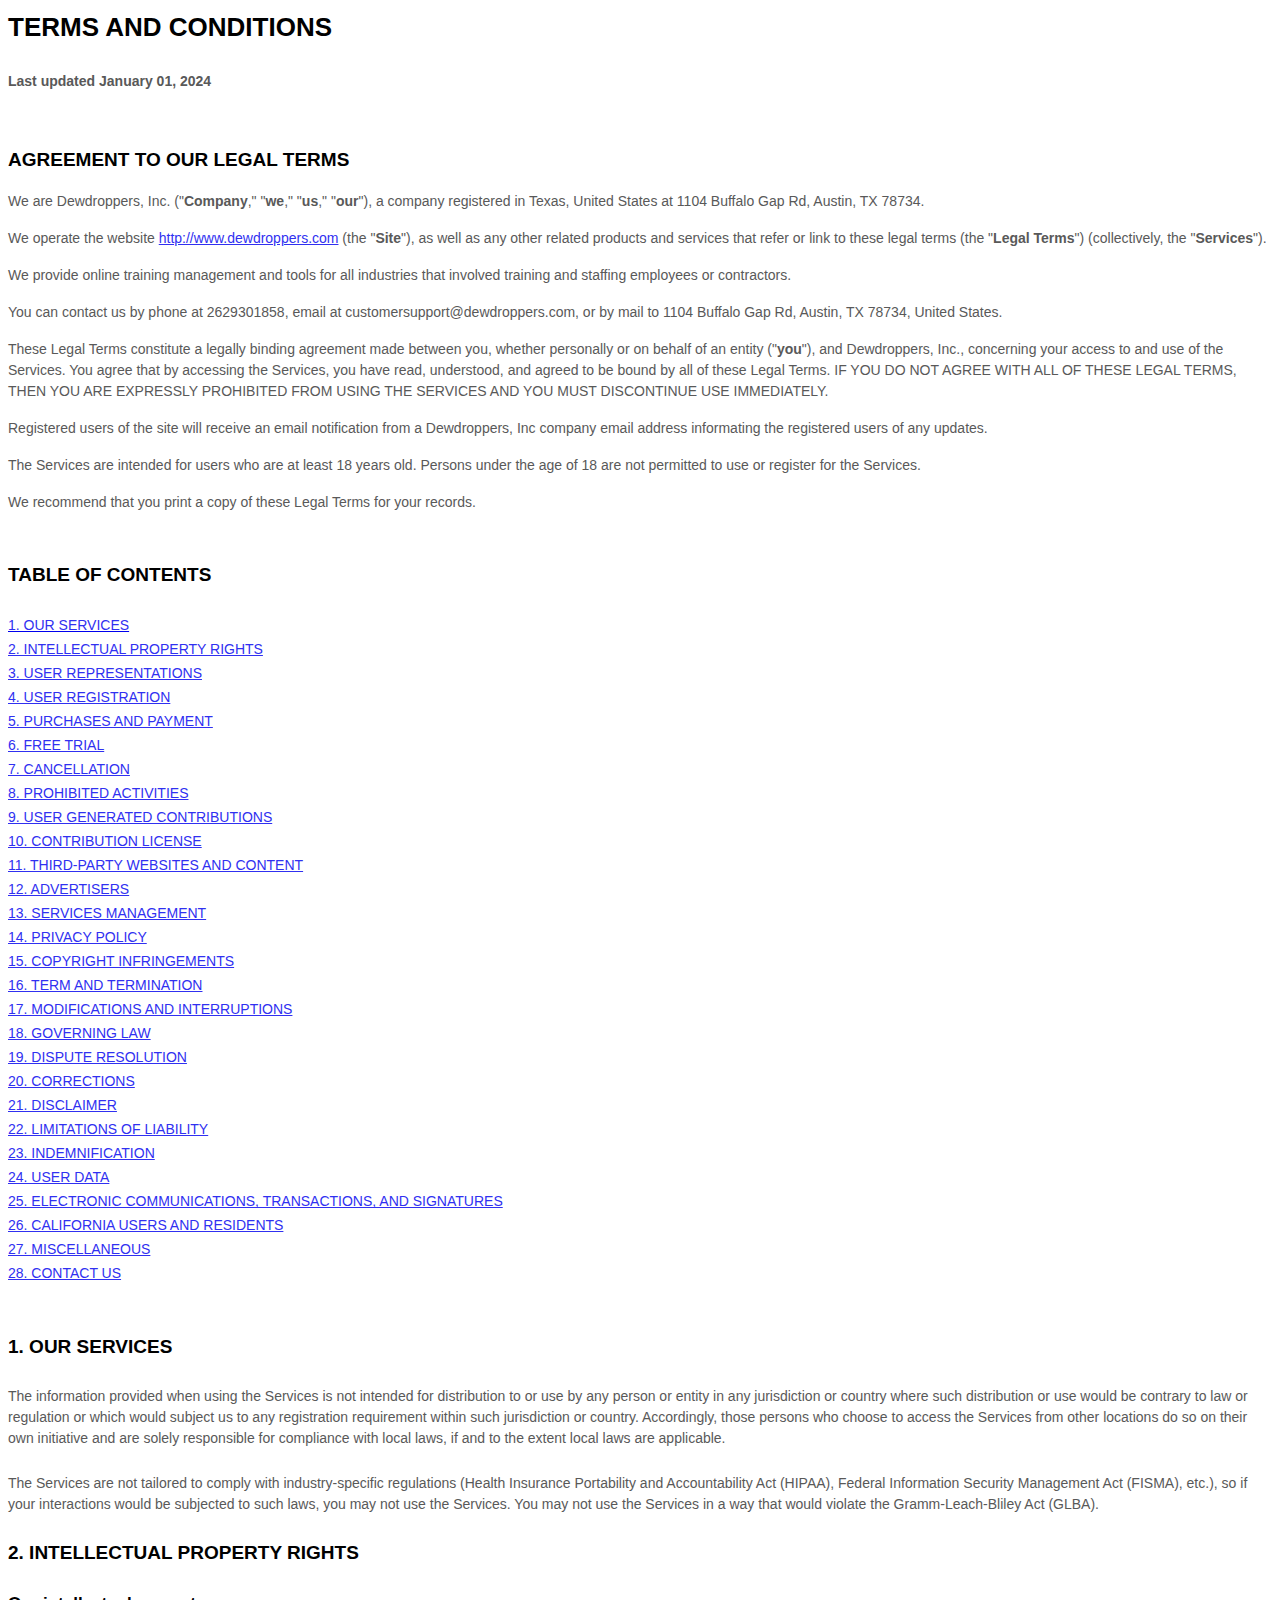
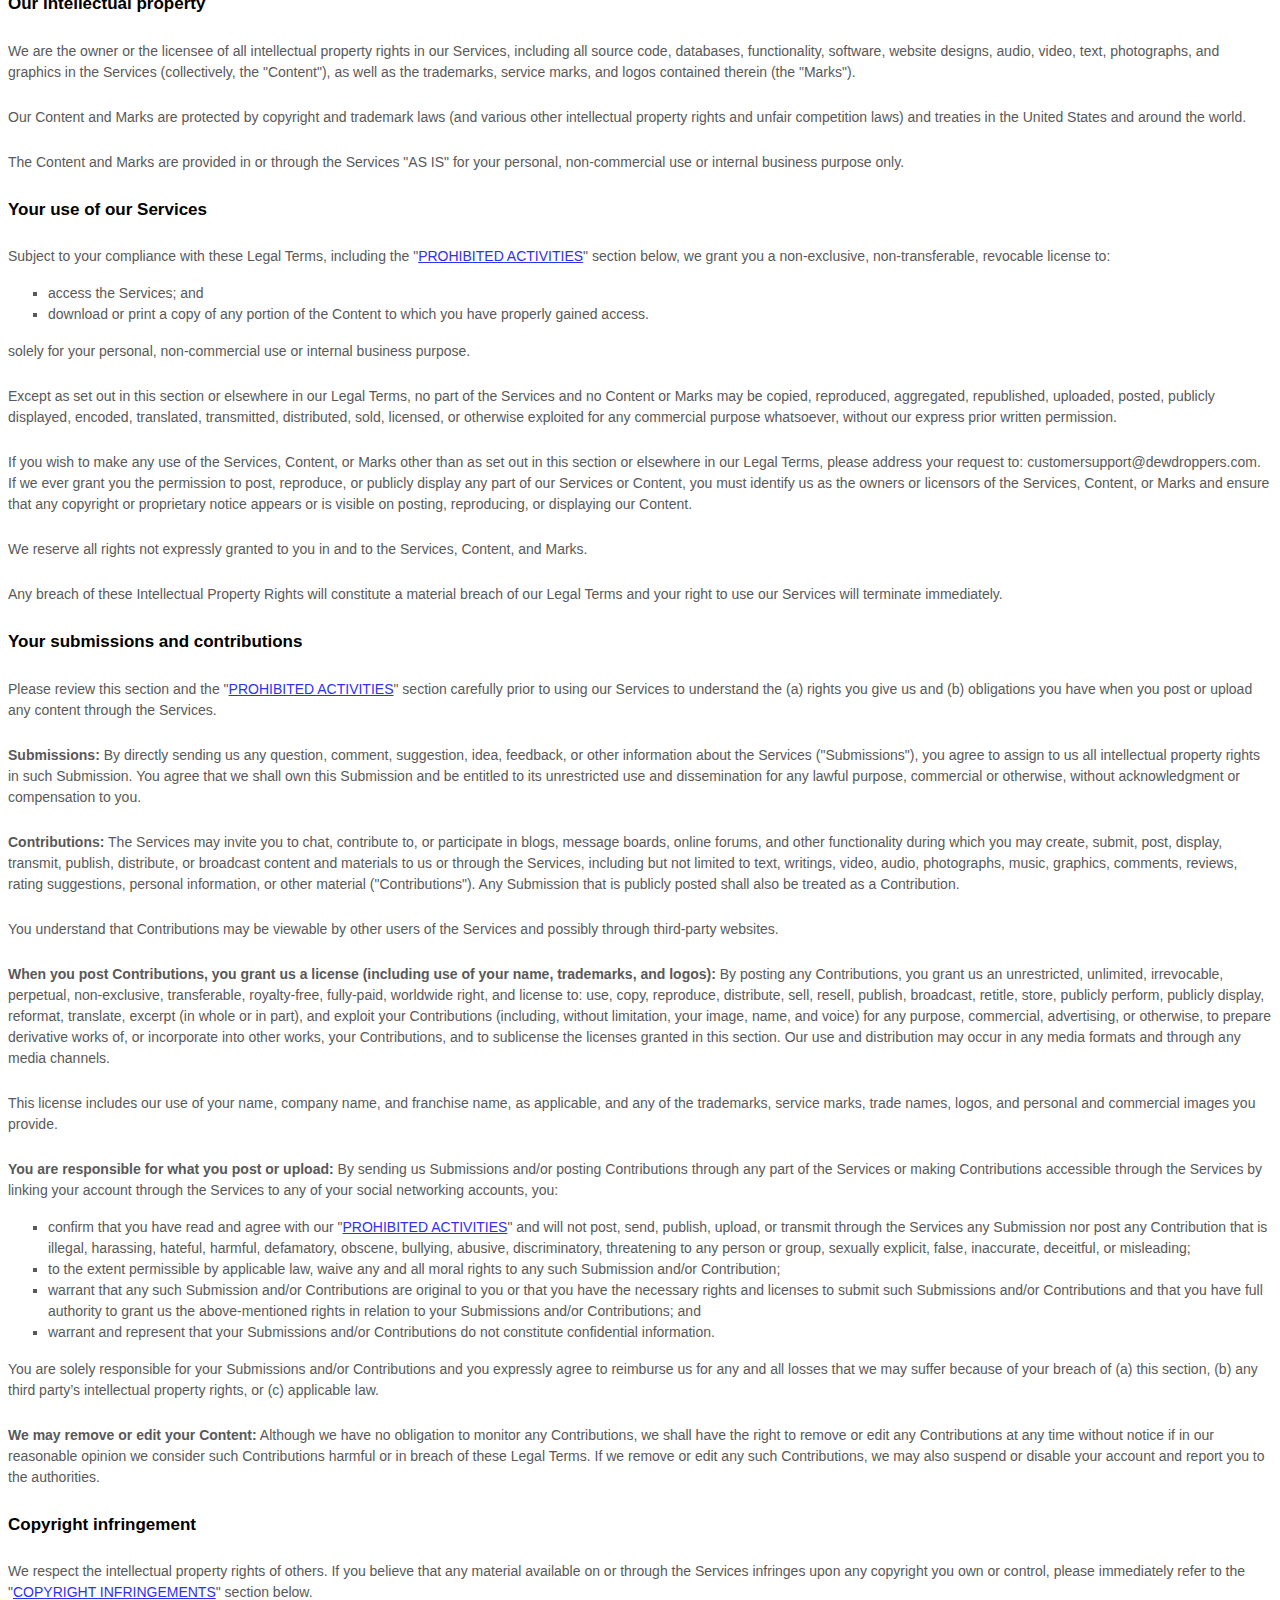
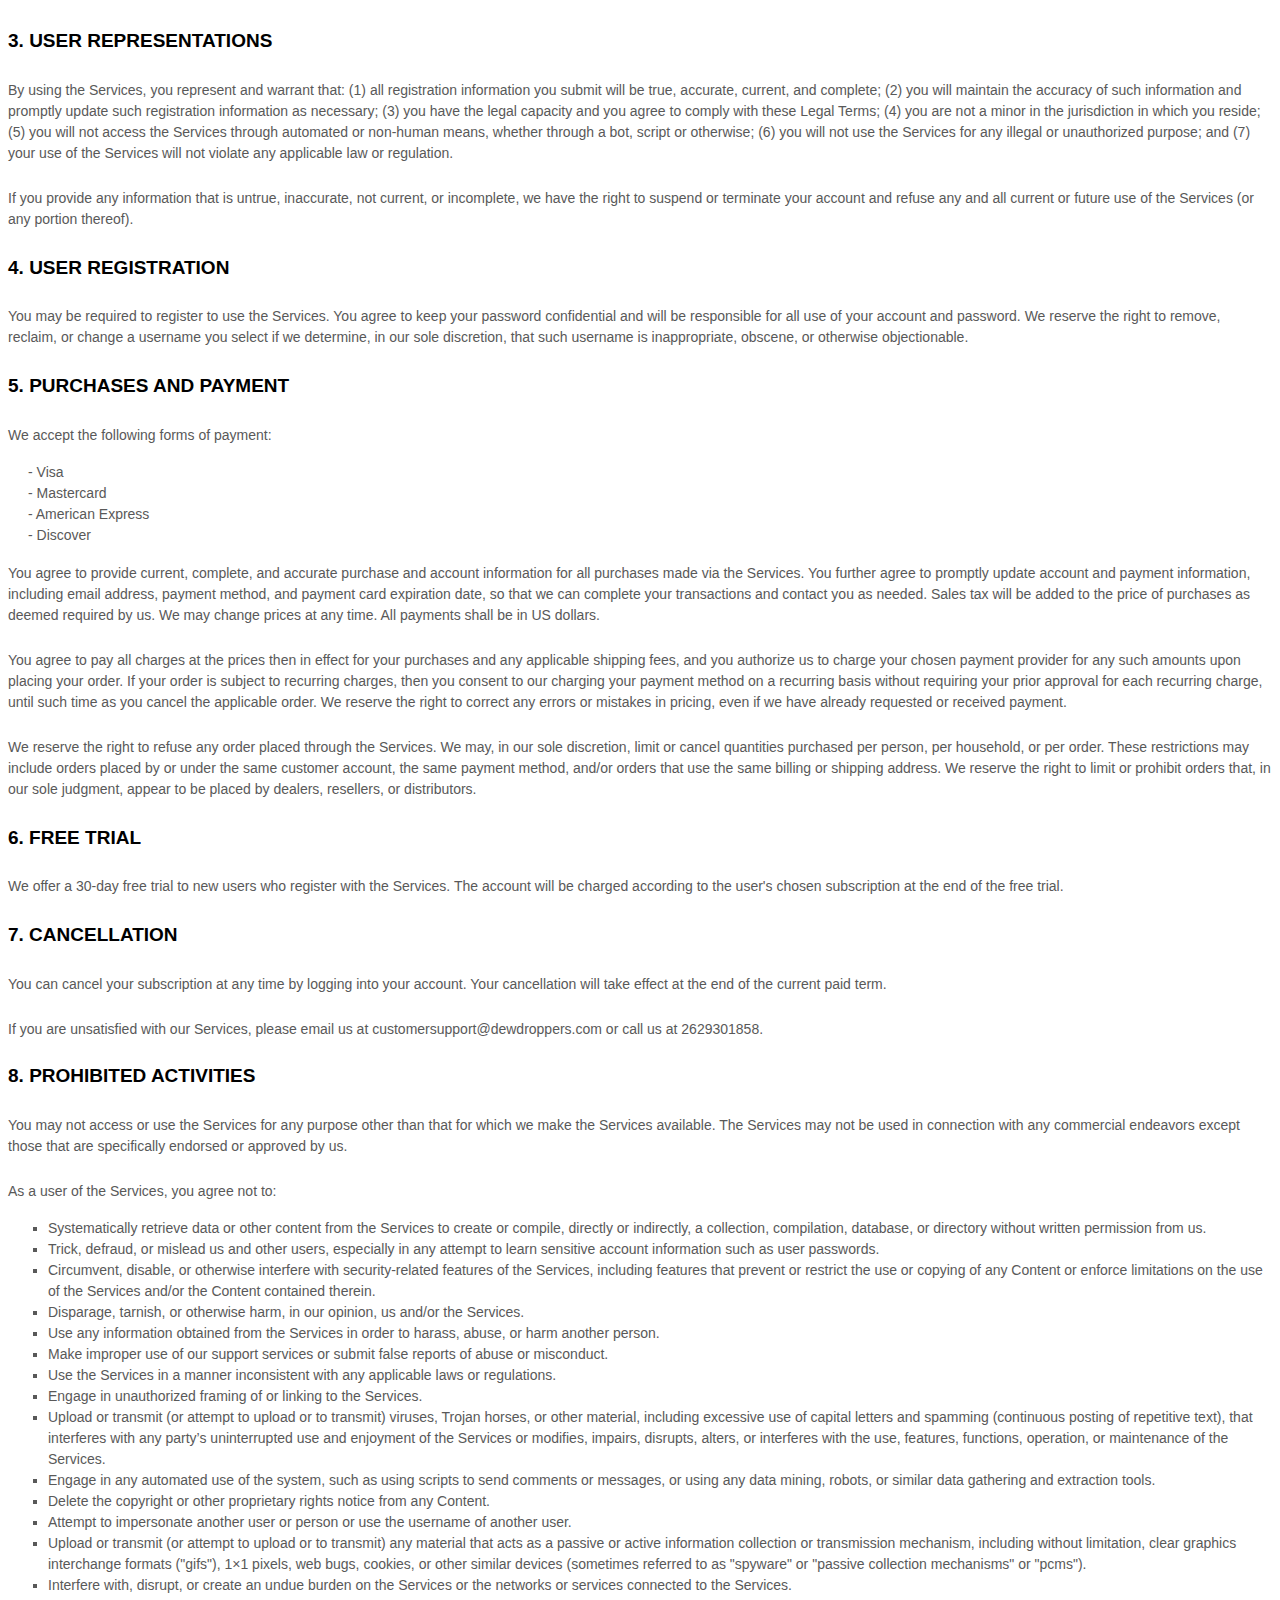
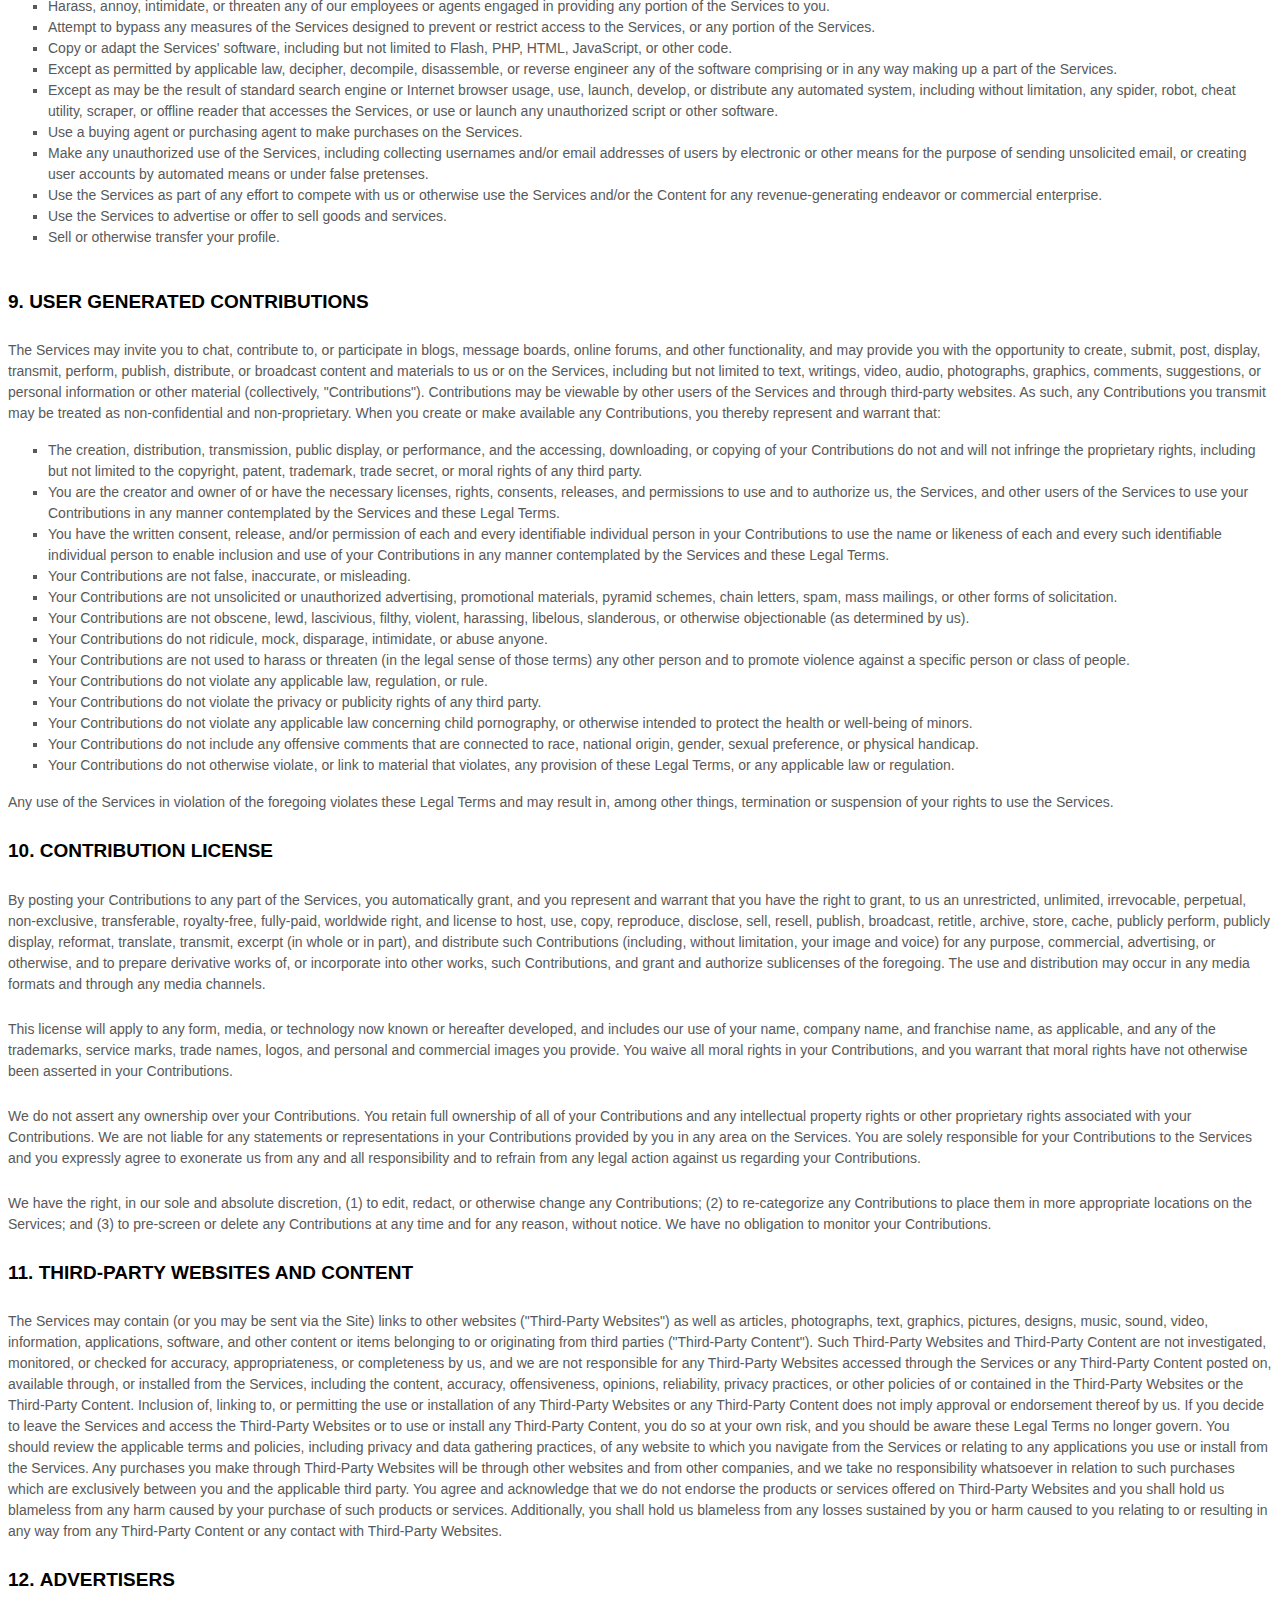
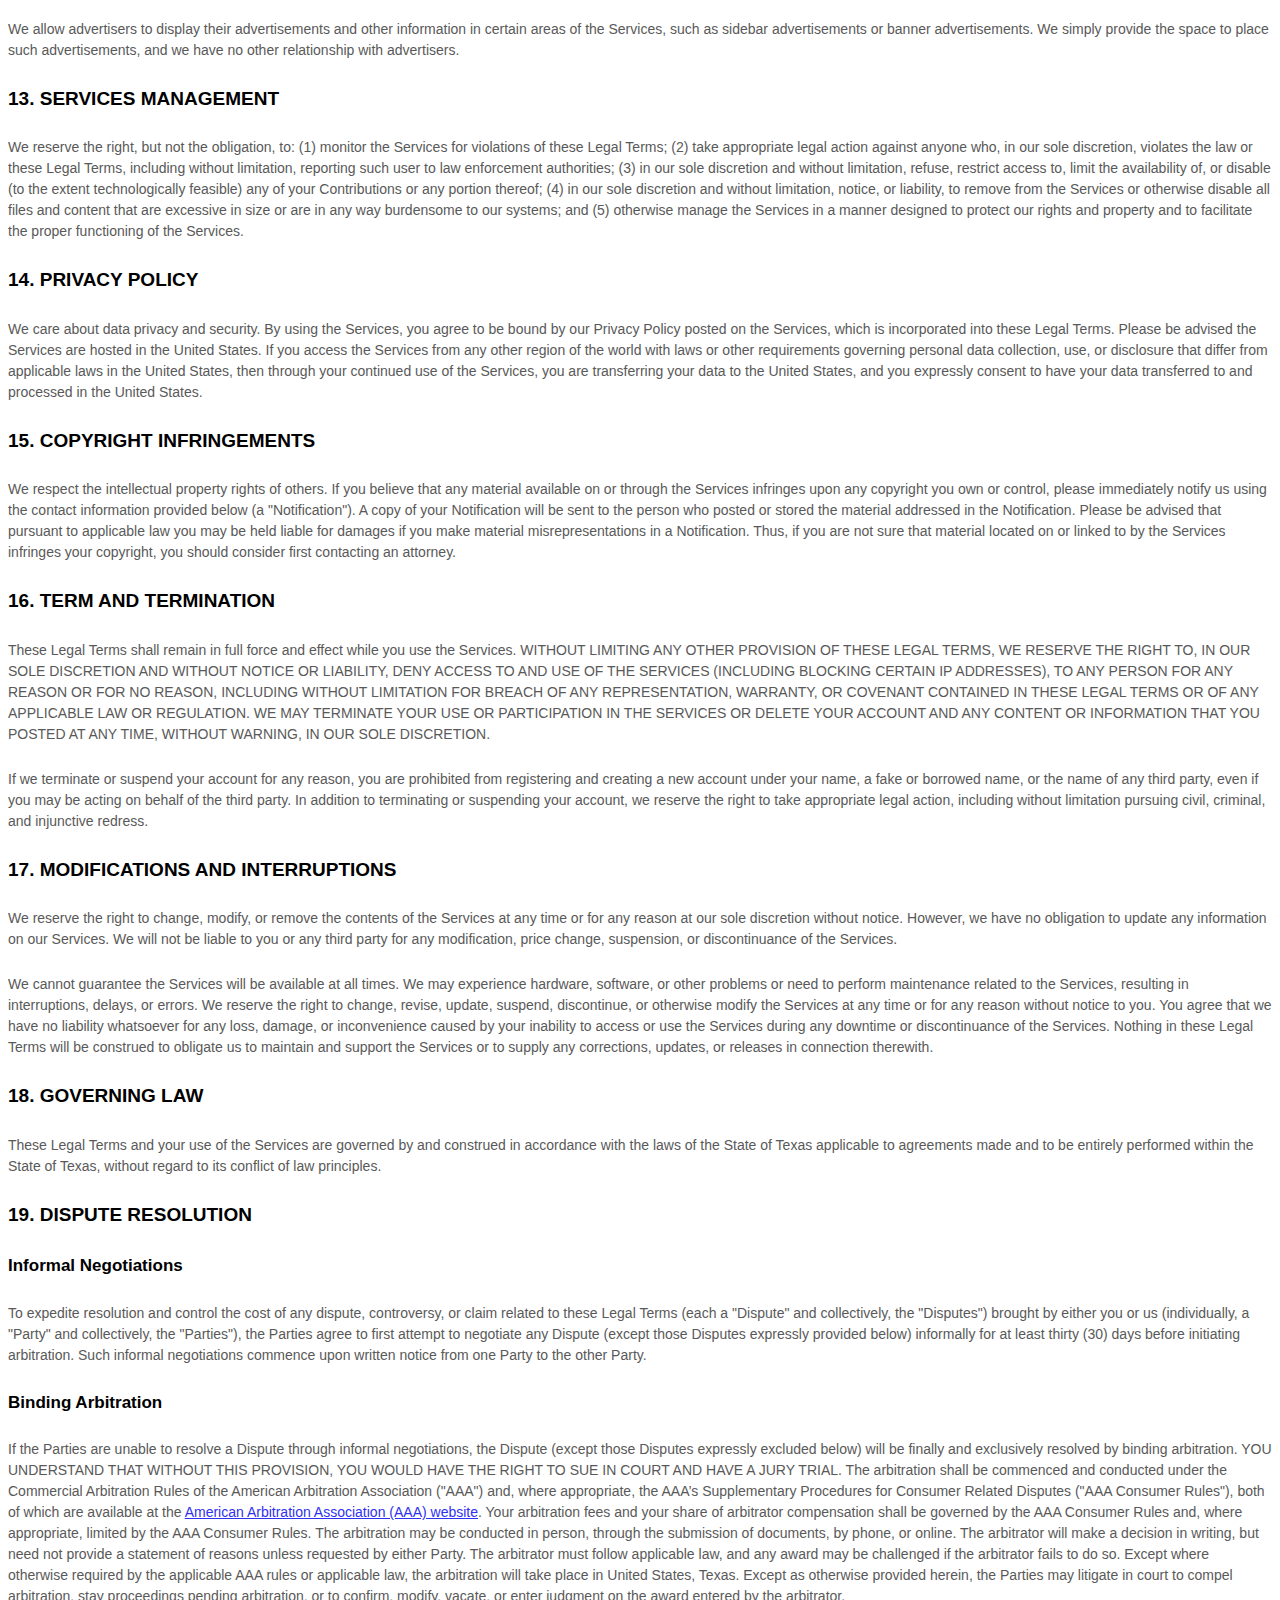
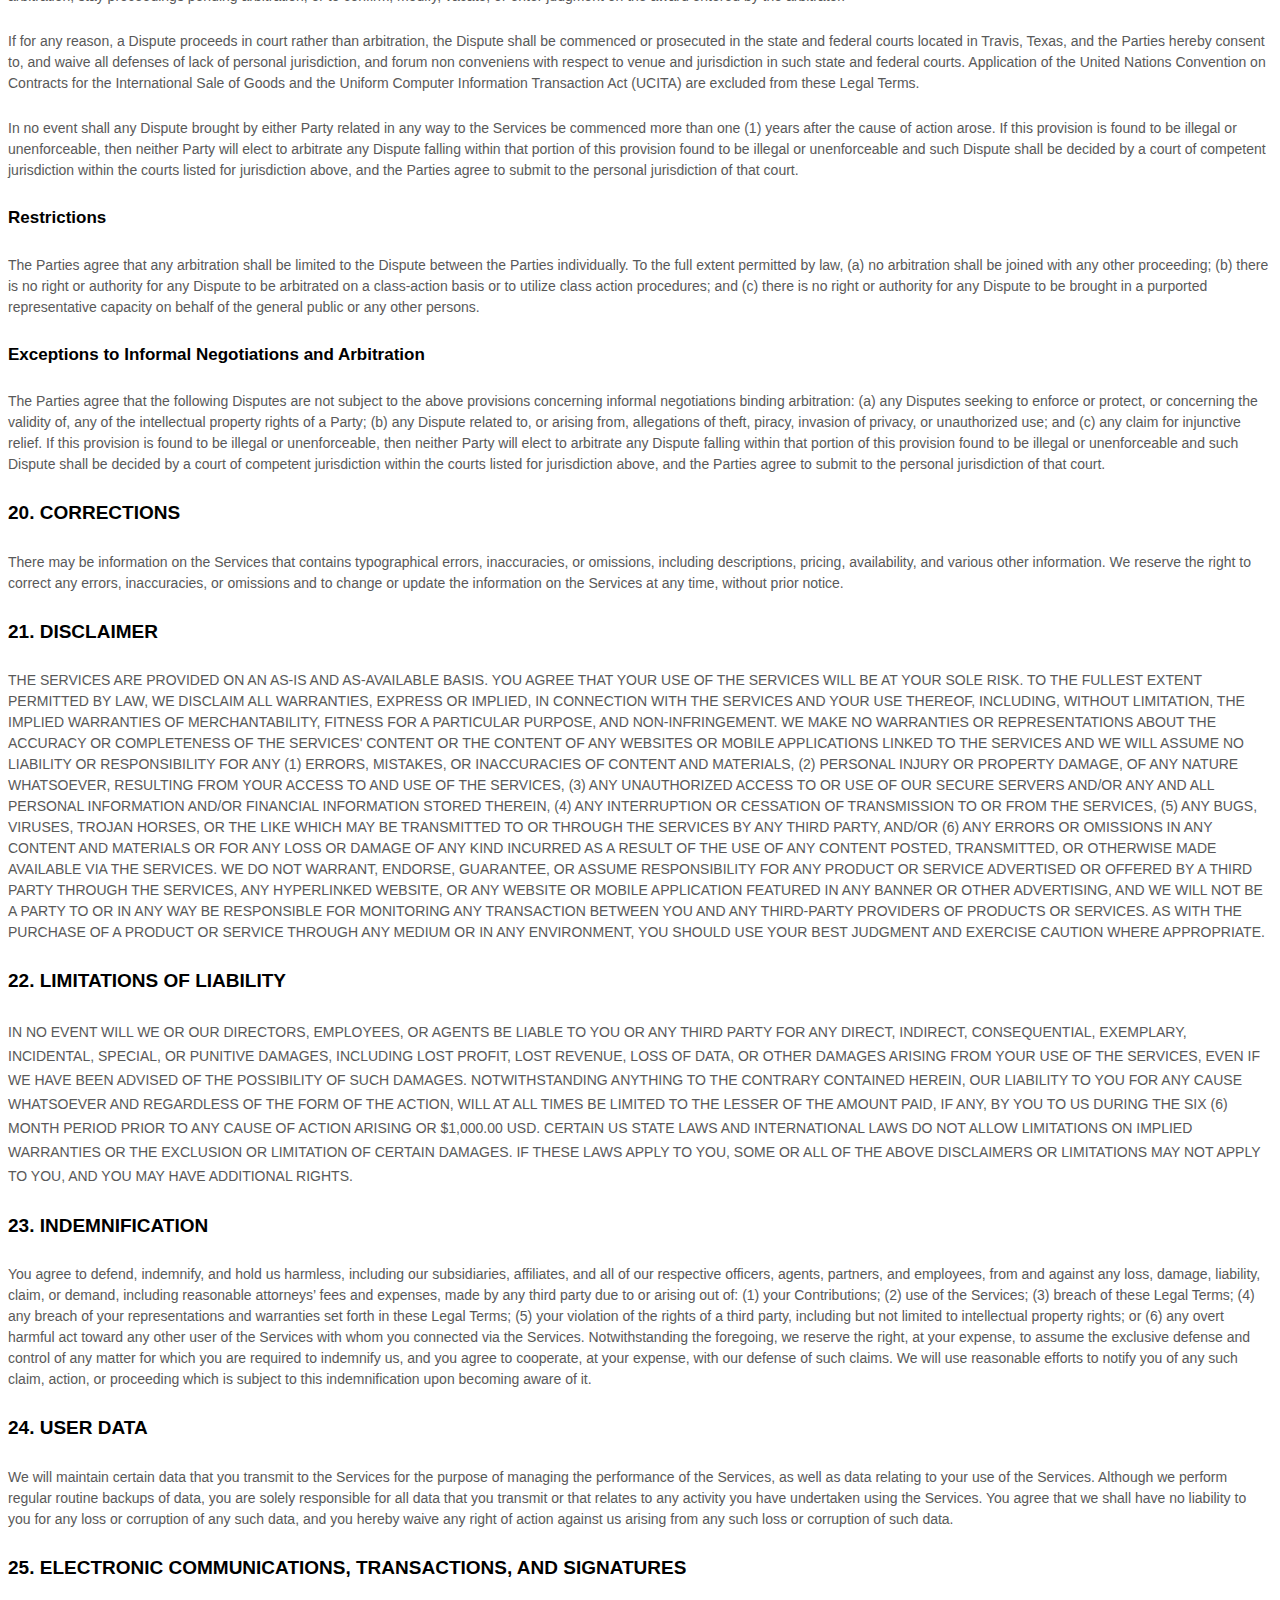
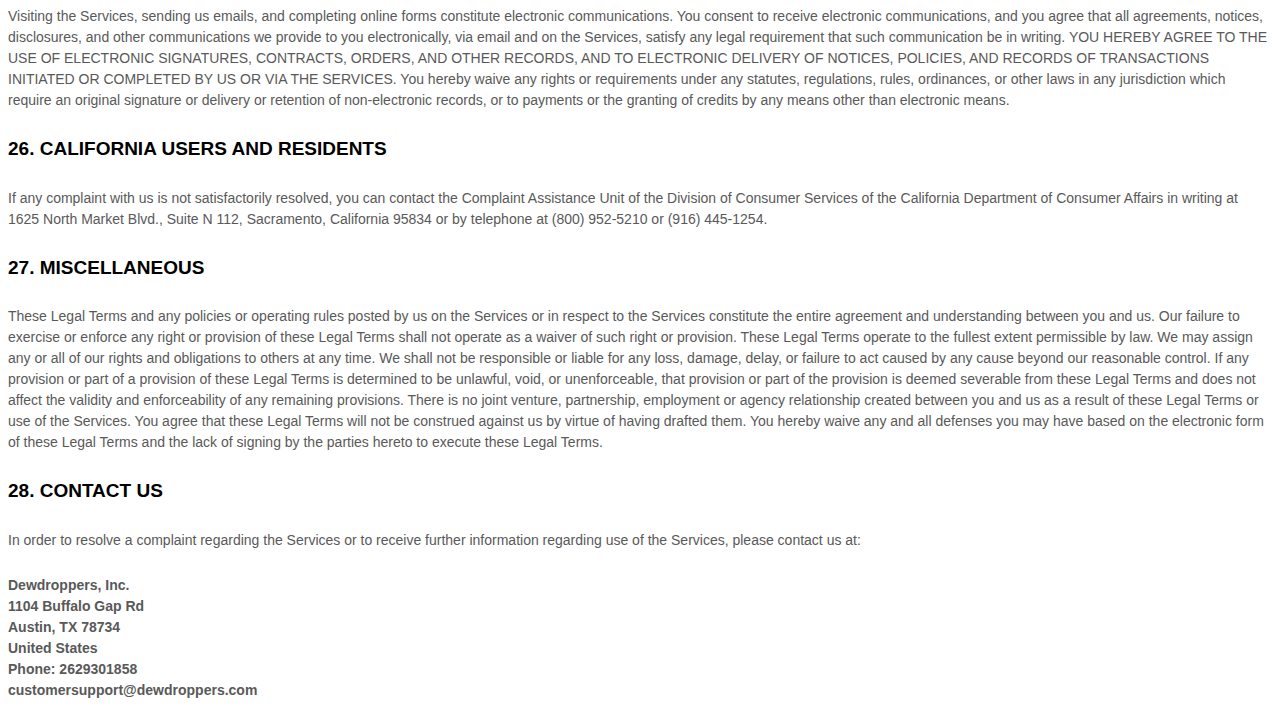
<file: TermsCondition.html>
<!DOCTYPE html>
<html lang="en">
<head>
    <meta charset="UTF-8">
    <meta name="viewport" content="width=device-width, initial-scale=1.0">
    <title>Document</title>
</head>
<body>
        <style>
                [data-custom-class='body'], [data-custom-class='body'] * {
                        background: transparent !important;
                      }
              [data-custom-class='title'], [data-custom-class='title'] * {
                        font-family: Arial !important;
              font-size: 26px !important;
              color: #000000 !important;
                      }
              [data-custom-class='subtitle'], [data-custom-class='subtitle'] * {
                        font-family: Arial !important;
              color: #595959 !important;
              font-size: 14px !important;
                      }
              [data-custom-class='heading_1'], [data-custom-class='heading_1'] * {
                        font-family: Arial !important;
              font-size: 19px !important;
              color: #000000 !important;
                      }
              [data-custom-class='heading_2'], [data-custom-class='heading_2'] * {
                        font-family: Arial !important;
              font-size: 17px !important;
              color: #000000 !important;
                      }
              [data-custom-class='body_text'], [data-custom-class='body_text'] * {
                        color: #595959 !important;
              font-size: 14px !important;
              font-family: Arial !important;
                      }
              [data-custom-class='link'], [data-custom-class='link'] * {
                        color: #3030F1 !important;
              font-size: 14px !important;
              font-family: Arial !important;
              word-break: break-word !important;
                      }
              </style>
              
                    <div data-custom-class="body">
                    <div align="center" style="text-align: left;"><div class="MsoNormal" data-custom-class="title" style="line-height: 1.5;"><bdt class="block-component"><span style="font-size: 19px;"></bdt><bdt class="question"><strong>TERMS AND CONDITIONS</strong></bdt><bdt class="statement-end-if-in-editor"></bdt></span></div><div class="MsoNormal" style="line-height: 1.5;"><br></div><div class="MsoNormal" data-custom-class="subtitle" style="line-height: 1.5;"><strong>Last updated</strong> <bdt class="question"><strong>January 01, 2024</strong></bdt></div><div class="MsoNormal" style="line-height: 1.1;"><br></div><div class="MsoNormal" style="line-height: 115%;"><br></div><div class="MsoNormal" style="line-height: 115%;"><br></div><div style="line-height: 1.5;"><strong><span data-custom-class="heading_1">AGREEMENT TO OUR LEGAL TERMS</span></strong></div></div><div align="center" style="text-align: left;"><div class="MsoNormal" id="agreement" style="line-height: 1.5;"><a name="_6aa3gkhykvst"></a></div></div><div align="center" style="line-height: 1;"><br></div><div align="center" style="text-align: left;"><div class="MsoNormal" data-custom-class="body_text" style="line-height: 1.5;"><span style="font-size:11.0pt;line-height:115%;font-family:Arial;
              Calibri;color:#595959;mso-themecolor:text1;mso-themetint:166;">We are <bdt class="block-container question question-in-editor" data-id="9d459c4e-c548-e5cb-7729-a118548965d2" data-type="question">Dewdroppers, Inc.</bdt><bdt class="block-component"></bdt> (<bdt class="block-component"></bdt>"<strong>Company</strong>," "<strong>we</strong>," "<strong>us</strong>," "<strong>our</strong>"<bdt class="statement-end-if-in-editor"></bdt>)<span style="font-size:11.0pt;line-height:115%;
              Arial;mso-fareast-font-family:Calibri;color:#595959;mso-themecolor:text1;
              mso-themetint:166;"><span style="font-size:11.0pt;line-height:115%;
              Arial;mso-fareast-font-family:Calibri;color:#595959;mso-themecolor:text1;
              mso-themetint:166;"><span style="font-size:11.0pt;line-height:115%;
              Arial;mso-fareast-font-family:Calibri;color:#595959;mso-themecolor:text1;
              mso-themetint:166;"><bdt class="question"><bdt class="block-component"></bdt></bdt><span style="font-size:11.0pt;line-height:115%;
              Arial;mso-fareast-font-family:Calibri;color:#595959;mso-themecolor:text1;
              mso-themetint:166;"><bdt class="block-component"></bdt></span>, a company registered in<bdt class="block-component"></bdt><bdt class="block-component"></bdt><bdt class="block-component"></bdt> <span style="font-size:11.0pt;line-height:115%;
              Arial;mso-fareast-font-family:Calibri;color:#595959;mso-themecolor:text1;
              mso-themetint:166;"><span style="font-size:11.0pt;line-height:115%;
              Arial;mso-fareast-font-family:Calibri;color:#595959;mso-themecolor:text1;
              mso-themetint:166;"><bdt class="question">Texas</bdt>, <bdt class="question">United States</bdt></span></span><bdt class="statement-end-if-in-editor"></bdt><bdt class="block-component"></bdt></span></span></bdt></span></span> at <bdt class="question">1104 Buffalo Gap Rd</bdt><bdt class="block-component"></bdt></span></span>, <bdt class="question">Austin</bdt></span></span><span style="font-size: 15px;"><span data-custom-class="body_text"><span style="font-size: 15px;"><span data-custom-class="body_text"><span style="color: rgb(89, 89, 89);"><bdt class="block-component"></bdt><bdt class="block-component"></bdt>, <bdt class="question">TX</bdt><bdt class="statement-end-if-in-editor"></bdt><bdt class="block-component"></bdt><bdt class="block-component"></bdt> <bdt class="question">78734</bdt><bdt class="statement-end-if-in-editor"></bdt></span></span></span></span></span><span style="font-size:11.0pt;line-height:115%;
              Arial;mso-fareast-font-family:Calibri;color:#595959;mso-themecolor:text1;
              mso-themetint:166;"><span style="font-size:11.0pt;line-height:115%;
              Arial;mso-fareast-font-family:Calibri;color:#595959;mso-themecolor:text1;
              mso-themetint:166;"><bdt class="else-block"></bdt></bdt></span></bdt></span><bdt class="statement-end-if-in-editor">.</bdt></span><bdt class="block-component"></bdt></span></span></span></span></span></span></div></div><div align="center" style="line-height: 1;"><br></div><div align="center" style="text-align: left;"><div class="MsoNormal" data-custom-class="body_text" style="line-height: 1.5;"><span style="font-size:11.0pt;line-height:115%;font-family:Arial;
              Calibri;color:#595959;mso-themecolor:text1;mso-themetint:166;">We operate <bdt class="block-component"></bdt>the website <span style="color: rgb(0, 58, 250);"><bdt class="question"><a href="http://www.dewdroppers.com" target="_blank" data-custom-class="link">http://www.dewdroppers.com</a></bdt></span> (the <bdt class="block-component"></bdt>"<strong>Site</strong>"<bdt class="statement-end-if-in-editor"></bdt>)<bdt class="block-component"></bdt><bdt class="block-component"></bdt>, as well as any other related products and services that refer or link to these legal terms (the <bdt class="block-component"></bdt>"<strong>Legal Terms</strong>"<bdt class="statement-end-if-in-editor"></bdt>) (collectively, the <bdt class="block-component"></bdt>"<strong>Services</strong>"<bdt class="statement-end-if-in-editor"></bdt>).<bdt class="block-component"></bdt></span></div><div class="MsoNormal" style="line-height: 1;"><br></div><div class="MsoNormal" data-custom-class="body_text" style="line-height: 1.5;"><bdt class="question">We provide online training management and tools for all industries that involved training and staffing employees or contractors.</bdt></div><div class="MsoNormal" data-custom-class="body_text" style="line-height: 1.5;"><span style="font-size:11.0pt;line-height:115%;font-family:Arial;
              Calibri;color:#595959;mso-themecolor:text1;mso-themetint:166;"><bdt class="statement-end-if-in-editor"></bdt></span></div><div class="MsoNormal" style="line-height: 1;"><br></div><div class="MsoNormal" data-custom-class="body_text" style="line-height: 1.5;"><span style="font-size:11.0pt;line-height:115%;font-family:Arial;
              Calibri;color:#595959;mso-themecolor:text1;mso-themetint:166;">You can contact us by <bdt class="block-component"></bdt>phone at <bdt class="question">2629301858</bdt>, email at <bdt class="question">customersupport@dewdroppers.com</bdt><bdt class="block-component"></bdt>,<bdt class="statement-end-if-in-editor"></bdt> or by mail to <bdt class="question">1104 Buffalo Gap Rd</bdt><bdt class="block-component"></bdt>, <bdt class="question">Austin</bdt><bdt class="block-component"></bdt><bdt class="block-component"></bdt>, <bdt class="question">TX</bdt><bdt class="statement-end-if-in-editor"></bdt><bdt class="block-component"></bdt><bdt class="block-component"></bdt> <bdt class="question">78734</bdt><bdt class="statement-end-if-in-editor"></bdt><bdt class="block-component"></bdt><bdt class="block-component">, </bdt><bdt class="question">United States</bdt><bdt class="statement-end-if-in-editor"></bdt><bdt class="block-component"></bdt>.</span></div><div class="MsoNormal" style="line-height: 1;"><br></div><div class="MsoNormal" data-custom-class="body_text" style="line-height: 1.5;"><span style="font-size:11.0pt;line-height:115%;font-family:Arial;
              Calibri;color:#595959;mso-themecolor:text1;mso-themetint:166;">These Legal Terms constitute a legally binding agreement made between you, whether personally or on behalf of an entity (<bdt class="block-component"></bdt>"<strong>you</strong>"<bdt class="statement-end-if-in-editor"></bdt>), and <bdt class="question">Dewdroppers, Inc.</bdt>, concerning your access to and use of the Services. You agree that by accessing the Services, you have read, understood, and agreed to be bound by all of these Legal Terms. IF YOU DO NOT AGREE WITH ALL OF THESE LEGAL TERMS, THEN YOU ARE EXPRESSLY PROHIBITED FROM USING THE SERVICES AND YOU MUST DISCONTINUE USE IMMEDIATELY.<bdt class="block-component"></bdt><bdt class="block-component"></bdt></span></div><div class="MsoNormal" style="line-height: 1;"><br></div><div class="MsoNormal" data-custom-class="body_text" style="line-height: 1.5;"><span style="font-size:11.0pt;line-height:115%;font-family:Arial;
              Calibri;color:#595959;mso-themecolor:text1;mso-themetint:166;"><bdt class="question">Registered users of the site will receive an email notification from a Dewdroppers, Inc company email address informating the registered users of any updates.</bdt><bdt class="statement-end-if-in-editor"></bdt><bdt class="statement-end-if-in-editor"></bdt></span></div></div><div align="center" style="line-height: 1;"><br></div><div align="center" style="text-align: left;"><div class="MsoNormal" data-custom-class="body_text" style="line-height: 1.5;"><bdt class="block-container if" data-type="if" id="a2595956-7028-dbe5-123e-d3d3a93ed076"><bdt data-type="conditional-block"><bdt data-type="body"><span style="font-size:11.0pt;line-height:115%;font-family:Arial;
              Calibri;color:#595959;mso-themecolor:text1;mso-themetint:166;"><bdt class="block-component"></bdt>The
              Services are intended for users who are at least 18 years old. Persons under the age
              of 18 are not permitted to use or register for the Services.</span></bdt></bdt><bdt data-type="conditional-block"><bdt class="block-component"></bdt></bdt></div><div class="MsoNormal" style="line-height: 1;"><br></div><div class="MsoNormal" data-custom-class="body_text" style="line-height: 1.5;">We recommend that you print a copy of these Legal Terms for your records.</div><div class="MsoNormal" style="line-height: 1.5;"><br></div><div class="MsoNormal" style="line-height: 1.5;"><br></div><div class="MsoNormal" data-custom-class="heading_1" style="line-height: 1.5;"><strong>TABLE OF CONTENTS</strong></div><div class="MsoNormal" style="line-height: 1.5;"><br></div><div class="MsoNormal" style="line-height: 1.5;"><a href="#services"><span data-custom-class="link"><span style="color: rgb(0, 58, 250); font-size: 15px;"><span data-custom-class="body_text">1. OUR SERVICES</span></span></span></a></div><div class="MsoNormal" style="line-height: 1.5;"><a data-custom-class="link" href="#ip"><span style="color: rgb(0, 58, 250);"><span data-custom-class="body_text">2. INTELLECTUAL PROPERTY RIGHTS</span></span></a></div><div class="MsoNormal" style="line-height: 1.5;"><a data-custom-class="link" href="#userreps"></a><a data-custom-class="link" href="#userreps"><span style="color: rbg(0, 58, 250); font-size: 15px;"><span data-custom-class="body_text">3. USER REPRESENTATIONS</span></span></a></div><div class="MsoNormal" style="line-height: 1.5;"><span style="font-size: 15px;"><span data-custom-class="body_text"><bdt class="block-component"></bdt></span></span><a data-custom-class="link" href="#userreg"><span style="color: rgb(0, 58, 250); font-size: 15px;"><span data-custom-class="body_text">4. USER REGISTRATION</span></span></a><span style="font-size: 15px;"><span data-custom-class="body_text"><bdt class="statement-end-if-in-editor"></bdt></span></span> <a data-custom-class="link" href="#products"></a></div><div class="MsoNormal" style="line-height: 1.5;"><a data-custom-class="link" href="#products"><span style="color: rgb(0, 58, 250); font-size: 15px;"><span data-custom-class="body_text"><bdt class="block-component"></bdt></span></span></a> <a data-custom-class="link" href="#purchases"></a></div><div class="MsoNormal" style="line-height: 1.5;"><a data-custom-class="link" href="#purchases"><span style="color: rgb(0, 58, 250); font-size: 15px;"><span data-custom-class="body_text"><bdt class="block-component"></bdt>5. PURCHASES AND PAYMENT<bdt class="statement-end-if-in-editor"></bdt></span></span></a></div><div class="MsoNormal" style="line-height: 1.5;"><span style="font-size: 15px;"><span data-custom-class="body_text"><bdt class="block-component"></bdt></span></span></div><div class="MsoNormal" style="line-height: 1.5;"><span style="font-size: 15px;"><span data-custom-class="body_text"><bdt class="block-component"></bdt></span></span> <a data-custom-class="link" href="#free"></a></div><div class="MsoNormal" style="line-height: 1.5;"><a data-custom-class="link" href="#free"><span style="color: rgb(0, 58, 250); font-size: 15px;"><span data-custom-class="body_text"><bdt class="block-component"></bdt>6. FREE TRIAL<bdt class="statement-end-if-in-editor"></bdt></span></span></a> <a data-custom-class="link" href="#cancel"></a></div><div class="MsoNormal" style="line-height: 1.5;"><a data-custom-class="link" href="#cancel"><span style="color: rgb(0, 58, 250); font-size: 15px;"><span data-custom-class="body_text">7. CANCELLATION</span></span></a><span style="font-size: 15px;"><span data-custom-class="body_text"><bdt class="statement-end-if-in-editor"></bdt></span></span> <a data-custom-class="link" href="#software"></a> <a data-custom-class="link" href="#software"></a></div><div class="MsoNormal" style="line-height: 1.5;"><a data-custom-class="link" href="#software"><span style="color: rgb(0, 58, 250); font-size: 15px;"><span data-custom-class="body_text"><bdt class="block-component"></bdt></span></span></a> <a data-custom-class="link" href="#prohibited"></a></div><div class="MsoNormal" style="line-height: 1.5;"><a data-custom-class="link" href="#prohibited"><span style="color: rgb(0, 58, 250); font-size: 15px;"><span data-custom-class="body_text">8. PROHIBITED ACTIVITIES</span></span></a> <a data-custom-class="link" href="#ugc"></a></div><div class="MsoNormal" style="line-height: 1.5;"><a data-custom-class="link" href="#ugc"><span style="color: rgb(0, 58, 250); font-size: 15px;"><span data-custom-class="body_text">9. USER GENERATED CONTRIBUTIONS</span></span></a> <a data-custom-class="link" href="#license"></a></div><div class="MsoNormal" style="line-height: 1.5;"><a data-custom-class="link" href="#license"><span style="color: rgb(0, 58, 250); font-size: 15px;"><span data-custom-class="body_text">10. CONTRIBUTION <bdt class="block-component"></bdt>LICENSE<bdt class="statement-end-if-in-editor"></bdt></span></span></a> <a data-custom-class="link" href="#reviews"></a></div><div class="MsoNormal" style="line-height: 1.5;"><a data-custom-class="link" href="#reviews"><span style="color: rgb(0, 58, 250); font-size: 15px;"><span data-custom-class="body_text"><bdt class="block-component"></bdt></span></span></a> <a data-custom-class="link" href="#mobile"></a></div><div class="MsoNormal" style="line-height: 1.5;"><a data-custom-class="link" href="#mobile"><span style="color: rgb(0, 58, 250); font-size: 15px;"><span data-custom-class="body_text"><bdt class="block-component"></bdt></span></span></a> <a data-custom-class="link" href="#socialmedia"></a></div><div class="MsoNormal" style="line-height: 1.5;"><a data-custom-class="link" href="#socialmedia"><span style="color: rgb(0, 58, 250); font-size: 15px;"><span data-custom-class="body_text"><bdt class="block-component"></bdt></span></span></a> <a data-custom-class="link" href="#thirdparty"></a></div><div class="MsoNormal" style="line-height: 1.5;"><a data-custom-class="link" href="#thirdparty"><span style="color: rgb(0, 58, 250); font-size: 15px;"><span data-custom-class="body_text"><bdt class="block-component"></bdt>11. THIRD-PARTY WEBSITES AND CONTENT<bdt class="statement-end-if-in-editor"></bdt></span></span></a> <a data-custom-class="link" href="#advertisers"></a></div><div class="MsoNormal" style="line-height: 1.5;"><a data-custom-class="link" href="#advertisers"><span style="color: rgb(0, 58, 250); font-size: 15px;"><span data-custom-class="body_text"><bdt class="block-component"></bdt>12. ADVERTISERS<bdt class="statement-end-if-in-editor"></bdt></span></span></a> <a data-custom-class="link" href="#sitemanage"></a></div><div class="MsoNormal" style="line-height: 1.5;"><a data-custom-class="link" href="#sitemanage"><span style="color: rgb(0, 58, 250); font-size: 15px;"><span data-custom-class="body_text">13. SERVICES MANAGEMENT</span></span></a> <a data-custom-class="link" href="#ppyes"></a></div><div class="MsoNormal" style="line-height: 1.5;"><a data-custom-class="link" href="#ppyes"><span style="color: rgb(0, 58, 250); font-size: 15px;"><span data-custom-class="body_text"><bdt class="block-component"></bdt></span></span></a> <a data-custom-class="link" href="#ppno"></a></div><div class="MsoNormal" style="line-height: 1.5;"><a data-custom-class="link" href="#ppno"><span style="color: rgb(0, 58, 250); font-size: 15px;"><span data-custom-class="body_text"><bdt class="block-component"></bdt>14. PRIVACY POLICY<bdt class="statement-end-if-in-editor"></bdt></span></span></a> <a data-custom-class="link" href="#dmca"></a></div><div class="MsoNormal" style="line-height: 1.5;"><a data-custom-class="link" href="#dmca"><span style="color: rgb(0, 58, 250); font-size: 15px;"><span data-custom-class="body_text"><bdt class="block-component"></bdt><bdt class="block-component"></bdt><bdt class="statement-end-if-in-editor"></bdt></span></span></a></div><div class="MsoNormal" style="line-height: 1.5;"><span style="font-size: 15px;"><span data-custom-class="body_text"><bdt class="block-component"></bdt><bdt class="block-component"></bdt></span></span><a data-custom-class="link" href="#copyrightyes"><span style="color: rgb(0, 58, 250); font-size: 15px;"><span data-custom-class="body_text">15. COPYRIGHT INFRINGEMENTS</span></span></a><span style="font-size: 15px;"><span data-custom-class="body_text"><bdt class="statement-end-if-in-editor"></bdt><bdt class="block-component"></bdt></span></span> <a data-custom-class="link" href="#terms"></a></div><div class="MsoNormal" style="line-height: 1.5;"><a data-custom-class="link" href="#terms"><span style="color: rgb(0, 58, 250); font-size: 15px;"><span data-custom-class="body_text">16. TERM AND TERMINATION</span></span></a> <a data-custom-class="link" href="#modifications"></a></div><div class="MsoNormal" style="line-height: 1.5;"><a data-custom-class="link" href="#modifications"><span style="color: rgb(0, 58, 250); font-size: 15px;"><span data-custom-class="body_text">17. MODIFICATIONS AND INTERRUPTIONS</span></span></a> <a data-custom-class="link" href="#law"></a></div><div class="MsoNormal" style="line-height: 1.5;"><a data-custom-class="link" href="#law"><span style="color: rgb(0, 58, 250); font-size: 15px;"><span data-custom-class="body_text">18. GOVERNING LAW</span></span></a> <a data-custom-class="link" href="#disputes"></a></div><div class="MsoNormal" style="line-height: 1.5;"><a data-custom-class="link" href="#disputes"><span style="color: rgb(0, 58, 250); font-size: 15px;"><span data-custom-class="body_text">19. DISPUTE RESOLUTION</span></span></a> <a data-custom-class="link" href="#corrections"></a></div><div class="MsoNormal" style="line-height: 1.5;"><a data-custom-class="link" href="#corrections"><span style="color: rgb(0, 58, 250); font-size: 15px;"><span data-custom-class="body_text">20. CORRECTIONS</span></span></a> <a data-custom-class="link" href="#disclaimer"></a></div><div class="MsoNormal" style="line-height: 1.5;"><a data-custom-class="link" href="#disclaimer"><span style="color: rgb(0, 58, 250); font-size: 15px;"><span data-custom-class="body_text">21. DISCLAIMER</span></span></a> <a data-custom-class="link" href="#liability"></a></div><div class="MsoNormal" style="line-height: 1.5;"><a data-custom-class="link" href="#liability"><span style="color: rgb(0, 58, 250); font-size: 15px;"><span data-custom-class="body_text">22. LIMITATIONS OF LIABILITY</span></span></a> <a data-custom-class="link" href="#indemnification"></a></div><div class="MsoNormal" style="line-height: 1.5;"><a data-custom-class="link" href="#indemnification"><span style="color: rgb(0, 58, 250); font-size: 15px;"><span data-custom-class="body_text">23. INDEMNIFICATION</span></span></a> <a data-custom-class="link" href="#userdata"></a></div><div class="MsoNormal" style="line-height: 1.5;"><a data-custom-class="link" href="#userdata"><span style="color: rgb(0, 58, 250); font-size: 15px;"><span data-custom-class="body_text">24. USER DATA</span></span></a> <a data-custom-class="link" href="#electronic"></a></div><div class="MsoNormal" style="line-height: 1.5;"><a data-custom-class="link" href="#electronic"><span style="color: rgb(0, 58, 250); font-size: 15px;"><span data-custom-class="body_text">25. ELECTRONIC COMMUNICATIONS, TRANSACTIONS, AND SIGNATURES</span></span></a> <a data-custom-class="link" href="#california"></a></div><div class="MsoNormal" style="line-height: 1.5;"><a data-custom-class="link" href="#california"><span style="color: rgb(0, 58, 250); font-size: 15px;"><span data-custom-class="body_text"><bdt class="block-component"></bdt>26. CALIFORNIA USERS AND RESIDENTS<bdt class="statement-end-if-in-editor"></bdt></span></span></a> <a data-custom-class="link" href="#misc"></a></div><div class="MsoNormal" style="line-height: 1.5;"><a data-custom-class="link" href="#misc"><span style="color: rgb(0, 58, 250); font-size: 15px;"><span data-custom-class="body_text">27. MISCELLANEOUS</span></span></a> <a data-custom-class="link" href="#contact"></a></div><div class="MsoNormal" style="line-height: 1.5;"><bdt class="block-component"></span></bdt></div><div class="MsoNormal" style="line-height: 1.5;"><bdt class="block-component"></bdt></div><div class="MsoNormal" style="line-height: 1.5;"><bdt class="block-component"></bdt></div><div class="MsoNormal" style="line-height: 1.5;"><bdt class="block-component"></bdt></div><div class="MsoNormal" style="line-height: 1.5;"><bdt class="block-component"></bdt></div><div class="MsoNormal" style="line-height: 1.5;"><bdt class="block-component"></bdt></div><div class="MsoNormal" style="line-height: 1.5;"><bdt class="block-component"></bdt></div><div class="MsoNormal" style="line-height: 1.5;"><bdt class="block-component"></bdt></div><div class="MsoNormal" style="line-height: 1.5;"><bdt class="block-component"></bdt></div><div class="MsoNormal" style="line-height: 1.5;"><bdt class="block-component"></bdt></div><div class="MsoNormal" style="line-height: 1.5;"><a data-custom-class="link" href="#contact"><span style="color: rgb(0, 58, 250); font-size: 15px;"><span data-custom-class="body_text">28. CONTACT US</span></span></a></div></div><div align="center" style="text-align: left;"><div class="MsoNormal" data-custom-class="heading_1" style="line-height: 1.5;"><a name="_b6y29mp52qvx"></a></div><div class="MsoNormal" style="line-height: 1.5;"><br></div><div class="MsoNormal" style="line-height: 1.5;"><br></div><div class="MsoNormal" data-custom-class="heading_1" id="services" style="line-height: 1.5;"><strong><span style="font-size: 19px;">1. OUR SERVICES</span></strong></div><div class="MsoNormal" style="line-height: 1.5;"><br></div><div class="MsoNormal" data-custom-class="body_text" style="line-height: 1.5;"><span style="font-size: 15px;">The information provided when using the Services is not intended for distribution to or use by any person or entity in any jurisdiction or country where such distribution or use would be contrary to law or regulation or which would subject us to any registration requirement within such jurisdiction or country. Accordingly, those persons who choose to access the Services from other locations do so on their own initiative and are solely responsible for compliance with local laws, if and to the extent local laws are applicable.<bdt class="block-component"></bdt></span><bdt class="block-component"><span style="font-size: 15px;"></span></bdt></div><div class="MsoNormal" style="line-height: 1.5;"><br></div><div class="MsoNormal" data-custom-class="body_text" style="line-height: 1.5;"><span style="font-size: 15px;">The Services are not tailored to comply with industry-specific regulations (Health Insurance Portability and Accountability Act (HIPAA), Federal Information Security Management Act (FISMA), etc.), so if your interactions would be subjected to such laws, you may not use the Services. You may not use the Services in a way that would violate the Gramm-Leach-Bliley Act (GLBA).<bdt class="block-component"></bdt><bdt class="statement-end-if-in-editor"></bdt></div><div class="MsoNormal" style="line-height: 1.5;"><br></div></div><div align="center" data-custom-class="heading_1" style="text-align: left; line-height: 1.5;"><strong><span id="ip" style="font-size: 19px;">2. INTELLECTUAL PROPERTY RIGHTS</span></strong></div><div align="center" style="line-height: 1.5;"><br></div><div align="center" style="text-align: left;"><div class="MsoNormal" data-custom-class="heading_2" style="line-height: 1.5;"><strong>Our intellectual property</strong></div><div class="MsoNormal" style="line-height: 1.5;"><br></div><div class="MsoNormal" data-custom-class="body_text" style="line-height: 1.5;"><span style="font-size:11.0pt;line-height:115%;font-family:Arial;
              Calibri;color:#595959;mso-themecolor:text1;mso-themetint:166;">We are the owner or the licensee of all intellectual property rights in our Services, including all source code, databases, functionality, software, website designs, audio, video, text, photographs, and graphics in the Services (collectively, the <bdt class="block-component"></bdt>"Content"<bdt class="statement-end-if-in-editor"></bdt>), as well as the trademarks, service marks, and logos contained therein (the <bdt class="block-component"></bdt>"Marks"<bdt class="statement-end-if-in-editor"></bdt>).</span></div><div class="MsoNormal" style="line-height: 1.5;"><br></div><div class="MsoNormal" data-custom-class="body_text" style="line-height: 1.5;"><span style="font-size:11.0pt;line-height:115%;font-family:Arial;
              Calibri;color:#595959;mso-themecolor:text1;mso-themetint:166;">Our Content and Marks are protected by copyright and trademark laws (and various
              other intellectual property rights and unfair competition laws) and treaties in the United
              States and around the world.</span></div><div class="MsoNormal" style="line-height: 1.5;"><br></div><div class="MsoNormal" data-custom-class="body_text" style="line-height: 1.5;"><span style="font-size:11.0pt;line-height:115%;font-family:Arial;
              Calibri;color:#595959;mso-themecolor:text1;mso-themetint:166;">The Content and Marks are provided in or through the Services <bdt class="block-component"></bdt>"AS IS"<bdt class="statement-end-if-in-editor"></bdt> for your <bdt class="block-component"></bdt>personal, non-commercial use or internal business purpose<bdt class="statement-end-if-in-editor"></bdt> only.</span></div><div class="MsoNormal" style="line-height: 1.5;"><br></div><div class="MsoNormal" data-custom-class="heading_2" style="line-height: 1.5;"><strong>Your use of our Services</strong></div><div class="MsoNormal" style="line-height: 1.5;"><br></div><div class="MsoNormal" data-custom-class="body_text" style="line-height: 1.5;"><span style="font-size: 15px;">Subject to your compliance with these Legal Terms, including the <bdt class="block-component"></bdt>"<bdt class="statement-end-if-in-editor"></bdt></span><a data-custom-class="link" href="#prohibited"><span style="color: rgb(0, 58, 250); font-size: 15px;">PROHIBITED ACTIVITIES</span></a><span style="font-size: 15px;"><bdt class="block-component"></bdt>"<bdt class="statement-end-if-in-editor"></bdt> section below, we grant you a non-exclusive, non-transferable, revocable <bdt class="block-component"></bdt>license<bdt class="statement-end-if-in-editor"></bdt> to:</span></div><ul><li class="MsoNormal" data-custom-class="body_text" style="line-height: 1.5;"><span style="font-size: 15px;">access the Services; and</span></li><li class="MsoNormal" data-custom-class="body_text" style="line-height: 1.5;"><span style="font-size: 15px;">download or print a copy of any portion of the Content to which you have properly gained access.</span></li></ul><div class="MsoNormal" data-custom-class="body_text" style="line-height: 1.5;"><span style="font-size:11.0pt;line-height:115%;font-family:Arial;
              Calibri;color:#595959;mso-themecolor:text1;mso-themetint:166;">solely for your <bdt class="block-component"></bdt>personal, non-commercial use or internal business purpose<bdt class="statement-end-if-in-editor"></bdt>.</span></div><div class="MsoNormal" style="line-height: 1.5;"><br></div><div class="MsoNormal" data-custom-class="body_text" style="line-height: 1.5;"><span style="font-size:11.0pt;line-height:115%;font-family:Arial;
              Calibri;color:#595959;mso-themecolor:text1;mso-themetint:166;">Except as set out in this section or elsewhere in our Legal Terms, no part of the Services and no Content or Marks may be copied, reproduced,
              aggregated, republished, uploaded, posted, publicly displayed, encoded,
              translated, transmitted, distributed, sold, licensed, or otherwise exploited
              for any commercial purpose whatsoever, without our express prior written
              permission.</span></div><div class="MsoNormal" style="line-height: 1.5;"><br></div><div class="MsoNormal" data-custom-class="body_text" style="line-height: 1.5;"><span style="font-size:11.0pt;line-height:115%;font-family:Arial;
              Calibri;color:#595959;mso-themecolor:text1;mso-themetint:166;">If you wish to make any use of the Services, Content, or Marks other than as set out in this section or elsewhere in our Legal Terms, please address your request to: <bdt class="question">customersupport@dewdroppers.com</bdt>. If we ever grant you the permission to post, reproduce, or publicly display any part of our Services or Content, you must identify us as the owners or licensors of the Services, Content, or Marks and ensure that any copyright or proprietary notice appears or is visible on posting, reproducing, or displaying our Content.</span></div></div><div align="center" style="line-height: 1.5;"><br></div><div align="center" style="text-align: left;"><div class="MsoNormal" data-custom-class="body_text" style="line-height: 1.5;"><span style="font-size:11.0pt;line-height:115%;font-family:Arial;
              Calibri;color:#595959;mso-themecolor:text1;mso-themetint:166;">We reserve all rights not expressly granted to you in and to the Services, Content, and Marks.</span></div><div class="MsoNormal" style="line-height: 1.5;"><br></div><div class="MsoNormal" data-custom-class="body_text" style="line-height: 1.5;"><span style="font-size:11.0pt;line-height:115%;font-family:Arial;
              Calibri;color:#595959;mso-themecolor:text1;mso-themetint:166;">Any breach of these Intellectual Property Rights will constitute a material breach of our Legal Terms and your right to use our Services will terminate immediately.</span></div><div class="MsoNormal" style="line-height: 1.5;"><br></div><div class="MsoNormal" data-custom-class="heading_2" style="line-height: 1.5;"><span style="font-size:11.0pt;line-height:115%;font-family:Arial;
              Calibri;color:#595959;mso-themecolor:text1;mso-themetint:166;"><strong>Your submissions<bdt class="block-component"></bdt> and contributions</strong><bdt class="statement-end-if-in-editor"><strong></strong></bdt></span></div><div class="MsoNormal" style="line-height: 1.5;"><br></div><div class="MsoNormal" data-custom-class="body_text" style="line-height: 1.5;"><span style="font-size: 15px;">Please review this section and the <bdt class="block-component"></bdt>"<bdt class="statement-end-if-in-editor"></bdt><a data-custom-class="link" href="#prohibited"><span style="color: rgb(0, 58, 250);">PROHIBITED ACTIVITIES</span></a><bdt class="block-component"></bdt>"<bdt class="statement-end-if-in-editor"></bdt> section carefully prior to using our Services to understand the (a) rights you give us and (b) obligations you have when you post or upload any content through the Services.</span></div><div class="MsoNormal" style="line-height: 1.5;"><br></div><div class="MsoNormal" data-custom-class="body_text" style="line-height: 1.5;"><span style="font-size: 15px;"><strong>Submissions:</strong> By directly sending us any question, comment, suggestion, idea, feedback, or other information about the Services (<bdt class="block-component"></bdt>"Submissions"<bdt class="statement-end-if-in-editor"></bdt>), you agree to assign to us all intellectual property rights in such Submission. You agree that we shall own this Submission and be entitled to its unrestricted use and dissemination for any lawful purpose, commercial or otherwise, without acknowledgment or compensation to you.<bdt class="block-component"></bdt></span></div><div class="MsoNormal" style="line-height: 1.5;"><br></div><div class="MsoNormal" data-custom-class="body_text" style="line-height: 1.5;"><span style="font-size: 15px;"><strong>Contributions:</strong> The Services may invite you to chat, contribute to, or participate in blogs, message boards, online forums, and other functionality during which you may create, submit, post, display, transmit, publish, distribute, or broadcast content and materials to us or through the Services, including but not limited to text, writings, video, audio, photographs, music, graphics, comments, reviews, rating suggestions, personal information, or other material (<bdt class="block-component"></bdt>"Contributions"<bdt class="statement-end-if-in-editor"></bdt>). Any Submission that is publicly posted shall also be treated as a Contribution.</span></div><div class="MsoNormal" style="line-height: 1.5;"><br></div><div class="MsoNormal" data-custom-class="body_text" style="line-height: 1.5;"><span style="font-size: 15px;">You understand that Contributions may be viewable by other users of the Services<bdt class="block-component"></bdt> and possibly through third-party websites<bdt class="statement-end-if-in-editor"></bdt>.</span></div><div class="MsoNormal" style="line-height: 1.5;"><br></div><div class="MsoNormal" data-custom-class="body_text" style="line-height: 1.5;"><span style="font-size: 15px;"><strong>When you post Contributions, you grant us a <bdt class="block-component"></bdt>license<bdt class="statement-end-if-in-editor"></bdt> (including use of your name, trademarks, and logos): </strong>By posting any Contributions, you grant us an unrestricted, unlimited, irrevocable, perpetual, non-exclusive, transferable, royalty-free, fully-paid, worldwide right, and <bdt class="block-component"></bdt>license<bdt class="statement-end-if-in-editor"></bdt> to: use, copy, reproduce, distribute, sell, resell, publish, broadcast, retitle, store, publicly perform, publicly display, reformat, translate, excerpt (in whole or in part), and exploit your Contributions (including, without limitation, your image, name, and voice) for any purpose, commercial, advertising, or otherwise, to prepare derivative works of, or incorporate into other works, your Contributions, and to <bdt class="block-component"></bdt>sublicense the licenses<bdt class="statement-end-if-in-editor"></bdt> granted in this section. Our use and distribution may occur in any media formats and through any media channels.</span></div><div class="MsoNormal" style="line-height: 1.5;"><br></div><div class="MsoNormal" data-custom-class="body_text" style="line-height: 1.5;"><span style="font-size: 15px;">This <bdt class="block-component"></bdt>license<bdt class="statement-end-if-in-editor"></bdt> includes our use of your name, company name, and franchise name, as applicable, and any of the trademarks, service marks, trade names, logos, and personal and commercial images you provide.<bdt class="statement-end-if-in-editor"></bdt></span></div><div class="MsoNormal" style="line-height: 1.5;"><br></div><div class="MsoNormal" data-custom-class="body_text" style="line-height: 1.5;"><span style="font-size: 15px;"><strong>You are responsible for what you post or upload:</strong> By sending us Submissions<bdt class="block-component"></bdt> and/or posting Contributions<bdt class="statement-end-if-in-editor"></bdt> through any part of the Services<bdt class="block-component"></bdt> or making Contributions accessible through the Services by linking your account through the Services to any of your social networking accounts,<bdt class="statement-end-if-in-editor"></bdt> you:</span></div><ul><li class="MsoNormal" data-custom-class="body_text" style="line-height: 1.5;"><span style="font-size: 15px;">confirm that you have read and agree with our <bdt class="block-component"></bdt>"<bdt class="statement-end-if-in-editor"></bdt></span><a data-custom-class="link" href="#prohibited"><span style="color: rgb(0, 58, 250); font-size: 15px;">PROHIBITED ACTIVITIES</span></a><span style="font-size: 15px;"><bdt class="block-component"></bdt>"<bdt class="statement-end-if-in-editor"></bdt> and will not post, send, publish, upload, or transmit through the Services any Submission<bdt class="block-component"></bdt> nor post any Contribution<bdt class="statement-end-if-in-editor"></bdt> that is illegal, harassing, hateful, harmful, defamatory, obscene, bullying, abusive, discriminatory, threatening to any person or group, sexually explicit, false, inaccurate, deceitful, or misleading;</span></li><li class="MsoNormal" data-custom-class="body_text" style="line-height: 1.5;"><span style="font-size: 15px;">to the extent permissible by applicable law, waive any and all moral rights to any such Submission<bdt class="block-component"></bdt> and/or Contribution<bdt class="statement-end-if-in-editor"></bdt>;</span></li><li class="MsoNormal" data-custom-class="body_text" style="line-height: 1.5;"><span style="font-size: 15px;">warrant that any such Submission<bdt class="block-component"></bdt> and/or Contributions<bdt class="statement-end-if-in-editor"></bdt> are original to you or that you have the necessary rights and <bdt class="block-component"></bdt>licenses<bdt class="statement-end-if-in-editor"></bdt> to submit such Submissions<bdt class="block-component"></bdt> and/or Contributions<bdt class="statement-end-if-in-editor"></bdt> and that you have full authority to grant us the above-mentioned rights in relation to your Submissions<bdt class="block-component"></bdt> and/or Contributions<bdt class="statement-end-if-in-editor"></bdt>; and</span></li><li class="MsoNormal" data-custom-class="body_text" style="line-height: 1.5;"><span style="font-size: 15px;">warrant and represent that your Submissions<bdt class="block-component"></bdt> and/or Contributions<bdt class="statement-end-if-in-editor"></bdt> do not constitute confidential information.</span></li></ul><div class="MsoNormal" data-custom-class="body_text" style="line-height: 1.5;">You are solely responsible for your Submissions<bdt class="block-component"></bdt> and/or Contributions<bdt class="statement-end-if-in-editor"></bdt> and you expressly agree to reimburse us for any and all losses that we may suffer because of your breach of (a) this section, (b) any third party’s intellectual property rights, or (c) applicable law.<bdt class="block-component"></bdt></div><div class="MsoNormal" style="line-height: 1.5;"><br></div><div class="MsoNormal" data-custom-class="body_text" style="line-height: 1.5;"><strong>We may remove or edit your Content:</strong> Although we have no obligation to monitor any Contributions, we shall have the right to remove or edit any Contributions at any time without notice if in our reasonable opinion we consider such Contributions harmful or in breach of these Legal Terms. If we remove or edit any such Contributions, we may also suspend or disable your account and report you to the authorities.<bdt class="statement-end-if-in-editor"></bdt><bdt class="block-component"></bdt></div><div class="MsoNormal" style="line-height: 1.5;"><br></div><div class="MsoNormal" data-custom-class="heading_2" style="line-height: 1.5;"><strong>Copyright infringement</strong></div><div class="MsoNormal" style="line-height: 1.5;"><br></div><div class="MsoNormal" data-custom-class="body_text" style="line-height: 1.5;">We respect the intellectual property rights of others. If you believe that any material available on or through the Services infringes upon any copyright you own or control, please immediately refer to the <bdt class="block-component"></bdt>"<bdt class="statement-end-if-in-editor"></bdt><a data-custom-class="link" href="#dmca"><span style="color: rgb(0, 58, 250);"><bdt class="block-component"></bdt><bdt class="block-component"></bdt></span><bdt class="statement-end-if-in-editor"></bdt></a><bdt class="block-component"></bdt><a data-custom-class="link" href="#copyrightyes"><span style="color: rgb(0, 58, 250);"><bdt class="block-component"></bdt>COPYRIGHT INFRINGEMENTS<bdt class="statement-end-if-in-editor"></bdt></span></a><bdt class="block-component"></bdt><bdt class="block-component"></bdt>"<bdt class="statement-end-if-in-editor"></bdt> section below.<bdt class="statement-end-if-in-editor"></bdt></div><div class="MsoNormal" style="line-height: 1.5;"><br></div></div><div align="center" style="text-align: left;"><div class="MsoNormal" data-custom-class="heading_1" id="userreps" style="line-height: 1.5;"><a name="_5hg7kgyv9l8z"></a><strong><span style="line-height: 115%; font-family: Arial; font-size: 19px;"><strong><span style="line-height: 115%; font-family: Arial; font-size: 19px;"><strong><span style="line-height: 115%; font-family: Arial; font-size: 19px;"><strong><span style="line-height: 115%; font-family: Arial; font-size: 19px;">3.</span></strong></span> </strong></span></strong>USER REPRESENTATIONS</span></strong></div></div><div align="center" style="line-height: 1.5;"><br></div><div align="center" style="text-align: left;"><div class="MsoNormal" data-custom-class="body_text" style="line-height: 1.5;"><span style="font-size:11.0pt;line-height:115%;font-family:Arial;
              Calibri;color:#595959;mso-themecolor:text1;mso-themetint:166;">By using the Services, you represent and warrant that:</span><bdt class="block-container if" data-type="if" id="d2d82ca8-275f-3f86-8149-8a5ef8054af6"><bdt data-type="conditional-block"><bdt class="block-component" data-record-question-key="user_account_option" data-type="statement"></bdt> <bdt data-type="body"><span style="color: rgb(89, 89, 89); font-size: 11pt;">(</span><span style="color: rgb(89, 89, 89); font-size: 14.6667px;">1</span><span style="color: rgb(89, 89, 89); font-size: 11pt;">) all registration information you submit
              will be true, accurate, current, and complete; (</span><span style="color: rgb(89, 89, 89); font-size: 14.6667px;">2</span><span style="color: rgb(89, 89, 89); font-size: 11pt;">) you will maintain the accuracy of such information and promptly update such registration information as necessary;</span></bdt></bdt><bdt class="statement-end-if-in-editor" data-type="close"></bdt> </bdt><span style="color: rgb(89, 89, 89); font-size: 11pt;">(</span><span style="color: rgb(89, 89, 89); font-size: 14.6667px;">3</span><span style="color: rgb(89, 89, 89); font-size: 11pt;">) you have the legal capacity and you agree to comply with these Legal Terms;</span><bdt class="block-container if" data-type="if" id="8d4c883b-bc2c-f0b4-da3e-6d0ee51aca13"><bdt data-type="conditional-block"><bdt class="block-component" data-record-question-key="user_u13_option" data-type="statement"></bdt> </bdt><span style="color: rgb(89, 89, 89); font-size: 11pt;">(</span><span style="color: rgb(89, 89, 89); font-size: 14.6667px;">4</span><span style="color: rgb(89, 89, 89); font-size: 11pt;">) you are not a
              minor in the jurisdiction in which you reside<bdt class="block-container if" data-type="if" id="76948fab-ec9e-266a-bb91-948929c050c9"><bdt data-type="conditional-block"><bdt class="block-component" data-record-question-key="user_o18_option" data-type="statement"></bdt></bdt>; (</span><span style="color: rgb(89, 89, 89); font-size: 14.6667px;">5</span><span style="color: rgb(89, 89, 89); font-size: 11pt;">) you will not access the Services through automated or non-human means, whether through a bot, script or
              otherwise; (</span><span style="color: rgb(89, 89, 89); font-size: 14.6667px;">6</span><span style="color: rgb(89, 89, 89); font-size: 11pt;">) you will not use the Services for any illegal or <bdt class="block-component"></bdt>unauthorized<bdt class="statement-end-if-in-editor"></bdt> purpose; and (</span><span style="color: rgb(89, 89, 89); font-size: 14.6667px;">7</span><span style="color: rgb(89, 89, 89); font-size: 11pt;">) your use of the Services will not violate any applicable law or regulation.</span><span style="color: rgb(89, 89, 89); font-size: 14.6667px;"></span></div></div><div align="center" style="line-height: 1.5;"><br></div><div align="center" style="text-align: left;"><div class="MsoNormal" style="text-align: justify; line-height: 115%;"><div class="MsoNormal" style="line-height: 17.25px;"><div class="MsoNormal" data-custom-class="body_text" style="line-height: 1.5; text-align: left;"><span style="font-size: 11pt; line-height: 16.8667px; color: rgb(89, 89, 89);">If you provide any information that is untrue, inaccurate, not current, or incomplete, we have the right to suspend or terminate your account and refuse any and all current or future use of the Services (or any portion thereof).</span></div><div class="MsoNormal" style="line-height: 1.1; text-align: left;"><bdt class="block-component"></bdt></div><div class="MsoNormal" style="line-height: 1.5; text-align: left;"><br></div></div><div class="MsoNormal" style="line-height: 1;"><bdt data-type="conditional-block"><bdt data-type="body"><div class="MsoNormal" data-custom-class="heading_1" id="userreg" style="line-height: 1.5; text-align: left;"><strong><span style="line-height: 24.5333px; font-size: 19px;"><strong><span style="line-height: 115%; font-family: Arial; font-size: 19px;"><strong><span style="line-height: 115%; font-family: Arial; font-size: 19px;"><strong><span style="line-height: 115%; font-family: Arial; font-size: 19px;">4.</span></strong></span> </strong></span></strong>USER REGISTRATION</span></strong></div></bdt></bdt></div><div class="MsoNormal" style="line-height: 1.5; text-align: left;"><br></div><div class="MsoNormal" style="line-height: 1;"><bdt data-type="conditional-block"><bdt data-type="body"><div class="MsoNormal" data-custom-class="body_text" style="text-align: left; line-height: 1.5;"><span style="font-size: 11pt; line-height: 16.8667px; color: rgb(89, 89, 89);">You may be required to register to use the Services. You agree to keep your password confidential and will be responsible for all use of your account and password. We reserve the right to remove, reclaim, or change a username you select if we determine, in our sole discretion, that such username is inappropriate, obscene, or otherwise objectionable.<bdt class="statement-end-if-in-editor" data-type="close"></bdt></span></div></bdt></bdt></div><div class="MsoNormal" style="line-height: 1.5; text-align: left;"><bdt class="block-component"><span style="font-size: 15px;"></bdt></span></div><div class="MsoNormal" style="line-height: 1.5; text-align: left;"><bdt class="block-component"><span style="font-size: 15px;"></span></bdt></div><div class="MsoNormal" style="line-height: 1.5; text-align: left;"><br></div></div></div><div align="center" style="text-align: left;"><div class="MsoNormal" data-custom-class="heading_1" id="purchases" style="line-height: 1.5;"><a name="_ynub0jdx8pob"></a><strong><span style="line-height: 115%; font-family: Arial; font-size: 19px;"><strong><span style="line-height: 115%; font-family: Arial; font-size: 19px;"><strong><span style="line-height: 115%; font-family: Arial; font-size: 19px;"><strong><span style="line-height: 115%; font-family: Arial; font-size: 19px;">5.</span></strong></span> </strong></span></strong>PURCHASES AND PAYMENT</span></strong></div></div><div align="center" style="line-height: 1.5;"><br></div><div align="center" style="text-align: left;"><div class="MsoNormal" data-custom-class="body_text" style="line-height: 1.5;"><span style="font-size:11.0pt;line-height:115%;font-family:Arial;
              Calibri;color:#595959;mso-themecolor:text1;mso-themetint:166;">We accept the following forms of payment:</span></div><div class="MsoNormal" style="text-align:justify;line-height:115%;"><div class="MsoNormal" style="text-align: left; line-height: 1;"><br></div></div><div class="MsoNormal" data-custom-class="body_text" style="line-height: 1.5; margin-left: 20px;"><span style="font-size:11.0pt;line-height:115%;font-family:Arial;
              Calibri;color:#595959;mso-themecolor:text1;mso-themetint:166;"><bdt class="forloop-component"></bdt>-  <bdt class="question">Visa</bdt></span></div><div class="MsoNormal" data-custom-class="body_text" style="line-height: 1.5; margin-left: 20px;"><span style="font-size:11.0pt;line-height:115%;font-family:Arial;
              Calibri;color:#595959;mso-themecolor:text1;mso-themetint:166;"><bdt class="forloop-component"></bdt>-  <bdt class="question">Mastercard</bdt></span></div><div class="MsoNormal" data-custom-class="body_text" style="line-height: 1.5; margin-left: 20px;"><span style="font-size:11.0pt;line-height:115%;font-family:Arial;
              Calibri;color:#595959;mso-themecolor:text1;mso-themetint:166;"><bdt class="forloop-component"></bdt>-  <bdt class="question">American Express</bdt></span></div><div class="MsoNormal" data-custom-class="body_text" style="line-height: 1.5; margin-left: 20px;"><span style="font-size:11.0pt;line-height:115%;font-family:Arial;
              Calibri;color:#595959;mso-themecolor:text1;mso-themetint:166;"><bdt class="forloop-component"></bdt>-  <bdt class="question">Discover</bdt></span></div><div class="MsoNormal" data-custom-class="body_text" style="line-height: 1.5; margin-left: 20px;"><span style="font-size:11.0pt;line-height:115%;font-family:Arial;
              Calibri;color:#595959;mso-themecolor:text1;mso-themetint:166;"><bdt class="forloop-component"></bdt></span></div><div class="MsoNormal" style="line-height: 1;"><span style="font-size:11.0pt;line-height:115%;font-family:Arial;
              Calibri;color:#595959;mso-themecolor:text1;mso-themetint:166;"><br></span></div><div class="MsoNormal" data-custom-class="body_text" style="line-height: 1.5;"><span style="font-size:11.0pt;line-height:115%;font-family:Arial;
              Calibri;color:#595959;mso-themecolor:text1;mso-themetint:166;">You agree to provide current, complete, and accurate purchase and account information for all purchases made via the Services. You further agree to promptly update account and payment information, including email address, payment method, and payment card expiration date, so that we can complete your transactions and contact you as needed. Sales tax will be added to the price of purchases as deemed required by us. We may change prices at any time. All payments shall be </span><span style="font-size: 15px; line-height: 115%; font-family: Arial; color: rgb(89, 89, 89);">in <bdt class="question">US dollars</bdt>.</span></div></div><div align="center" style="line-height: 1.5;"><br></div><div align="center" style="text-align: left;"><div class="MsoNormal" data-custom-class="body_text" style="line-height: 1.5;"><span style="font-size:11.0pt;line-height:115%;font-family:Arial;
              Calibri;color:#595959;mso-themecolor:text1;mso-themetint:166;">You agree to pay all charges at the prices then in effect for your purchases and any applicable shipping fees, and you <bdt class="block-component"></bdt>authorize<bdt class="statement-end-if-in-editor"></bdt> us to charge your chosen payment provider for any such amounts upon placing your order. <bdt class="block-container if" data-type="if" id="9c0216a1-d094-fd73-a062-9615dc795ffc"><bdt data-type="conditional-block"><bdt class="block-component" data-record-question-key="recurring_charge_option" data-type="statement"></bdt><bdt data-type="body">If your order is subject to recurring charges, then you consent to our charging your payment method on a recurring basis without requiring your prior approval for each recurring charge, until such time as you cancel the applicable order. </bdt></bdt><bdt class="statement-end-if-in-editor" data-type="close"></bdt></bdt>We reserve the right to correct
              any errors or mistakes in pricing, even if we have already requested or
              received payment.</span></div></div><div align="center" style="line-height: 1.5;"><br></div><div align="center" style="text-align: left;"><div class="MsoNormal" data-custom-class="body_text" style="line-height: 1.5;"><span style="font-size:11.0pt;line-height:115%;font-family:Arial;
              Calibri;color:#595959;mso-themecolor:text1;mso-themetint:166;">We reserve the right to refuse any order placed through the Services. We may, in our sole discretion, limit or cancel quantities purchased per person, per household, or per order. These restrictions may include orders placed by or under the same customer account, the same payment method, and/or orders that use the same billing or shipping address. We reserve the right to limit or prohibit orders that, in our sole <bdt class="block-component"></bdt>judgment<bdt class="statement-end-if-in-editor"></bdt>, appear to be placed by dealers, resellers, or distributors.</span><span style="line-height: 115%; font-family: Arial; color: rgb(89, 89, 89);"><bdt data-type="conditional-block" style="color: rgb(10, 54, 90); text-align: left;"><bdt class="block-component" data-record-question-key="return_option" data-type="statement" style="font-size: 15px;"></bdt></bdt></span></div><div class="MsoNormal" style="line-height: 1.5;"><bdt class="block-component"><span style="font-size: 15px;"></bdt></span></div><div class="MsoNormal" style="line-height: 1.5;"><bdt class="block-component"><span style="font-size: 15px;"></span></bdt><span style="font-size: 15px;"><bdt class="block-component"></bdt></span></div><div class="MsoNormal" style="line-height: 1.5;"><br></div><div class="MsoNormal" data-custom-class="heading_1" id="free" style="line-height: 1.5;"><span style="font-size: 19px;"><strong>6. FREE TRIAL</strong></span></div><div class="MsoNormal" style="line-height: 1.5;"><br></div><div class="MsoNormal" data-custom-class="body_text" style="line-height: 1.5;"><span style="font-size: 15px;">We offer a <bdt class="question">30</bdt>-day free trial to new users who register with the Services. <bdt class="block-component"></bdt><bdt class="question">The account will be charged according to the user's chosen subscription</bdt> at the end of the free trial.<bdt class="else-block"></bdt><bdt class="statement-end-if-in-editor"></bdt></span></div><div class="MsoNormal" style="line-height: 1.5;"><br></div><div class="MsoNormal" data-custom-class="heading_1" id="cancel" style="line-height: 1.5;"><span style="font-size: 19px;"><strong>7. CANCELLATION</strong></span></div><div class="MsoNormal" style="line-height: 1.5;"><br></div><div class="MsoNormal" data-custom-class="body_text" style="line-height: 1.5;"><bdt class="block-component"><span style="font-size: 15px;"></bdt><bdt class="block-component"></bdt>You can cancel your subscription at any time by logging into your account.<bdt class="block-component"></bdt> Your cancellation will take effect at the end of the current paid term.</span></div><div class="MsoNormal" style="line-height: 1.5;"><br></div><div class="MsoNormal" data-custom-class="body_text" style="line-height: 1.5;"><span style="font-size: 15px;">If you are unsatisfied with our Services, please email us at <bdt class="question">customersupport@dewdroppers.com</bdt><bdt class="block-component"></bdt> or call us at <bdt class="question">2629301858</bdt><bdt class="statement-end-if-in-editor"></bdt>.<bdt class="statement-end-if-in-editor"></bdt></span></div><div class="MsoNormal" style="line-height: 1.5;"><bdt class="block-component"></bdt></div><div class="MsoNormal" style="text-align: justify; line-height: 1.5;"><span style="line-height: 115%; font-family: Arial; color: rgb(89, 89, 89);"><bdt data-type="conditional-block" style="color: rgb(10, 54, 90); text-align: left;"><bdt data-type="body"><div class="MsoNormal" style="font-size: 15px; line-height: 1.5;"><br></div></bdt></bdt></span><div class="MsoNormal" data-custom-class="heading_1" id="prohibited" style="text-align: left; line-height: 1.5;"><strong><span style="line-height: 24.5333px; font-size: 19px;"><strong><span style="line-height: 115%; font-family: Arial; font-size: 19px;"><strong><span style="line-height: 115%; font-family: Arial; font-size: 19px;"><strong><span style="line-height: 115%; font-family: Arial; font-size: 19px;">8.</span></strong></span></strong></span> </strong>PROHIBITED ACTIVITIES</span></strong></div></div><div class="MsoNormal" style="line-height: 1.5;"><br></div><div class="MsoNormal" style="text-align: justify; line-height: 1;"><div class="MsoNormal" data-custom-class="body_text" style="line-height: 1.5; text-align: left;"><span style="font-size: 11pt; line-height: 16.8667px; color: rgb(89, 89, 89);">You may not access or use the Services for any purpose other than that for which we make the Services available. The Services may not be used in connection with any commercial <bdt class="block-component"></bdt>endeavors<bdt class="statement-end-if-in-editor"></bdt> except those that are specifically endorsed or approved by us.</span></div></div><div class="MsoNormal" style="line-height: 1.5;"><br></div><div class="MsoNormal" style="text-align: justify; line-height: 1;"><div class="MsoNormal" style="line-height: 17.25px;"><div class="MsoNormal" style="line-height: 1.1;"><div class="MsoNormal" style="line-height: 17.25px;"><div class="MsoNormal" data-custom-class="body_text" style="line-height: 1.5; text-align: left;"><span style="font-size: 11pt; line-height: 16.8667px; color: rgb(89, 89, 89);">As a user of the Services, you agree not to:</span></div></div><ul><li class="MsoNormal" data-custom-class="body_text" style="line-height: 1.5; text-align: left;"><span style="font-size: 11pt; line-height: 16.8667px; color: rgb(89, 89, 89);"><span style="font-family: sans-serif; font-size: 15px; font-style: normal; font-variant-ligatures: normal; font-variant-caps: normal; font-weight: 400; letter-spacing: normal; orphans: 2; text-align: justify; text-indent: -29.4px; text-transform: none; white-space: normal; widows: 2; word-spacing: 0px; -webkit-text-stroke-width: 0px; background-color: rgb(255, 255, 255); text-decoration-style: initial; text-decoration-color: initial; color: rgb(89, 89, 89);">Systematically retrieve data or other content from the Services to create or compile, directly or indirectly, a collection, compilation, database, or directory without written permission from us.</span></span></li><li class="MsoNormal" data-custom-class="body_text" style="line-height: 1.5; text-align: left;"><span style="font-size: 15px;"><span style="line-height: 16.8667px; color: rgb(89, 89, 89);"><span style="font-family: sans-serif; font-style: normal; font-variant-ligatures: normal; font-variant-caps: normal; font-weight: 400; letter-spacing: normal; orphans: 2; text-align: justify; text-indent: -29.4px; text-transform: none; white-space: normal; widows: 2; word-spacing: 0px; -webkit-text-stroke-width: 0px; background-color: rgb(255, 255, 255); text-decoration-style: initial; text-decoration-color: initial; color: rgb(89, 89, 89);"><span style="line-height: 16.8667px; color: rgb(89, 89, 89);"><span style="font-family: sans-serif; font-style: normal; font-variant-ligatures: normal; font-variant-caps: normal; font-weight: 400; letter-spacing: normal; orphans: 2; text-align: justify; text-indent: -29.4px; text-transform: none; white-space: normal; widows: 2; word-spacing: 0px; -webkit-text-stroke-width: 0px; background-color: rgb(255, 255, 255); text-decoration-style: initial; text-decoration-color: initial; color: rgb(89, 89, 89);">Trick, defraud, or mislead us and other users, especially in any attempt to learn sensitive account information such as user passwords.</span></span></span></span></span></li><li class="MsoNormal" data-custom-class="body_text" style="line-height: 1.5; text-align: left;"><span style="font-size: 15px;"><span style="line-height: 16.8667px; color: rgb(89, 89, 89);"><span style="font-family: sans-serif; font-style: normal; font-variant-ligatures: normal; font-variant-caps: normal; font-weight: 400; letter-spacing: normal; orphans: 2; text-align: justify; text-indent: -29.4px; text-transform: none; white-space: normal; widows: 2; word-spacing: 0px; -webkit-text-stroke-width: 0px; background-color: rgb(255, 255, 255); text-decoration-style: initial; text-decoration-color: initial; color: rgb(89, 89, 89);"><span style="line-height: 16.8667px; color: rgb(89, 89, 89);"><span style="font-family: sans-serif; font-style: normal; font-variant-ligatures: normal; font-variant-caps: normal; font-weight: 400; letter-spacing: normal; orphans: 2; text-align: justify; text-indent: -29.4px; text-transform: none; white-space: normal; widows: 2; word-spacing: 0px; -webkit-text-stroke-width: 0px; background-color: rgb(255, 255, 255); text-decoration-style: initial; text-decoration-color: initial; color: rgb(89, 89, 89);">Circumvent, disable, or otherwise interfere with security-related features of the Services, including features that prevent or restrict the use or copying of any Content or enforce limitations on the use of the Services and/or the Content contained therein.</span></span></span></span></span></li><li class="MsoNormal" data-custom-class="body_text" style="line-height: 1.5; text-align: left;"><span style="font-size: 15px;"><span style="line-height: 16.8667px; color: rgb(89, 89, 89);"><span style="font-family: sans-serif; font-style: normal; font-variant-ligatures: normal; font-variant-caps: normal; font-weight: 400; letter-spacing: normal; orphans: 2; text-align: justify; text-indent: -29.4px; text-transform: none; white-space: normal; widows: 2; word-spacing: 0px; -webkit-text-stroke-width: 0px; background-color: rgb(255, 255, 255); text-decoration-style: initial; text-decoration-color: initial; color: rgb(89, 89, 89);"><span style="line-height: 16.8667px; color: rgb(89, 89, 89);"><span style="font-family: sans-serif; font-style: normal; font-variant-ligatures: normal; font-variant-caps: normal; font-weight: 400; letter-spacing: normal; orphans: 2; text-align: justify; text-indent: -29.4px; text-transform: none; white-space: normal; widows: 2; word-spacing: 0px; -webkit-text-stroke-width: 0px; background-color: rgb(255, 255, 255); text-decoration-style: initial; text-decoration-color: initial; color: rgb(89, 89, 89);">Disparage, tarnish, or otherwise harm, in our opinion, us and/or the Services.</span></span></span></span></span></li><li class="MsoNormal" data-custom-class="body_text" style="line-height: 1.5; text-align: left;"><span style="font-size: 15px;"><span style="line-height: 16.8667px; color: rgb(89, 89, 89);"><span style="font-family: sans-serif; font-style: normal; font-variant-ligatures: normal; font-variant-caps: normal; font-weight: 400; letter-spacing: normal; orphans: 2; text-align: justify; text-indent: -29.4px; text-transform: none; white-space: normal; widows: 2; word-spacing: 0px; -webkit-text-stroke-width: 0px; background-color: rgb(255, 255, 255); text-decoration-style: initial; text-decoration-color: initial; color: rgb(89, 89, 89);"><span style="line-height: 16.8667px; color: rgb(89, 89, 89);"><span style="font-family: sans-serif; font-style: normal; font-variant-ligatures: normal; font-variant-caps: normal; font-weight: 400; letter-spacing: normal; orphans: 2; text-align: justify; text-indent: -29.4px; text-transform: none; white-space: normal; widows: 2; word-spacing: 0px; -webkit-text-stroke-width: 0px; background-color: rgb(255, 255, 255); text-decoration-style: initial; text-decoration-color: initial; color: rgb(89, 89, 89);">Use any information obtained from the Services in order to harass, abuse, or harm another person.</span></span></span></span></span></li><li class="MsoNormal" data-custom-class="body_text" style="line-height: 1.5; text-align: left;"><span style="font-size: 15px;"><span style="line-height: 16.8667px; color: rgb(89, 89, 89);"><span style="font-family: sans-serif; font-style: normal; font-variant-ligatures: normal; font-variant-caps: normal; font-weight: 400; letter-spacing: normal; orphans: 2; text-align: justify; text-indent: -29.4px; text-transform: none; white-space: normal; widows: 2; word-spacing: 0px; -webkit-text-stroke-width: 0px; background-color: rgb(255, 255, 255); text-decoration-style: initial; text-decoration-color: initial; color: rgb(89, 89, 89);"><span style="line-height: 16.8667px; color: rgb(89, 89, 89);"><span style="font-family: sans-serif; font-style: normal; font-variant-ligatures: normal; font-variant-caps: normal; font-weight: 400; letter-spacing: normal; orphans: 2; text-align: justify; text-indent: -29.4px; text-transform: none; white-space: normal; widows: 2; word-spacing: 0px; -webkit-text-stroke-width: 0px; background-color: rgb(255, 255, 255); text-decoration-style: initial; text-decoration-color: initial; color: rgb(89, 89, 89);">Make improper use of our support services or submit false reports of abuse or misconduct.</span></span></span></span></span></li><li class="MsoNormal" data-custom-class="body_text" style="line-height: 1.5; text-align: left;"><span style="font-size: 15px;"><span style="line-height: 16.8667px; color: rgb(89, 89, 89);"><span style="font-family: sans-serif; font-style: normal; font-variant-ligatures: normal; font-variant-caps: normal; font-weight: 400; letter-spacing: normal; orphans: 2; text-align: justify; text-indent: -29.4px; text-transform: none; white-space: normal; widows: 2; word-spacing: 0px; -webkit-text-stroke-width: 0px; background-color: rgb(255, 255, 255); text-decoration-style: initial; text-decoration-color: initial; color: rgb(89, 89, 89);"><span style="line-height: 16.8667px; color: rgb(89, 89, 89);"><span style="font-family: sans-serif; font-style: normal; font-variant-ligatures: normal; font-variant-caps: normal; font-weight: 400; letter-spacing: normal; orphans: 2; text-align: justify; text-indent: -29.4px; text-transform: none; white-space: normal; widows: 2; word-spacing: 0px; -webkit-text-stroke-width: 0px; background-color: rgb(255, 255, 255); text-decoration-style: initial; text-decoration-color: initial; color: rgb(89, 89, 89);">Use the Services in a manner inconsistent with any applicable laws or regulations.</span></span></span></span></span></li><li class="MsoNormal" data-custom-class="body_text" style="line-height: 1.5; text-align: left;"><span style="font-size: 15px;"><span style="line-height: 16.8667px; color: rgb(89, 89, 89);"><span style="font-family: sans-serif; font-style: normal; font-variant-ligatures: normal; font-variant-caps: normal; font-weight: 400; letter-spacing: normal; orphans: 2; text-align: justify; text-indent: -29.4px; text-transform: none; white-space: normal; widows: 2; word-spacing: 0px; -webkit-text-stroke-width: 0px; background-color: rgb(255, 255, 255); text-decoration-style: initial; text-decoration-color: initial; color: rgb(89, 89, 89);"><span style="line-height: 16.8667px; color: rgb(89, 89, 89);"><span style="font-family: sans-serif; font-style: normal; font-variant-ligatures: normal; font-variant-caps: normal; font-weight: 400; letter-spacing: normal; orphans: 2; text-align: justify; text-indent: -29.4px; text-transform: none; white-space: normal; widows: 2; word-spacing: 0px; -webkit-text-stroke-width: 0px; background-color: rgb(255, 255, 255); text-decoration-style: initial; text-decoration-color: initial; color: rgb(89, 89, 89);">Engage in <bdt class="block-component"></bdt>unauthorized<bdt class="statement-end-if-in-editor"></bdt> framing of or linking to the Services.</span></span></span></span></span></li><li class="MsoNormal" data-custom-class="body_text" style="line-height: 1.5; text-align: left;"><span style="font-size: 15px;"><span style="line-height: 16.8667px; color: rgb(89, 89, 89);"><span style="font-family: sans-serif; font-style: normal; font-variant-ligatures: normal; font-variant-caps: normal; font-weight: 400; letter-spacing: normal; orphans: 2; text-align: justify; text-indent: -29.4px; text-transform: none; white-space: normal; widows: 2; word-spacing: 0px; -webkit-text-stroke-width: 0px; background-color: rgb(255, 255, 255); text-decoration-style: initial; text-decoration-color: initial; color: rgb(89, 89, 89);"><span style="line-height: 16.8667px; color: rgb(89, 89, 89);"><span style="font-family: sans-serif; font-style: normal; font-variant-ligatures: normal; font-variant-caps: normal; font-weight: 400; letter-spacing: normal; orphans: 2; text-align: justify; text-indent: -29.4px; text-transform: none; white-space: normal; widows: 2; word-spacing: 0px; -webkit-text-stroke-width: 0px; background-color: rgb(255, 255, 255); text-decoration-style: initial; text-decoration-color: initial; color: rgb(89, 89, 89);">Upload or transmit (or attempt to upload or to transmit) viruses, Trojan horses, or other material, including excessive use of capital letters and spamming (continuous posting of repetitive text), that interferes with any party’s uninterrupted use and enjoyment of the Services or modifies, impairs, disrupts, alters, or interferes with the use, features, functions, operation, or maintenance of the Services.</span></span></span></span></span></li><li class="MsoNormal" data-custom-class="body_text" style="line-height: 1.5; text-align: left;"><span style="font-size: 15px;"><span style="line-height: 16.8667px; color: rgb(89, 89, 89);"><span style="font-family: sans-serif; font-style: normal; font-variant-ligatures: normal; font-variant-caps: normal; font-weight: 400; letter-spacing: normal; orphans: 2; text-align: justify; text-indent: -29.4px; text-transform: none; white-space: normal; widows: 2; word-spacing: 0px; -webkit-text-stroke-width: 0px; background-color: rgb(255, 255, 255); text-decoration-style: initial; text-decoration-color: initial; color: rgb(89, 89, 89);"><span style="line-height: 16.8667px; color: rgb(89, 89, 89);"><span style="font-family: sans-serif; font-style: normal; font-variant-ligatures: normal; font-variant-caps: normal; font-weight: 400; letter-spacing: normal; orphans: 2; text-align: justify; text-indent: -29.4px; text-transform: none; white-space: normal; widows: 2; word-spacing: 0px; -webkit-text-stroke-width: 0px; background-color: rgb(255, 255, 255); text-decoration-style: initial; text-decoration-color: initial; color: rgb(89, 89, 89);">Engage in any automated use of the system, such as using scripts to send comments or messages, or using any data mining, robots, or similar data gathering and extraction tools.</span></span></span></span></span></li><li class="MsoNormal" data-custom-class="body_text" style="line-height: 1.5; text-align: left;"><span style="font-size: 15px;"><span style="line-height: 16.8667px; color: rgb(89, 89, 89);"><span style="font-family: sans-serif; font-style: normal; font-variant-ligatures: normal; font-variant-caps: normal; font-weight: 400; letter-spacing: normal; orphans: 2; text-align: justify; text-indent: -29.4px; text-transform: none; white-space: normal; widows: 2; word-spacing: 0px; -webkit-text-stroke-width: 0px; background-color: rgb(255, 255, 255); text-decoration-style: initial; text-decoration-color: initial; color: rgb(89, 89, 89);"><span style="line-height: 16.8667px; color: rgb(89, 89, 89);"><span style="font-family: sans-serif; font-style: normal; font-variant-ligatures: normal; font-variant-caps: normal; font-weight: 400; letter-spacing: normal; orphans: 2; text-align: justify; text-indent: -29.4px; text-transform: none; white-space: normal; widows: 2; word-spacing: 0px; -webkit-text-stroke-width: 0px; background-color: rgb(255, 255, 255); text-decoration-style: initial; text-decoration-color: initial; color: rgb(89, 89, 89);">Delete the copyright or other proprietary rights notice from any Content.</span></span></span></span></span></li><li class="MsoNormal" data-custom-class="body_text" style="line-height: 1.5; text-align: left;"><span style="font-size: 15px;"><span style="line-height: 16.8667px; color: rgb(89, 89, 89);"><span style="font-family: sans-serif; font-style: normal; font-variant-ligatures: normal; font-variant-caps: normal; font-weight: 400; letter-spacing: normal; orphans: 2; text-align: justify; text-indent: -29.4px; text-transform: none; white-space: normal; widows: 2; word-spacing: 0px; -webkit-text-stroke-width: 0px; background-color: rgb(255, 255, 255); text-decoration-style: initial; text-decoration-color: initial; color: rgb(89, 89, 89);"><span style="line-height: 16.8667px; color: rgb(89, 89, 89);"><span style="font-family: sans-serif; font-style: normal; font-variant-ligatures: normal; font-variant-caps: normal; font-weight: 400; letter-spacing: normal; orphans: 2; text-align: justify; text-indent: -29.4px; text-transform: none; white-space: normal; widows: 2; word-spacing: 0px; -webkit-text-stroke-width: 0px; background-color: rgb(255, 255, 255); text-decoration-style: initial; text-decoration-color: initial; color: rgb(89, 89, 89);">Attempt to impersonate another user or person or use the username of another user.</span></span></span></span></span></li><li class="MsoNormal" data-custom-class="body_text" style="line-height: 1.5; text-align: left;"><span style="font-size: 15px;"><span style="line-height: 16.8667px; color: rgb(89, 89, 89);"><span style="font-family: sans-serif; font-style: normal; font-variant-ligatures: normal; font-variant-caps: normal; font-weight: 400; letter-spacing: normal; orphans: 2; text-align: justify; text-indent: -29.4px; text-transform: none; white-space: normal; widows: 2; word-spacing: 0px; -webkit-text-stroke-width: 0px; background-color: rgb(255, 255, 255); text-decoration-style: initial; text-decoration-color: initial; color: rgb(89, 89, 89);"><span style="line-height: 16.8667px; color: rgb(89, 89, 89);"><span style="font-family: sans-serif; font-style: normal; font-variant-ligatures: normal; font-variant-caps: normal; font-weight: 400; letter-spacing: normal; orphans: 2; text-align: justify; text-indent: -29.4px; text-transform: none; white-space: normal; widows: 2; word-spacing: 0px; -webkit-text-stroke-width: 0px; background-color: rgb(255, 255, 255); text-decoration-style: initial; text-decoration-color: initial; color: rgb(89, 89, 89);">Upload or transmit (or attempt to upload or to transmit) any material that acts as a passive or active information collection or transmission mechanism, including without limitation, clear graphics interchange formats (<bdt class="block-component"></bdt>"gifs"<bdt class="statement-end-if-in-editor"></bdt>), 1×1 pixels, web bugs, cookies, or other similar devices (sometimes referred to as <bdt class="block-component"></bdt>"spyware" or "passive collection mechanisms" or "pcms"<bdt class="statement-end-if-in-editor"></bdt>).</span></span></span></span></span></li><li class="MsoNormal" data-custom-class="body_text" style="line-height: 1.5; text-align: left;"><span style="font-size: 15px;"><span style="line-height: 16.8667px; color: rgb(89, 89, 89);"><span style="font-family: sans-serif; font-style: normal; font-variant-ligatures: normal; font-variant-caps: normal; font-weight: 400; letter-spacing: normal; orphans: 2; text-align: justify; text-indent: -29.4px; text-transform: none; white-space: normal; widows: 2; word-spacing: 0px; -webkit-text-stroke-width: 0px; background-color: rgb(255, 255, 255); text-decoration-style: initial; text-decoration-color: initial; color: rgb(89, 89, 89);"><span style="line-height: 16.8667px; color: rgb(89, 89, 89);"><span style="font-family: sans-serif; font-style: normal; font-variant-ligatures: normal; font-variant-caps: normal; font-weight: 400; letter-spacing: normal; orphans: 2; text-align: justify; text-indent: -29.4px; text-transform: none; white-space: normal; widows: 2; word-spacing: 0px; -webkit-text-stroke-width: 0px; background-color: rgb(255, 255, 255); text-decoration-style: initial; text-decoration-color: initial; color: rgb(89, 89, 89);">Interfere with, disrupt, or create an undue burden on the Services or the networks or services connected to the Services.</span></span></span></span></span></li><li class="MsoNormal" data-custom-class="body_text" style="line-height: 1.5; text-align: left;"><span style="font-size: 15px;"><span style="line-height: 16.8667px; color: rgb(89, 89, 89);"><span style="font-family: sans-serif; font-style: normal; font-variant-ligatures: normal; font-variant-caps: normal; font-weight: 400; letter-spacing: normal; orphans: 2; text-align: justify; text-indent: -29.4px; text-transform: none; white-space: normal; widows: 2; word-spacing: 0px; -webkit-text-stroke-width: 0px; background-color: rgb(255, 255, 255); text-decoration-style: initial; text-decoration-color: initial; color: rgb(89, 89, 89);"><span style="line-height: 16.8667px; color: rgb(89, 89, 89);"><span style="font-family: sans-serif; font-style: normal; font-variant-ligatures: normal; font-variant-caps: normal; font-weight: 400; letter-spacing: normal; orphans: 2; text-align: justify; text-indent: -29.4px; text-transform: none; white-space: normal; widows: 2; word-spacing: 0px; -webkit-text-stroke-width: 0px; background-color: rgb(255, 255, 255); text-decoration-style: initial; text-decoration-color: initial; color: rgb(89, 89, 89);">Harass, annoy, intimidate, or threaten any of our employees or agents engaged in providing any portion of the Services to you.</span></span></span></span></span></li><li class="MsoNormal" data-custom-class="body_text" style="line-height: 1.5; text-align: left;"><span style="font-size: 15px;"><span style="line-height: 16.8667px; color: rgb(89, 89, 89);"><span style="font-family: sans-serif; font-style: normal; font-variant-ligatures: normal; font-variant-caps: normal; font-weight: 400; letter-spacing: normal; orphans: 2; text-align: justify; text-indent: -29.4px; text-transform: none; white-space: normal; widows: 2; word-spacing: 0px; -webkit-text-stroke-width: 0px; background-color: rgb(255, 255, 255); text-decoration-style: initial; text-decoration-color: initial; color: rgb(89, 89, 89);"><span style="line-height: 16.8667px; color: rgb(89, 89, 89);"><span style="font-family: sans-serif; font-style: normal; font-variant-ligatures: normal; font-variant-caps: normal; font-weight: 400; letter-spacing: normal; orphans: 2; text-align: justify; text-indent: -29.4px; text-transform: none; white-space: normal; widows: 2; word-spacing: 0px; -webkit-text-stroke-width: 0px; background-color: rgb(255, 255, 255); text-decoration-style: initial; text-decoration-color: initial; color: rgb(89, 89, 89);">Attempt to bypass any measures of the Services designed to prevent or restrict access to the Services, or any portion of the Services.</span></span></span></span></span></li><li class="MsoNormal" data-custom-class="body_text" style="line-height: 1.5; text-align: left;"><span style="font-size: 15px;"><span style="line-height: 16.8667px; color: rgb(89, 89, 89);"><span style="font-family: sans-serif; font-style: normal; font-variant-ligatures: normal; font-variant-caps: normal; font-weight: 400; letter-spacing: normal; orphans: 2; text-align: justify; text-indent: -29.4px; text-transform: none; white-space: normal; widows: 2; word-spacing: 0px; -webkit-text-stroke-width: 0px; background-color: rgb(255, 255, 255); text-decoration-style: initial; text-decoration-color: initial; color: rgb(89, 89, 89);"><span style="line-height: 16.8667px; color: rgb(89, 89, 89);"><span style="font-family: sans-serif; font-style: normal; font-variant-ligatures: normal; font-variant-caps: normal; font-weight: 400; letter-spacing: normal; orphans: 2; text-align: justify; text-indent: -29.4px; text-transform: none; white-space: normal; widows: 2; word-spacing: 0px; -webkit-text-stroke-width: 0px; background-color: rgb(255, 255, 255); text-decoration-style: initial; text-decoration-color: initial; color: rgb(89, 89, 89);">Copy or adapt the Services' software, including but not limited to Flash, PHP, HTML, JavaScript, or other code.</span></span></span></span></span></li><li class="MsoNormal" data-custom-class="body_text" style="line-height: 1.5; text-align: left;"><span style="font-size: 15px;"><span style="line-height: 16.8667px; color: rgb(89, 89, 89);"><span style="font-family: sans-serif; font-style: normal; font-variant-ligatures: normal; font-variant-caps: normal; font-weight: 400; letter-spacing: normal; orphans: 2; text-align: justify; text-indent: -29.4px; text-transform: none; white-space: normal; widows: 2; word-spacing: 0px; -webkit-text-stroke-width: 0px; background-color: rgb(255, 255, 255); text-decoration-style: initial; text-decoration-color: initial; color: rgb(89, 89, 89);"><span style="line-height: 16.8667px; color: rgb(89, 89, 89);"><span style="font-family: sans-serif; font-style: normal; font-variant-ligatures: normal; font-variant-caps: normal; font-weight: 400; letter-spacing: normal; orphans: 2; text-align: justify; text-indent: -29.4px; text-transform: none; white-space: normal; widows: 2; word-spacing: 0px; -webkit-text-stroke-width: 0px; background-color: rgb(255, 255, 255); text-decoration-style: initial; text-decoration-color: initial; color: rgb(89, 89, 89);">Except as permitted by applicable law, decipher, decompile, disassemble, or reverse engineer any of the software comprising or in any way making up a part of the Services.</span></span></span></span></span></li><li class="MsoNormal" data-custom-class="body_text" style="line-height: 1.5; text-align: left;"><span style="font-size: 15px;"><span style="line-height: 16.8667px; color: rgb(89, 89, 89);"><span style="font-family: sans-serif; font-style: normal; font-variant-ligatures: normal; font-variant-caps: normal; font-weight: 400; letter-spacing: normal; orphans: 2; text-align: justify; text-indent: -29.4px; text-transform: none; white-space: normal; widows: 2; word-spacing: 0px; -webkit-text-stroke-width: 0px; background-color: rgb(255, 255, 255); text-decoration-style: initial; text-decoration-color: initial; color: rgb(89, 89, 89);"><span style="line-height: 16.8667px; color: rgb(89, 89, 89);"><span style="font-family: sans-serif; font-style: normal; font-variant-ligatures: normal; font-variant-caps: normal; font-weight: 400; letter-spacing: normal; orphans: 2; text-align: justify; text-indent: -29.4px; text-transform: none; white-space: normal; widows: 2; word-spacing: 0px; -webkit-text-stroke-width: 0px; background-color: rgb(255, 255, 255); text-decoration-style: initial; text-decoration-color: initial; color: rgb(89, 89, 89);">Except as may be the result of standard search engine or Internet browser usage, use, launch, develop, or distribute any automated system, including without limitation, any spider, robot, cheat utility, scraper, or offline reader that accesses the Services, or use or launch any <bdt class="block-component"></bdt>unauthorized<bdt class="statement-end-if-in-editor"></bdt> script or other software.</span></span></span></span></span></li><li class="MsoNormal" data-custom-class="body_text" style="line-height: 1.5; text-align: left;"><span style="font-size: 15px;"><span style="line-height: 16.8667px; color: rgb(89, 89, 89);"><span style="font-family: sans-serif; font-style: normal; font-variant-ligatures: normal; font-variant-caps: normal; font-weight: 400; letter-spacing: normal; orphans: 2; text-align: justify; text-indent: -29.4px; text-transform: none; white-space: normal; widows: 2; word-spacing: 0px; -webkit-text-stroke-width: 0px; background-color: rgb(255, 255, 255); text-decoration-style: initial; text-decoration-color: initial; color: rgb(89, 89, 89);"><span style="line-height: 16.8667px; color: rgb(89, 89, 89);"><span style="font-family: sans-serif; font-style: normal; font-variant-ligatures: normal; font-variant-caps: normal; font-weight: 400; letter-spacing: normal; orphans: 2; text-align: justify; text-indent: -29.4px; text-transform: none; white-space: normal; widows: 2; word-spacing: 0px; -webkit-text-stroke-width: 0px; background-color: rgb(255, 255, 255); text-decoration-style: initial; text-decoration-color: initial; color: rgb(89, 89, 89);">Use a buying agent or purchasing agent to make purchases on the Services.</span></span></span></span></span></li><li class="MsoNormal" data-custom-class="body_text" style="line-height: 1.5; text-align: left;"><span style="font-size: 15px;"><span style="line-height: 16.8667px; color: rgb(89, 89, 89);"><span style="font-family: sans-serif; font-style: normal; font-variant-ligatures: normal; font-variant-caps: normal; font-weight: 400; letter-spacing: normal; orphans: 2; text-align: justify; text-indent: -29.4px; text-transform: none; white-space: normal; widows: 2; word-spacing: 0px; -webkit-text-stroke-width: 0px; background-color: rgb(255, 255, 255); text-decoration-style: initial; text-decoration-color: initial; color: rgb(89, 89, 89);"><span style="line-height: 16.8667px; color: rgb(89, 89, 89);"><span style="font-family: sans-serif; font-style: normal; font-variant-ligatures: normal; font-variant-caps: normal; font-weight: 400; letter-spacing: normal; orphans: 2; text-align: justify; text-indent: -29.4px; text-transform: none; white-space: normal; widows: 2; word-spacing: 0px; -webkit-text-stroke-width: 0px; background-color: rgb(255, 255, 255); text-decoration-style: initial; text-decoration-color: initial; color: rgb(89, 89, 89);">Make any <bdt class="block-component"></bdt>unauthorized<bdt class="statement-end-if-in-editor"></bdt> use of the Services, including collecting usernames and/or email addresses of users by electronic or other means for the purpose of sending unsolicited email, or creating user accounts by automated means or under false <bdt class="block-component"></bdt>pretenses<bdt class="statement-end-if-in-editor"></bdt>.</span></span></span></span></span></li><li class="MsoNormal" data-custom-class="body_text" style="line-height: 1.5; text-align: left;"><span style="font-size: 15px;"><span style="line-height: 16.8667px; color: rgb(89, 89, 89);"><span style="font-family: sans-serif; font-style: normal; font-variant-ligatures: normal; font-variant-caps: normal; font-weight: 400; letter-spacing: normal; orphans: 2; text-align: justify; text-indent: -29.4px; text-transform: none; white-space: normal; widows: 2; word-spacing: 0px; -webkit-text-stroke-width: 0px; background-color: rgb(255, 255, 255); text-decoration-style: initial; text-decoration-color: initial; color: rgb(89, 89, 89);"><span style="line-height: 16.8667px; color: rgb(89, 89, 89);"><span style="font-family: sans-serif; font-style: normal; font-variant-ligatures: normal; font-variant-caps: normal; font-weight: 400; letter-spacing: normal; orphans: 2; text-align: justify; text-indent: -29.4px; text-transform: none; white-space: normal; widows: 2; word-spacing: 0px; -webkit-text-stroke-width: 0px; background-color: rgb(255, 255, 255); text-decoration-style: initial; text-decoration-color: initial; color: rgb(89, 89, 89);">Use the Services as part of any effort to compete with us or otherwise use the Services and/or the Content for any revenue-generating <bdt class="block-component"></bdt>endeavor<bdt class="statement-end-if-in-editor"></bdt> or commercial enterprise.</span><span style="font-size: 11pt; line-height: 16.8667px; color: rgb(89, 89, 89);font-family: sans-serif; font-style: normal; font-variant-ligatures: normal; font-variant-caps: normal; font-weight: 400; letter-spacing: normal; orphans: 2; text-align: justify; text-indent: -29.4px; text-transform: none; white-space: normal; widows: 2; word-spacing: 0px; -webkit-text-stroke-width: 0px; background-color: rgb(255, 255, 255); text-decoration-style: initial; text-decoration-color: initial; color: rgb(89, 89, 89);"><bdt class="forloop-component"></bdt></span></span></span></span></span></li><li class="MsoNormal" data-custom-class="body_text" style="line-height: 1.5; text-align: left;"><span style="font-size: 11pt; line-height: 16.8667px; color: rgb(89, 89, 89);"><bdt class="question">Use the Services to advertise or offer to sell goods and services.</bdt><bdt class="forloop-component"></bdt></span></span></span></span></span></li><li class="MsoNormal" data-custom-class="body_text" style="line-height: 1.5; text-align: left;"><span style="font-size: 11pt; line-height: 16.8667px; color: rgb(89, 89, 89);"><bdt class="question">Sell or otherwise transfer your profile.</bdt><bdt class="forloop-component"></bdt></span></li></ul></div><div class="MsoNormal" style="line-height: 1.5; text-align: left;"><br></div></div><div class="MsoNormal" style="line-height: 17.25px;"><div class="MsoNormal" style="line-height: 1;"><bdt class="block-container if" data-type="if" style="text-align: left;"><bdt data-type="conditional-block"><bdt data-type="body"><div class="MsoNormal" data-custom-class="heading_1" id="ugc" style="line-height: 1.5;"><strong><span style="line-height: 24.5333px; font-size: 19px;"><strong><span style="line-height: 24.5333px; font-size: 19px;"><strong><span style="line-height: 115%; font-family: Arial; font-size: 19px;"><strong><span style="line-height: 115%; font-family: Arial; font-size: 19px;">9.</span></strong></span> </strong></span></strong>USER GENERATED CONTRIBUTIONS</span></strong></div></bdt></bdt></bdt></div><div class="MsoNormal" style="line-height: 1.5; text-align: left;"><br></div><div class="MsoNormal" style="line-height: 1;"><bdt class="block-container if" data-type="if" style="text-align: left;"><bdt data-type="conditional-block"><bdt data-type="body"><div class="MsoNormal" data-custom-class="body_text" style="line-height: 1.5;"><span style="font-size: 11pt; line-height: 16.8667px; color: rgb(89, 89, 89);"><bdt class="block-container if" data-type="if" id="24327c5d-a34f-f7e7-88f1-65a2f788484f" style="text-align: left;"><bdt data-type="conditional-block"><bdt class="block-component" data-record-question-key="user_post_content_option" data-type="statement"></bdt></bdt></bdt>The Services may invite you to chat, contribute to, or participate in blogs, message boards, online forums, and other functionality, and may provide you with the opportunity to create, submit, post, display, transmit, perform, publish, distribute, or broadcast content and materials to us or on the Services, including but not limited to text, writings, video, audio, photographs, graphics, comments, suggestions, or personal information or other material (collectively, <bdt class="block-component"></bdt>"Contributions"<bdt class="statement-end-if-in-editor"></bdt>). Contributions may be viewable by other users of the Services and through third-party websites. As such, any Contributions you transmit may be treated as non-confidential and non-proprietary. When you create or make available any Contributions, you thereby represent and warrant that:<bdt class="else-block"><bdt class="block-component"></bdt></bdt></span></span></span></div></bdt></bdt></bdt></div><ul style="font-size: medium;text-align: left;"><li data-custom-class="body_text" style="line-height: 1.5;"><span style="color: rgb(89, 89, 89);"><span style="font-size: 14px;"><span data-custom-class="body_text">The creation, distribution, transmission, public display, or performance, and the accessing, downloading, or copying of your Contributions do not and will not infringe the proprietary rights, including but not limited to the copyright, patent, trademark, trade secret, or moral rights of any third party.</span></span></span></li><li data-custom-class="body_text" style="line-height: 1.5;"><span style="color: rgb(89, 89, 89);"><span style="font-size: 14px;"><span data-custom-class="body_text">You are the creator and owner of or have the necessary <bdt class="block-component"></bdt>licenses<bdt class="statement-end-if-in-editor"></bdt>, rights, consents, releases, and permissions to use and to <bdt class="block-component"></bdt>authorize<bdt class="statement-end-if-in-editor"></bdt> us, the Services, and other users of the Services to use your Contributions in any manner contemplated by the Services and these Legal Terms.</span></span></span></li><li data-custom-class="body_text" style="line-height: 1.5;"><span style="color: rgb(89, 89, 89);"><span style="font-size: 14px;"><span data-custom-class="body_text">You have the written consent, release, and/or permission of each and every identifiable individual person in your Contributions to use the name or likeness of each and every such identifiable individual person to enable inclusion and use of your Contributions in any manner contemplated by the Services and these Legal Terms.</span></span></span></li><li data-custom-class="body_text" style="line-height: 1.5;"><span style="color: rgb(89, 89, 89);"><span style="font-size: 14px;"><span data-custom-class="body_text">Your Contributions are not false, inaccurate, or misleading.</span></span></span></li><li data-custom-class="body_text" style="line-height: 1.5;"><span style="color: rgb(89, 89, 89);"><span style="font-size: 14px;"><span data-custom-class="body_text">Your Contributions are not unsolicited or <bdt class="block-component"></bdt>unauthorized<bdt class="statement-end-if-in-editor"></bdt> advertising, promotional materials, pyramid schemes, chain letters, spam, mass mailings, or other forms of solicitation.</span></span></span></li><li data-custom-class="body_text" style="line-height: 1.5;"><span style="color: rgb(89, 89, 89);"><span style="font-size: 14px;"><span data-custom-class="body_text">Your Contributions are not obscene, lewd, lascivious, filthy, violent, harassing, <bdt class="block-component"></bdt>libelous<bdt class="statement-end-if-in-editor"></bdt>, slanderous, or otherwise objectionable (as determined by us).</span></span></span></li><li data-custom-class="body_text" style="line-height: 1.5;"><span style="color: rgb(89, 89, 89);"><span style="font-size: 14px;"><span data-custom-class="body_text">Your Contributions do not ridicule, mock, disparage, intimidate, or abuse anyone.</span></span></span></li><li data-custom-class="body_text" style="line-height: 1.5;"><span style="color: rgb(89, 89, 89);"><span style="font-size: 14px;"><span data-custom-class="body_text">Your Contributions are not used to harass or threaten (in the legal sense of those terms) any other person and to promote violence against a specific person or class of people.</span></span></span></li><li data-custom-class="body_text" style="line-height: 1.5;"><span style="color: rgb(89, 89, 89);"><span style="font-size: 14px;"><span data-custom-class="body_text">Your Contributions do not violate any applicable law, regulation, or rule.</span></span></span></li><li data-custom-class="body_text" style="line-height: 1.5;"><span style="color: rgb(89, 89, 89);"><span style="font-size: 14px;"><span data-custom-class="body_text">Your Contributions do not violate the privacy or publicity rights of any third party.</span></span></span></li><li data-custom-class="body_text" style="line-height: 1.5;"><span style="color: rgb(89, 89, 89);"><span style="font-size: 14px;"><span data-custom-class="body_text">Your Contributions do not violate any applicable law concerning child pornography, or otherwise intended to protect the health or well-being of minors.</span></span></span></li><li data-custom-class="body_text" style="line-height: 1.5;"><span style="color: rgb(89, 89, 89);"><span style="font-size: 14px;"><span data-custom-class="body_text">Your Contributions do not include any offensive comments that are connected to race, national origin, gender, sexual preference, or physical handicap.</span></span></span></li><li data-custom-class="body_text" style="line-height: 1.5;"><span style="color: rgb(89, 89, 89);"><span style="font-size: 14px;"><span data-custom-class="body_text">Your Contributions do not otherwise violate, or link to material that violates, any provision of these Legal Terms, or any applicable law or regulation.</span></span></span></li></ul></div></div><div class="MsoNormal" style="text-align: justify; line-height: 1.5;"><bdt class="block-container if" data-type="if" style="text-align: left;"><bdt data-type="conditional-block"><bdt data-type="body"><div class="MsoNormal" data-custom-class="body_text" style="line-height: 1.5;"><span style="font-size: 11pt; line-height: 16.8667px; color: rgb(89, 89, 89);">Any use of the Services in violation of the foregoing violates these Legal Terms and may result in, among other things, termination or suspension of your rights to use the Services.</span></div></bdt></bdt></bdt></div><div class="MsoNormal" style="line-height: 1.5;"><br></div><div class="MsoNormal" style="text-align: justify; line-height: 1;"><bdt class="block-container if" data-type="if" style="text-align: left;"><bdt data-type="conditional-block"><bdt data-type="body"><div class="MsoNormal" data-custom-class="heading_1" id="license" style="line-height: 1.5;"><strong><span style="line-height: 24.5333px; font-size: 19px;"><strong><span style="line-height: 24.5333px; font-size: 19px;"><strong><span style="line-height: 115%; font-family: Arial; font-size: 19px;"><strong><span style="line-height: 115%; font-family: Arial; font-size: 19px;">10.</span></strong></span> </strong></span></strong>CONTRIBUTION <bdt class="block-component"></bdt>LICENSE<bdt class="statement-end-if-in-editor"></bdt></span></strong></div></bdt></bdt></bdt></div><div class="MsoNormal" style="line-height: 1.5;"><br></div><div class="MsoNormal" style="line-height: 1;"><bdt class="block-container if" data-type="if" id="a088ddfb-d8c1-9e58-6f21-958c3f4f0709" style="text-align: left;"><bdt data-type="conditional-block"><bdt class="block-component" data-record-question-key="user_post_content_option" data-type="statement"></bdt></bdt></bdt><bdt class="block-container if" data-type="if" style="text-align: left;"><bdt data-type="conditional-block"><bdt data-type="body"><div class="MsoNormal" data-custom-class="body_text" style="line-height: 1.5;"><span style="font-size: 11pt; line-height: 16.8667px; color: rgb(89, 89, 89);">By posting your Contributions to any part of the Services<bdt class="block-container if" data-type="if" id="19652acc-9a2a-5ffe-6189-9474402fa6cc"><bdt data-type="conditional-block"><bdt class="block-component" data-record-question-key="socialnetwork_link_option" data-type="statement"></bdt></bdt>, you automatically grant, and you represent and warrant that you have the right to grant, to us an unrestricted, unlimited, irrevocable, perpetual, non-exclusive, transferable, royalty-free, fully-paid, worldwide right, and <bdt class="block-component"></bdt>license<bdt class="statement-end-if-in-editor"></bdt> to host, use, copy, reproduce, disclose, sell, resell, publish, broadcast, retitle, archive, store, cache, publicly perform, publicly display, reformat, translate, transmit, excerpt (in whole or in part), and distribute such Contributions (including, without limitation, your image and voice) for any purpose, commercial, advertising, or otherwise, and to prepare derivative works of, or incorporate into other works, such Contributions, and grant and <bdt class="block-component"></bdt>authorize sublicenses<bdt class="statement-end-if-in-editor"></bdt> of the foregoing. The use and distribution may occur in any media formats and through any media channels.</span></div></bdt></bdt></bdt></div><div class="MsoNormal" style="line-height: 1.5;"><br></div><div class="MsoNormal" style="text-align: justify; line-height: 1;"><bdt class="block-container if" data-type="if" style="text-align: left;"><bdt data-type="conditional-block"><bdt data-type="body"><div class="MsoNormal" data-custom-class="body_text" style="line-height: 1.5;"><span style="font-size: 11pt; line-height: 16.8667px; color: rgb(89, 89, 89);">This <bdt class="block-component"></bdt>license<bdt class="statement-end-if-in-editor"></bdt> will apply to any form, media, or technology now known or hereafter developed, and includes our use of your name, company name, and franchise name, as applicable, and any of the trademarks, service marks, trade names, logos, and personal and commercial images you provide. You waive all moral rights in your Contributions, and you warrant that moral rights have not otherwise been asserted in your Contributions.</span></div></bdt></bdt></bdt></div><div class="MsoNormal" style="line-height: 1.5;"><br></div><div class="MsoNormal" style="text-align: justify; line-height: 1;"><bdt class="block-container if" data-type="if" style="text-align: left;"><bdt data-type="conditional-block"><bdt data-type="body"><div class="MsoNormal" data-custom-class="body_text" style="line-height: 1.5;"><span style="font-size: 11pt; line-height: 16.8667px; color: rgb(89, 89, 89);">We do not assert any ownership over your Contributions. You retain full ownership of all of your Contributions and any intellectual property rights or other proprietary rights associated with your Contributions. We are not liable for any statements or representations in your Contributions provided by you in any area on the Services. You are solely responsible for your Contributions to the Services and you expressly agree to exonerate us from any and all responsibility and to refrain from any legal action against us regarding your Contributions.</span></div></bdt></bdt></bdt></div><div class="MsoNormal" style="line-height: 1.5;"><br></div><div class="MsoNormal" style="text-align: justify; line-height: 1;"><bdt class="block-container if" data-type="if" style="text-align: left;"><bdt data-type="conditional-block"><bdt data-type="body"><div class="MsoNormal" data-custom-class="body_text" style="line-height: 1.5;"><span style="font-size: 11pt; line-height: 16.8667px; color: rgb(89, 89, 89);">We have the right, in our sole and absolute discretion, (1) to edit, redact, or otherwise change any Contributions; (2) to <bdt class="block-component"></bdt>re-categorize<bdt class="statement-end-if-in-editor"></bdt> any Contributions to place them in more appropriate locations on the Services; and (3) to pre-screen or delete any Contributions at any time and for any reason, without notice. We have no obligation to monitor your Contributions.</span></div></bdt></bdt></bdt></div></div><div align="center" style="text-align: left;"><div class="MsoNormal" style="line-height: 1.5;"><br></div><div class="MsoNormal" style="line-height: 1.5;"><bdt class="block-container if" data-type="if" style="text-align: left;"><bdt data-type="conditional-block"><bdt data-type="body"><span style="font-size: 11pt; line-height: 16.8667px; color: rgb(89, 89, 89);"><bdt class="else-block"></bdt></bdt></span></span></span></div><div class="MsoNormal" data-custom-class="body_text" style="line-height: 1.5;"><bdt class="block-container if" data-type="if" style="text-align: left;"><bdt data-type="conditional-block"><bdt class="block-component" data-record-question-key="review_option" data-type="statement"></bdt></bdt></span></span></span></div><div class="MsoNormal" style="line-height: 1.5;"><bdt class="block-container if" data-type="if" style="text-align: left;"><bdt data-type="conditional-block"><bdt class="block-component" data-record-question-key="mobile_app_option" data-type="statement"></bdt></bdt></span></span></span></div><div class="MsoNormal" style="line-height: 1.5;"><bdt class="block-container if" data-type="if" style="text-align: left;"><bdt data-type="conditional-block"><bdt class="block-component" data-record-question-key="socialnetwork_link_option" data-type="statement"></span></div></bdt></bdt></bdt></div><div class="MsoNormal" style="line-height: 1.5;"><bdt class="block-container if" data-type="if" style="text-align: left;"><bdt data-type="conditional-block"><bdt class="block-component" data-record-question-key="3rd_party_option" data-type="statement"></bdt></bdt></bdt></div><div class="MsoNormal" data-custom-class="heading_1" id="thirdparty" style="line-height: 1.5;"><strong><span style="line-height: 24.5333px; font-size: 19px;"><strong><span style="line-height: 115%; font-family: Arial; font-size: 19px;"><strong><span style="line-height: 115%; font-family: Arial; font-size: 19px;">11.</span></strong></span></strong> </span>THIRD-PARTY WEBSITES AND CONTENT</strong></div><div class="MsoNormal" style="line-height: 1.5;"><br></div><div class="MsoNormal" data-custom-class="body_text" style="line-height: 1.5;"><span style="font-size: 11pt; line-height: 16.8667px; color: rgb(89, 89, 89);">The Services may contain (or you may be sent via the <bdt class="block-component"></bdt>Site<bdt class="block-component"></bdt>) links to other websites (<bdt class="block-component"></bdt>"Third-Party Websites"<bdt class="statement-end-if-in-editor"></bdt>) as well as articles, photographs, text, graphics, pictures, designs, music, sound, video, information, applications, software, and other content or items belonging to or originating from third parties (<bdt class="block-component"></bdt>"Third-Party Content"<bdt class="statement-end-if-in-editor"></bdt>). Such <span style="font-size: 14.6667px;">Third-Party</span> Websites and <span style="font-size: 14.6667px;">Third-Party</span> Content are not investigated, monitored, or checked for accuracy, appropriateness, or completeness by us, and we are not responsible for any Third-Party Websites accessed through the Services or any <span style="font-size: 14.6667px;">Third-Party</span> Content posted on, available through, or installed from the Services, including the content, accuracy, offensiveness, opinions, reliability, privacy practices, or other policies of or contained in the <span style="font-size: 14.6667px;">Third-Party</span> Websites or the <span style="font-size: 14.6667px;">Third-Party</span> Content. Inclusion of, linking to, or permitting the use or installation of any <span style="font-size: 14.6667px;">Third-Party</span> Websites or any <span style="font-size: 14.6667px;">Third-Party </span>Content does not imply approval or endorsement thereof by us. If you decide to leave the Services and access the <span style="font-size: 14.6667px;">Third-Party</span> Websites or to use or install any <span style="font-size: 14.6667px;">Third-Party</span> Content, you do so at your own risk, and you should be aware these Legal Terms no longer govern. You should review the applicable terms and policies, including privacy and data gathering practices, of any website to which you navigate from the Services or relating to any applications you use or install from the Services. Any purchases you make through <span style="font-size: 14.6667px;">Third-Party</span> Websites will be through other websites and from other companies, and we take no responsibility whatsoever in relation to such purchases which are exclusively between you and the applicable third party. You agree and acknowledge that we do not endorse the products or services offered on <span style="font-size: 14.6667px;">Third-Party</span> Websites and you shall hold us blameless from any harm caused by your purchase of such products or services. Additionally, you shall hold us blameless from any losses sustained by you or harm caused to you relating to or resulting in any way from any <span style="font-size: 14.6667px;">Third-Party</span> Content or any contact with <span style="font-size: 14.6667px;">Third-Party</span> Websites.</span></div><div class="MsoNormal" style="line-height: 1.5;"><br></div><div class="MsoNormal" style="line-height: 1.5;"><bdt class="block-container if" data-type="if" style="text-align: left;"><bdt class="statement-end-if-in-editor" data-type="close"></bdt></bdt></div><div class="MsoNormal" style="line-height: 1.5;"><bdt class="block-container if" data-type="if" style="text-align: left;"><bdt data-type="conditional-block"><bdt class="block-component" data-record-question-key="advertiser_option" data-type="statement"></bdt></bdt></bdt></div><div class="MsoNormal" data-custom-class="heading_1" id="advertisers" style="line-height: 1.5;"><strong><span style="line-height: 24.5333px; font-size: 19px;"><strong><span style="line-height: 115%; font-family: Arial; font-size: 19px;"><strong><span style="line-height: 115%; font-family: Arial; font-size: 19px;">12.</span></strong></span> </strong></span>ADVERTISERS</strong></div><div class="MsoNormal" style="line-height: 1.5;"><br></div><div class="MsoNormal" data-custom-class="body_text" style="line-height: 1.5;"><span style="font-size: 11pt; line-height: 16.8667px; color: rgb(89, 89, 89);">We allow advertisers to display their advertisements and other information in certain areas of the Services, such as sidebar advertisements or banner advertisements. We simply provide the space to place such advertisements, and we have no other relationship with advertisers.</span></div><div class="MsoNormal" style="line-height: 1.5;"><br></div><div class="MsoNormal" style="line-height: 1.5;"><bdt class="block-container if" data-type="if" style="text-align: left;"><bdt class="statement-end-if-in-editor" data-type="close"></bdt></bdt></div><div class="MsoNormal" data-custom-class="heading_1" id="sitemanage" style="line-height: 1.5;"><strong><span style="line-height: 24.5333px; font-size: 19px;"><strong><span style="line-height: 24.5333px; font-size: 19px;"><strong><span style="line-height: 115%; font-family: Arial; font-size: 19px;"><strong><span style="line-height: 115%; font-family: Arial; font-size: 19px;">13.</span></strong></span> </strong></span></strong>SERVICES MANAGEMENT</span></strong></div><div class="MsoNormal" style="line-height: 1.5;"><br></div><div class="MsoNormal" data-custom-class="body_text" style="line-height: 1.5;">We reserve the right, but not the obligation, to: (1) monitor the Services for violations of these Legal Terms; (2) take appropriate legal action against anyone who, in our sole discretion, violates the law or these Legal Terms, including without limitation, reporting such user to law enforcement authorities; (3) in our sole discretion and without limitation, refuse, restrict access to, limit the availability of, or disable (to the extent technologically feasible) any of your Contributions or any portion thereof; (4) in our sole discretion and without limitation, notice, or liability, to remove from the Services or otherwise disable all files and content that are excessive in size or are in any way burdensome to our systems; and (5) otherwise manage the Services in a manner designed to protect our rights and property and to facilitate the proper functioning of the Services.</div><div class="MsoNormal" style="line-height: 1.5;"><br></div><div class="MsoNormal" style="line-height: 1.5;"><bdt class="block-container if" data-type="if" style="text-align: left;"><bdt data-type="conditional-block"><bdt class="block-component" data-record-question-key="privacy_policy_option" data-type="statement"></bdt></bdt><bdt class="block-container if" data-type="if"><bdt data-type="conditional-block"><bdt class="block-component" data-record-question-key="privacy_policy_followup" data-type="statement" style="font-size: 14.6667px;"></bdt></bdt></bdt></div><div class="MsoNormal" data-custom-class="heading_1" id="ppno" style="line-height: 1.5;"><strong><span style="line-height: 24.5333px; font-size: 19px;"><strong><span style="line-height: 115%; font-family: Arial; font-size: 19px;"><strong><span style="line-height: 115%; font-family: Arial; font-size: 19px;">14.</span></strong></span> </strong></span>PRIVACY POLICY</strong></div><div class="MsoNormal" style="line-height: 1.5;"><br></div><div class="MsoNormal" data-custom-class="body_text" style="line-height: 1.5;"><span style="font-size: 11pt; line-height: 16.8667px; color: rgb(89, 89, 89);">We care about data privacy and security. By using the Services, you agree to be bound by our Privacy Policy posted on the Services, which is incorporated into these Legal Terms. Please be advised the Services are hosted in <span style="font-size: 11pt; line-height: 16.8667px; color: rgb(89, 89, 89);"><bdt class="block-component"></bdt>the <bdt class="question">United States</bdt><bdt class="block-component"></bdt></span><bdt class="block-component"></bdt>. If you access the Services from any other region of the world with laws or other requirements governing personal data collection, use, or disclosure that differ from applicable laws in <span style="font-size: 11pt; line-height: 16.8667px; color: rgb(89, 89, 89);"><bdt class="block-component"></bdt>the <bdt class="question">United States</bdt><bdt class="block-component"></bdt></span><bdt class="block-component"></bdt>, then through your continued use of the Services, you are transferring your data to <span style="font-size: 11pt; line-height: 16.8667px; color: rgb(89, 89, 89);"><bdt class="block-component"></bdt>the <bdt class="question">United States</bdt><bdt class="block-component"></bdt></span><bdt class="block-component"></bdt>, and you expressly consent to have your data transferred to and processed in <span style="font-size: 11pt; line-height: 16.8667px; color: rgb(89, 89, 89);"><bdt class="block-component"></bdt>the <bdt class="question">United States</bdt><bdt class="block-component"></bdt></span><bdt class="block-component"></bdt>.<bdt class="block-container if" data-type="if" id="547bb7bb-ecf2-84b9-1cbb-a861dc3e14e7"><bdt data-type="conditional-block"><span style="font-size: 11pt; line-height: 16.8667px; color: rgb(89, 89, 89);"><bdt class="block-container if" data-type="if" id="547bb7bb-ecf2-84b9-1cbb-a861dc3e14e7"><bdt data-type="conditional-block"><bdt data-type="body"><span style="font-size: 11pt; line-height: 16.8667px; color: rgb(89, 89, 89);"><bdt class="block-component"></bdt><bdt class="block-container if" data-type="if" id="547bb7bb-ecf2-84b9-1cbb-a861dc3e14e7"><bdt data-type="conditional-block"><bdt class="block-component" data-record-question-key="user_u13_option" data-type="statement"><span style="font-size: 11pt; line-height: 16.8667px; color: rgb(89, 89, 89);"><bdt class="statement-end-if-in-editor"></bdt></span></bdt></bdt></span></bdt></bdt></bdt></span></bdt></bdt></span></div><div class="MsoNormal" style="line-height: 1.5;"><br></div><div class="MsoNormal" style="line-height: 1.5;"><span style="font-size: 11pt; line-height: 16.8667px; color: rgb(89, 89, 89);"><bdt class="block-container if" data-type="if"><bdt data-type="conditional-block"><span style="font-size: 11pt; line-height: 16.8667px; color: rgb(89, 89, 89);"><bdt class="block-container if" data-type="if"><bdt data-type="conditional-block"><bdt data-type="body"><span style="font-size: 11pt; line-height: 16.8667px; color: rgb(89, 89, 89);"><bdt class="block-container if" data-type="if"><bdt class="statement-end-if-in-editor" data-type="close"><span style="font-size: 11pt; line-height: 16.8667px; color: rgb(89, 89, 89);"><bdt class="statement-end-if-in-editor"><span style="font-size: 11pt; line-height: 16.8667px; color: rgb(89, 89, 89);"><bdt class="block-container if" data-type="if"><bdt data-type="conditional-block"><span style="font-size: 11pt; line-height: 16.8667px; color: rgb(89, 89, 89);"><bdt class="block-container if" data-type="if"><bdt data-type="conditional-block"><bdt data-type="body"><span style="font-size: 11pt; line-height: 16.8667px; color: rgb(89, 89, 89);"><bdt class="block-container if" data-type="if"><bdt class="statement-end-if-in-editor" data-type="close"><span style="font-size: 11pt; line-height: 16.8667px; color: rgb(89, 89, 89);"><bdt class="statement-end-if-in-editor"></bdt></span></bdt></bdt></span></bdt></bdt></bdt></span></bdt></bdt></span></bdt></span></bdt></bdt></span></bdt></bdt></bdt></span></bdt></bdt></span></div><div class="MsoNormal" style="line-height: 1.5;"><bdt class="block-container if" data-type="if" style="text-align: left;"><bdt data-type="conditional-block"><bdt class="block-component" data-record-question-key="copyright_agent_option" data-type="statement"><bdt class="block-component"></bdt> <bdt class="block-component"></bdt></bdt><bdt class="block-container if" data-type="if" style="text-align: left;"><bdt class="statement-end-if-in-editor" data-type="close"></bdt></bdt></div><div class="MsoNormal" style="line-height: 1.5; text-align: left;"><bdt class="block-component"></bdt><bdt class="block-container if" data-type="if" style="text-align: left;"><bdt class="statement-end-if-in-editor" data-type="close"><bdt class="block-component"></bdt></bdt></bdt></div><div class="MsoNormal" data-custom-class="heading_1" id="copyrightyes" style="line-height: 1.5; text-align: left;"><strong><span style="font-size: 19px;"><strong><span style="line-height: 24.5333px; font-size: 19px;"><strong><span style="line-height: 115%; font-family: Arial; font-size: 19px;"><strong><span style="line-height: 115%; font-family: Arial; font-size: 19px;">15.</span></strong></span></strong></span> </strong>COPYRIGHT INFRINGEMENTS</span></strong></div><div class="MsoNormal" style="line-height: 1.5; text-align: left;"><br></div><div class="MsoNormal" data-custom-class="body_text" style="line-height: 1.5; text-align: left;"><span style="font-size: 11pt; line-height: 16.8667px; color: rgb(89, 89, 89);">We respect the intellectual property rights of others. If you believe that any material available on or through the Services infringes upon any copyright you own or control, please immediately notify us using the contact information provided below (a <bdt class="block-component"></bdt>"Notification"<bdt class="statement-end-if-in-editor"></bdt>). A copy of your Notification will be sent to the person who posted or stored the material addressed in the Notification. Please be advised that pursuant to applicable law you may be held liable for damages if you make material misrepresentations in a Notification. Thus, if you are not sure that material located on or linked to by the Services infringes your copyright, you should consider first contacting an attorney.</span></div><div class="MsoNormal" style="line-height: 1.5; text-align: left;"><br></div><div class="MsoNormal" style="line-height: 1.5; text-align: left;"><bdt class="block-container if" data-type="if" style="text-align: left;"><bdt class="statement-end-if-in-editor" data-type="close"></bdt></bdt><bdt class="block-component"></bdt></div><div class="MsoNormal" data-custom-class="heading_1" id="terms" style="line-height: 1.5; text-align: left;"><strong><span style="line-height: 24.5333px; font-size: 19px;"><strong><span style="line-height: 24.5333px; font-size: 19px;"><strong><span style="line-height: 115%; font-family: Arial; font-size: 19px;"><strong><span style="line-height: 115%; font-family: Arial; font-size: 19px;">16.</span></strong></span></strong></span> </strong>TERM AND TERMINATION</span></strong></div><div class="MsoNormal" style="line-height: 1.5; text-align: left;"><br></div><div class="MsoNormal" data-custom-class="body_text" style="line-height: 1.5; text-align: left;"><span style="font-size: 11pt; line-height: 16.8667px; color: rgb(89, 89, 89);">These Legal Terms shall remain in full force and effect while you use the Services. WITHOUT LIMITING ANY OTHER PROVISION OF THESE LEGAL TERMS, WE RESERVE THE RIGHT TO, IN OUR SOLE DISCRETION AND WITHOUT NOTICE OR LIABILITY, DENY ACCESS TO AND USE OF THE SERVICES (INCLUDING BLOCKING CERTAIN IP ADDRESSES), TO ANY PERSON FOR ANY REASON OR FOR NO REASON, INCLUDING WITHOUT LIMITATION FOR BREACH OF ANY REPRESENTATION, WARRANTY, OR COVENANT CONTAINED IN THESE LEGAL TERMS OR OF ANY APPLICABLE LAW OR REGULATION. WE MAY TERMINATE YOUR USE OR PARTICIPATION IN THE SERVICES OR DELETE <bdt class="block-container if" data-type="if" id="a6e121c2-36b4-5066-bf9f-a0a33512e768"><bdt data-type="conditional-block"><bdt class="block-component" data-record-question-key="user_account_option" data-type="statement"></bdt><bdt data-type="body">YOUR ACCOUNT AND </bdt></bdt><bdt class="statement-end-if-in-editor" data-type="close"></bdt></bdt>ANY CONTENT OR INFORMATION THAT YOU POSTED AT ANY TIME, WITHOUT WARNING, IN OUR SOLE DISCRETION.</span></div><div class="MsoNormal" style="line-height: 1.5; text-align: left;"><br></div><div class="MsoNormal" data-custom-class="body_text" style="line-height: 1.5; text-align: left;"><span style="font-size: 11pt; line-height: 16.8667px; color: rgb(89, 89, 89);">If we terminate or suspend your account for any reason, you are prohibited from registering and creating a new account under your name, a fake or borrowed name, or the name of any third party, even if you may be acting on behalf of the third party. In addition to terminating or suspending your account, we reserve the right to take appropriate legal action, including without limitation pursuing civil, criminal, and injunctive redress.</span></div><div class="MsoNormal" style="line-height: 1.5; text-align: left;"><br></div><div class="MsoNormal" data-custom-class="heading_1" id="modifications" style="line-height: 1.5; text-align: left;"><strong><span style="line-height: 24.5333px; font-size: 19px;"><strong><span style="line-height: 24.5333px; font-size: 19px;"><strong><span style="line-height: 115%; font-family: Arial; font-size: 19px;"><strong><span style="line-height: 115%; font-family: Arial; font-size: 19px;">17.</span></strong></span></strong></span> </strong>MODIFICATIONS AND INTERRUPTIONS</span></strong></div><div class="MsoNormal" style="line-height: 1.5; text-align: left;"><br></div><div class="MsoNormal" data-custom-class="body_text" style="line-height: 1.5; text-align: left;"><span style="font-size: 11pt; line-height: 16.8667px; color: rgb(89, 89, 89);">We reserve the right to change, modify, or remove the contents of the Services at any time or for any reason at our sole discretion without notice. However, we have no obligation to update any information on our Services.<bdt class="block-component"></bdt> We will not be liable to you or any third party for any modification, price change, suspension, or discontinuance of the Services.</span></div><div class="MsoNormal" style="line-height: 1.5; text-align: left;"><br></div><div class="MsoNormal" data-custom-class="body_text" style="line-height: 1.5; text-align: left;"><span style="font-size: 11pt; line-height: 16.8667px; color: rgb(89, 89, 89);">We cannot guarantee the Services will be available at all times. We may experience hardware, software, or other problems or need to perform maintenance related to the Services, resulting in interruptions, delays, or errors. We reserve the right to change, revise, update, suspend, discontinue, or otherwise modify the Services at any time or for any reason without notice to you. You agree that we have no liability whatsoever for any loss, damage, or inconvenience caused by your inability to access or use the Services during any downtime or discontinuance of the Services. Nothing in these Legal Terms will be construed to obligate us to maintain and support the Services or to supply any corrections, updates, or releases in connection therewith.</span></div><div class="MsoNormal" style="line-height: 1.5; text-align: left;"><br></div><div class="MsoNormal" data-custom-class="heading_1" id="law" style="line-height: 1.5; text-align: left;"><strong><span style="line-height: 24.5333px; font-size: 19px;"><strong><span style="line-height: 24.5333px; font-size: 19px;"><strong><span style="line-height: 115%; font-family: Arial; font-size: 19px;"><strong><span style="line-height: 115%; font-family: Arial; font-size: 19px;">18.</span></strong></span></strong></span> </strong>GOVERNING LAW</span></strong></div><div class="MsoNormal" style="line-height: 1.5; text-align: left;"><br></div><div class="MsoNormal" style="line-height: 1.5; text-align: left;"><span style="font-size: 11pt; line-height: 16.8667px; color: rgb(89, 89, 89);"><bdt class="block-component"></bdt></span></div><div class="MsoNormal" data-custom-class="body_text" style="line-height: 1.5; text-align: left;"><span style="font-size: 11pt; line-height: 16.8667px; color: rgb(89, 89, 89);">These Legal Terms and your use of the Services are governed by and construed in accordance with the laws of <bdt class="block-container if" data-type="if" id="b86653c1-52f0-c88c-a218-e300b912dd6b"><bdt data-type="conditional-block"><bdt class="block-component" data-record-question-key="governing_law" data-type="statement"></bdt><bdt data-type="body">the State of <bdt class="block-container question question-in-editor" data-id="b61250bd-6b61-32ea-a9e7-4a02690297c3" data-type="question">Texas</bdt></bdt></bdt><bdt class="statement-end-if-in-editor" data-type="close"></bdt></bdt> applicable to agreements made and to be entirely performed within<bdt class="block-container if" data-type="if" id="b86653c1-52f0-c88c-a218-e300b912dd6b" style="font-size: 14.6667px;"><bdt data-type="conditional-block"> <span style="font-size: 11pt; line-height: 16.8667px; color: rgb(89, 89, 89);"><bdt class="block-container if" data-type="if" id="b86653c1-52f0-c88c-a218-e300b912dd6b"><bdt data-type="conditional-block"><bdt class="block-component" data-record-question-key="governing_law" data-type="statement"></bdt><bdt data-type="body">the State of <bdt class="block-container question question-in-editor" data-id="b61250bd-6b61-32ea-a9e7-4a02690297c3" data-type="question">Texas</bdt></bdt></bdt><bdt class="statement-end-if-in-editor" data-type="close"></bdt></bdt><span style="font-size: 14.6667px;">, </span>without regard to its conflict of law principles. <bdt class="block-component"></bdt></span></div><div class="MsoNormal" style="line-height: 1.5; text-align: left;"><br></div><div class="MsoNormal" data-custom-class="heading_1" id="disputes" style="line-height: 1.5; text-align: left;"><strong><span style="line-height: 24.5333px; font-size: 19px;"><strong><span style="line-height: 24.5333px; font-size: 19px;"><strong><span style="line-height: 115%; font-family: Arial; font-size: 19px;"><strong><span style="line-height: 115%; font-family: Arial; font-size: 19px;">19.</span></strong></span> </strong></span></strong>DISPUTE RESOLUTION</span></strong></div><div class="MsoNormal" style="line-height: 1.5; text-align: left;"><br></div><div class="MsoNormal" style="line-height: 1.5; text-align: left;"><bdt class="block-component"></bdt></bdt></div><div class="MsoNormal" style="line-height: 1.5; text-align: left;"><bdt class="block-component"></bdt></div><div class="MsoNormal" data-custom-class="heading_2" style="line-height: 1.5; text-align: left;"><strong>Informal Negotiations</strong></div><div class="MsoNormal" style="line-height: 1.5; text-align: left;"><br></div><div class="MsoNormal" data-custom-class="body_text" style="line-height: 1.5; text-align: left;"><span style="font-size: 15px;">To expedite resolution and control the cost of any dispute, controversy, or claim related to these Legal Terms (each a <bdt class="block-component"></bdt>"Dispute" and collectively, the "Disputes"<bdt class="statement-end-if-in-editor"></bdt>) brought by either you or us (individually, a <bdt class="block-component"></bdt>"Party" and collectively, the "Parties"<bdt class="statement-end-if-in-editor"></bdt>), the Parties agree to first attempt to negotiate any Dispute (except those Disputes expressly provided below) informally for at least <bdt class="question">thirty (30)</bdt> days before initiating arbitration. Such informal negotiations commence upon written notice from one Party to the other Party.</span></div><div class="MsoNormal" style="line-height: 1.5; text-align: left;"><br></div><div class="MsoNormal" style="line-height: 1.5; text-align: left;"><bdt class="statement-end-if-in-editor"></bdt></div><div class="MsoNormal" data-custom-class="heading_2" style="line-height: 1.5; text-align: left;"><strong>Binding Arbitration</strong></div><div class="MsoNormal" style="line-height: 1.5; text-align: left;"><br></div><div class="MsoNormal" data-custom-class="body_text" style="line-height: 1.5; text-align: left;"><bdt class="block-component"><span style="font-size: 15px;"></span></bdt><span style="font-size: 15px;">If the Parties are unable to resolve a Dispute through informal negotiations, the Dispute (except those Disputes expressly excluded below) will be finally and exclusively resolved by binding arbitration. YOU UNDERSTAND THAT WITHOUT THIS PROVISION, YOU WOULD HAVE THE RIGHT TO SUE IN COURT AND HAVE A JURY TRIAL. <bdt class="block-component"></bdt>The arbitration shall be commenced and conducted under the Commercial Arbitration Rules of the American Arbitration Association (<bdt class="block-component"></bdt>"AAA"<bdt class="statement-end-if-in-editor"></bdt>) and, where appropriate, the AAA’s Supplementary Procedures for Consumer Related Disputes (<bdt class="block-component"></bdt>"AAA Consumer Rules"<bdt class="statement-end-if-in-editor"></bdt>), both of which are available at the <span style="font-size: 15px; line-height: 16.8667px; color: rgb(0, 58, 250);"><a data-custom-class="link" href="http://www.adr.org" rel="noopener noreferrer" target="_blank">American Arbitration Association (AAA) website</a></span>. Your arbitration fees and your share of arbitrator compensation shall be governed by the AAA Consumer Rules and, where appropriate, limited by the AAA Consumer Rules. <bdt class="else-block"></bdt>The arbitration may be conducted in person, through the submission of documents, by phone, or online. The arbitrator will make a decision in writing, but need not provide a statement of reasons unless requested by either Party. The arbitrator must follow applicable law, and any award may be challenged if the arbitrator fails to do so. Except where otherwise required by the applicable <bdt class="block-component"></bdt>AAA<bdt class="else-block"></bdt> rules or applicable law, the arbitration will take place in <bdt class="block-component"></bdt><bdt class="question">United States</bdt>, <bdt class="statement-end-if-in-editor"></bdt><bdt class="block-component"></bdt><bdt class="question">Texas</bdt><bdt class="statement-end-if-in-editor"></bdt>. Except as otherwise provided herein, the Parties may litigate in court to compel arbitration, stay proceedings pending arbitration, or to confirm, modify, vacate, or enter <bdt class="block-component"></bdt>judgment<bdt class="statement-end-if-in-editor"></bdt> on the award entered by the arbitrator.</span></div><div class="MsoNormal" style="line-height: 1.5; text-align: left;"><br></div><div class="MsoNormal" data-custom-class="body_text" style="line-height: 1.5; text-align: left;"><span style="font-size: 15px;">If for any reason, a Dispute proceeds in court rather than arbitration, the Dispute shall be commenced or prosecuted in the</span><bdt class="block-component" style="font-size: 15px;"></bdt><span style="font-size: 15px;"> state and federal courts</span><bdt class="statement-end-if-in-editor" style="font-size: 15px;"></bdt><span style="font-size: 15px;"> located in</span><bdt class="block-component" style="font-size: 15px;"></bdt> <bdt class="question">Travis</bdt><span style="font-size: 15px;">,</span><bdt class="statement-end-if-in-editor" style="font-size: 15px;"></bdt> <bdt class="block-component" style="font-size: 15px;"></bdt><bdt class="question" style="font-size: 15px;">Texas</bdt><bdt class="statement-end-if-in-editor" style="font-size: 15px;"></bdt><span style="font-size: 15px;">, and the Parties hereby consent to, and waive all <bdt class="block-component"></bdt>defenses<bdt class="statement-end-if-in-editor"></bdt> of lack of personal jurisdiction, and forum non conveniens with respect to venue and jurisdiction in such<bdt class="block-component"></bdt> state and federal courts<bdt class="statement-end-if-in-editor"></bdt>. Application of the United Nations Convention on Contracts for the International Sale of Goods and the Uniform Computer Information Transaction Act (UCITA) are excluded from these Legal Terms.</span></div><div class="MsoNormal" style="line-height: 1.5; text-align: left;"><br></div><div class="MsoNormal" data-custom-class="body_text" style="line-height: 1.5; text-align: left;"><span style="font-size: 15px;"><bdt class="block-component"></bdt>In no event shall any Dispute brought by either Party related in any way to the Services be commenced more than <bdt class="question">one (1)</bdt> years after the cause of action arose. <bdt class="statement-end-if-in-editor"></bdt>If this provision is found to be illegal or unenforceable, then neither Party will elect to arbitrate any Dispute falling within that portion of this provision found to be illegal or unenforceable and such Dispute shall be decided by a court of competent jurisdiction within the courts listed for jurisdiction above, and the Parties agree to submit to the personal jurisdiction of that court.<bdt class="block-component"></bdt></bdt></div><div class="MsoNormal" style="line-height: 1.5; text-align: left;"><br></div><div class="MsoNormal" data-custom-class="heading_2" style="line-height: 1.5; text-align: left;"><strong>Restrictions</strong></div><div class="MsoNormal" style="line-height: 1.5; text-align: left;"><br></div><div class="MsoNormal" data-custom-class="body_text" style="line-height: 1.5; text-align: left;">The Parties agree that any arbitration shall be limited to the Dispute between the Parties individually. To the full extent permitted by law, (a) no arbitration shall be joined with any other proceeding; (b) there is no right or authority for any Dispute to be arbitrated on a class-action basis or to <bdt class="block-component"></bdt>utilize<bdt class="statement-end-if-in-editor"></bdt> class action procedures; and (c) there is no right or authority for any Dispute to be brought in a purported representative capacity on behalf of the general public or any other persons.</div><div class="MsoNormal" style="line-height: 1.5; text-align: left;"><br></div><div class="MsoNormal" data-custom-class="heading_2" style="line-height: 1.5; text-align: left;"><bdt class="block-component"></bdt><strong>Exceptions to Informal Negotiations and Arbitration</strong><bdt class="statement-end-if-in-editor"></bdt></div><div class="MsoNormal" style="line-height: 1.5; text-align: left;"><br></div><div class="MsoNormal" data-custom-class="body_text" style="line-height: 1.5; text-align: left;"><bdt class="block-component"></bdt>The Parties agree that the following Disputes are not subject to the above provisions concerning informal negotiations binding arbitration: (a) any Disputes seeking to enforce or protect, or concerning the validity of, any of the intellectual property rights of a Party; (b) any Dispute related to, or arising from, allegations of theft, piracy, invasion of privacy, or <bdt class="block-component"></bdt>unauthorized<bdt class="statement-end-if-in-editor"></bdt> use; and (c) any claim for injunctive relief. If this provision is found to be illegal or unenforceable, then neither Party will elect to arbitrate any Dispute falling within that portion of this provision found to be illegal or unenforceable and such Dispute shall be decided by a court of competent jurisdiction within the courts listed for jurisdiction above, and the Parties agree to submit to the personal jurisdiction of that court.<bdt class="statement-end-if-in-editor"></bdt></div><div class="MsoNormal" style="line-height: 1.5; text-align: left;"><bdt class="statement-end-if-in-editor"><bdt class="statement-end-if-in-editor"></bdt></bdt></div><div class="MsoNormal" style="line-height: 1.5; text-align: left;"><br></div><div class="MsoNormal" data-custom-class="heading_1" id="corrections" style="line-height: 1.5; text-align: left;"><strong><span style="font-size: 19px;"><strong><span style="line-height: 24.5333px; font-size: 19px;"><strong><span style="line-height: 115%; font-family: Arial; font-size: 19px;"><strong><span style="line-height: 115%; font-family: Arial; font-size: 19px;">20.</span></strong></span></strong></span> </strong>CORRECTIONS</span></strong></div><div class="MsoNormal" style="line-height: 1.5; text-align: left;"><br></div><div class="MsoNormal" data-custom-class="body_text" style="line-height: 1.5; text-align: left;">There may be information on the Services that contains typographical errors, inaccuracies, or omissions, including descriptions, pricing, availability, and various other information. We reserve the right to correct any errors, inaccuracies, or omissions and to change or update the information on the Services at any time, without prior notice.</div><div class="MsoNormal" style="line-height: 1.5; text-align: left;"><br></div><div class="MsoNormal" data-custom-class="heading_1" id="disclaimer" style="line-height: 1.5; text-align: left;"><span style="font-size: 19px; color: rgb(0, 0, 0);"><strong><span style="line-height: 24.5333px; font-size: 19px;"><strong><span style="line-height: 115%; font-family: Arial; font-size: 19px;"><strong><span style="line-height: 115%; font-family: Arial; font-size: 19px;">21.</span></strong></span></strong></span> DISCLAIMER</strong></span></div><div class="MsoNormal" style="line-height: 1.5; text-align: left;"><br></div><div class="MsoNormal" data-custom-class="body_text" style="line-height: 1.5; text-align: left;"><span style="font-size:11.0pt;line-height:115%;font-family:Arial;
              Calibri;color:#595959;mso-themecolor:text1;mso-themetint:166;">THE SERVICES ARE PROVIDED ON AN AS-IS AND AS-AVAILABLE BASIS. YOU AGREE THAT YOUR USE OF THE SERVICES WILL BE AT YOUR SOLE RISK. TO THE FULLEST EXTENT PERMITTED BY LAW, WE DISCLAIM ALL WARRANTIES, EXPRESS OR IMPLIED, IN CONNECTION WITH THE SERVICES AND YOUR USE THEREOF, INCLUDING, WITHOUT LIMITATION, THE IMPLIED WARRANTIES OF MERCHANTABILITY, FITNESS FOR A PARTICULAR PURPOSE, AND NON-INFRINGEMENT. WE MAKE NO WARRANTIES OR REPRESENTATIONS ABOUT THE ACCURACY OR COMPLETENESS OF THE SERVICES' CONTENT OR THE CONTENT OF ANY WEBSITES OR MOBILE APPLICATIONS LINKED TO THE SERVICES AND WE WILL ASSUME NO LIABILITY OR RESPONSIBILITY FOR ANY (1) ERRORS, MISTAKES, OR INACCURACIES OF CONTENT AND MATERIALS, (2) PERSONAL INJURY OR PROPERTY DAMAGE, OF ANY NATURE WHATSOEVER, RESULTING FROM YOUR ACCESS TO AND USE OF THE SERVICES, (3) ANY <bdt class="block-component"></bdt>UNAUTHORIZED<bdt class="statement-end-if-in-editor"></bdt> ACCESS TO OR USE OF OUR SECURE SERVERS AND/OR ANY AND ALL PERSONAL INFORMATION AND/OR FINANCIAL INFORMATION STORED THEREIN, (4) ANY INTERRUPTION OR CESSATION OF TRANSMISSION TO OR FROM THE SERVICES, (5) ANY BUGS, VIRUSES, TROJAN HORSES, OR THE LIKE WHICH MAY BE TRANSMITTED TO OR THROUGH THE SERVICES BY ANY THIRD PARTY, AND/OR (6) ANY ERRORS OR OMISSIONS IN ANY CONTENT AND MATERIALS OR FOR ANY LOSS OR DAMAGE OF ANY KIND INCURRED AS A RESULT OF THE USE OF ANY CONTENT POSTED, TRANSMITTED, OR OTHERWISE MADE AVAILABLE VIA THE SERVICES. WE DO NOT WARRANT, ENDORSE, GUARANTEE, OR ASSUME RESPONSIBILITY FOR ANY PRODUCT OR SERVICE ADVERTISED OR OFFERED BY A THIRD PARTY THROUGH THE SERVICES, ANY HYPERLINKED WEBSITE, OR ANY WEBSITE OR MOBILE APPLICATION FEATURED IN ANY BANNER OR OTHER ADVERTISING, AND WE WILL NOT BE A PARTY TO OR IN ANY WAY BE RESPONSIBLE FOR MONITORING ANY TRANSACTION BETWEEN YOU AND ANY THIRD-PARTY PROVIDERS OF PRODUCTS OR SERVICES. AS WITH THE PURCHASE OF A PRODUCT OR SERVICE THROUGH ANY MEDIUM OR IN ANY ENVIRONMENT, YOU SHOULD USE YOUR BEST <bdt class="block-component"></bdt>JUDGMENT<bdt class="statement-end-if-in-editor"></bdt> AND EXERCISE CAUTION WHERE APPROPRIATE.</span></div><div class="MsoNormal" style="line-height: 1.5; text-align: left;"><br></div><div class="MsoNormal" data-custom-class="heading_1" id="liability" style="line-height: 1.5; text-align: left;"><strong><span style="line-height: 115%; font-family: Arial; font-size: 19px;"><strong><span style="line-height: 24.5333px; font-size: 19px;"><strong><span style="line-height: 115%; font-family: Arial; font-size: 19px;"><strong><span style="line-height: 115%; font-family: Arial; font-size: 19px;">22.</span></strong></span></strong></span> </strong>LIMITATIONS OF LIABILITY</span></strong></div><div class="MsoNormal" style="line-height: 1.5; text-align: left;"><br></div><div class="MsoNormal" style="line-height: 1.5; text-align: left;"><span style="font-size:11.0pt;line-height:115%;font-family:Arial;
              Calibri;color:#595959;mso-themecolor:text1;mso-themetint:166;"><span data-custom-class="body_text">IN NO EVENT WILL WE OR OUR DIRECTORS, EMPLOYEES, OR AGENTS BE LIABLE TO YOU OR ANY THIRD PARTY FOR ANY DIRECT, INDIRECT, CONSEQUENTIAL, EXEMPLARY, INCIDENTAL, SPECIAL, OR PUNITIVE DAMAGES, INCLUDING LOST PROFIT, LOST REVENUE, LOSS OF DATA, OR OTHER DAMAGES ARISING FROM YOUR USE OF THE SERVICES, EVEN IF WE HAVE BEEN ADVISED OF THE POSSIBILITY OF SUCH DAMAGES.</span> <bdt class="block-container if" data-type="if" id="3c3071ce-c603-4812-b8ca-ac40b91b9943"><span data-custom-class="body_text"><bdt data-type="conditional-block"><bdt class="block-component" data-record-question-key="limitations_liability_option" data-type="statement"></bdt><bdt data-type="body">NOTWITHSTANDING ANYTHING TO THE CONTRARY CONTAINED HEREIN, OUR LIABILITY TO YOU FOR ANY CAUSE WHATSOEVER AND REGARDLESS OF THE FORM OF THE ACTION, WILL AT ALL TIMES BE LIMITED TO <bdt class="block-container if" data-type="if" id="73189d93-ed3a-d597-3efc-15956fa8e04e"><bdt data-type="conditional-block"><bdt class="block-component" data-record-question-key="limitations_liability_option" data-type="statement"></bdt><bdt data-type="body">THE LESSER OF THE AMOUNT PAID, IF ANY, BY YOU TO US<bdt data-type="conditional-block"><bdt class="block-component" data-record-question-key="limilation_liability_time_option" data-type="statement"></bdt> <bdt data-type="body"><span style="font-size: 11pt; color: rgb(89, 89, 89); text-transform: uppercase;">DURING THE <bdt class="block-container question question-in-editor" data-id="98461079-8520-8e55-edbd-84fdc37a26d4" data-type="question">six (6)</bdt> MONTH PERIOD PRIOR TO ANY CAUSE OF ACTION ARISING</span></bdt></bdt><bdt class="statement-end-if-in-editor" data-type="close"></bdt> OR <bdt class="block-component"></bdt><bdt class="question">$1,000.00 USD</bdt><bdt class="statement-end-if-in-editor"></bdt><bdt class="block-component"></bdt></bdt></bdt></bdt><span style="font-size:11.0pt;line-height:115%;font-family:Arial;
              Calibri;color:#595959;mso-themecolor:text1;mso-themetint:166;"><bdt class="block-container if" data-type="if" id="3c3071ce-c603-4812-b8ca-ac40b91b9943"><bdt class="statement-end-if-in-editor" data-type="close"><span data-custom-class="body_text">.</span></bdt> </bdt></span><span data-custom-class="body_text">CERTAIN US STATE LAWS AND INTERNATIONAL LAWS DO NOT ALLOW LIMITATIONS ON IMPLIED WARRANTIES OR THE EXCLUSION OR LIMITATION OF CERTAIN DAMAGES. IF THESE LAWS APPLY TO YOU, SOME OR ALL OF THE ABOVE DISCLAIMERS OR LIMITATIONS MAY NOT APPLY TO YOU, AND YOU MAY HAVE ADDITIONAL RIGHTS.</span></bdt></bdt></span><bdt class="statement-end-if-in-editor" data-type="close"><span data-custom-class="body_text"></span></bdt></bdt></span></div><div class="MsoNormal" style="line-height: 1.5; text-align: left;"><br></div><div class="MsoNormal" data-custom-class="heading_1" id="indemnification" style="line-height: 1.5; text-align: left;"><strong><span style="line-height: 115%; font-family: Arial; font-size: 19px;"><strong><span style="line-height: 24.5333px; font-size: 19px;"><strong><span style="line-height: 115%; font-family: Arial; font-size: 19px;"><strong><span style="line-height: 115%; font-family: Arial; font-size: 19px;">23.</span></strong></span></strong></span> </strong>INDEMNIFICATION</span></strong></div><div class="MsoNormal" style="line-height: 1.5; text-align: left;"><br></div><div class="MsoNormal" data-custom-class="body_text" style="line-height: 1.5; text-align: left;"><span style="font-size:11.0pt;line-height:115%;font-family:Arial;
              Calibri;color:#595959;mso-themecolor:text1;mso-themetint:166;">You agree to
              defend, indemnify, and hold us harmless, including our subsidiaries,
              affiliates, and all of our respective officers, agents, partners, and
              employees, from and against any loss, damage, liability, claim, or demand, including
              reasonable attorneys’ fees and expenses, made by any third party due to or
              arising out of: <bdt class="block-container if" data-type="if" id="475fffa5-05ca-def8-ac88-f426b238903c"><bdt data-type="conditional-block"><bdt class="block-component" data-record-question-key="user_post_content_option" data-type="statement"></bdt><bdt data-type="body">(1) your Contributions; </bdt></bdt><bdt class="statement-end-if-in-editor" data-type="close"></bdt></bdt>(<span style="font-size: 14.6667px;">2</span>) use of the Services; (<span style="font-size: 14.6667px;">3</span>) breach of these Legal Terms; (<span style="font-size: 14.6667px;">4</span>) any breach of your representations and warranties set forth in these Legal Terms; (<span style="font-size: 14.6667px;">5</span>) your violation of the rights of a third party, including but not limited to intellectual property rights; or (<span style="font-size: 14.6667px;">6</span>) any overt harmful act toward any other user of the Services with whom you connected via the Services. Notwithstanding the foregoing, we reserve the right, at your expense, to assume the exclusive <bdt class="block-component"></bdt>defense<bdt class="statement-end-if-in-editor"></bdt> and control of any matter for which you are required to indemnify us, and you agree to cooperate, at your expense, with our <bdt class="block-component"></bdt>defense<bdt class="statement-end-if-in-editor"></bdt> of such claims. We will use reasonable efforts to notify you of any such claim, action, or proceeding which is subject to this indemnification upon becoming aware of it.</span></div><div class="MsoNormal" style="line-height: 1.5; text-align: left;"><br></div><div class="MsoNormal" data-custom-class="heading_1" id="userdata" style="line-height: 1.5; text-align: left;"><strong><span style="line-height: 115%; font-family: Arial; font-size: 19px;"><strong><span style="line-height: 24.5333px; font-size: 19px;"><strong><span style="line-height: 115%; font-family: Arial; font-size: 19px;"><strong><span style="line-height: 115%; font-family: Arial; font-size: 19px;">24.</span></strong></span></strong></span> </strong>USER DATA</span></strong></div><div class="MsoNormal" style="line-height: 1.5; text-align: left;"><br></div><div class="MsoNormal" data-custom-class="body_text" style="line-height: 1.5; text-align: left;"><span style="font-size:11.0pt;line-height:115%;font-family:Arial;
              Calibri;color:#595959;mso-themecolor:text1;mso-themetint:166;">We will maintain
              certain data that you transmit to the Services for the purpose of managing the
              performance of the Services, as well as data relating to your use of the Services. Although we perform regular routine backups
              of data, you are solely responsible for all data that you transmit or that
              relates to any activity you have undertaken using the Services. You agree
              that we shall have no liability to you for any loss or corruption of any such
              data, and you hereby waive any right of action against us arising from any such
              loss or corruption of such data.</span></div><div class="MsoNormal" style="line-height: 1.5; text-align: left;"><br></div><div class="MsoNormal" data-custom-class="heading_1" id="electronic" style="line-height: 1.5; text-align: left;"><strong><span style="line-height: 115%; font-family: Arial; font-size: 19px;"><strong><span style="line-height: 24.5333px; font-size: 19px;"><strong><span style="line-height: 115%; font-family: Arial; font-size: 19px;"><strong><span style="line-height: 115%; font-family: Arial; font-size: 19px;">25.</span></strong></span></strong></span> </strong>ELECTRONIC COMMUNICATIONS, TRANSACTIONS, AND SIGNATURES</span></strong></div><div class="MsoNormal" style="line-height: 1.5; text-align: left;"><br></div><div class="MsoNormal" data-custom-class="body_text" style="line-height: 1.5; text-align: left;"><span style="font-size:11.0pt;line-height:115%;font-family:Arial;
              Calibri;color:#595959;mso-themecolor:text1;mso-themetint:166;">Visiting the Services, sending us emails, and completing online forms constitute electronic communications. You consent to receive electronic communications, and you agree that all agreements, notices, disclosures, and other communications we provide to you electronically, via email and on the Services, satisfy any legal requirement that such communication be in writing. YOU HEREBY AGREE TO THE USE OF ELECTRONIC SIGNATURES, CONTRACTS, ORDERS, AND OTHER RECORDS, AND TO ELECTRONIC DELIVERY OF NOTICES, POLICIES, AND RECORDS OF TRANSACTIONS INITIATED OR COMPLETED BY US OR VIA THE SERVICES. You hereby waive any rights or requirements under any statutes, regulations, rules, ordinances, or other laws in any jurisdiction which require an original signature or delivery or retention of non-electronic records, or to payments or the granting of credits by any means other than electronic means.</span></div><div class="MsoNormal" style="line-height: 1.5; text-align: left;"><br></div><div class="MsoNormal" style="line-height: 1.5; text-align: left;"><bdt class="block-component"></bdt></div><div class="MsoNormal" data-custom-class="heading_1" id="california" style="line-height: 1.5; text-align: left;"><strong><span style="line-height: 115%; font-family: Arial; font-size: 19px;"><strong><span style="line-height: 24.5333px; font-size: 19px;"><strong><span style="line-height: 115%; font-family: Arial; font-size: 19px;"><strong><span style="line-height: 115%; font-family: Arial; font-size: 19px;">26.</span></strong></span></strong></span> </strong>CALIFORNIA USERS AND RESIDENTS</span></strong></div><div class="MsoNormal" style="line-height: 1.5; text-align: left;"><br></div><div class="MsoNormal" data-custom-class="body_text" style="line-height: 1.5; text-align: left;"><span style="font-size:11.0pt;line-height:115%;font-family:Arial;
              Calibri;color:#595959;mso-themecolor:text1;mso-themetint:166;">If any complaint
              with us is not satisfactorily resolved, you can contact the Complaint
              Assistance Unit of the Division of Consumer Services of the California
              Department of Consumer Affairs in writing at 1625 North Market Blvd., Suite N
              112, Sacramento, California 95834 or by telephone at (800) 952-5210 or (916)
              445-1254.</span></div><div class="MsoNormal" style="line-height: 1.5; text-align: left;"><br></div><div class="MsoNormal" style="line-height: 1.5; text-align: left;"><bdt class="statement-end-if-in-editor"></bdt></div><div class="MsoNormal" data-custom-class="heading_1" id="misc" style="line-height: 1.5; text-align: left;"><strong><span style="line-height: 115%; font-family: Arial; font-size: 19px;"><strong><span style="line-height: 24.5333px; font-size: 19px;"><strong><span style="line-height: 115%; font-family: Arial; font-size: 19px;"><strong><span style="line-height: 115%; font-family: Arial; font-size: 19px;">27.</span></strong></span></strong></span> </strong>MISCELLANEOUS</span></strong></div><div class="MsoNormal" style="line-height: 1.5; text-align: left;"><br></div><div class="MsoNormal" data-custom-class="body_text" style="line-height: 1.5; text-align: left;"><span style="font-size:11.0pt;line-height:115%;font-family:Arial;
              Calibri;color:#595959;mso-themecolor:text1;mso-themetint:166;">These Legal Terms and any policies or operating rules posted by us on the Services or in respect to the Services constitute the entire agreement and understanding between you and us. Our failure to exercise or enforce any right or provision of these Legal Terms shall not operate as a waiver of such right or provision. These Legal Terms operate to the fullest extent permissible by law. We may assign any or all of our rights and obligations to others at any time. We shall not be responsible or liable for any loss, damage, delay, or failure to act caused by any cause beyond our reasonable control. If any provision or part of a provision of these Legal Terms is determined to be unlawful, void, or unenforceable, that provision or part of the provision is deemed severable from these Legal Terms and does not affect the validity and enforceability of any remaining provisions. There is no joint venture, partnership, employment or agency relationship created between you and us as a result of these Legal Terms or use of the Services. You agree that these Legal Terms will not be construed against us by virtue of having drafted them. You hereby waive any and all <bdt class="block-component"></bdt>defenses<bdt class="statement-end-if-in-editor"></bdt> you may have based on the electronic form of these Legal Terms and the lack of signing by the parties hereto to execute these Legal Terms.</span></div><div class="MsoNormal" style="line-height: 1.5; text-align: left;"><bdt class="block-component"><span style="font-size: 15px;"></bdt></span></div><div class="MsoNormal" style="line-height: 1.5; text-align: left;"><br></div><div class="MsoNormal" data-custom-class="heading_1" id="contact" style="line-height: 1.5; text-align: left;"><strong><span style="line-height: 115%; font-family: Arial;"><span style="font-size: 19px;"><strong><span style="line-height: 24.5333px; font-size: 19px;"><strong><span style="line-height: 115%; font-family: Arial; font-size: 19px;"><strong><span style="line-height: 115%; font-family: Arial; font-size: 19px;">28.</span></strong></span></strong></span> </strong>CONTACT US</span></span></strong></div><div class="MsoNormal" style="line-height: 1.5; text-align: left;"><br></div><div class="MsoNormal" data-custom-class="body_text" style="line-height: 1.5; text-align: left;"><span style="font-size:11.0pt;line-height:115%;font-family:Arial;
              Calibri;color:#595959;mso-themecolor:text1;mso-themetint:166;">In order to resolve a complaint regarding the Services or to receive further information regarding use of the Services, please contact us at:</span></div><div class="MsoNormal" style="line-height: 1.5; text-align: left;"><br></div><div class="MsoNormal" data-custom-class="body_text" style="line-height: 1.5; text-align: left;"><span style="font-size: 15px;"><span style="color: rgb(89, 89, 89);"><bdt class="question"><strong>Dewdroppers, Inc.</strong></bdt><strong><bdt class="block-component"></bdt></strong></span></span></div><div class="MsoNormal" data-custom-class="body_text" style="line-height: 1.5; text-align: left;"><span style="font-size: 15px;"><span style="line-height: 115%; font-family: Arial; color: rgb(89, 89, 89);"><bdt class="question"><strong><bdt class="question">1104 Buffalo Gap Rd</bdt></strong></bdt><span style="line-height: 115%; font-family: Arial; color: rgb(89, 89, 89);"><bdt class="statement-end-if-in-editor"></bdt></span><bdt class="block-component"></bdt></span></span></span></span></div><div class="MsoNormal" data-custom-class="body_text" style="line-height: 1.5; text-align: left;"><span style="font-size: 15px;"><strong><span style="color: rgb(89, 89, 89);"><bdt class="question">Austin</bdt><bdt class="block-component"></bdt><bdt class="block-component"></bdt>, <bdt class="question">TX</bdt><bdt class="statement-end-if-in-editor"></bdt><bdt class="block-component"></bdt><bdt class="block-component"></bdt> <bdt class="question">78734</bdt><bdt class="statement-end-if-in-editor"></bdt></span></strong><strong><span style="color: rgb(89, 89, 89);"><bdt class="block-component"></bdt></span><bdt class="block-component"></bdt><bdt class="block-component"></bdt></strong></span></div><div class="MsoNormal" data-custom-class="body_text" style="line-height: 1.5; text-align: left;"><span style="font-size: 15px;"><bdt class="question"><strong>United States</strong></bdt><strong><bdt class="statement-end-if-in-editor"><span style="color: rgb(89, 89, 89);"><strong><span style="font-size: 15px;"><bdt class="statement-end-if-in-editor"><span style="color: rgb(89, 89, 89);"><strong><span style="font-size: 15px;"><bdt class="statement-end-if-in-editor"><bdt class="block-component"></bdt></strong><bdt class="statement-end-if-in-editor"><strong></strong></bdt></div><div class="MsoNormal" data-custom-class="body_text" style="line-height: 1.5; text-align: left;"><strong><span style="font-size:11.0pt;line-height:115%;font-family:Arial;
              Calibri;color:#595959;mso-themecolor:text1;mso-themetint:166;"><strong><bdt class="block-component"></bdt>Phone: <bdt class="question">2629301858</bdt><bdt class="statement-end-if-in-editor"></bdt></strong></span></strong></div><div class="MsoNormal" data-custom-class="body_text" style="line-height: 1.5; text-align: left;"><strong><span style="font-size:11.0pt;line-height:115%;font-family:Arial;
              Calibri;color:#595959;mso-themecolor:text1;mso-themetint:166;"><strong><bdt class="block-component"></bdt></strong></span></strong></span></strong></div><div class="MsoNormal" data-custom-class="body_text" style="line-height: 1.5; text-align: left;"><strong><span style="font-size:11.0pt;line-height:115%;font-family:Arial;
              Calibri;color:#595959;mso-themecolor:text1;mso-themetint:166;"><strong><bdt class="question">customersupport@dewdroppers.com</bdt></strong></span></strong></div></div></div><style>
                    ul {
                      list-style-type: square;
                    }
                    ul > li > ul {
                      list-style-type: circle;
                    }
                    ul > li > ul > li > ul {
                      list-style-type: square;
                    }
                    ol li {
                      font-family: Arial ;
                    }
                  </style>
                    </div>
</body>
</html>
</file>
